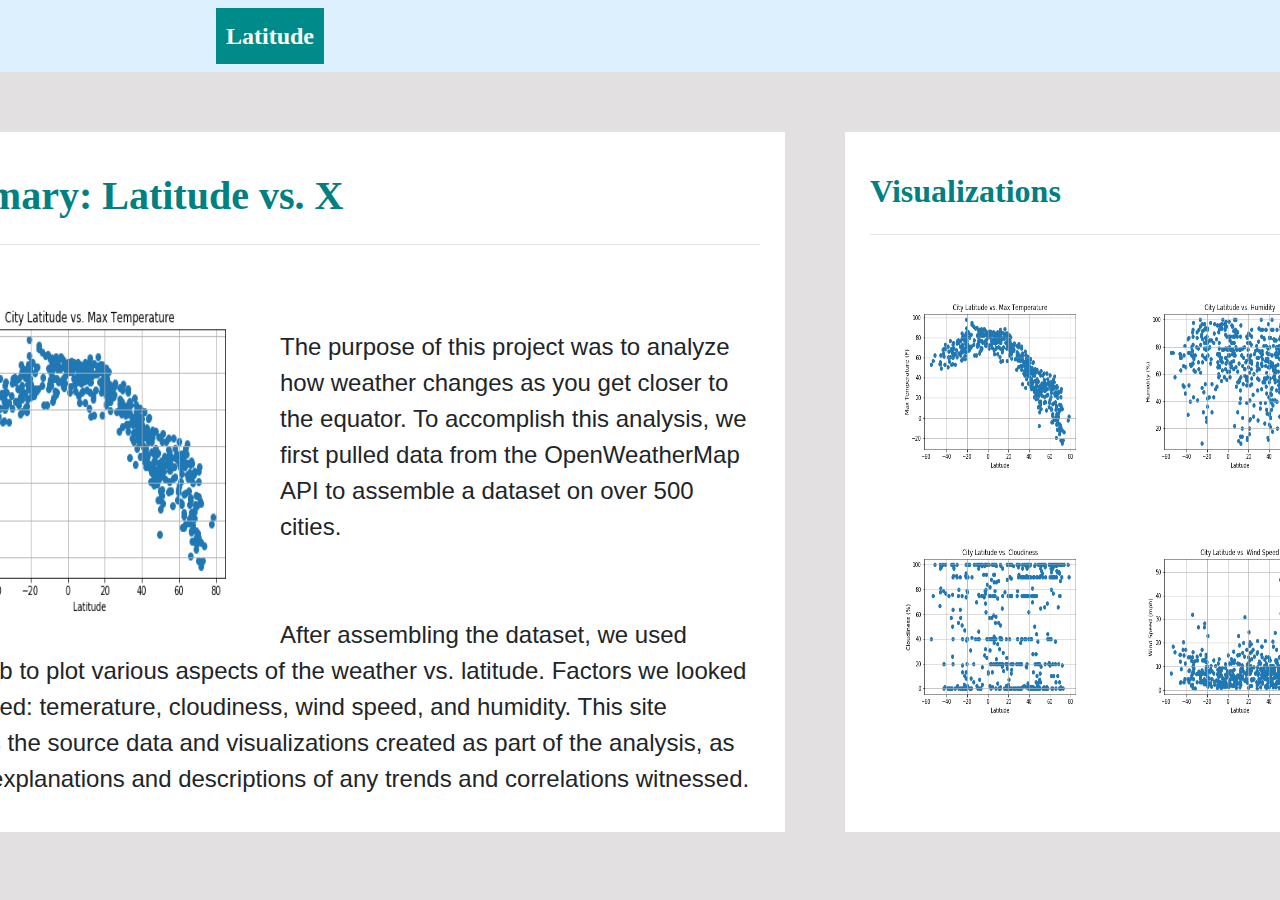
<file: index.html>
<!DOCTYPE html>
<html lang="en">

<head>
    <meta charset="UTF-8">
    <title>Latitude Web Visualizations</title>

    <!-- Bring in our bootstrap stylesheet -->
    <link rel="stylesheet" href="https://stackpath.bootstrapcdn.com/bootstrap/4.3.1/css/bootstrap.min.css" integrity="sha384-ggOyR0iXCbMQv3Xipma34MD+dH/1fQ784/j6cY/iJTQUOhcWr7x9JvoRxT2MZw1T" crossorigin="anonymous">
    <link rel="stylesheet" href="style.css">
    <link rel="stylesheet" href="box-positioning.css">
</head>

<body>
    <!-- Bootstrap Navigation Bar -->
    <nav class="navbar navbar-expand-lg navbar-light" style="background-color: #dcf0fd;">
        <a class="font" id="latitude" href="index.html">Latitude</a>
        <button class="navbar-toggler" type="button" data-toggle="collapse" data-target="#navbarSupportedContent" aria-controls="navbarSupportedContent" aria-expanded="false" aria-label="Toggle navigation">
          <span class="navbar-toggler-icon"></span>
        </button>
      
        <div class="collapse navbar-collapse" id="navbarSupportedContent">
          <ul class="navbar-nav mr-auto">
            <li class="nav-item active">
              <a class="nav-link nav-right" href="comparisons.html">Comparison <span class="sr-only">(current)</span></a>
            </li>
            <li class="nav-item">
              <a class="nav-link" href="data.html">Data</a>
            </li>
            <li class="nav-item dropdown">
              <a class="nav-link dropdown-toggle" href="#" id="navbarDropdown" role="button" data-toggle="dropdown" aria-haspopup="true" aria-expanded="false">
                Plots
              </a>
              <div class="dropdown-menu" aria-labelledby="navbarDropdown">
                <a class="dropdown-item" href="plotMaxTemp.html">Max Temperature</a>
                <a class="dropdown-item" href="plotHumidity.html">Humidity</a>
                <a class="dropdown-item" href="plotCloudiness.html">Cloudiness</a>
                <a class="dropdown-item" href="plotWindSpeed.html">Wind Speed</a>
              </div>
            </li>
          </ul>
        </div>
      </nav>
    
      <!--Landing page components-->
      <div class="container">
        <div class="row">
        
          <!--Summary-->
          <div class="col-md-8" class="box">
            <div>
                <div class="summary">
                <header>
                    <h1 class="font">Summary: Latitude vs. X</h1>
                    <hr class="my-4">
                </header>
                <img id="lp-image"src="./Resources/assets/images/Fig1.png" alt="Fig1">
                <P id="lp-paragraph">The purpose of this project was to analyze how weather changes as you get closer to the equator. 
                    To accomplish this analysis, we first pulled data from the OpenWeatherMap API to assemble a dataset on over 500 cities. 
                    <br><br><br>
                    After assembling the dataset, we used Matplotlib to plot various aspects of the weather vs. latitude.
                    Factors we looked at included: temerature, cloudiness, wind speed, and humidity.
                    This site provides the source data and visualizations created as part of the analysis, as well as explanations and descriptions of any trends and correlations witnessed.
                </P>
                </div>
            </div>
        </div>

          <!--Visualizations-->
          <div class="col-md-4">
            <div>
              
                <div class="box-set">
                    <h2 class="font">Visualizations</h2>
                    <hr class="my-4">
                    <figure class="box box-1">
                        <a href="plotMaxTemp.html"><img class="lp-viz" src="./Resources/assets/images/Fig1.png" alt="Fig1"></a>
                    </figure>
                    <figure class="box box-2">
                        <a href="plotHumidity.html"><img class="lp-viz" src="./Resources/assets/images/Fig2.png" alt="Fig2"></a>
                    </figure> 
                    <figure class="box box-3">
                        <a href="plotCloudiness.html"><img class="lp-viz"src="./Resources/assets/images/Fig3.png" alt="Fig2"></a>
                    </figure> 
                    <figure class="box box-4">
                        <a href="plotWindSpeed.html"><img class="lp-viz" src="./Resources/assets/images/Fig4.png" alt="Fig4"></a>
                    </figure> 
                </div>

            </div>
         </div>
         </div>
        </div>


    <!-- Bootstrap scripts -->
    <script src="https://code.jquery.com/jquery-3.3.1.slim.min.js" integrity="sha384-q8i/X+965DzO0rT7abK41JStQIAqVgRVzpbzo5smXKp4YfRvH+8abtTE1Pi6jizo" crossorigin="anonymous"></script>
    <script src="https://cdnjs.cloudflare.com/ajax/libs/popper.js/1.14.7/umd/popper.min.js" integrity="sha384-UO2eT0CpHqdSJQ6hJty5KVphtPhzWj9WO1clHTMGa3JDZwrnQq4sF86dIHNDz0W1" crossorigin="anonymous"></script>
    <script src="https://stackpath.bootstrapcdn.com/bootstrap/4.3.1/js/bootstrap.min.js" integrity="sha384-JjSmVgyd0p3pXB1rRibZUAYoIIy6OrQ6VrjIEaFf/nJGzIxFDsf4x0xIM+B07jRM" crossorigin="anonymous"></script>
      
</body>
</html>
</file>
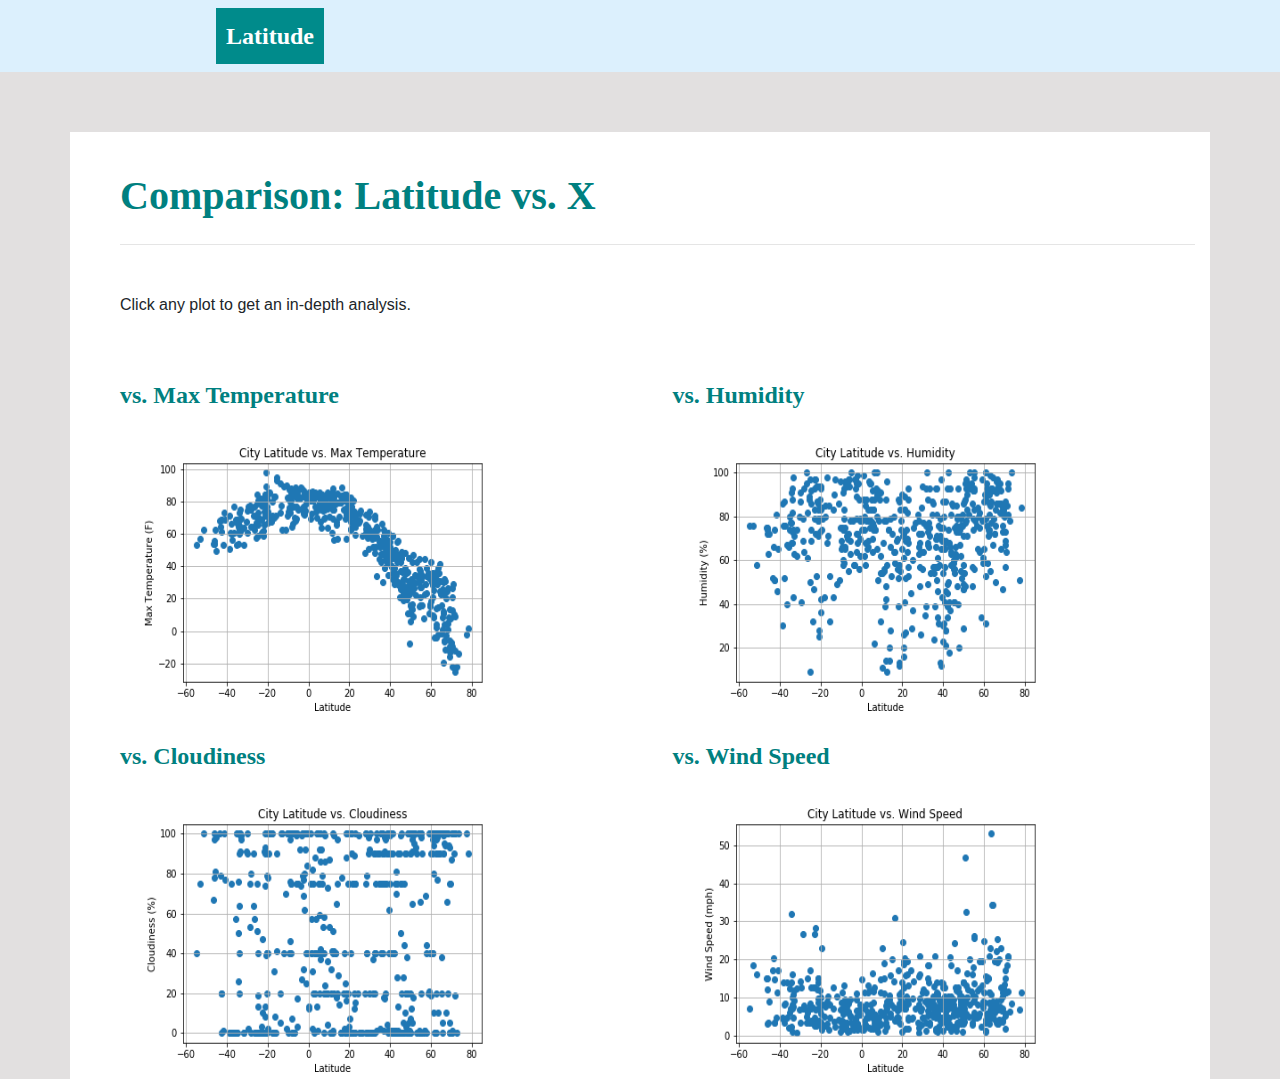
<file: comparisons.html>
<!DOCTYPE html>
<html lang="en">

<head>
    <meta charset="UTF-8">
    <title>Latitude Comparisons</title>

    <!-- Bring in our bootstrap stylesheet -->
    <link rel="stylesheet" href="https://stackpath.bootstrapcdn.com/bootstrap/4.3.1/css/bootstrap.min.css" integrity="sha384-ggOyR0iXCbMQv3Xipma34MD+dH/1fQ784/j6cY/iJTQUOhcWr7x9JvoRxT2MZw1T" crossorigin="anonymous">
    <link rel="stylesheet" href="style.css">
    <link rel="stylesheet" href="box-positioning.css">
</head>

<body>
    <!-- Bootstrap Navigation Bar -->
    <nav class="navbar navbar-expand-lg navbar-light" style="background-color: #dcf0fd;">
        <a class="font" id="latitude" href="index.html">Latitude</a>
        <button class="navbar-toggler" type="button" data-toggle="collapse" data-target="#navbarSupportedContent" aria-controls="navbarSupportedContent" aria-expanded="false" aria-label="Toggle navigation">
          <span class="navbar-toggler-icon"></span>
        </button>
      
        <div class="collapse navbar-collapse" id="navbarSupportedContent">
          <ul class="navbar-nav mr-auto">
            <li class="nav-item active">
              <a class="nav-link nav-right" href="comparisons.html">Comparison <span class="sr-only">(current)</span></a>
            </li>
            <li class="nav-item">
              <a class="nav-link" href="data.html">Data</a>
            </li>
            <li class="nav-item dropdown">
              <a class="nav-link dropdown-toggle" href="#" id="navbarDropdown" role="button" data-toggle="dropdown" aria-haspopup="true" aria-expanded="false">
                Plots
              </a>
              <div class="dropdown-menu" aria-labelledby="navbarDropdown">
                <a class="dropdown-item" href="plotMaxTemp.html">Max Temperature</a>
                <a class="dropdown-item" href="plotHumidity.html">Humidity</a>
                <a class="dropdown-item" href="plotCloudiness.html">Cloudiness</a>
                <a class="dropdown-item" href="plotWindSpeed.html">Wind Speed</a>
              </div>
            </li>
          </ul>
        </div>
      </nav>
    
      <!-- Comparison plots -->
        <div class="container comp-page"> 
        <header>
            <h1 class="font">Comparison: Latitude vs. X</h1>
            <hr class="my-4">
            <br>
            <P>Click any plot to get an in-depth analysis.</P>
            <br><br>
        </header> 
            <div class="row">
                <div class="col-sm">
                    <h4 class="font comp-margin">vs. Max Temperature</h4>
                    <a href="plotMaxTemp.html"><img class="comp-viz" src="./Resources/assets/images/Fig1.png" alt="Fig1"></a>
                </div>
                <div class="col-sm">
                    <h4 class="font">vs. Humidity</h4>
                    <a href="plotHumidity.html"><img class="comp-viz" src="./Resources/assets/images/Fig2.png" alt="Fig2"></a>
                </div>
            </div>
                <br>
            <div class="row">
                <div class="col-sm">
                    <h4 class="font">vs. Cloudiness</h4>
                    <a href="plotCloudiness.html"><img class="comp-viz" src="./Resources/assets/images/Fig3.png" alt="Fig2"></a>
                </div>
                <div class="col-sm">
                    <h4 class="font">vs. Wind Speed</h4>
                    <a href="plotWindSpeed.html"><img class="comp-viz" src="./Resources/assets/images/Fig4.png" alt="Fig4"></a>
                </div>
            </div>
        </div>









    <script src="https://code.jquery.com/jquery-3.3.1.slim.min.js" integrity="sha384-q8i/X+965DzO0rT7abK41JStQIAqVgRVzpbzo5smXKp4YfRvH+8abtTE1Pi6jizo" crossorigin="anonymous"></script>
    <script src="https://cdnjs.cloudflare.com/ajax/libs/popper.js/1.14.7/umd/popper.min.js" integrity="sha384-UO2eT0CpHqdSJQ6hJty5KVphtPhzWj9WO1clHTMGa3JDZwrnQq4sF86dIHNDz0W1" crossorigin="anonymous"></script>
    <script src="https://stackpath.bootstrapcdn.com/bootstrap/4.3.1/js/bootstrap.min.js" integrity="sha384-JjSmVgyd0p3pXB1rRibZUAYoIIy6OrQ6VrjIEaFf/nJGzIxFDsf4x0xIM+B07jRM" crossorigin="anonymous"></script>
</body>

</html>
</file>
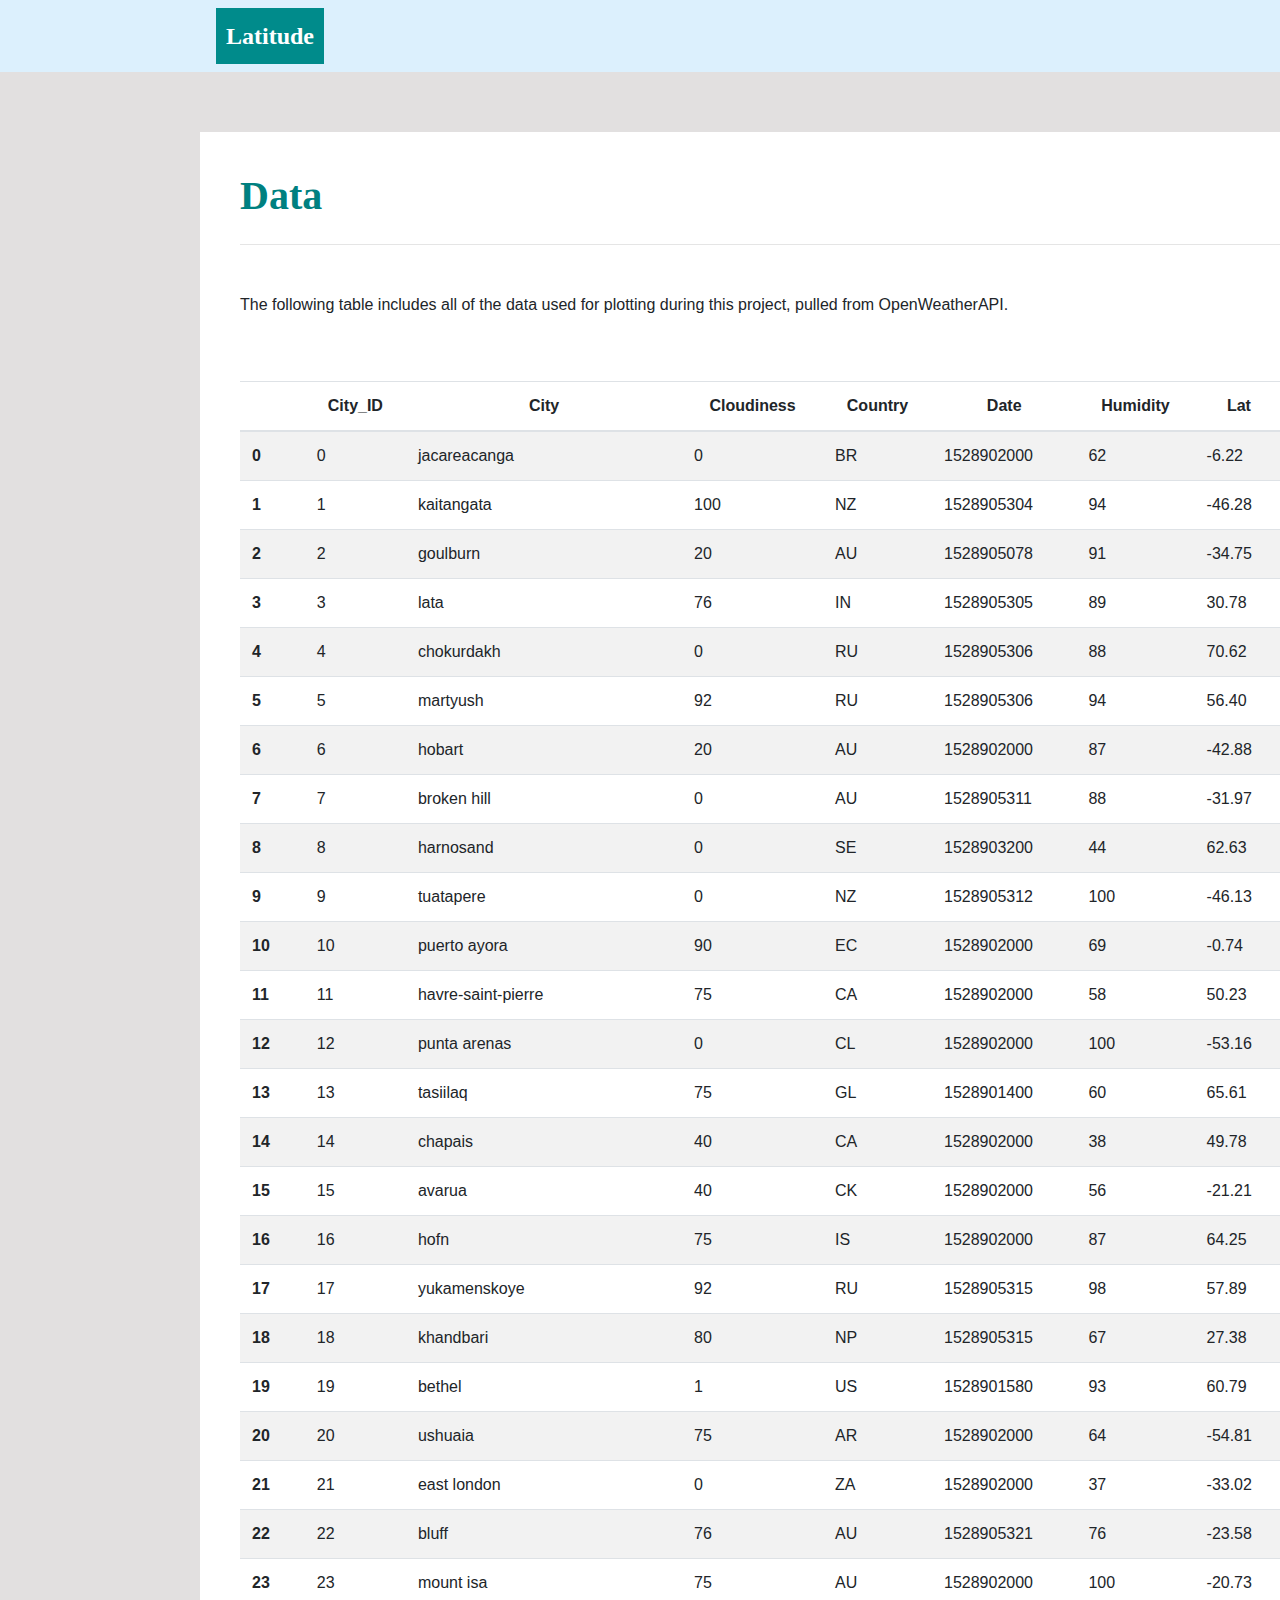
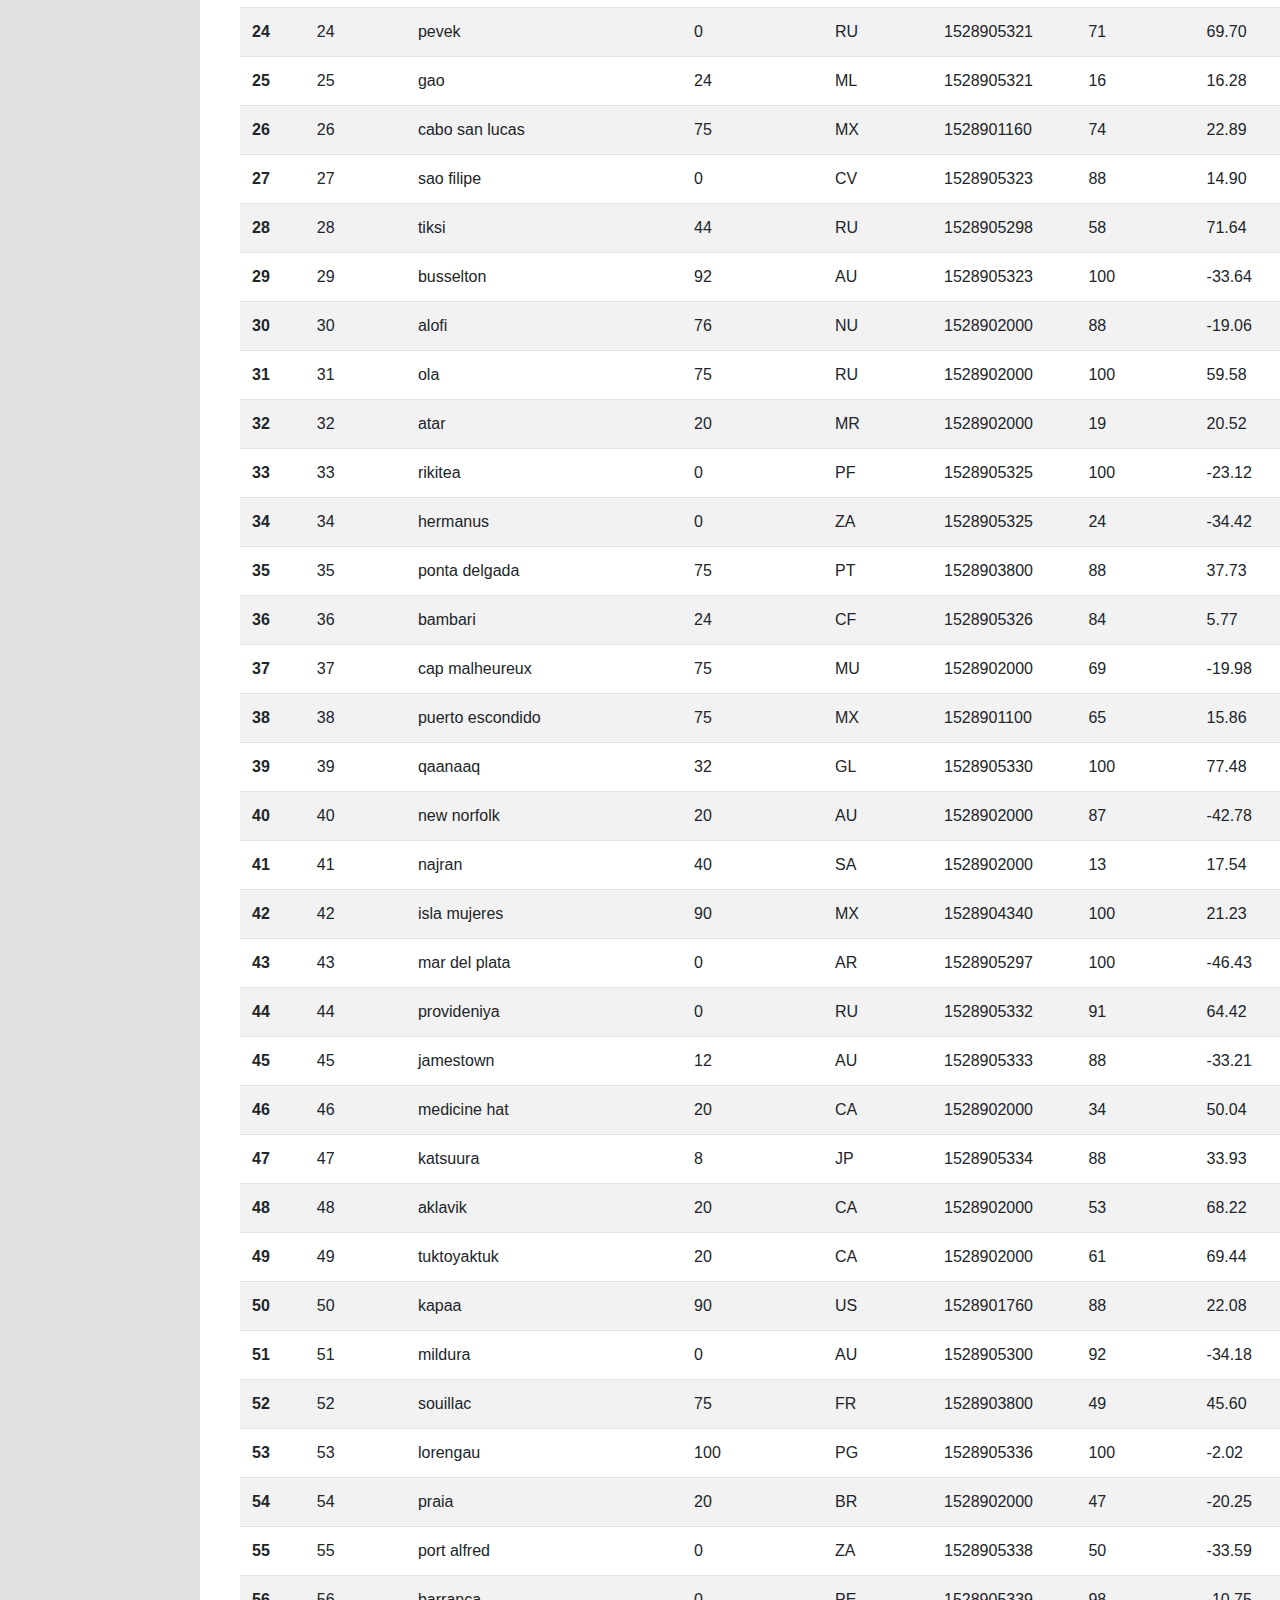
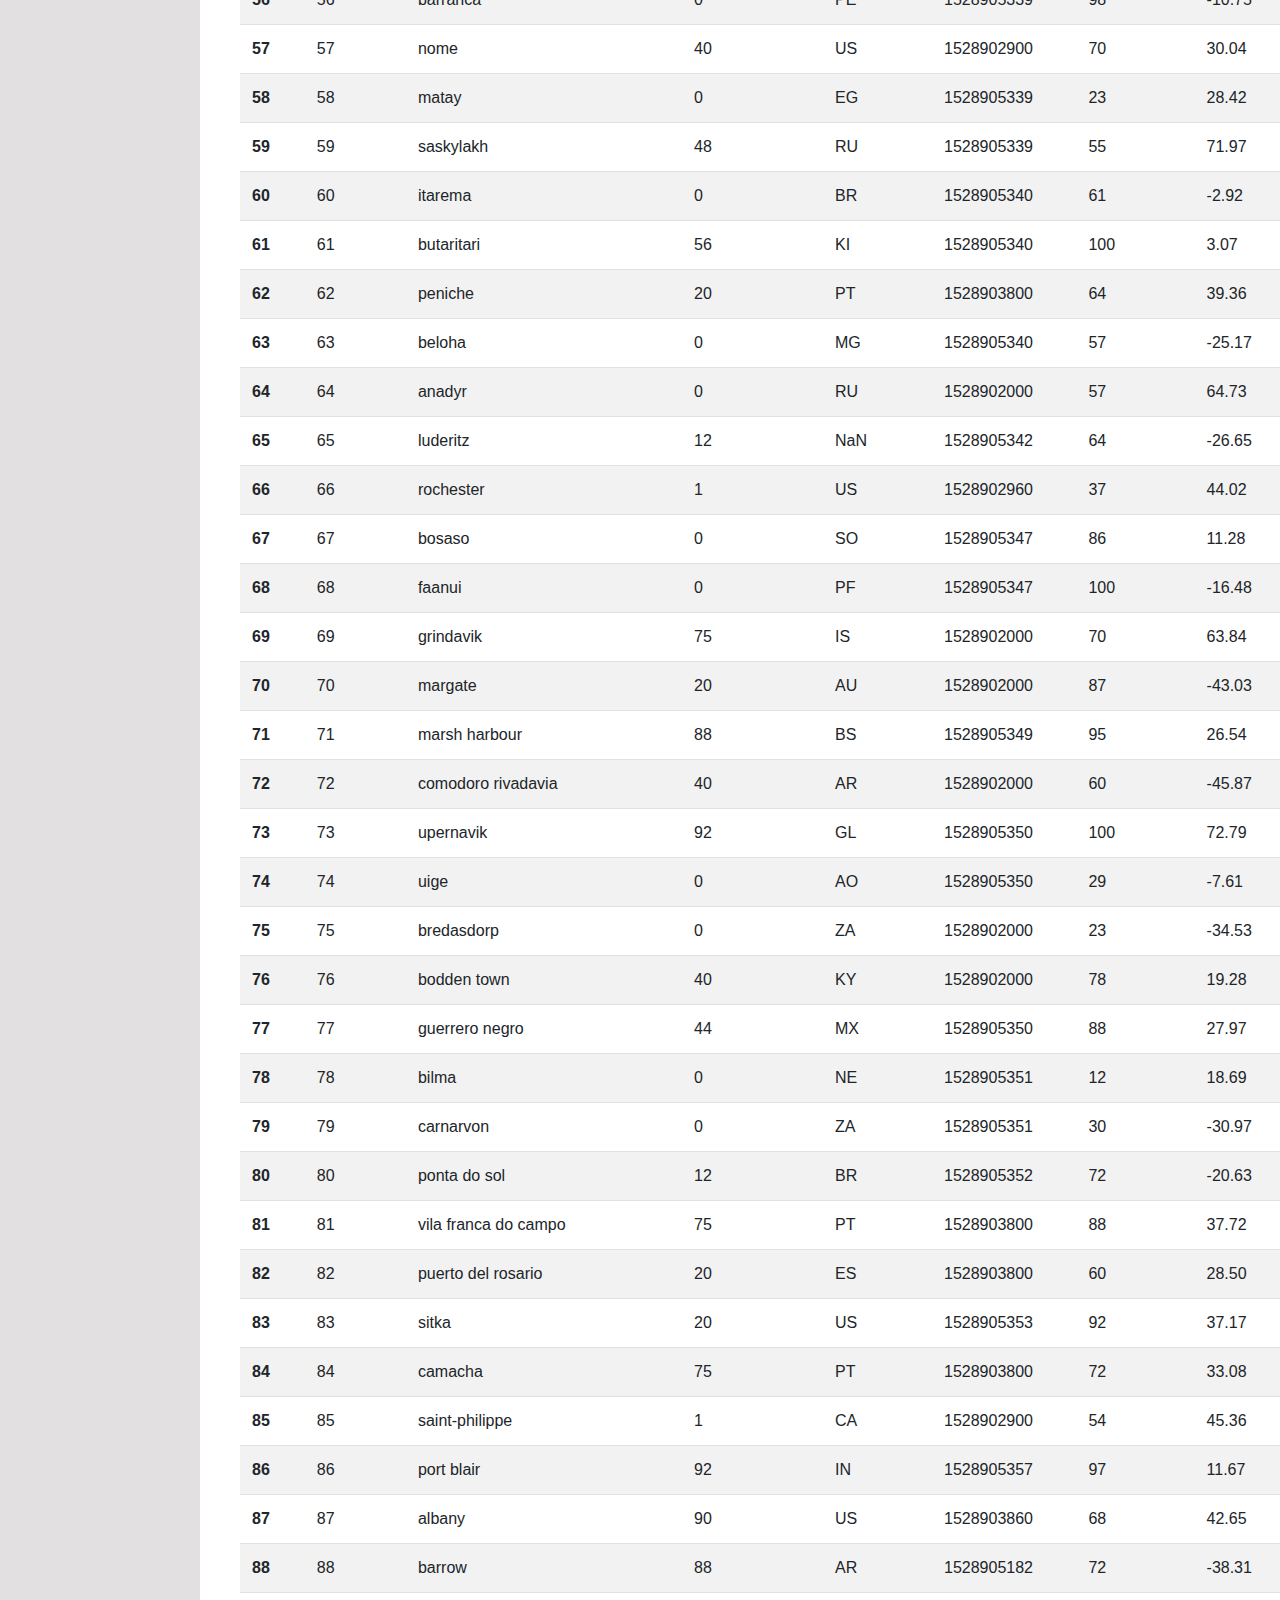
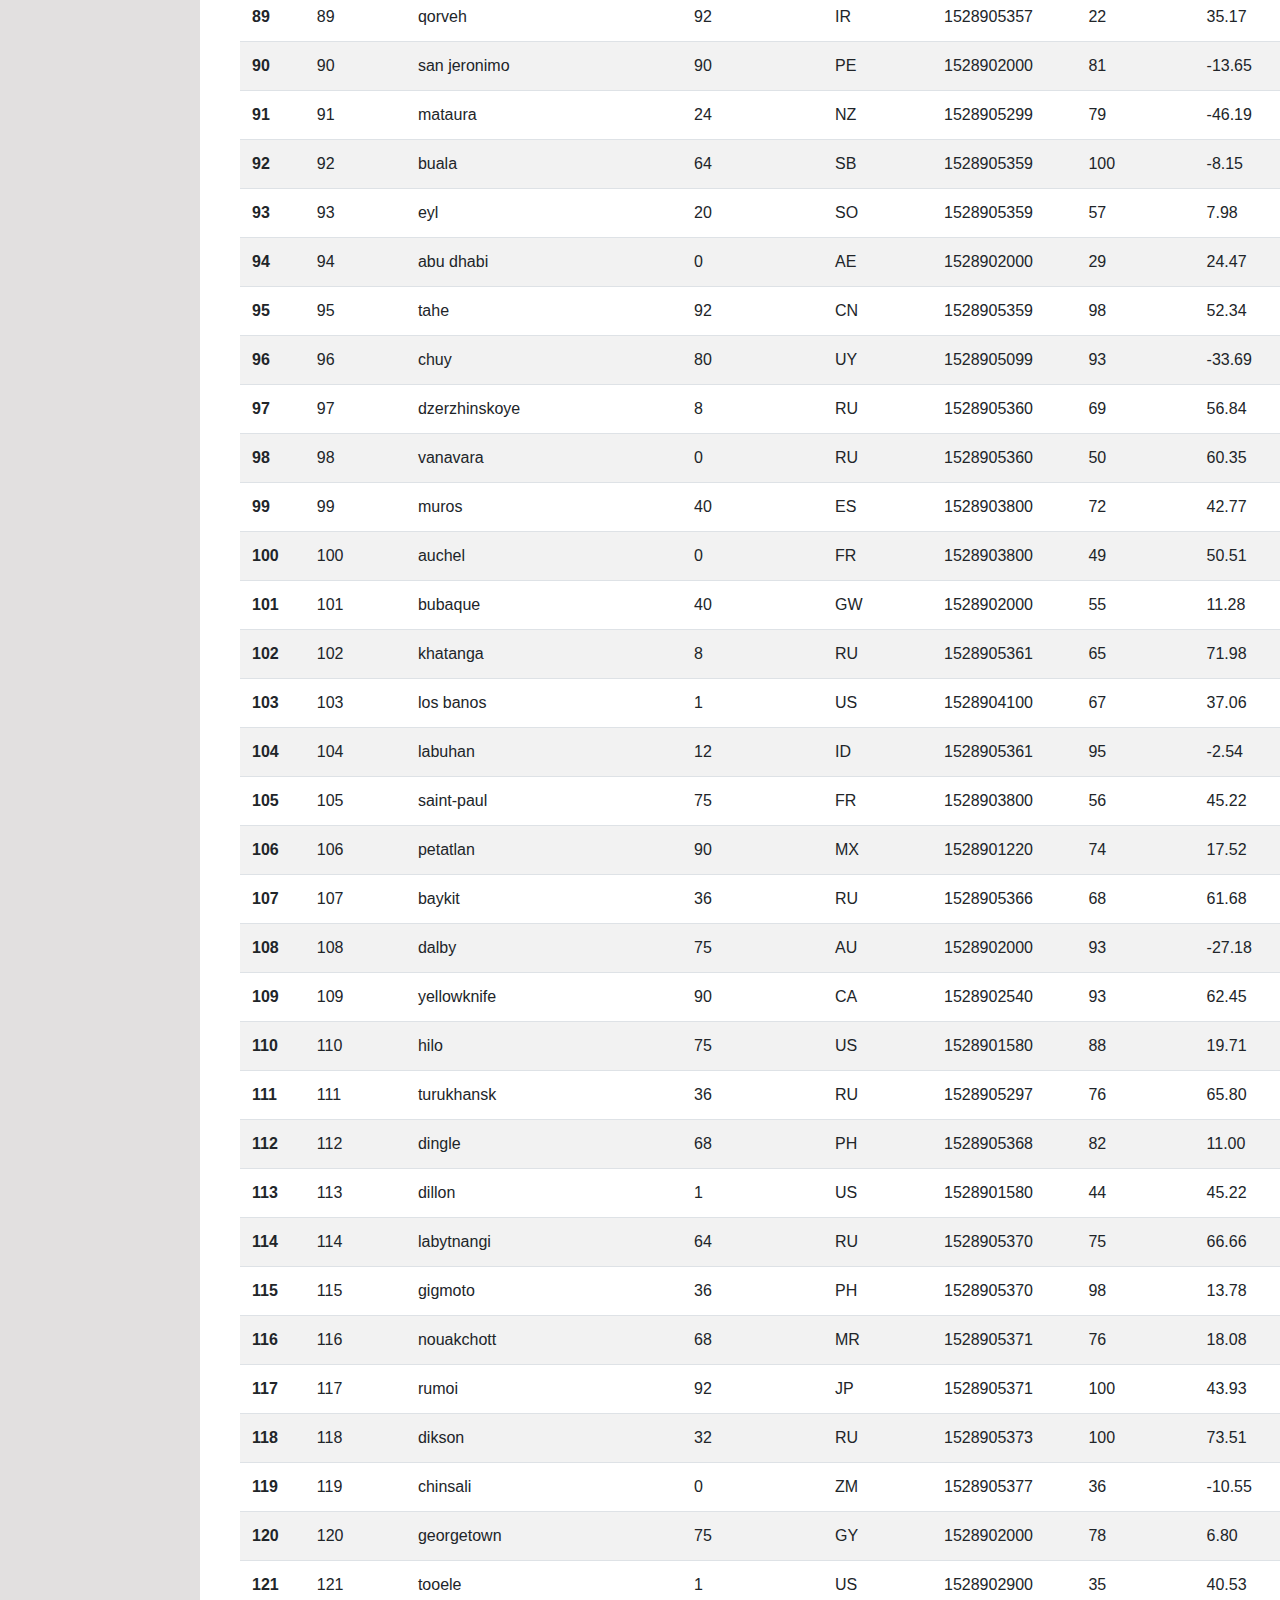
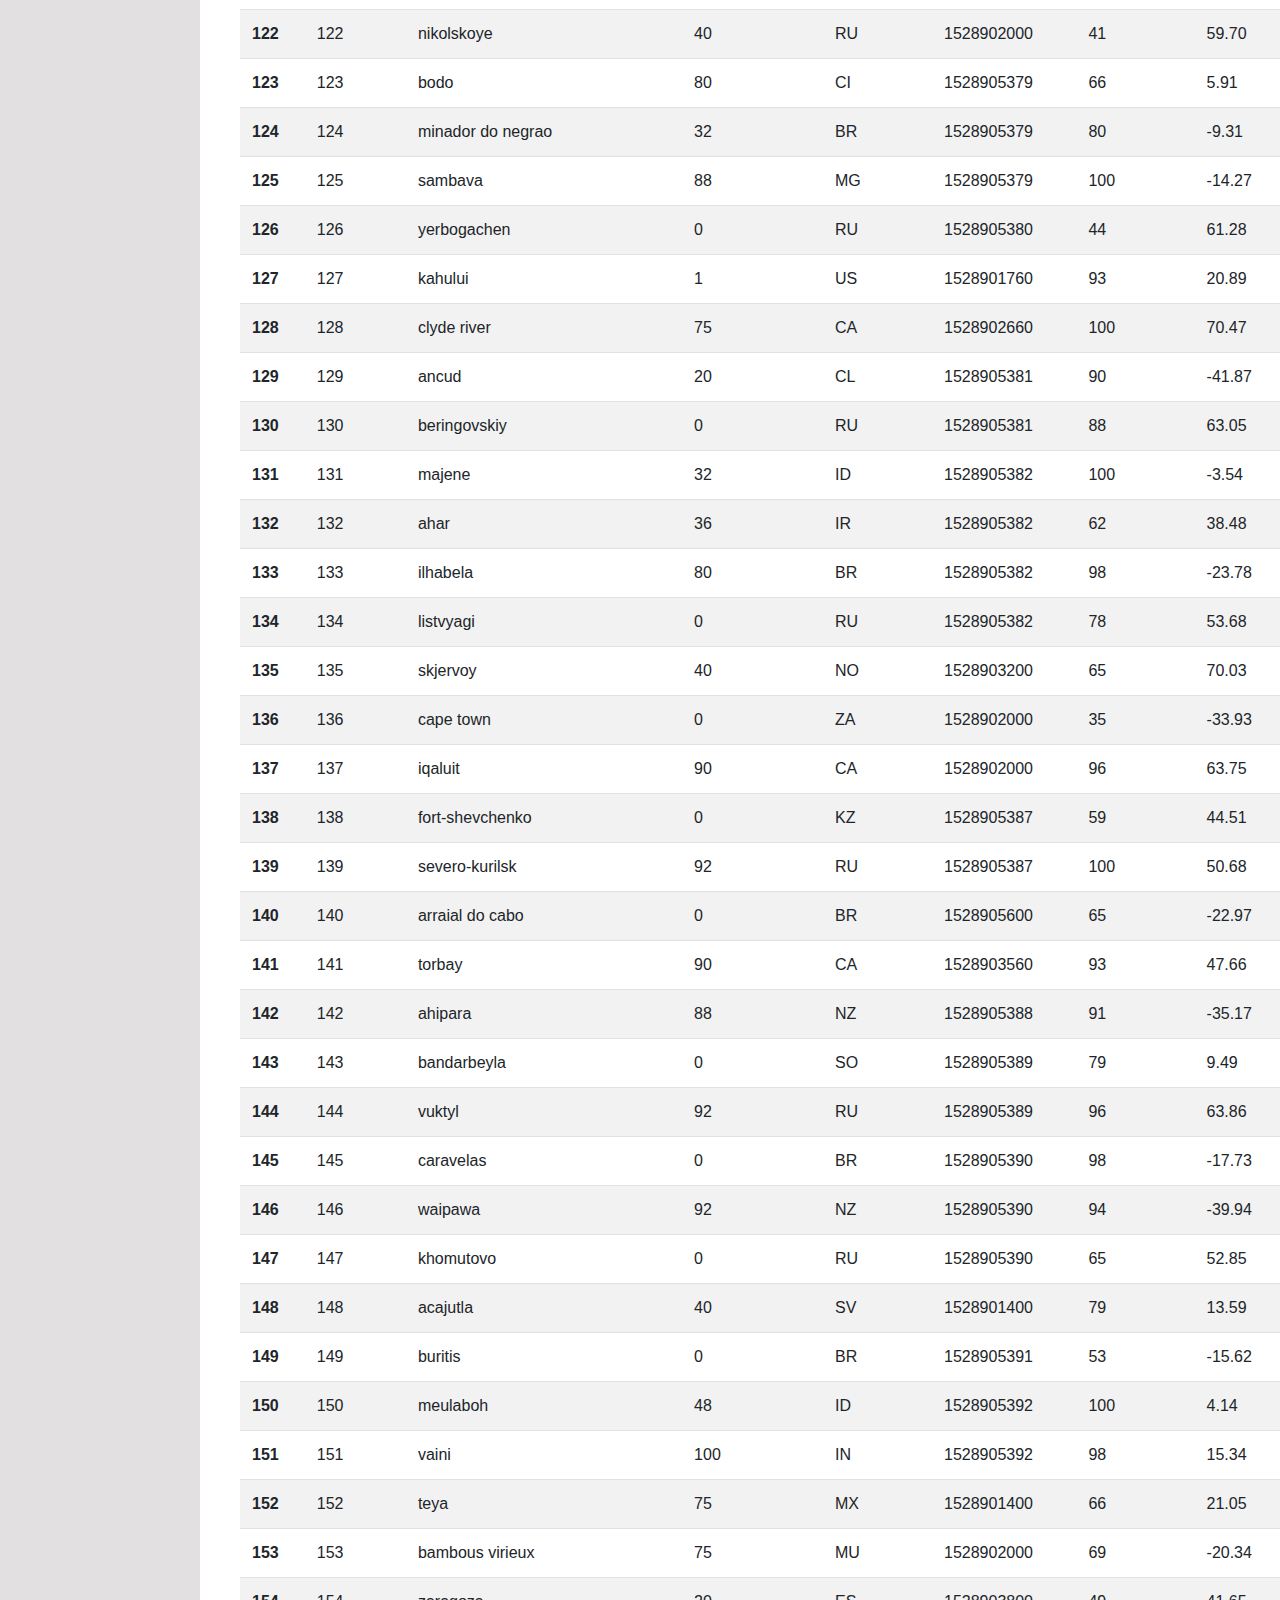
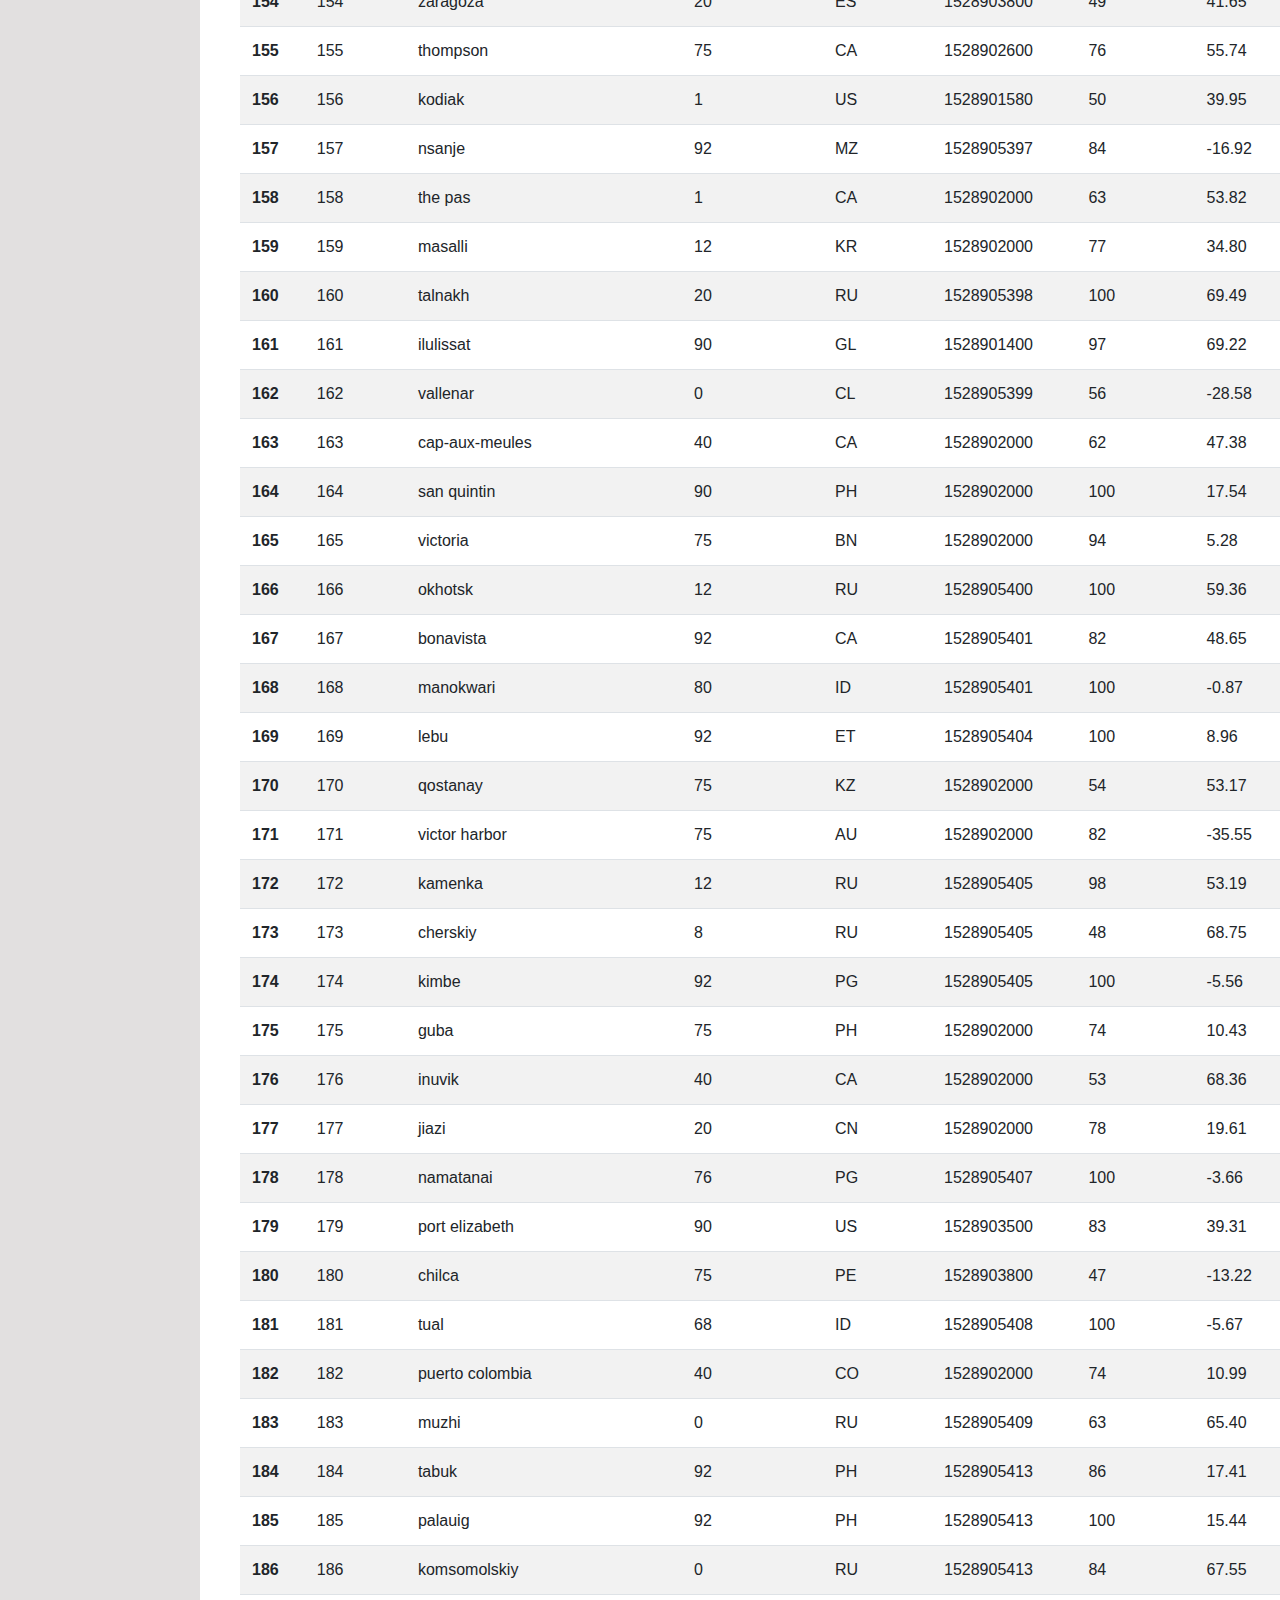
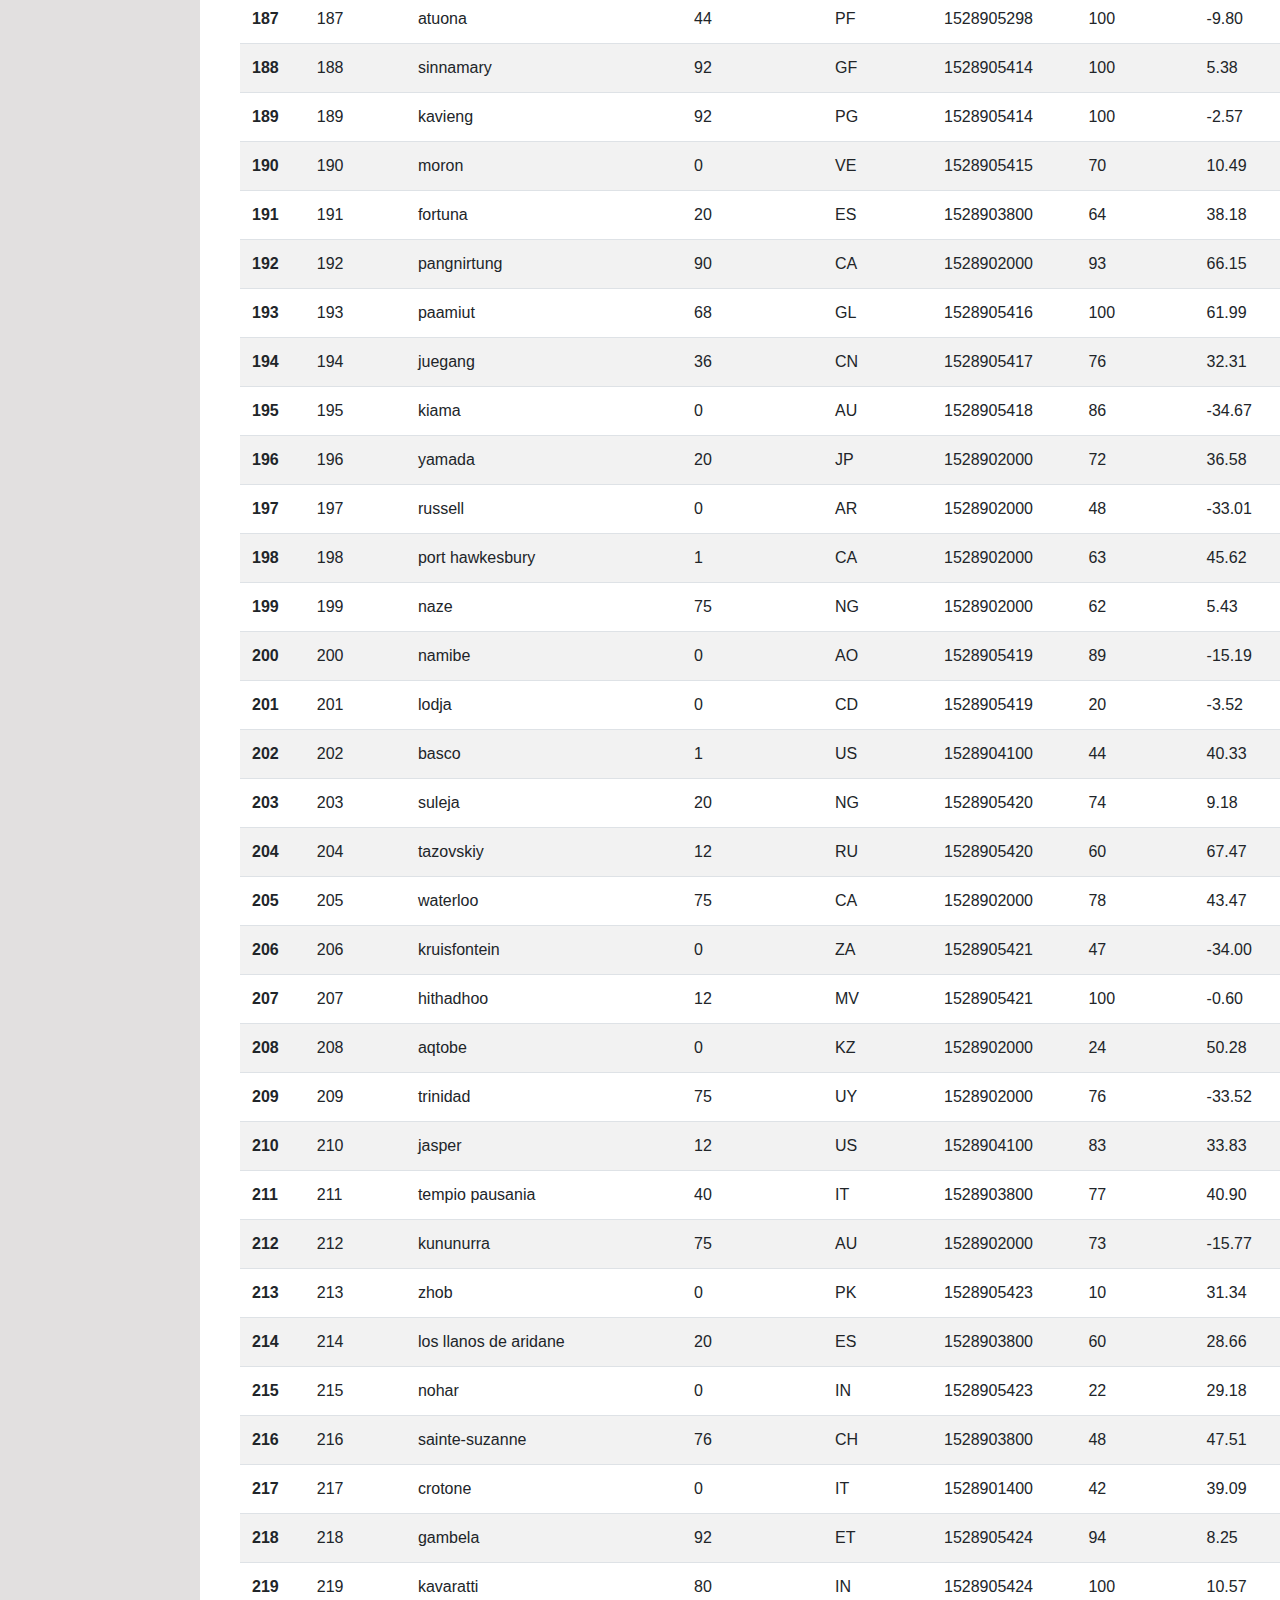
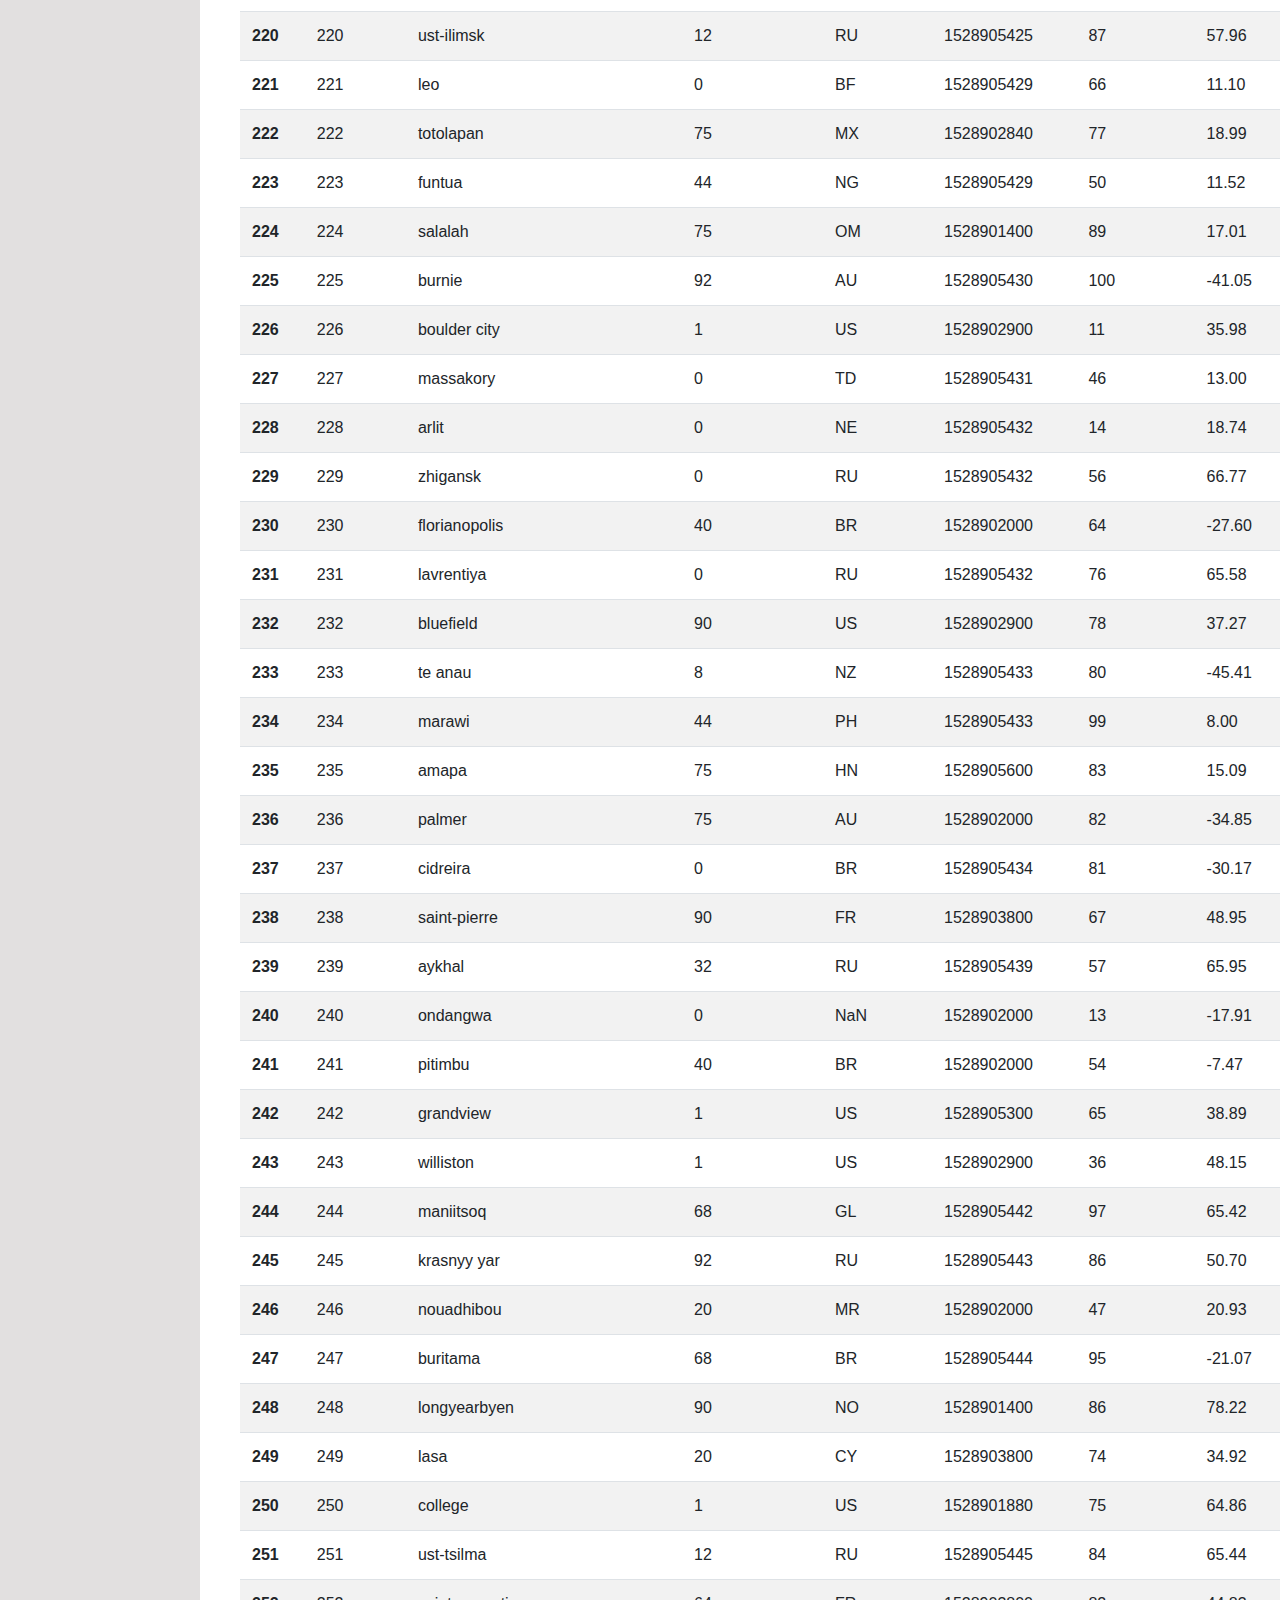
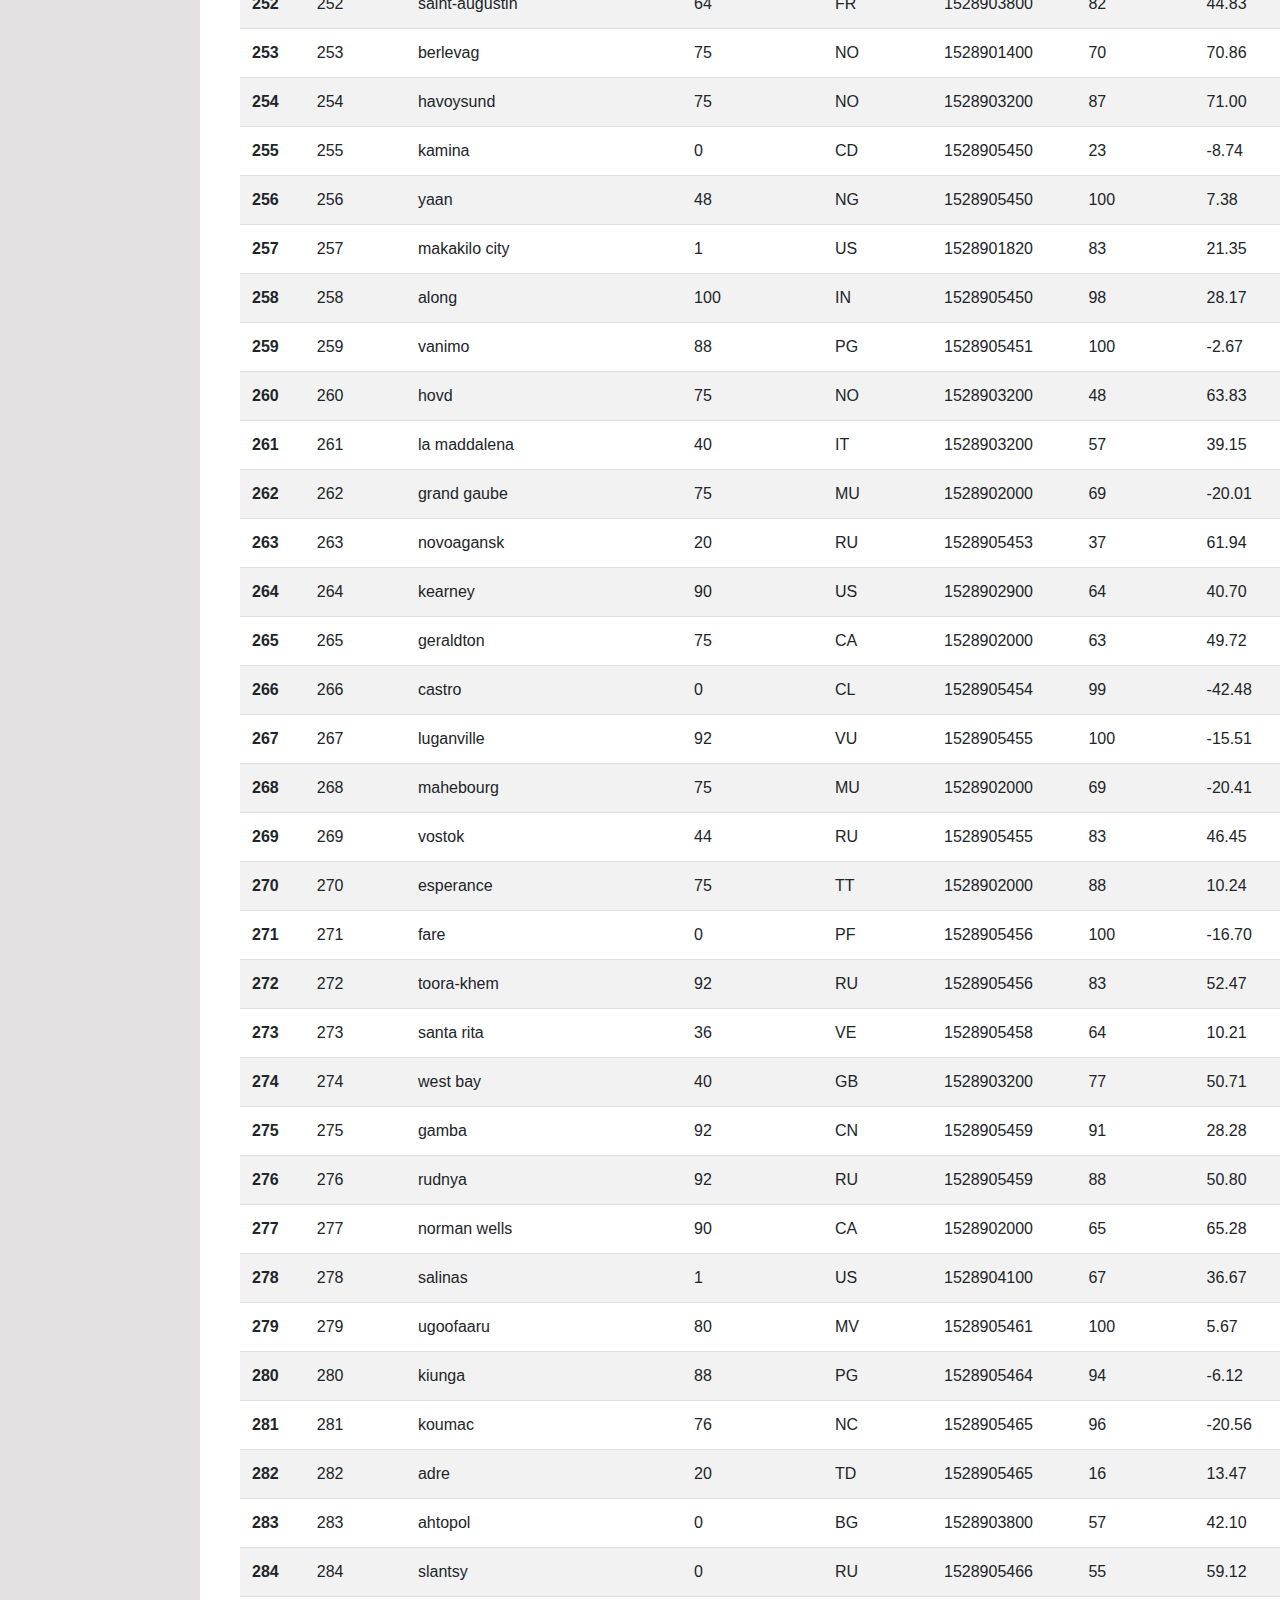
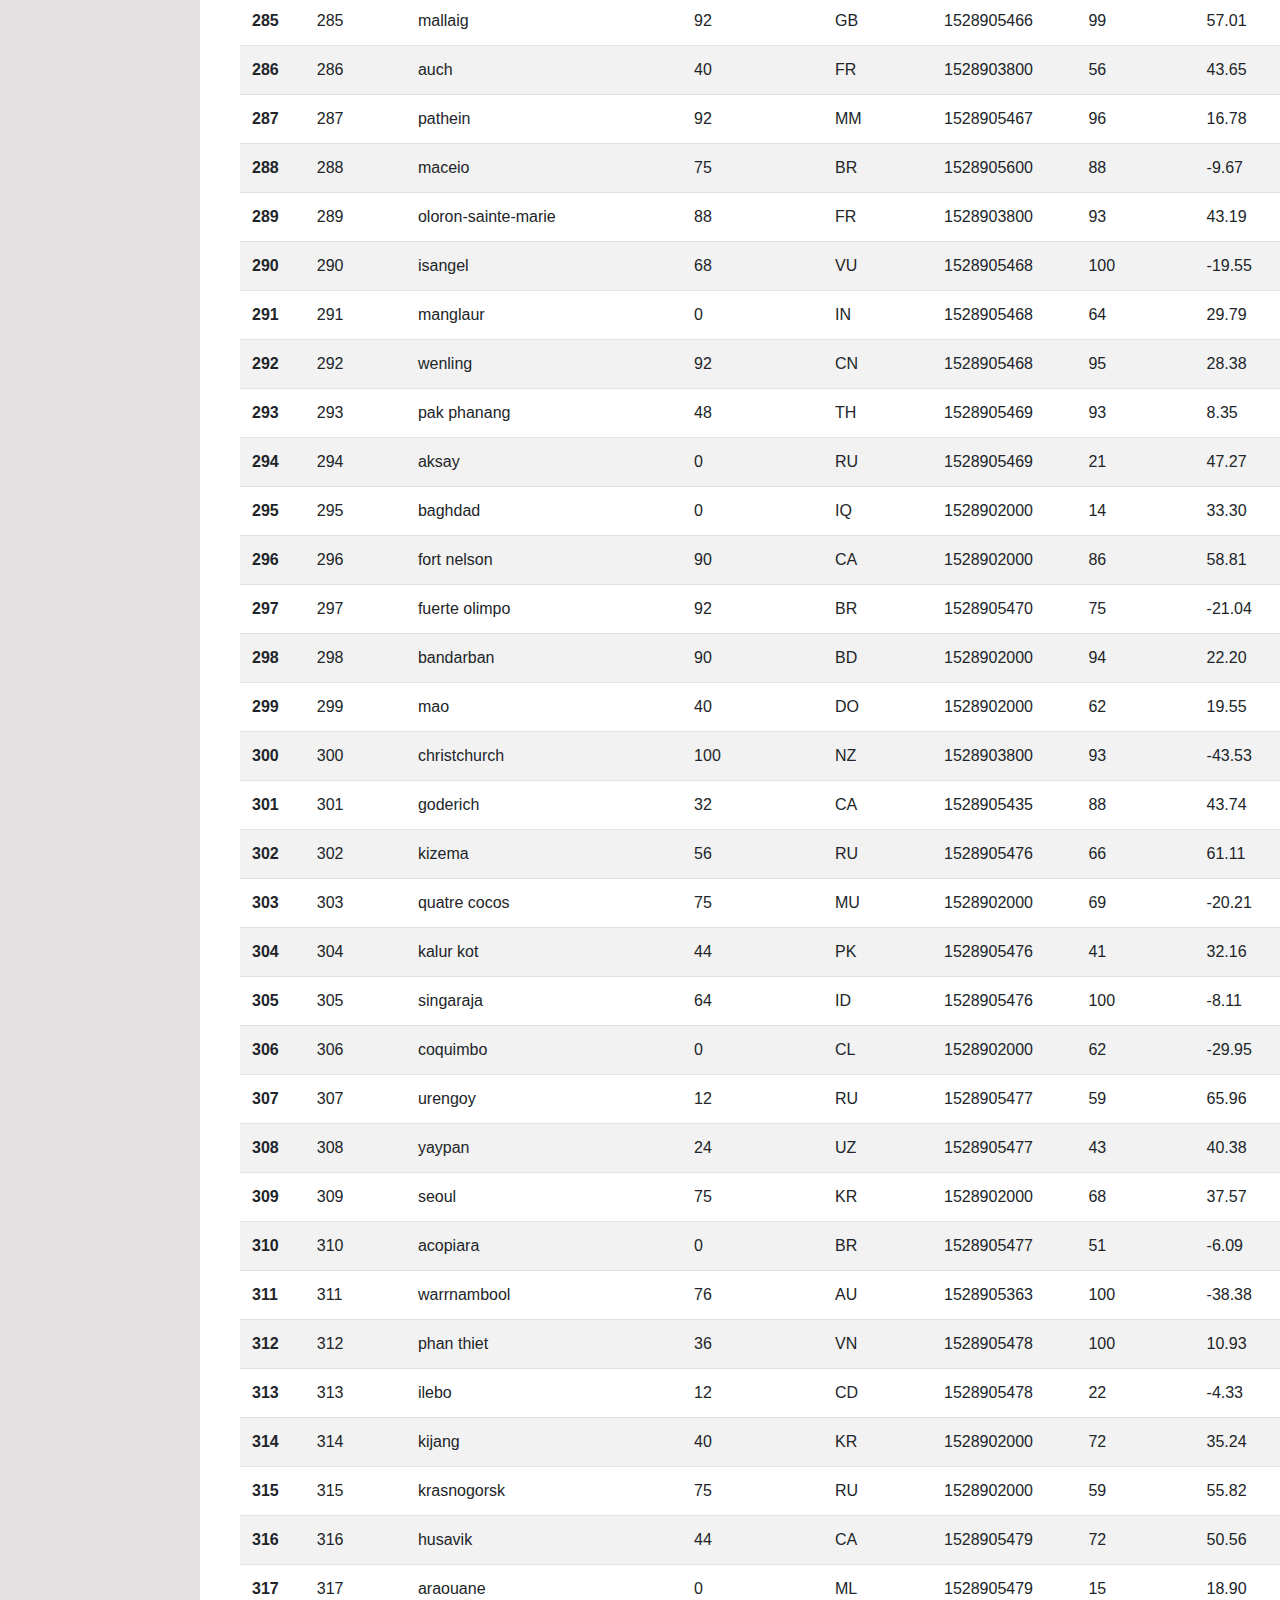
<file: data.html>
<!DOCTYPE html>
<html lang="en">

<head>
    <meta charset="UTF-8">
    <title>Latitude Data</title>

    <!-- Bring in our bootstrap stylesheet -->
    <link rel="stylesheet" href="https://stackpath.bootstrapcdn.com/bootstrap/4.3.1/css/bootstrap.min.css" integrity="sha384-ggOyR0iXCbMQv3Xipma34MD+dH/1fQ784/j6cY/iJTQUOhcWr7x9JvoRxT2MZw1T" crossorigin="anonymous">
    <link rel="stylesheet" href="style.css">
    <link rel="stylesheet" href="box-positioning.css">
</head>

<body>
    <!-- Bootstrap Navigation Bar -->
    <nav class="navbar navbar-expand-lg navbar-light" style="background-color: #dcf0fd;">
        <a class="font" id="latitude" href="index.html">Latitude</a>
        <button class="navbar-toggler" type="button" data-toggle="collapse" data-target="#navbarSupportedContent" aria-controls="navbarSupportedContent" aria-expanded="false" aria-label="Toggle navigation">
          <span class="navbar-toggler-icon"></span>
        </button>
      
        <div class="collapse navbar-collapse" id="navbarSupportedContent">
          <ul class="navbar-nav mr-auto">
            <li class="nav-item active">
              <a class="nav-link nav-right" href="comparisons.html">Comparison <span class="sr-only">(current)</span></a>
            </li>
            <li class="nav-item">
              <a class="nav-link" href="data.html">Data</a>
            </li>
            <li class="nav-item dropdown">
              <a class="nav-link dropdown-toggle" href="#" id="navbarDropdown" role="button" data-toggle="dropdown" aria-haspopup="true" aria-expanded="false">
                Plots
              </a>
              <div class="dropdown-menu" aria-labelledby="navbarDropdown">
                <a class="dropdown-item" href="plotMaxTemp.html">Max Temperature</a>
                <a class="dropdown-item" href="plotHumidity.html">Humidity</a>
                <a class="dropdown-item" href="plotCloudiness.html">Cloudiness</a>
                <a class="dropdown-item" href="plotWindSpeed.html">Wind Speed</a>
              </div>
            </li>
          </ul>
        </div>
      </nav>

      <section class="page">
      <header>
        <h1 class="font">Data</h1>
        <hr class="my-4">
        <br>
        <P>The following table includes all of the data used for plotting during this project, pulled from OpenWeatherAPI.</P>
        <br><br>
    </header>     
  
<!-- Table HTML code -->
<div class="table-responsive">
<table  class="table table-striped">
  <thead>
    <tr style="text-align: center;">
      <th></th>
      <th>City_ID</th>
      <th>City</th>
      <th>Cloudiness</th>
      <th>Country</th>
      <th>Date</th>
      <th>Humidity</th>
      <th>Lat</th>
      <th>Lng</th>
      <th>Max Temp</th>
      <th>Wind Speed</th>
    </tr>
  </thead>
  <tbody>
    <tr>
      <th>0</th>
      <td>0</td>
      <td>jacareacanga</td>
      <td>0</td>
      <td>BR</td>
      <td>1528902000</td>
      <td>62</td>
      <td>-6.22</td>
      <td>-57.76</td>
      <td>89.60</td>
      <td>6.93</td>
    </tr>
    <tr>
      <th>1</th>
      <td>1</td>
      <td>kaitangata</td>
      <td>100</td>
      <td>NZ</td>
      <td>1528905304</td>
      <td>94</td>
      <td>-46.28</td>
      <td>169.85</td>
      <td>42.61</td>
      <td>5.64</td>
    </tr>
    <tr>
      <th>2</th>
      <td>2</td>
      <td>goulburn</td>
      <td>20</td>
      <td>AU</td>
      <td>1528905078</td>
      <td>91</td>
      <td>-34.75</td>
      <td>149.72</td>
      <td>44.32</td>
      <td>10.11</td>
    </tr>
    <tr>
      <th>3</th>
      <td>3</td>
      <td>lata</td>
      <td>76</td>
      <td>IN</td>
      <td>1528905305</td>
      <td>89</td>
      <td>30.78</td>
      <td>78.62</td>
      <td>59.89</td>
      <td>0.94</td>
    </tr>
    <tr>
      <th>4</th>
      <td>4</td>
      <td>chokurdakh</td>
      <td>0</td>
      <td>RU</td>
      <td>1528905306</td>
      <td>88</td>
      <td>70.62</td>
      <td>147.90</td>
      <td>32.17</td>
      <td>2.95</td>
    </tr>
    <tr>
      <th>5</th>
      <td>5</td>
      <td>martyush</td>
      <td>92</td>
      <td>RU</td>
      <td>1528905306</td>
      <td>94</td>
      <td>56.40</td>
      <td>61.89</td>
      <td>55.03</td>
      <td>9.33</td>
    </tr>
    <tr>
      <th>6</th>
      <td>6</td>
      <td>hobart</td>
      <td>20</td>
      <td>AU</td>
      <td>1528902000</td>
      <td>87</td>
      <td>-42.88</td>
      <td>147.33</td>
      <td>44.60</td>
      <td>8.05</td>
    </tr>
    <tr>
      <th>7</th>
      <td>7</td>
      <td>broken hill</td>
      <td>0</td>
      <td>AU</td>
      <td>1528905311</td>
      <td>88</td>
      <td>-31.97</td>
      <td>141.45</td>
      <td>44.50</td>
      <td>7.31</td>
    </tr>
    <tr>
      <th>8</th>
      <td>8</td>
      <td>harnosand</td>
      <td>0</td>
      <td>SE</td>
      <td>1528903200</td>
      <td>44</td>
      <td>62.63</td>
      <td>17.94</td>
      <td>60.80</td>
      <td>13.87</td>
    </tr>
    <tr>
      <th>9</th>
      <td>9</td>
      <td>tuatapere</td>
      <td>0</td>
      <td>NZ</td>
      <td>1528905312</td>
      <td>100</td>
      <td>-46.13</td>
      <td>167.69</td>
      <td>38.92</td>
      <td>3.40</td>
    </tr>
    <tr>
      <th>10</th>
      <td>10</td>
      <td>puerto ayora</td>
      <td>90</td>
      <td>EC</td>
      <td>1528902000</td>
      <td>69</td>
      <td>-0.74</td>
      <td>-90.35</td>
      <td>77.00</td>
      <td>13.87</td>
    </tr>
    <tr>
      <th>11</th>
      <td>11</td>
      <td>havre-saint-pierre</td>
      <td>75</td>
      <td>CA</td>
      <td>1528902000</td>
      <td>58</td>
      <td>50.23</td>
      <td>-63.60</td>
      <td>53.60</td>
      <td>19.46</td>
    </tr>
    <tr>
      <th>12</th>
      <td>12</td>
      <td>punta arenas</td>
      <td>0</td>
      <td>CL</td>
      <td>1528902000</td>
      <td>100</td>
      <td>-53.16</td>
      <td>-70.91</td>
      <td>35.60</td>
      <td>9.17</td>
    </tr>
    <tr>
      <th>13</th>
      <td>13</td>
      <td>tasiilaq</td>
      <td>75</td>
      <td>GL</td>
      <td>1528901400</td>
      <td>60</td>
      <td>65.61</td>
      <td>-37.64</td>
      <td>39.20</td>
      <td>2.24</td>
    </tr>
    <tr>
      <th>14</th>
      <td>14</td>
      <td>chapais</td>
      <td>40</td>
      <td>CA</td>
      <td>1528902000</td>
      <td>38</td>
      <td>49.78</td>
      <td>-74.86</td>
      <td>59.00</td>
      <td>10.29</td>
    </tr>
    <tr>
      <th>15</th>
      <td>15</td>
      <td>avarua</td>
      <td>40</td>
      <td>CK</td>
      <td>1528902000</td>
      <td>56</td>
      <td>-21.21</td>
      <td>-159.78</td>
      <td>73.40</td>
      <td>10.29</td>
    </tr>
    <tr>
      <th>16</th>
      <td>16</td>
      <td>hofn</td>
      <td>75</td>
      <td>IS</td>
      <td>1528902000</td>
      <td>87</td>
      <td>64.25</td>
      <td>-15.21</td>
      <td>51.80</td>
      <td>8.05</td>
    </tr>
    <tr>
      <th>17</th>
      <td>17</td>
      <td>yukamenskoye</td>
      <td>92</td>
      <td>RU</td>
      <td>1528905315</td>
      <td>98</td>
      <td>57.89</td>
      <td>52.24</td>
      <td>56.65</td>
      <td>10.22</td>
    </tr>
    <tr>
      <th>18</th>
      <td>18</td>
      <td>khandbari</td>
      <td>80</td>
      <td>NP</td>
      <td>1528905315</td>
      <td>67</td>
      <td>27.38</td>
      <td>87.21</td>
      <td>44.59</td>
      <td>1.39</td>
    </tr>
    <tr>
      <th>19</th>
      <td>19</td>
      <td>bethel</td>
      <td>1</td>
      <td>US</td>
      <td>1528901580</td>
      <td>93</td>
      <td>60.79</td>
      <td>-161.76</td>
      <td>44.60</td>
      <td>8.05</td>
    </tr>
    <tr>
      <th>20</th>
      <td>20</td>
      <td>ushuaia</td>
      <td>75</td>
      <td>AR</td>
      <td>1528902000</td>
      <td>64</td>
      <td>-54.81</td>
      <td>-68.31</td>
      <td>41.00</td>
      <td>3.36</td>
    </tr>
    <tr>
      <th>21</th>
      <td>21</td>
      <td>east london</td>
      <td>0</td>
      <td>ZA</td>
      <td>1528902000</td>
      <td>37</td>
      <td>-33.02</td>
      <td>27.91</td>
      <td>69.80</td>
      <td>5.82</td>
    </tr>
    <tr>
      <th>22</th>
      <td>22</td>
      <td>bluff</td>
      <td>76</td>
      <td>AU</td>
      <td>1528905321</td>
      <td>76</td>
      <td>-23.58</td>
      <td>149.07</td>
      <td>61.96</td>
      <td>4.74</td>
    </tr>
    <tr>
      <th>23</th>
      <td>23</td>
      <td>mount isa</td>
      <td>75</td>
      <td>AU</td>
      <td>1528902000</td>
      <td>100</td>
      <td>-20.73</td>
      <td>139.49</td>
      <td>64.40</td>
      <td>3.29</td>
    </tr>
    <tr>
      <th>24</th>
      <td>24</td>
      <td>pevek</td>
      <td>0</td>
      <td>RU</td>
      <td>1528905321</td>
      <td>71</td>
      <td>69.70</td>
      <td>170.27</td>
      <td>36.94</td>
      <td>6.98</td>
    </tr>
    <tr>
      <th>25</th>
      <td>25</td>
      <td>gao</td>
      <td>24</td>
      <td>ML</td>
      <td>1528905321</td>
      <td>16</td>
      <td>16.28</td>
      <td>-0.04</td>
      <td>110.02</td>
      <td>4.97</td>
    </tr>
    <tr>
      <th>26</th>
      <td>26</td>
      <td>cabo san lucas</td>
      <td>75</td>
      <td>MX</td>
      <td>1528901160</td>
      <td>74</td>
      <td>22.89</td>
      <td>-109.91</td>
      <td>84.20</td>
      <td>10.29</td>
    </tr>
    <tr>
      <th>27</th>
      <td>27</td>
      <td>sao filipe</td>
      <td>0</td>
      <td>CV</td>
      <td>1528905323</td>
      <td>88</td>
      <td>14.90</td>
      <td>-24.50</td>
      <td>75.73</td>
      <td>13.02</td>
    </tr>
    <tr>
      <th>28</th>
      <td>28</td>
      <td>tiksi</td>
      <td>44</td>
      <td>RU</td>
      <td>1528905298</td>
      <td>58</td>
      <td>71.64</td>
      <td>128.87</td>
      <td>57.73</td>
      <td>10.11</td>
    </tr>
    <tr>
      <th>29</th>
      <td>29</td>
      <td>busselton</td>
      <td>92</td>
      <td>AU</td>
      <td>1528905323</td>
      <td>100</td>
      <td>-33.64</td>
      <td>115.35</td>
      <td>60.43</td>
      <td>10.56</td>
    </tr>
    <tr>
      <th>30</th>
      <td>30</td>
      <td>alofi</td>
      <td>76</td>
      <td>NU</td>
      <td>1528902000</td>
      <td>88</td>
      <td>-19.06</td>
      <td>-169.92</td>
      <td>71.60</td>
      <td>3.36</td>
    </tr>
    <tr>
      <th>31</th>
      <td>31</td>
      <td>ola</td>
      <td>75</td>
      <td>RU</td>
      <td>1528902000</td>
      <td>100</td>
      <td>59.58</td>
      <td>151.30</td>
      <td>42.80</td>
      <td>7.76</td>
    </tr>
    <tr>
      <th>32</th>
      <td>32</td>
      <td>atar</td>
      <td>20</td>
      <td>MR</td>
      <td>1528902000</td>
      <td>19</td>
      <td>20.52</td>
      <td>-13.05</td>
      <td>91.40</td>
      <td>9.17</td>
    </tr>
    <tr>
      <th>33</th>
      <td>33</td>
      <td>rikitea</td>
      <td>0</td>
      <td>PF</td>
      <td>1528905325</td>
      <td>100</td>
      <td>-23.12</td>
      <td>-134.97</td>
      <td>73.57</td>
      <td>8.66</td>
    </tr>
    <tr>
      <th>34</th>
      <td>34</td>
      <td>hermanus</td>
      <td>0</td>
      <td>ZA</td>
      <td>1528905325</td>
      <td>24</td>
      <td>-34.42</td>
      <td>19.24</td>
      <td>77.17</td>
      <td>8.66</td>
    </tr>
    <tr>
      <th>35</th>
      <td>35</td>
      <td>ponta delgada</td>
      <td>75</td>
      <td>PT</td>
      <td>1528903800</td>
      <td>88</td>
      <td>37.73</td>
      <td>-25.67</td>
      <td>71.60</td>
      <td>12.75</td>
    </tr>
    <tr>
      <th>36</th>
      <td>36</td>
      <td>bambari</td>
      <td>24</td>
      <td>CF</td>
      <td>1528905326</td>
      <td>84</td>
      <td>5.77</td>
      <td>20.68</td>
      <td>81.85</td>
      <td>7.65</td>
    </tr>
    <tr>
      <th>37</th>
      <td>37</td>
      <td>cap malheureux</td>
      <td>75</td>
      <td>MU</td>
      <td>1528902000</td>
      <td>69</td>
      <td>-19.98</td>
      <td>57.61</td>
      <td>75.20</td>
      <td>14.99</td>
    </tr>
    <tr>
      <th>38</th>
      <td>38</td>
      <td>puerto escondido</td>
      <td>75</td>
      <td>MX</td>
      <td>1528901100</td>
      <td>65</td>
      <td>15.86</td>
      <td>-97.07</td>
      <td>80.60</td>
      <td>3.36</td>
    </tr>
    <tr>
      <th>39</th>
      <td>39</td>
      <td>qaanaaq</td>
      <td>32</td>
      <td>GL</td>
      <td>1528905330</td>
      <td>100</td>
      <td>77.48</td>
      <td>-69.36</td>
      <td>31.45</td>
      <td>6.31</td>
    </tr>
    <tr>
      <th>40</th>
      <td>40</td>
      <td>new norfolk</td>
      <td>20</td>
      <td>AU</td>
      <td>1528902000</td>
      <td>87</td>
      <td>-42.78</td>
      <td>147.06</td>
      <td>44.60</td>
      <td>8.05</td>
    </tr>
    <tr>
      <th>41</th>
      <td>41</td>
      <td>najran</td>
      <td>40</td>
      <td>SA</td>
      <td>1528902000</td>
      <td>13</td>
      <td>17.54</td>
      <td>44.22</td>
      <td>98.60</td>
      <td>11.41</td>
    </tr>
    <tr>
      <th>42</th>
      <td>42</td>
      <td>isla mujeres</td>
      <td>90</td>
      <td>MX</td>
      <td>1528904340</td>
      <td>100</td>
      <td>21.23</td>
      <td>-86.73</td>
      <td>75.20</td>
      <td>16.11</td>
    </tr>
    <tr>
      <th>43</th>
      <td>43</td>
      <td>mar del plata</td>
      <td>0</td>
      <td>AR</td>
      <td>1528905297</td>
      <td>100</td>
      <td>-46.43</td>
      <td>-67.52</td>
      <td>32.53</td>
      <td>7.31</td>
    </tr>
    <tr>
      <th>44</th>
      <td>44</td>
      <td>provideniya</td>
      <td>0</td>
      <td>RU</td>
      <td>1528905332</td>
      <td>91</td>
      <td>64.42</td>
      <td>-173.23</td>
      <td>40.63</td>
      <td>10.78</td>
    </tr>
    <tr>
      <th>45</th>
      <td>45</td>
      <td>jamestown</td>
      <td>12</td>
      <td>AU</td>
      <td>1528905333</td>
      <td>88</td>
      <td>-33.21</td>
      <td>138.60</td>
      <td>43.15</td>
      <td>10.89</td>
    </tr>
    <tr>
      <th>46</th>
      <td>46</td>
      <td>medicine hat</td>
      <td>20</td>
      <td>CA</td>
      <td>1528902000</td>
      <td>34</td>
      <td>50.04</td>
      <td>-110.68</td>
      <td>66.20</td>
      <td>14.99</td>
    </tr>
    <tr>
      <th>47</th>
      <td>47</td>
      <td>katsuura</td>
      <td>8</td>
      <td>JP</td>
      <td>1528905334</td>
      <td>88</td>
      <td>33.93</td>
      <td>134.50</td>
      <td>62.05</td>
      <td>7.54</td>
    </tr>
    <tr>
      <th>48</th>
      <td>48</td>
      <td>aklavik</td>
      <td>20</td>
      <td>CA</td>
      <td>1528902000</td>
      <td>53</td>
      <td>68.22</td>
      <td>-135.01</td>
      <td>51.80</td>
      <td>11.41</td>
    </tr>
    <tr>
      <th>49</th>
      <td>49</td>
      <td>tuktoyaktuk</td>
      <td>20</td>
      <td>CA</td>
      <td>1528902000</td>
      <td>61</td>
      <td>69.44</td>
      <td>-133.03</td>
      <td>46.40</td>
      <td>6.93</td>
    </tr>
    <tr>
      <th>50</th>
      <td>50</td>
      <td>kapaa</td>
      <td>90</td>
      <td>US</td>
      <td>1528901760</td>
      <td>88</td>
      <td>22.08</td>
      <td>-159.32</td>
      <td>75.20</td>
      <td>14.99</td>
    </tr>
    <tr>
      <th>51</th>
      <td>51</td>
      <td>mildura</td>
      <td>0</td>
      <td>AU</td>
      <td>1528905300</td>
      <td>92</td>
      <td>-34.18</td>
      <td>142.16</td>
      <td>45.67</td>
      <td>9.66</td>
    </tr>
    <tr>
      <th>52</th>
      <td>52</td>
      <td>souillac</td>
      <td>75</td>
      <td>FR</td>
      <td>1528903800</td>
      <td>49</td>
      <td>45.60</td>
      <td>-0.60</td>
      <td>73.40</td>
      <td>10.29</td>
    </tr>
    <tr>
      <th>53</th>
      <td>53</td>
      <td>lorengau</td>
      <td>100</td>
      <td>PG</td>
      <td>1528905336</td>
      <td>100</td>
      <td>-2.02</td>
      <td>147.27</td>
      <td>80.59</td>
      <td>3.85</td>
    </tr>
    <tr>
      <th>54</th>
      <td>54</td>
      <td>praia</td>
      <td>20</td>
      <td>BR</td>
      <td>1528902000</td>
      <td>47</td>
      <td>-20.25</td>
      <td>-43.81</td>
      <td>82.40</td>
      <td>3.36</td>
    </tr>
    <tr>
      <th>55</th>
      <td>55</td>
      <td>port alfred</td>
      <td>0</td>
      <td>ZA</td>
      <td>1528905338</td>
      <td>50</td>
      <td>-33.59</td>
      <td>26.89</td>
      <td>76.54</td>
      <td>7.20</td>
    </tr>
    <tr>
      <th>56</th>
      <td>56</td>
      <td>barranca</td>
      <td>0</td>
      <td>PE</td>
      <td>1528905339</td>
      <td>98</td>
      <td>-10.75</td>
      <td>-77.76</td>
      <td>61.87</td>
      <td>9.89</td>
    </tr>
    <tr>
      <th>57</th>
      <td>57</td>
      <td>nome</td>
      <td>40</td>
      <td>US</td>
      <td>1528902900</td>
      <td>70</td>
      <td>30.04</td>
      <td>-94.42</td>
      <td>87.80</td>
      <td>3.36</td>
    </tr>
    <tr>
      <th>58</th>
      <td>58</td>
      <td>matay</td>
      <td>0</td>
      <td>EG</td>
      <td>1528905339</td>
      <td>23</td>
      <td>28.42</td>
      <td>30.79</td>
      <td>97.69</td>
      <td>6.98</td>
    </tr>
    <tr>
      <th>59</th>
      <td>59</td>
      <td>saskylakh</td>
      <td>48</td>
      <td>RU</td>
      <td>1528905339</td>
      <td>55</td>
      <td>71.97</td>
      <td>114.09</td>
      <td>59.53</td>
      <td>5.86</td>
    </tr>
    <tr>
      <th>60</th>
      <td>60</td>
      <td>itarema</td>
      <td>0</td>
      <td>BR</td>
      <td>1528905340</td>
      <td>61</td>
      <td>-2.92</td>
      <td>-39.92</td>
      <td>88.33</td>
      <td>12.57</td>
    </tr>
    <tr>
      <th>61</th>
      <td>61</td>
      <td>butaritari</td>
      <td>56</td>
      <td>KI</td>
      <td>1528905340</td>
      <td>100</td>
      <td>3.07</td>
      <td>172.79</td>
      <td>81.13</td>
      <td>7.31</td>
    </tr>
    <tr>
      <th>62</th>
      <td>62</td>
      <td>peniche</td>
      <td>20</td>
      <td>PT</td>
      <td>1528903800</td>
      <td>64</td>
      <td>39.36</td>
      <td>-9.38</td>
      <td>75.20</td>
      <td>12.75</td>
    </tr>
    <tr>
      <th>63</th>
      <td>63</td>
      <td>beloha</td>
      <td>0</td>
      <td>MG</td>
      <td>1528905340</td>
      <td>57</td>
      <td>-25.17</td>
      <td>45.06</td>
      <td>71.95</td>
      <td>16.37</td>
    </tr>
    <tr>
      <th>64</th>
      <td>64</td>
      <td>anadyr</td>
      <td>0</td>
      <td>RU</td>
      <td>1528902000</td>
      <td>57</td>
      <td>64.73</td>
      <td>177.51</td>
      <td>48.20</td>
      <td>4.47</td>
    </tr>
    <tr>
      <th>65</th>
      <td>65</td>
      <td>luderitz</td>
      <td>12</td>
      <td>NaN</td>
      <td>1528905342</td>
      <td>64</td>
      <td>-26.65</td>
      <td>15.16</td>
      <td>64.03</td>
      <td>17.38</td>
    </tr>
    <tr>
      <th>66</th>
      <td>66</td>
      <td>rochester</td>
      <td>1</td>
      <td>US</td>
      <td>1528902960</td>
      <td>37</td>
      <td>44.02</td>
      <td>-92.46</td>
      <td>73.40</td>
      <td>6.93</td>
    </tr>
    <tr>
      <th>67</th>
      <td>67</td>
      <td>bosaso</td>
      <td>0</td>
      <td>SO</td>
      <td>1528905347</td>
      <td>86</td>
      <td>11.28</td>
      <td>49.18</td>
      <td>89.77</td>
      <td>3.96</td>
    </tr>
    <tr>
      <th>68</th>
      <td>68</td>
      <td>faanui</td>
      <td>0</td>
      <td>PF</td>
      <td>1528905347</td>
      <td>100</td>
      <td>-16.48</td>
      <td>-151.75</td>
      <td>79.96</td>
      <td>11.79</td>
    </tr>
    <tr>
      <th>69</th>
      <td>69</td>
      <td>grindavik</td>
      <td>75</td>
      <td>IS</td>
      <td>1528902000</td>
      <td>70</td>
      <td>63.84</td>
      <td>-22.43</td>
      <td>48.20</td>
      <td>5.82</td>
    </tr>
    <tr>
      <th>70</th>
      <td>70</td>
      <td>margate</td>
      <td>20</td>
      <td>AU</td>
      <td>1528902000</td>
      <td>87</td>
      <td>-43.03</td>
      <td>147.26</td>
      <td>44.60</td>
      <td>8.05</td>
    </tr>
    <tr>
      <th>71</th>
      <td>71</td>
      <td>marsh harbour</td>
      <td>88</td>
      <td>BS</td>
      <td>1528905349</td>
      <td>95</td>
      <td>26.54</td>
      <td>-77.06</td>
      <td>82.39</td>
      <td>10.00</td>
    </tr>
    <tr>
      <th>72</th>
      <td>72</td>
      <td>comodoro rivadavia</td>
      <td>40</td>
      <td>AR</td>
      <td>1528902000</td>
      <td>60</td>
      <td>-45.87</td>
      <td>-67.48</td>
      <td>42.80</td>
      <td>9.17</td>
    </tr>
    <tr>
      <th>73</th>
      <td>73</td>
      <td>upernavik</td>
      <td>92</td>
      <td>GL</td>
      <td>1528905350</td>
      <td>100</td>
      <td>72.79</td>
      <td>-56.15</td>
      <td>29.29</td>
      <td>3.74</td>
    </tr>
    <tr>
      <th>74</th>
      <td>74</td>
      <td>uige</td>
      <td>0</td>
      <td>AO</td>
      <td>1528905350</td>
      <td>29</td>
      <td>-7.61</td>
      <td>15.06</td>
      <td>86.80</td>
      <td>3.18</td>
    </tr>
    <tr>
      <th>75</th>
      <td>75</td>
      <td>bredasdorp</td>
      <td>0</td>
      <td>ZA</td>
      <td>1528902000</td>
      <td>23</td>
      <td>-34.53</td>
      <td>20.04</td>
      <td>82.40</td>
      <td>5.82</td>
    </tr>
    <tr>
      <th>76</th>
      <td>76</td>
      <td>bodden town</td>
      <td>40</td>
      <td>KY</td>
      <td>1528902000</td>
      <td>78</td>
      <td>19.28</td>
      <td>-81.25</td>
      <td>80.60</td>
      <td>16.11</td>
    </tr>
    <tr>
      <th>77</th>
      <td>77</td>
      <td>guerrero negro</td>
      <td>44</td>
      <td>MX</td>
      <td>1528905350</td>
      <td>88</td>
      <td>27.97</td>
      <td>-114.04</td>
      <td>63.85</td>
      <td>3.74</td>
    </tr>
    <tr>
      <th>78</th>
      <td>78</td>
      <td>bilma</td>
      <td>0</td>
      <td>NE</td>
      <td>1528905351</td>
      <td>12</td>
      <td>18.69</td>
      <td>12.92</td>
      <td>110.47</td>
      <td>4.63</td>
    </tr>
    <tr>
      <th>79</th>
      <td>79</td>
      <td>carnarvon</td>
      <td>0</td>
      <td>ZA</td>
      <td>1528905351</td>
      <td>30</td>
      <td>-30.97</td>
      <td>22.13</td>
      <td>60.43</td>
      <td>14.25</td>
    </tr>
    <tr>
      <th>80</th>
      <td>80</td>
      <td>ponta do sol</td>
      <td>12</td>
      <td>BR</td>
      <td>1528905352</td>
      <td>72</td>
      <td>-20.63</td>
      <td>-46.00</td>
      <td>78.25</td>
      <td>3.96</td>
    </tr>
    <tr>
      <th>81</th>
      <td>81</td>
      <td>vila franca do campo</td>
      <td>75</td>
      <td>PT</td>
      <td>1528903800</td>
      <td>88</td>
      <td>37.72</td>
      <td>-25.43</td>
      <td>71.60</td>
      <td>12.75</td>
    </tr>
    <tr>
      <th>82</th>
      <td>82</td>
      <td>puerto del rosario</td>
      <td>20</td>
      <td>ES</td>
      <td>1528903800</td>
      <td>60</td>
      <td>28.50</td>
      <td>-13.86</td>
      <td>73.40</td>
      <td>17.22</td>
    </tr>
    <tr>
      <th>83</th>
      <td>83</td>
      <td>sitka</td>
      <td>20</td>
      <td>US</td>
      <td>1528905353</td>
      <td>92</td>
      <td>37.17</td>
      <td>-99.65</td>
      <td>74.02</td>
      <td>5.97</td>
    </tr>
    <tr>
      <th>84</th>
      <td>84</td>
      <td>camacha</td>
      <td>75</td>
      <td>PT</td>
      <td>1528903800</td>
      <td>72</td>
      <td>33.08</td>
      <td>-16.33</td>
      <td>68.00</td>
      <td>16.11</td>
    </tr>
    <tr>
      <th>85</th>
      <td>85</td>
      <td>saint-philippe</td>
      <td>1</td>
      <td>CA</td>
      <td>1528902900</td>
      <td>54</td>
      <td>45.36</td>
      <td>-73.48</td>
      <td>78.80</td>
      <td>11.41</td>
    </tr>
    <tr>
      <th>86</th>
      <td>86</td>
      <td>port blair</td>
      <td>92</td>
      <td>IN</td>
      <td>1528905357</td>
      <td>97</td>
      <td>11.67</td>
      <td>92.75</td>
      <td>84.37</td>
      <td>25.10</td>
    </tr>
    <tr>
      <th>87</th>
      <td>87</td>
      <td>albany</td>
      <td>90</td>
      <td>US</td>
      <td>1528903860</td>
      <td>68</td>
      <td>42.65</td>
      <td>-73.75</td>
      <td>69.80</td>
      <td>3.36</td>
    </tr>
    <tr>
      <th>88</th>
      <td>88</td>
      <td>barrow</td>
      <td>88</td>
      <td>AR</td>
      <td>1528905182</td>
      <td>72</td>
      <td>-38.31</td>
      <td>-60.23</td>
      <td>50.26</td>
      <td>8.21</td>
    </tr>
    <tr>
      <th>89</th>
      <td>89</td>
      <td>qorveh</td>
      <td>92</td>
      <td>IR</td>
      <td>1528905357</td>
      <td>22</td>
      <td>35.17</td>
      <td>47.80</td>
      <td>76.72</td>
      <td>3.18</td>
    </tr>
    <tr>
      <th>90</th>
      <td>90</td>
      <td>san jeronimo</td>
      <td>90</td>
      <td>PE</td>
      <td>1528902000</td>
      <td>81</td>
      <td>-13.65</td>
      <td>-73.37</td>
      <td>46.40</td>
      <td>2.39</td>
    </tr>
    <tr>
      <th>91</th>
      <td>91</td>
      <td>mataura</td>
      <td>24</td>
      <td>NZ</td>
      <td>1528905299</td>
      <td>79</td>
      <td>-46.19</td>
      <td>168.86</td>
      <td>25.69</td>
      <td>3.18</td>
    </tr>
    <tr>
      <th>92</th>
      <td>92</td>
      <td>buala</td>
      <td>64</td>
      <td>SB</td>
      <td>1528905359</td>
      <td>100</td>
      <td>-8.15</td>
      <td>159.59</td>
      <td>78.70</td>
      <td>4.18</td>
    </tr>
    <tr>
      <th>93</th>
      <td>93</td>
      <td>eyl</td>
      <td>20</td>
      <td>SO</td>
      <td>1528905359</td>
      <td>57</td>
      <td>7.98</td>
      <td>49.82</td>
      <td>86.62</td>
      <td>22.41</td>
    </tr>
    <tr>
      <th>94</th>
      <td>94</td>
      <td>abu dhabi</td>
      <td>0</td>
      <td>AE</td>
      <td>1528902000</td>
      <td>29</td>
      <td>24.47</td>
      <td>54.37</td>
      <td>98.60</td>
      <td>16.11</td>
    </tr>
    <tr>
      <th>95</th>
      <td>95</td>
      <td>tahe</td>
      <td>92</td>
      <td>CN</td>
      <td>1528905359</td>
      <td>98</td>
      <td>52.34</td>
      <td>124.71</td>
      <td>51.43</td>
      <td>2.17</td>
    </tr>
    <tr>
      <th>96</th>
      <td>96</td>
      <td>chuy</td>
      <td>80</td>
      <td>UY</td>
      <td>1528905099</td>
      <td>93</td>
      <td>-33.69</td>
      <td>-53.46</td>
      <td>52.87</td>
      <td>28.90</td>
    </tr>
    <tr>
      <th>97</th>
      <td>97</td>
      <td>dzerzhinskoye</td>
      <td>8</td>
      <td>RU</td>
      <td>1528905360</td>
      <td>69</td>
      <td>56.84</td>
      <td>95.22</td>
      <td>65.11</td>
      <td>3.85</td>
    </tr>
    <tr>
      <th>98</th>
      <td>98</td>
      <td>vanavara</td>
      <td>0</td>
      <td>RU</td>
      <td>1528905360</td>
      <td>50</td>
      <td>60.35</td>
      <td>102.28</td>
      <td>64.21</td>
      <td>5.64</td>
    </tr>
    <tr>
      <th>99</th>
      <td>99</td>
      <td>muros</td>
      <td>40</td>
      <td>ES</td>
      <td>1528903800</td>
      <td>72</td>
      <td>42.77</td>
      <td>-9.06</td>
      <td>66.20</td>
      <td>10.29</td>
    </tr>
    <tr>
      <th>100</th>
      <td>100</td>
      <td>auchel</td>
      <td>0</td>
      <td>FR</td>
      <td>1528903800</td>
      <td>49</td>
      <td>50.51</td>
      <td>2.47</td>
      <td>68.00</td>
      <td>3.36</td>
    </tr>
    <tr>
      <th>101</th>
      <td>101</td>
      <td>bubaque</td>
      <td>40</td>
      <td>GW</td>
      <td>1528902000</td>
      <td>55</td>
      <td>11.28</td>
      <td>-15.83</td>
      <td>91.40</td>
      <td>11.41</td>
    </tr>
    <tr>
      <th>102</th>
      <td>102</td>
      <td>khatanga</td>
      <td>8</td>
      <td>RU</td>
      <td>1528905361</td>
      <td>65</td>
      <td>71.98</td>
      <td>102.47</td>
      <td>60.97</td>
      <td>4.63</td>
    </tr>
    <tr>
      <th>103</th>
      <td>103</td>
      <td>los banos</td>
      <td>1</td>
      <td>US</td>
      <td>1528904100</td>
      <td>67</td>
      <td>37.06</td>
      <td>-120.85</td>
      <td>75.20</td>
      <td>4.74</td>
    </tr>
    <tr>
      <th>104</th>
      <td>104</td>
      <td>labuhan</td>
      <td>12</td>
      <td>ID</td>
      <td>1528905361</td>
      <td>95</td>
      <td>-2.54</td>
      <td>115.51</td>
      <td>72.94</td>
      <td>1.83</td>
    </tr>
    <tr>
      <th>105</th>
      <td>105</td>
      <td>saint-paul</td>
      <td>75</td>
      <td>FR</td>
      <td>1528903800</td>
      <td>56</td>
      <td>45.22</td>
      <td>1.90</td>
      <td>68.00</td>
      <td>14.99</td>
    </tr>
    <tr>
      <th>106</th>
      <td>106</td>
      <td>petatlan</td>
      <td>90</td>
      <td>MX</td>
      <td>1528901220</td>
      <td>74</td>
      <td>17.52</td>
      <td>-101.27</td>
      <td>84.20</td>
      <td>1.83</td>
    </tr>
    <tr>
      <th>107</th>
      <td>107</td>
      <td>baykit</td>
      <td>36</td>
      <td>RU</td>
      <td>1528905366</td>
      <td>68</td>
      <td>61.68</td>
      <td>96.39</td>
      <td>63.94</td>
      <td>4.29</td>
    </tr>
    <tr>
      <th>108</th>
      <td>108</td>
      <td>dalby</td>
      <td>75</td>
      <td>AU</td>
      <td>1528902000</td>
      <td>93</td>
      <td>-27.18</td>
      <td>151.26</td>
      <td>53.60</td>
      <td>2.24</td>
    </tr>
    <tr>
      <th>109</th>
      <td>109</td>
      <td>yellowknife</td>
      <td>90</td>
      <td>CA</td>
      <td>1528902540</td>
      <td>93</td>
      <td>62.45</td>
      <td>-114.38</td>
      <td>46.40</td>
      <td>8.05</td>
    </tr>
    <tr>
      <th>110</th>
      <td>110</td>
      <td>hilo</td>
      <td>75</td>
      <td>US</td>
      <td>1528901580</td>
      <td>88</td>
      <td>19.71</td>
      <td>-155.08</td>
      <td>66.20</td>
      <td>5.82</td>
    </tr>
    <tr>
      <th>111</th>
      <td>111</td>
      <td>turukhansk</td>
      <td>36</td>
      <td>RU</td>
      <td>1528905297</td>
      <td>76</td>
      <td>65.80</td>
      <td>87.96</td>
      <td>66.37</td>
      <td>6.42</td>
    </tr>
    <tr>
      <th>112</th>
      <td>112</td>
      <td>dingle</td>
      <td>68</td>
      <td>PH</td>
      <td>1528905368</td>
      <td>82</td>
      <td>11.00</td>
      <td>122.67</td>
      <td>79.96</td>
      <td>8.21</td>
    </tr>
    <tr>
      <th>113</th>
      <td>113</td>
      <td>dillon</td>
      <td>1</td>
      <td>US</td>
      <td>1528901580</td>
      <td>44</td>
      <td>45.22</td>
      <td>-112.64</td>
      <td>57.20</td>
      <td>5.82</td>
    </tr>
    <tr>
      <th>114</th>
      <td>114</td>
      <td>labytnangi</td>
      <td>64</td>
      <td>RU</td>
      <td>1528905370</td>
      <td>75</td>
      <td>66.66</td>
      <td>66.39</td>
      <td>47.11</td>
      <td>17.49</td>
    </tr>
    <tr>
      <th>115</th>
      <td>115</td>
      <td>gigmoto</td>
      <td>36</td>
      <td>PH</td>
      <td>1528905370</td>
      <td>98</td>
      <td>13.78</td>
      <td>124.39</td>
      <td>83.56</td>
      <td>17.60</td>
    </tr>
    <tr>
      <th>116</th>
      <td>116</td>
      <td>nouakchott</td>
      <td>68</td>
      <td>MR</td>
      <td>1528905371</td>
      <td>76</td>
      <td>18.08</td>
      <td>-15.98</td>
      <td>76.72</td>
      <td>1.39</td>
    </tr>
    <tr>
      <th>117</th>
      <td>117</td>
      <td>rumoi</td>
      <td>92</td>
      <td>JP</td>
      <td>1528905371</td>
      <td>100</td>
      <td>43.93</td>
      <td>141.67</td>
      <td>44.41</td>
      <td>8.10</td>
    </tr>
    <tr>
      <th>118</th>
      <td>118</td>
      <td>dikson</td>
      <td>32</td>
      <td>RU</td>
      <td>1528905373</td>
      <td>100</td>
      <td>73.51</td>
      <td>80.55</td>
      <td>31.09</td>
      <td>13.13</td>
    </tr>
    <tr>
      <th>119</th>
      <td>119</td>
      <td>chinsali</td>
      <td>0</td>
      <td>ZM</td>
      <td>1528905377</td>
      <td>36</td>
      <td>-10.55</td>
      <td>32.07</td>
      <td>73.39</td>
      <td>9.22</td>
    </tr>
    <tr>
      <th>120</th>
      <td>120</td>
      <td>georgetown</td>
      <td>75</td>
      <td>GY</td>
      <td>1528902000</td>
      <td>78</td>
      <td>6.80</td>
      <td>-58.16</td>
      <td>82.40</td>
      <td>9.17</td>
    </tr>
    <tr>
      <th>121</th>
      <td>121</td>
      <td>tooele</td>
      <td>1</td>
      <td>US</td>
      <td>1528902900</td>
      <td>35</td>
      <td>40.53</td>
      <td>-112.30</td>
      <td>73.40</td>
      <td>9.17</td>
    </tr>
    <tr>
      <th>122</th>
      <td>122</td>
      <td>nikolskoye</td>
      <td>40</td>
      <td>RU</td>
      <td>1528902000</td>
      <td>41</td>
      <td>59.70</td>
      <td>30.79</td>
      <td>60.80</td>
      <td>4.47</td>
    </tr>
    <tr>
      <th>123</th>
      <td>123</td>
      <td>bodo</td>
      <td>80</td>
      <td>CI</td>
      <td>1528905379</td>
      <td>66</td>
      <td>5.91</td>
      <td>-4.68</td>
      <td>87.70</td>
      <td>8.21</td>
    </tr>
    <tr>
      <th>124</th>
      <td>124</td>
      <td>minador do negrao</td>
      <td>32</td>
      <td>BR</td>
      <td>1528905379</td>
      <td>80</td>
      <td>-9.31</td>
      <td>-36.86</td>
      <td>76.81</td>
      <td>13.24</td>
    </tr>
    <tr>
      <th>125</th>
      <td>125</td>
      <td>sambava</td>
      <td>88</td>
      <td>MG</td>
      <td>1528905379</td>
      <td>100</td>
      <td>-14.27</td>
      <td>50.17</td>
      <td>77.35</td>
      <td>19.73</td>
    </tr>
    <tr>
      <th>126</th>
      <td>126</td>
      <td>yerbogachen</td>
      <td>0</td>
      <td>RU</td>
      <td>1528905380</td>
      <td>44</td>
      <td>61.28</td>
      <td>108.01</td>
      <td>64.93</td>
      <td>7.43</td>
    </tr>
    <tr>
      <th>127</th>
      <td>127</td>
      <td>kahului</td>
      <td>1</td>
      <td>US</td>
      <td>1528901760</td>
      <td>93</td>
      <td>20.89</td>
      <td>-156.47</td>
      <td>66.20</td>
      <td>3.36</td>
    </tr>
    <tr>
      <th>128</th>
      <td>128</td>
      <td>clyde river</td>
      <td>75</td>
      <td>CA</td>
      <td>1528902660</td>
      <td>100</td>
      <td>70.47</td>
      <td>-68.59</td>
      <td>35.60</td>
      <td>21.92</td>
    </tr>
    <tr>
      <th>129</th>
      <td>129</td>
      <td>ancud</td>
      <td>20</td>
      <td>CL</td>
      <td>1528905381</td>
      <td>90</td>
      <td>-41.87</td>
      <td>-73.83</td>
      <td>39.10</td>
      <td>2.73</td>
    </tr>
    <tr>
      <th>130</th>
      <td>130</td>
      <td>beringovskiy</td>
      <td>0</td>
      <td>RU</td>
      <td>1528905381</td>
      <td>88</td>
      <td>63.05</td>
      <td>179.32</td>
      <td>39.37</td>
      <td>3.40</td>
    </tr>
    <tr>
      <th>131</th>
      <td>131</td>
      <td>majene</td>
      <td>32</td>
      <td>ID</td>
      <td>1528905382</td>
      <td>100</td>
      <td>-3.54</td>
      <td>118.97</td>
      <td>81.85</td>
      <td>11.01</td>
    </tr>
    <tr>
      <th>132</th>
      <td>132</td>
      <td>ahar</td>
      <td>36</td>
      <td>IR</td>
      <td>1528905382</td>
      <td>62</td>
      <td>38.48</td>
      <td>47.07</td>
      <td>62.77</td>
      <td>3.74</td>
    </tr>
    <tr>
      <th>133</th>
      <td>133</td>
      <td>ilhabela</td>
      <td>80</td>
      <td>BR</td>
      <td>1528905382</td>
      <td>98</td>
      <td>-23.78</td>
      <td>-45.36</td>
      <td>72.85</td>
      <td>2.28</td>
    </tr>
    <tr>
      <th>134</th>
      <td>134</td>
      <td>listvyagi</td>
      <td>0</td>
      <td>RU</td>
      <td>1528905382</td>
      <td>78</td>
      <td>53.68</td>
      <td>86.95</td>
      <td>65.11</td>
      <td>2.06</td>
    </tr>
    <tr>
      <th>135</th>
      <td>135</td>
      <td>skjervoy</td>
      <td>40</td>
      <td>NO</td>
      <td>1528903200</td>
      <td>65</td>
      <td>70.03</td>
      <td>20.97</td>
      <td>44.60</td>
      <td>10.29</td>
    </tr>
    <tr>
      <th>136</th>
      <td>136</td>
      <td>cape town</td>
      <td>0</td>
      <td>ZA</td>
      <td>1528902000</td>
      <td>35</td>
      <td>-33.93</td>
      <td>18.42</td>
      <td>73.40</td>
      <td>9.17</td>
    </tr>
    <tr>
      <th>137</th>
      <td>137</td>
      <td>iqaluit</td>
      <td>90</td>
      <td>CA</td>
      <td>1528902000</td>
      <td>96</td>
      <td>63.75</td>
      <td>-68.52</td>
      <td>35.60</td>
      <td>20.80</td>
    </tr>
    <tr>
      <th>138</th>
      <td>138</td>
      <td>fort-shevchenko</td>
      <td>0</td>
      <td>KZ</td>
      <td>1528905387</td>
      <td>59</td>
      <td>44.51</td>
      <td>50.26</td>
      <td>74.20</td>
      <td>3.62</td>
    </tr>
    <tr>
      <th>139</th>
      <td>139</td>
      <td>severo-kurilsk</td>
      <td>92</td>
      <td>RU</td>
      <td>1528905387</td>
      <td>100</td>
      <td>50.68</td>
      <td>156.12</td>
      <td>38.02</td>
      <td>16.26</td>
    </tr>
    <tr>
      <th>140</th>
      <td>140</td>
      <td>arraial do cabo</td>
      <td>0</td>
      <td>BR</td>
      <td>1528905600</td>
      <td>65</td>
      <td>-22.97</td>
      <td>-42.02</td>
      <td>80.60</td>
      <td>4.70</td>
    </tr>
    <tr>
      <th>141</th>
      <td>141</td>
      <td>torbay</td>
      <td>90</td>
      <td>CA</td>
      <td>1528903560</td>
      <td>93</td>
      <td>47.66</td>
      <td>-52.73</td>
      <td>50.00</td>
      <td>19.46</td>
    </tr>
    <tr>
      <th>142</th>
      <td>142</td>
      <td>ahipara</td>
      <td>88</td>
      <td>NZ</td>
      <td>1528905388</td>
      <td>91</td>
      <td>-35.17</td>
      <td>173.16</td>
      <td>56.65</td>
      <td>9.66</td>
    </tr>
    <tr>
      <th>143</th>
      <td>143</td>
      <td>bandarbeyla</td>
      <td>0</td>
      <td>SO</td>
      <td>1528905389</td>
      <td>79</td>
      <td>9.49</td>
      <td>50.81</td>
      <td>79.15</td>
      <td>32.93</td>
    </tr>
    <tr>
      <th>144</th>
      <td>144</td>
      <td>vuktyl</td>
      <td>92</td>
      <td>RU</td>
      <td>1528905389</td>
      <td>96</td>
      <td>63.86</td>
      <td>57.31</td>
      <td>52.60</td>
      <td>7.43</td>
    </tr>
    <tr>
      <th>145</th>
      <td>145</td>
      <td>caravelas</td>
      <td>0</td>
      <td>BR</td>
      <td>1528905390</td>
      <td>98</td>
      <td>-17.73</td>
      <td>-39.27</td>
      <td>77.62</td>
      <td>10.45</td>
    </tr>
    <tr>
      <th>146</th>
      <td>146</td>
      <td>waipawa</td>
      <td>92</td>
      <td>NZ</td>
      <td>1528905390</td>
      <td>94</td>
      <td>-39.94</td>
      <td>176.59</td>
      <td>50.89</td>
      <td>9.44</td>
    </tr>
    <tr>
      <th>147</th>
      <td>147</td>
      <td>khomutovo</td>
      <td>0</td>
      <td>RU</td>
      <td>1528905390</td>
      <td>65</td>
      <td>52.85</td>
      <td>37.45</td>
      <td>72.31</td>
      <td>5.97</td>
    </tr>
    <tr>
      <th>148</th>
      <td>148</td>
      <td>acajutla</td>
      <td>40</td>
      <td>SV</td>
      <td>1528901400</td>
      <td>79</td>
      <td>13.59</td>
      <td>-89.83</td>
      <td>84.20</td>
      <td>1.12</td>
    </tr>
    <tr>
      <th>149</th>
      <td>149</td>
      <td>buritis</td>
      <td>0</td>
      <td>BR</td>
      <td>1528905391</td>
      <td>53</td>
      <td>-15.62</td>
      <td>-46.42</td>
      <td>83.74</td>
      <td>6.87</td>
    </tr>
    <tr>
      <th>150</th>
      <td>150</td>
      <td>meulaboh</td>
      <td>48</td>
      <td>ID</td>
      <td>1528905392</td>
      <td>100</td>
      <td>4.14</td>
      <td>96.13</td>
      <td>82.03</td>
      <td>3.40</td>
    </tr>
    <tr>
      <th>151</th>
      <td>151</td>
      <td>vaini</td>
      <td>100</td>
      <td>IN</td>
      <td>1528905392</td>
      <td>98</td>
      <td>15.34</td>
      <td>74.49</td>
      <td>70.42</td>
      <td>4.29</td>
    </tr>
    <tr>
      <th>152</th>
      <td>152</td>
      <td>teya</td>
      <td>75</td>
      <td>MX</td>
      <td>1528901400</td>
      <td>66</td>
      <td>21.05</td>
      <td>-89.07</td>
      <td>86.00</td>
      <td>13.87</td>
    </tr>
    <tr>
      <th>153</th>
      <td>153</td>
      <td>bambous virieux</td>
      <td>75</td>
      <td>MU</td>
      <td>1528902000</td>
      <td>69</td>
      <td>-20.34</td>
      <td>57.76</td>
      <td>75.20</td>
      <td>14.99</td>
    </tr>
    <tr>
      <th>154</th>
      <td>154</td>
      <td>zaragoza</td>
      <td>20</td>
      <td>ES</td>
      <td>1528903800</td>
      <td>49</td>
      <td>41.65</td>
      <td>-0.88</td>
      <td>77.00</td>
      <td>28.86</td>
    </tr>
    <tr>
      <th>155</th>
      <td>155</td>
      <td>thompson</td>
      <td>75</td>
      <td>CA</td>
      <td>1528902600</td>
      <td>76</td>
      <td>55.74</td>
      <td>-97.86</td>
      <td>57.20</td>
      <td>3.36</td>
    </tr>
    <tr>
      <th>156</th>
      <td>156</td>
      <td>kodiak</td>
      <td>1</td>
      <td>US</td>
      <td>1528901580</td>
      <td>50</td>
      <td>39.95</td>
      <td>-94.76</td>
      <td>75.20</td>
      <td>13.87</td>
    </tr>
    <tr>
      <th>157</th>
      <td>157</td>
      <td>nsanje</td>
      <td>92</td>
      <td>MZ</td>
      <td>1528905397</td>
      <td>84</td>
      <td>-16.92</td>
      <td>35.26</td>
      <td>70.33</td>
      <td>4.18</td>
    </tr>
    <tr>
      <th>158</th>
      <td>158</td>
      <td>the pas</td>
      <td>1</td>
      <td>CA</td>
      <td>1528902000</td>
      <td>63</td>
      <td>53.82</td>
      <td>-101.24</td>
      <td>60.80</td>
      <td>10.29</td>
    </tr>
    <tr>
      <th>159</th>
      <td>159</td>
      <td>masalli</td>
      <td>12</td>
      <td>KR</td>
      <td>1528902000</td>
      <td>77</td>
      <td>34.80</td>
      <td>126.66</td>
      <td>68.00</td>
      <td>9.17</td>
    </tr>
    <tr>
      <th>160</th>
      <td>160</td>
      <td>talnakh</td>
      <td>20</td>
      <td>RU</td>
      <td>1528905398</td>
      <td>100</td>
      <td>69.49</td>
      <td>88.39</td>
      <td>42.79</td>
      <td>3.18</td>
    </tr>
    <tr>
      <th>161</th>
      <td>161</td>
      <td>ilulissat</td>
      <td>90</td>
      <td>GL</td>
      <td>1528901400</td>
      <td>97</td>
      <td>69.22</td>
      <td>-51.10</td>
      <td>32.00</td>
      <td>4.70</td>
    </tr>
    <tr>
      <th>162</th>
      <td>162</td>
      <td>vallenar</td>
      <td>0</td>
      <td>CL</td>
      <td>1528905399</td>
      <td>56</td>
      <td>-28.58</td>
      <td>-70.76</td>
      <td>54.40</td>
      <td>1.28</td>
    </tr>
    <tr>
      <th>163</th>
      <td>163</td>
      <td>cap-aux-meules</td>
      <td>40</td>
      <td>CA</td>
      <td>1528902000</td>
      <td>62</td>
      <td>47.38</td>
      <td>-61.86</td>
      <td>51.80</td>
      <td>20.80</td>
    </tr>
    <tr>
      <th>164</th>
      <td>164</td>
      <td>san quintin</td>
      <td>90</td>
      <td>PH</td>
      <td>1528902000</td>
      <td>100</td>
      <td>17.54</td>
      <td>120.52</td>
      <td>77.00</td>
      <td>13.87</td>
    </tr>
    <tr>
      <th>165</th>
      <td>165</td>
      <td>victoria</td>
      <td>75</td>
      <td>BN</td>
      <td>1528902000</td>
      <td>94</td>
      <td>5.28</td>
      <td>115.24</td>
      <td>80.60</td>
      <td>1.12</td>
    </tr>
    <tr>
      <th>166</th>
      <td>166</td>
      <td>okhotsk</td>
      <td>12</td>
      <td>RU</td>
      <td>1528905400</td>
      <td>100</td>
      <td>59.36</td>
      <td>143.24</td>
      <td>38.02</td>
      <td>2.17</td>
    </tr>
    <tr>
      <th>167</th>
      <td>167</td>
      <td>bonavista</td>
      <td>92</td>
      <td>CA</td>
      <td>1528905401</td>
      <td>82</td>
      <td>48.65</td>
      <td>-53.11</td>
      <td>46.57</td>
      <td>22.97</td>
    </tr>
    <tr>
      <th>168</th>
      <td>168</td>
      <td>manokwari</td>
      <td>80</td>
      <td>ID</td>
      <td>1528905401</td>
      <td>100</td>
      <td>-0.87</td>
      <td>134.08</td>
      <td>78.07</td>
      <td>8.10</td>
    </tr>
    <tr>
      <th>169</th>
      <td>169</td>
      <td>lebu</td>
      <td>92</td>
      <td>ET</td>
      <td>1528905404</td>
      <td>100</td>
      <td>8.96</td>
      <td>38.73</td>
      <td>55.30</td>
      <td>0.72</td>
    </tr>
    <tr>
      <th>170</th>
      <td>170</td>
      <td>qostanay</td>
      <td>75</td>
      <td>KZ</td>
      <td>1528902000</td>
      <td>54</td>
      <td>53.17</td>
      <td>63.58</td>
      <td>59.00</td>
      <td>6.71</td>
    </tr>
    <tr>
      <th>171</th>
      <td>171</td>
      <td>victor harbor</td>
      <td>75</td>
      <td>AU</td>
      <td>1528902000</td>
      <td>82</td>
      <td>-35.55</td>
      <td>138.62</td>
      <td>55.40</td>
      <td>17.22</td>
    </tr>
    <tr>
      <th>172</th>
      <td>172</td>
      <td>kamenka</td>
      <td>12</td>
      <td>RU</td>
      <td>1528905405</td>
      <td>98</td>
      <td>53.19</td>
      <td>44.05</td>
      <td>61.60</td>
      <td>9.44</td>
    </tr>
    <tr>
      <th>173</th>
      <td>173</td>
      <td>cherskiy</td>
      <td>8</td>
      <td>RU</td>
      <td>1528905405</td>
      <td>48</td>
      <td>68.75</td>
      <td>161.30</td>
      <td>55.21</td>
      <td>3.18</td>
    </tr>
    <tr>
      <th>174</th>
      <td>174</td>
      <td>kimbe</td>
      <td>92</td>
      <td>PG</td>
      <td>1528905405</td>
      <td>100</td>
      <td>-5.56</td>
      <td>150.15</td>
      <td>78.43</td>
      <td>6.64</td>
    </tr>
    <tr>
      <th>175</th>
      <td>175</td>
      <td>guba</td>
      <td>75</td>
      <td>PH</td>
      <td>1528902000</td>
      <td>74</td>
      <td>10.43</td>
      <td>123.89</td>
      <td>84.20</td>
      <td>8.05</td>
    </tr>
    <tr>
      <th>176</th>
      <td>176</td>
      <td>inuvik</td>
      <td>40</td>
      <td>CA</td>
      <td>1528902000</td>
      <td>53</td>
      <td>68.36</td>
      <td>-133.71</td>
      <td>51.80</td>
      <td>3.36</td>
    </tr>
    <tr>
      <th>177</th>
      <td>177</td>
      <td>jiazi</td>
      <td>20</td>
      <td>CN</td>
      <td>1528902000</td>
      <td>78</td>
      <td>19.61</td>
      <td>110.49</td>
      <td>82.40</td>
      <td>4.47</td>
    </tr>
    <tr>
      <th>178</th>
      <td>178</td>
      <td>namatanai</td>
      <td>76</td>
      <td>PG</td>
      <td>1528905407</td>
      <td>100</td>
      <td>-3.66</td>
      <td>152.44</td>
      <td>78.07</td>
      <td>11.68</td>
    </tr>
    <tr>
      <th>179</th>
      <td>179</td>
      <td>port elizabeth</td>
      <td>90</td>
      <td>US</td>
      <td>1528903500</td>
      <td>83</td>
      <td>39.31</td>
      <td>-74.98</td>
      <td>75.20</td>
      <td>9.17</td>
    </tr>
    <tr>
      <th>180</th>
      <td>180</td>
      <td>chilca</td>
      <td>75</td>
      <td>PE</td>
      <td>1528903800</td>
      <td>47</td>
      <td>-13.22</td>
      <td>-72.34</td>
      <td>55.40</td>
      <td>3.36</td>
    </tr>
    <tr>
      <th>181</th>
      <td>181</td>
      <td>tual</td>
      <td>68</td>
      <td>ID</td>
      <td>1528905408</td>
      <td>100</td>
      <td>-5.67</td>
      <td>132.75</td>
      <td>79.78</td>
      <td>12.12</td>
    </tr>
    <tr>
      <th>182</th>
      <td>182</td>
      <td>puerto colombia</td>
      <td>40</td>
      <td>CO</td>
      <td>1528902000</td>
      <td>74</td>
      <td>10.99</td>
      <td>-74.96</td>
      <td>87.80</td>
      <td>6.93</td>
    </tr>
    <tr>
      <th>183</th>
      <td>183</td>
      <td>muzhi</td>
      <td>0</td>
      <td>RU</td>
      <td>1528905409</td>
      <td>63</td>
      <td>65.40</td>
      <td>64.70</td>
      <td>55.57</td>
      <td>10.67</td>
    </tr>
    <tr>
      <th>184</th>
      <td>184</td>
      <td>tabuk</td>
      <td>92</td>
      <td>PH</td>
      <td>1528905413</td>
      <td>86</td>
      <td>17.41</td>
      <td>121.44</td>
      <td>72.40</td>
      <td>1.83</td>
    </tr>
    <tr>
      <th>185</th>
      <td>185</td>
      <td>palauig</td>
      <td>92</td>
      <td>PH</td>
      <td>1528905413</td>
      <td>100</td>
      <td>15.44</td>
      <td>119.90</td>
      <td>74.11</td>
      <td>10.67</td>
    </tr>
    <tr>
      <th>186</th>
      <td>186</td>
      <td>komsomolskiy</td>
      <td>0</td>
      <td>RU</td>
      <td>1528905413</td>
      <td>84</td>
      <td>67.55</td>
      <td>63.78</td>
      <td>37.39</td>
      <td>9.22</td>
    </tr>
    <tr>
      <th>187</th>
      <td>187</td>
      <td>atuona</td>
      <td>44</td>
      <td>PF</td>
      <td>1528905298</td>
      <td>100</td>
      <td>-9.80</td>
      <td>-139.03</td>
      <td>79.60</td>
      <td>12.91</td>
    </tr>
    <tr>
      <th>188</th>
      <td>188</td>
      <td>sinnamary</td>
      <td>92</td>
      <td>GF</td>
      <td>1528905414</td>
      <td>100</td>
      <td>5.38</td>
      <td>-52.96</td>
      <td>75.19</td>
      <td>3.40</td>
    </tr>
    <tr>
      <th>189</th>
      <td>189</td>
      <td>kavieng</td>
      <td>92</td>
      <td>PG</td>
      <td>1528905414</td>
      <td>100</td>
      <td>-2.57</td>
      <td>150.80</td>
      <td>78.97</td>
      <td>5.41</td>
    </tr>
    <tr>
      <th>190</th>
      <td>190</td>
      <td>moron</td>
      <td>0</td>
      <td>VE</td>
      <td>1528905415</td>
      <td>70</td>
      <td>10.49</td>
      <td>-68.20</td>
      <td>81.67</td>
      <td>3.06</td>
    </tr>
    <tr>
      <th>191</th>
      <td>191</td>
      <td>fortuna</td>
      <td>20</td>
      <td>ES</td>
      <td>1528903800</td>
      <td>64</td>
      <td>38.18</td>
      <td>-1.13</td>
      <td>86.00</td>
      <td>12.75</td>
    </tr>
    <tr>
      <th>192</th>
      <td>192</td>
      <td>pangnirtung</td>
      <td>90</td>
      <td>CA</td>
      <td>1528902000</td>
      <td>93</td>
      <td>66.15</td>
      <td>-65.72</td>
      <td>35.60</td>
      <td>4.70</td>
    </tr>
    <tr>
      <th>193</th>
      <td>193</td>
      <td>paamiut</td>
      <td>68</td>
      <td>GL</td>
      <td>1528905416</td>
      <td>100</td>
      <td>61.99</td>
      <td>-49.67</td>
      <td>35.32</td>
      <td>12.46</td>
    </tr>
    <tr>
      <th>194</th>
      <td>194</td>
      <td>juegang</td>
      <td>36</td>
      <td>CN</td>
      <td>1528905417</td>
      <td>76</td>
      <td>32.31</td>
      <td>121.18</td>
      <td>75.28</td>
      <td>16.60</td>
    </tr>
    <tr>
      <th>195</th>
      <td>195</td>
      <td>kiama</td>
      <td>0</td>
      <td>AU</td>
      <td>1528905418</td>
      <td>86</td>
      <td>-34.67</td>
      <td>150.86</td>
      <td>50.44</td>
      <td>6.87</td>
    </tr>
    <tr>
      <th>196</th>
      <td>196</td>
      <td>yamada</td>
      <td>20</td>
      <td>JP</td>
      <td>1528902000</td>
      <td>72</td>
      <td>36.58</td>
      <td>137.08</td>
      <td>60.80</td>
      <td>14.99</td>
    </tr>
    <tr>
      <th>197</th>
      <td>197</td>
      <td>russell</td>
      <td>0</td>
      <td>AR</td>
      <td>1528902000</td>
      <td>48</td>
      <td>-33.01</td>
      <td>-68.80</td>
      <td>42.80</td>
      <td>3.36</td>
    </tr>
    <tr>
      <th>198</th>
      <td>198</td>
      <td>port hawkesbury</td>
      <td>1</td>
      <td>CA</td>
      <td>1528902000</td>
      <td>63</td>
      <td>45.62</td>
      <td>-61.36</td>
      <td>64.40</td>
      <td>16.11</td>
    </tr>
    <tr>
      <th>199</th>
      <td>199</td>
      <td>naze</td>
      <td>75</td>
      <td>NG</td>
      <td>1528902000</td>
      <td>62</td>
      <td>5.43</td>
      <td>7.07</td>
      <td>89.60</td>
      <td>9.17</td>
    </tr>
    <tr>
      <th>200</th>
      <td>200</td>
      <td>namibe</td>
      <td>0</td>
      <td>AO</td>
      <td>1528905419</td>
      <td>89</td>
      <td>-15.19</td>
      <td>12.15</td>
      <td>74.02</td>
      <td>17.49</td>
    </tr>
    <tr>
      <th>201</th>
      <td>201</td>
      <td>lodja</td>
      <td>0</td>
      <td>CD</td>
      <td>1528905419</td>
      <td>20</td>
      <td>-3.52</td>
      <td>23.60</td>
      <td>94.36</td>
      <td>4.97</td>
    </tr>
    <tr>
      <th>202</th>
      <td>202</td>
      <td>basco</td>
      <td>1</td>
      <td>US</td>
      <td>1528904100</td>
      <td>44</td>
      <td>40.33</td>
      <td>-91.20</td>
      <td>77.00</td>
      <td>13.87</td>
    </tr>
    <tr>
      <th>203</th>
      <td>203</td>
      <td>suleja</td>
      <td>20</td>
      <td>NG</td>
      <td>1528905420</td>
      <td>74</td>
      <td>9.18</td>
      <td>7.18</td>
      <td>87.34</td>
      <td>2.95</td>
    </tr>
    <tr>
      <th>204</th>
      <td>204</td>
      <td>tazovskiy</td>
      <td>12</td>
      <td>RU</td>
      <td>1528905420</td>
      <td>60</td>
      <td>67.47</td>
      <td>78.70</td>
      <td>67.72</td>
      <td>14.81</td>
    </tr>
    <tr>
      <th>205</th>
      <td>205</td>
      <td>waterloo</td>
      <td>75</td>
      <td>CA</td>
      <td>1528902000</td>
      <td>78</td>
      <td>43.47</td>
      <td>-80.52</td>
      <td>75.20</td>
      <td>12.75</td>
    </tr>
    <tr>
      <th>206</th>
      <td>206</td>
      <td>kruisfontein</td>
      <td>0</td>
      <td>ZA</td>
      <td>1528905421</td>
      <td>47</td>
      <td>-34.00</td>
      <td>24.73</td>
      <td>75.82</td>
      <td>8.43</td>
    </tr>
    <tr>
      <th>207</th>
      <td>207</td>
      <td>hithadhoo</td>
      <td>12</td>
      <td>MV</td>
      <td>1528905421</td>
      <td>100</td>
      <td>-0.60</td>
      <td>73.08</td>
      <td>83.65</td>
      <td>6.42</td>
    </tr>
    <tr>
      <th>208</th>
      <td>208</td>
      <td>aqtobe</td>
      <td>0</td>
      <td>KZ</td>
      <td>1528902000</td>
      <td>24</td>
      <td>50.28</td>
      <td>57.21</td>
      <td>71.60</td>
      <td>6.71</td>
    </tr>
    <tr>
      <th>209</th>
      <td>209</td>
      <td>trinidad</td>
      <td>75</td>
      <td>UY</td>
      <td>1528902000</td>
      <td>76</td>
      <td>-33.52</td>
      <td>-56.90</td>
      <td>50.00</td>
      <td>17.22</td>
    </tr>
    <tr>
      <th>210</th>
      <td>210</td>
      <td>jasper</td>
      <td>12</td>
      <td>US</td>
      <td>1528904100</td>
      <td>83</td>
      <td>33.83</td>
      <td>-87.28</td>
      <td>78.80</td>
      <td>5.19</td>
    </tr>
    <tr>
      <th>211</th>
      <td>211</td>
      <td>tempio pausania</td>
      <td>40</td>
      <td>IT</td>
      <td>1528903800</td>
      <td>77</td>
      <td>40.90</td>
      <td>9.10</td>
      <td>69.80</td>
      <td>11.41</td>
    </tr>
    <tr>
      <th>212</th>
      <td>212</td>
      <td>kununurra</td>
      <td>75</td>
      <td>AU</td>
      <td>1528902000</td>
      <td>73</td>
      <td>-15.77</td>
      <td>128.74</td>
      <td>73.40</td>
      <td>5.82</td>
    </tr>
    <tr>
      <th>213</th>
      <td>213</td>
      <td>zhob</td>
      <td>0</td>
      <td>PK</td>
      <td>1528905423</td>
      <td>10</td>
      <td>31.34</td>
      <td>69.45</td>
      <td>80.95</td>
      <td>5.64</td>
    </tr>
    <tr>
      <th>214</th>
      <td>214</td>
      <td>los llanos de aridane</td>
      <td>20</td>
      <td>ES</td>
      <td>1528903800</td>
      <td>60</td>
      <td>28.66</td>
      <td>-17.92</td>
      <td>73.40</td>
      <td>12.75</td>
    </tr>
    <tr>
      <th>215</th>
      <td>215</td>
      <td>nohar</td>
      <td>0</td>
      <td>IN</td>
      <td>1528905423</td>
      <td>22</td>
      <td>29.18</td>
      <td>74.77</td>
      <td>98.50</td>
      <td>9.55</td>
    </tr>
    <tr>
      <th>216</th>
      <td>216</td>
      <td>sainte-suzanne</td>
      <td>76</td>
      <td>CH</td>
      <td>1528903800</td>
      <td>48</td>
      <td>47.51</td>
      <td>6.77</td>
      <td>66.20</td>
      <td>10.29</td>
    </tr>
    <tr>
      <th>217</th>
      <td>217</td>
      <td>crotone</td>
      <td>0</td>
      <td>IT</td>
      <td>1528901400</td>
      <td>42</td>
      <td>39.09</td>
      <td>17.12</td>
      <td>82.40</td>
      <td>23.04</td>
    </tr>
    <tr>
      <th>218</th>
      <td>218</td>
      <td>gambela</td>
      <td>92</td>
      <td>ET</td>
      <td>1528905424</td>
      <td>94</td>
      <td>8.25</td>
      <td>34.59</td>
      <td>68.62</td>
      <td>2.95</td>
    </tr>
    <tr>
      <th>219</th>
      <td>219</td>
      <td>kavaratti</td>
      <td>80</td>
      <td>IN</td>
      <td>1528905424</td>
      <td>100</td>
      <td>10.57</td>
      <td>72.64</td>
      <td>81.67</td>
      <td>22.64</td>
    </tr>
    <tr>
      <th>220</th>
      <td>220</td>
      <td>ust-ilimsk</td>
      <td>12</td>
      <td>RU</td>
      <td>1528905425</td>
      <td>87</td>
      <td>57.96</td>
      <td>102.73</td>
      <td>60.61</td>
      <td>1.95</td>
    </tr>
    <tr>
      <th>221</th>
      <td>221</td>
      <td>leo</td>
      <td>0</td>
      <td>BF</td>
      <td>1528905429</td>
      <td>66</td>
      <td>11.10</td>
      <td>-2.10</td>
      <td>94.72</td>
      <td>4.63</td>
    </tr>
    <tr>
      <th>222</th>
      <td>222</td>
      <td>totolapan</td>
      <td>75</td>
      <td>MX</td>
      <td>1528902840</td>
      <td>77</td>
      <td>18.99</td>
      <td>-98.92</td>
      <td>59.00</td>
      <td>5.82</td>
    </tr>
    <tr>
      <th>223</th>
      <td>223</td>
      <td>funtua</td>
      <td>44</td>
      <td>NG</td>
      <td>1528905429</td>
      <td>50</td>
      <td>11.52</td>
      <td>7.31</td>
      <td>90.67</td>
      <td>2.17</td>
    </tr>
    <tr>
      <th>224</th>
      <td>224</td>
      <td>salalah</td>
      <td>75</td>
      <td>OM</td>
      <td>1528901400</td>
      <td>89</td>
      <td>17.01</td>
      <td>54.10</td>
      <td>84.20</td>
      <td>10.29</td>
    </tr>
    <tr>
      <th>225</th>
      <td>225</td>
      <td>burnie</td>
      <td>92</td>
      <td>AU</td>
      <td>1528905430</td>
      <td>100</td>
      <td>-41.05</td>
      <td>145.91</td>
      <td>51.88</td>
      <td>21.07</td>
    </tr>
    <tr>
      <th>226</th>
      <td>226</td>
      <td>boulder city</td>
      <td>1</td>
      <td>US</td>
      <td>1528902900</td>
      <td>11</td>
      <td>35.98</td>
      <td>-114.83</td>
      <td>89.60</td>
      <td>3.51</td>
    </tr>
    <tr>
      <th>227</th>
      <td>227</td>
      <td>massakory</td>
      <td>0</td>
      <td>TD</td>
      <td>1528905431</td>
      <td>46</td>
      <td>13.00</td>
      <td>15.73</td>
      <td>100.21</td>
      <td>6.98</td>
    </tr>
    <tr>
      <th>228</th>
      <td>228</td>
      <td>arlit</td>
      <td>0</td>
      <td>NE</td>
      <td>1528905432</td>
      <td>14</td>
      <td>18.74</td>
      <td>7.39</td>
      <td>110.92</td>
      <td>4.74</td>
    </tr>
    <tr>
      <th>229</th>
      <td>229</td>
      <td>zhigansk</td>
      <td>0</td>
      <td>RU</td>
      <td>1528905432</td>
      <td>56</td>
      <td>66.77</td>
      <td>123.37</td>
      <td>56.83</td>
      <td>4.97</td>
    </tr>
    <tr>
      <th>230</th>
      <td>230</td>
      <td>florianopolis</td>
      <td>40</td>
      <td>BR</td>
      <td>1528902000</td>
      <td>64</td>
      <td>-27.60</td>
      <td>-48.55</td>
      <td>69.80</td>
      <td>3.36</td>
    </tr>
    <tr>
      <th>231</th>
      <td>231</td>
      <td>lavrentiya</td>
      <td>0</td>
      <td>RU</td>
      <td>1528905432</td>
      <td>76</td>
      <td>65.58</td>
      <td>-170.99</td>
      <td>35.95</td>
      <td>8.43</td>
    </tr>
    <tr>
      <th>232</th>
      <td>232</td>
      <td>bluefield</td>
      <td>90</td>
      <td>US</td>
      <td>1528902900</td>
      <td>78</td>
      <td>37.27</td>
      <td>-81.22</td>
      <td>78.80</td>
      <td>11.41</td>
    </tr>
    <tr>
      <th>233</th>
      <td>233</td>
      <td>te anau</td>
      <td>8</td>
      <td>NZ</td>
      <td>1528905433</td>
      <td>80</td>
      <td>-45.41</td>
      <td>167.72</td>
      <td>27.22</td>
      <td>2.84</td>
    </tr>
    <tr>
      <th>234</th>
      <td>234</td>
      <td>marawi</td>
      <td>44</td>
      <td>PH</td>
      <td>1528905433</td>
      <td>99</td>
      <td>8.00</td>
      <td>124.29</td>
      <td>66.73</td>
      <td>2.28</td>
    </tr>
    <tr>
      <th>235</th>
      <td>235</td>
      <td>amapa</td>
      <td>75</td>
      <td>HN</td>
      <td>1528905600</td>
      <td>83</td>
      <td>15.09</td>
      <td>-87.97</td>
      <td>84.20</td>
      <td>4.70</td>
    </tr>
    <tr>
      <th>236</th>
      <td>236</td>
      <td>palmer</td>
      <td>75</td>
      <td>AU</td>
      <td>1528902000</td>
      <td>82</td>
      <td>-34.85</td>
      <td>139.16</td>
      <td>55.40</td>
      <td>17.22</td>
    </tr>
    <tr>
      <th>237</th>
      <td>237</td>
      <td>cidreira</td>
      <td>0</td>
      <td>BR</td>
      <td>1528905434</td>
      <td>81</td>
      <td>-30.17</td>
      <td>-50.22</td>
      <td>51.97</td>
      <td>26.33</td>
    </tr>
    <tr>
      <th>238</th>
      <td>238</td>
      <td>saint-pierre</td>
      <td>90</td>
      <td>FR</td>
      <td>1528903800</td>
      <td>67</td>
      <td>48.95</td>
      <td>4.24</td>
      <td>66.20</td>
      <td>12.75</td>
    </tr>
    <tr>
      <th>239</th>
      <td>239</td>
      <td>aykhal</td>
      <td>32</td>
      <td>RU</td>
      <td>1528905439</td>
      <td>57</td>
      <td>65.95</td>
      <td>111.51</td>
      <td>62.23</td>
      <td>4.74</td>
    </tr>
    <tr>
      <th>240</th>
      <td>240</td>
      <td>ondangwa</td>
      <td>0</td>
      <td>NaN</td>
      <td>1528902000</td>
      <td>13</td>
      <td>-17.91</td>
      <td>15.98</td>
      <td>84.20</td>
      <td>2.24</td>
    </tr>
    <tr>
      <th>241</th>
      <td>241</td>
      <td>pitimbu</td>
      <td>40</td>
      <td>BR</td>
      <td>1528902000</td>
      <td>54</td>
      <td>-7.47</td>
      <td>-34.81</td>
      <td>84.20</td>
      <td>17.22</td>
    </tr>
    <tr>
      <th>242</th>
      <td>242</td>
      <td>grandview</td>
      <td>1</td>
      <td>US</td>
      <td>1528905300</td>
      <td>65</td>
      <td>38.89</td>
      <td>-94.53</td>
      <td>80.60</td>
      <td>10.29</td>
    </tr>
    <tr>
      <th>243</th>
      <td>243</td>
      <td>williston</td>
      <td>1</td>
      <td>US</td>
      <td>1528902900</td>
      <td>36</td>
      <td>48.15</td>
      <td>-103.62</td>
      <td>71.60</td>
      <td>8.05</td>
    </tr>
    <tr>
      <th>244</th>
      <td>244</td>
      <td>maniitsoq</td>
      <td>68</td>
      <td>GL</td>
      <td>1528905442</td>
      <td>97</td>
      <td>65.42</td>
      <td>-52.90</td>
      <td>36.31</td>
      <td>5.53</td>
    </tr>
    <tr>
      <th>245</th>
      <td>245</td>
      <td>krasnyy yar</td>
      <td>92</td>
      <td>RU</td>
      <td>1528905443</td>
      <td>86</td>
      <td>50.70</td>
      <td>44.73</td>
      <td>64.03</td>
      <td>8.21</td>
    </tr>
    <tr>
      <th>246</th>
      <td>246</td>
      <td>nouadhibou</td>
      <td>20</td>
      <td>MR</td>
      <td>1528902000</td>
      <td>47</td>
      <td>20.93</td>
      <td>-17.03</td>
      <td>80.60</td>
      <td>14.99</td>
    </tr>
    <tr>
      <th>247</th>
      <td>247</td>
      <td>buritama</td>
      <td>68</td>
      <td>BR</td>
      <td>1528905444</td>
      <td>95</td>
      <td>-21.07</td>
      <td>-50.14</td>
      <td>75.10</td>
      <td>6.31</td>
    </tr>
    <tr>
      <th>248</th>
      <td>248</td>
      <td>longyearbyen</td>
      <td>90</td>
      <td>NO</td>
      <td>1528901400</td>
      <td>86</td>
      <td>78.22</td>
      <td>15.63</td>
      <td>33.80</td>
      <td>18.34</td>
    </tr>
    <tr>
      <th>249</th>
      <td>249</td>
      <td>lasa</td>
      <td>20</td>
      <td>CY</td>
      <td>1528903800</td>
      <td>74</td>
      <td>34.92</td>
      <td>32.53</td>
      <td>80.60</td>
      <td>6.93</td>
    </tr>
    <tr>
      <th>250</th>
      <td>250</td>
      <td>college</td>
      <td>1</td>
      <td>US</td>
      <td>1528901880</td>
      <td>75</td>
      <td>64.86</td>
      <td>-147.80</td>
      <td>42.80</td>
      <td>3.36</td>
    </tr>
    <tr>
      <th>251</th>
      <td>251</td>
      <td>ust-tsilma</td>
      <td>12</td>
      <td>RU</td>
      <td>1528905445</td>
      <td>84</td>
      <td>65.44</td>
      <td>52.15</td>
      <td>54.40</td>
      <td>3.62</td>
    </tr>
    <tr>
      <th>252</th>
      <td>252</td>
      <td>saint-augustin</td>
      <td>64</td>
      <td>FR</td>
      <td>1528903800</td>
      <td>82</td>
      <td>44.83</td>
      <td>-0.61</td>
      <td>69.80</td>
      <td>12.75</td>
    </tr>
    <tr>
      <th>253</th>
      <td>253</td>
      <td>berlevag</td>
      <td>75</td>
      <td>NO</td>
      <td>1528901400</td>
      <td>70</td>
      <td>70.86</td>
      <td>29.09</td>
      <td>42.80</td>
      <td>13.87</td>
    </tr>
    <tr>
      <th>254</th>
      <td>254</td>
      <td>havoysund</td>
      <td>75</td>
      <td>NO</td>
      <td>1528903200</td>
      <td>87</td>
      <td>71.00</td>
      <td>24.66</td>
      <td>42.80</td>
      <td>13.87</td>
    </tr>
    <tr>
      <th>255</th>
      <td>255</td>
      <td>kamina</td>
      <td>0</td>
      <td>CD</td>
      <td>1528905450</td>
      <td>23</td>
      <td>-8.74</td>
      <td>25.00</td>
      <td>85.00</td>
      <td>7.99</td>
    </tr>
    <tr>
      <th>256</th>
      <td>256</td>
      <td>yaan</td>
      <td>48</td>
      <td>NG</td>
      <td>1528905450</td>
      <td>100</td>
      <td>7.38</td>
      <td>8.57</td>
      <td>85.90</td>
      <td>7.09</td>
    </tr>
    <tr>
      <th>257</th>
      <td>257</td>
      <td>makakilo city</td>
      <td>1</td>
      <td>US</td>
      <td>1528901820</td>
      <td>83</td>
      <td>21.35</td>
      <td>-158.09</td>
      <td>77.00</td>
      <td>4.70</td>
    </tr>
    <tr>
      <th>258</th>
      <td>258</td>
      <td>along</td>
      <td>100</td>
      <td>IN</td>
      <td>1528905450</td>
      <td>98</td>
      <td>28.17</td>
      <td>94.80</td>
      <td>68.89</td>
      <td>1.50</td>
    </tr>
    <tr>
      <th>259</th>
      <td>259</td>
      <td>vanimo</td>
      <td>88</td>
      <td>PG</td>
      <td>1528905451</td>
      <td>100</td>
      <td>-2.67</td>
      <td>141.30</td>
      <td>83.65</td>
      <td>4.29</td>
    </tr>
    <tr>
      <th>260</th>
      <td>260</td>
      <td>hovd</td>
      <td>75</td>
      <td>NO</td>
      <td>1528903200</td>
      <td>48</td>
      <td>63.83</td>
      <td>10.70</td>
      <td>62.60</td>
      <td>4.70</td>
    </tr>
    <tr>
      <th>261</th>
      <td>261</td>
      <td>la maddalena</td>
      <td>40</td>
      <td>IT</td>
      <td>1528903200</td>
      <td>57</td>
      <td>39.15</td>
      <td>9.02</td>
      <td>75.20</td>
      <td>17.22</td>
    </tr>
    <tr>
      <th>262</th>
      <td>262</td>
      <td>grand gaube</td>
      <td>75</td>
      <td>MU</td>
      <td>1528902000</td>
      <td>69</td>
      <td>-20.01</td>
      <td>57.66</td>
      <td>75.20</td>
      <td>14.99</td>
    </tr>
    <tr>
      <th>263</th>
      <td>263</td>
      <td>novoagansk</td>
      <td>20</td>
      <td>RU</td>
      <td>1528905453</td>
      <td>37</td>
      <td>61.94</td>
      <td>76.66</td>
      <td>67.81</td>
      <td>8.43</td>
    </tr>
    <tr>
      <th>264</th>
      <td>264</td>
      <td>kearney</td>
      <td>90</td>
      <td>US</td>
      <td>1528902900</td>
      <td>64</td>
      <td>40.70</td>
      <td>-99.08</td>
      <td>71.60</td>
      <td>14.99</td>
    </tr>
    <tr>
      <th>265</th>
      <td>265</td>
      <td>geraldton</td>
      <td>75</td>
      <td>CA</td>
      <td>1528902000</td>
      <td>63</td>
      <td>49.72</td>
      <td>-86.95</td>
      <td>62.60</td>
      <td>8.05</td>
    </tr>
    <tr>
      <th>266</th>
      <td>266</td>
      <td>castro</td>
      <td>0</td>
      <td>CL</td>
      <td>1528905454</td>
      <td>99</td>
      <td>-42.48</td>
      <td>-73.76</td>
      <td>39.73</td>
      <td>2.73</td>
    </tr>
    <tr>
      <th>267</th>
      <td>267</td>
      <td>luganville</td>
      <td>92</td>
      <td>VU</td>
      <td>1528905455</td>
      <td>100</td>
      <td>-15.51</td>
      <td>167.18</td>
      <td>75.19</td>
      <td>4.85</td>
    </tr>
    <tr>
      <th>268</th>
      <td>268</td>
      <td>mahebourg</td>
      <td>75</td>
      <td>MU</td>
      <td>1528902000</td>
      <td>69</td>
      <td>-20.41</td>
      <td>57.70</td>
      <td>75.20</td>
      <td>14.99</td>
    </tr>
    <tr>
      <th>269</th>
      <td>269</td>
      <td>vostok</td>
      <td>44</td>
      <td>RU</td>
      <td>1528905455</td>
      <td>83</td>
      <td>46.45</td>
      <td>135.83</td>
      <td>45.04</td>
      <td>1.95</td>
    </tr>
    <tr>
      <th>270</th>
      <td>270</td>
      <td>esperance</td>
      <td>75</td>
      <td>TT</td>
      <td>1528902000</td>
      <td>88</td>
      <td>10.24</td>
      <td>-61.45</td>
      <td>80.60</td>
      <td>12.75</td>
    </tr>
    <tr>
      <th>271</th>
      <td>271</td>
      <td>fare</td>
      <td>0</td>
      <td>PF</td>
      <td>1528905456</td>
      <td>100</td>
      <td>-16.70</td>
      <td>-151.02</td>
      <td>79.42</td>
      <td>13.91</td>
    </tr>
    <tr>
      <th>272</th>
      <td>272</td>
      <td>toora-khem</td>
      <td>92</td>
      <td>RU</td>
      <td>1528905456</td>
      <td>83</td>
      <td>52.47</td>
      <td>96.11</td>
      <td>57.82</td>
      <td>2.84</td>
    </tr>
    <tr>
      <th>273</th>
      <td>273</td>
      <td>santa rita</td>
      <td>36</td>
      <td>VE</td>
      <td>1528905458</td>
      <td>64</td>
      <td>10.21</td>
      <td>-67.56</td>
      <td>83.65</td>
      <td>2.73</td>
    </tr>
    <tr>
      <th>274</th>
      <td>274</td>
      <td>west bay</td>
      <td>40</td>
      <td>GB</td>
      <td>1528903200</td>
      <td>77</td>
      <td>50.71</td>
      <td>-2.76</td>
      <td>68.00</td>
      <td>12.75</td>
    </tr>
    <tr>
      <th>275</th>
      <td>275</td>
      <td>gamba</td>
      <td>92</td>
      <td>CN</td>
      <td>1528905459</td>
      <td>91</td>
      <td>28.28</td>
      <td>88.52</td>
      <td>32.35</td>
      <td>2.28</td>
    </tr>
    <tr>
      <th>276</th>
      <td>276</td>
      <td>rudnya</td>
      <td>92</td>
      <td>RU</td>
      <td>1528905459</td>
      <td>88</td>
      <td>50.80</td>
      <td>44.56</td>
      <td>63.31</td>
      <td>7.65</td>
    </tr>
    <tr>
      <th>277</th>
      <td>277</td>
      <td>norman wells</td>
      <td>90</td>
      <td>CA</td>
      <td>1528902000</td>
      <td>65</td>
      <td>65.28</td>
      <td>-126.83</td>
      <td>44.60</td>
      <td>5.82</td>
    </tr>
    <tr>
      <th>278</th>
      <td>278</td>
      <td>salinas</td>
      <td>1</td>
      <td>US</td>
      <td>1528904100</td>
      <td>67</td>
      <td>36.67</td>
      <td>-121.66</td>
      <td>60.80</td>
      <td>3.62</td>
    </tr>
    <tr>
      <th>279</th>
      <td>279</td>
      <td>ugoofaaru</td>
      <td>80</td>
      <td>MV</td>
      <td>1528905461</td>
      <td>100</td>
      <td>5.67</td>
      <td>73.00</td>
      <td>82.93</td>
      <td>8.77</td>
    </tr>
    <tr>
      <th>280</th>
      <td>280</td>
      <td>kiunga</td>
      <td>88</td>
      <td>PG</td>
      <td>1528905464</td>
      <td>94</td>
      <td>-6.12</td>
      <td>141.30</td>
      <td>74.29</td>
      <td>2.06</td>
    </tr>
    <tr>
      <th>281</th>
      <td>281</td>
      <td>koumac</td>
      <td>76</td>
      <td>NC</td>
      <td>1528905465</td>
      <td>96</td>
      <td>-20.56</td>
      <td>164.28</td>
      <td>67.90</td>
      <td>4.07</td>
    </tr>
    <tr>
      <th>282</th>
      <td>282</td>
      <td>adre</td>
      <td>20</td>
      <td>TD</td>
      <td>1528905465</td>
      <td>16</td>
      <td>13.47</td>
      <td>22.20</td>
      <td>103.27</td>
      <td>8.66</td>
    </tr>
    <tr>
      <th>283</th>
      <td>283</td>
      <td>ahtopol</td>
      <td>0</td>
      <td>BG</td>
      <td>1528903800</td>
      <td>57</td>
      <td>42.10</td>
      <td>27.94</td>
      <td>77.00</td>
      <td>13.87</td>
    </tr>
    <tr>
      <th>284</th>
      <td>284</td>
      <td>slantsy</td>
      <td>0</td>
      <td>RU</td>
      <td>1528905466</td>
      <td>55</td>
      <td>59.12</td>
      <td>28.09</td>
      <td>62.50</td>
      <td>4.18</td>
    </tr>
    <tr>
      <th>285</th>
      <td>285</td>
      <td>mallaig</td>
      <td>92</td>
      <td>GB</td>
      <td>1528905466</td>
      <td>99</td>
      <td>57.01</td>
      <td>-5.83</td>
      <td>53.95</td>
      <td>24.09</td>
    </tr>
    <tr>
      <th>286</th>
      <td>286</td>
      <td>auch</td>
      <td>40</td>
      <td>FR</td>
      <td>1528903800</td>
      <td>56</td>
      <td>43.65</td>
      <td>0.59</td>
      <td>73.40</td>
      <td>10.29</td>
    </tr>
    <tr>
      <th>287</th>
      <td>287</td>
      <td>pathein</td>
      <td>92</td>
      <td>MM</td>
      <td>1528905467</td>
      <td>96</td>
      <td>16.78</td>
      <td>94.73</td>
      <td>76.90</td>
      <td>14.81</td>
    </tr>
    <tr>
      <th>288</th>
      <td>288</td>
      <td>maceio</td>
      <td>75</td>
      <td>BR</td>
      <td>1528905600</td>
      <td>88</td>
      <td>-9.67</td>
      <td>-35.74</td>
      <td>75.20</td>
      <td>6.93</td>
    </tr>
    <tr>
      <th>289</th>
      <td>289</td>
      <td>oloron-sainte-marie</td>
      <td>88</td>
      <td>FR</td>
      <td>1528903800</td>
      <td>93</td>
      <td>43.19</td>
      <td>-0.61</td>
      <td>68.00</td>
      <td>11.41</td>
    </tr>
    <tr>
      <th>290</th>
      <td>290</td>
      <td>isangel</td>
      <td>68</td>
      <td>VU</td>
      <td>1528905468</td>
      <td>100</td>
      <td>-19.55</td>
      <td>169.27</td>
      <td>74.20</td>
      <td>14.36</td>
    </tr>
    <tr>
      <th>291</th>
      <td>291</td>
      <td>manglaur</td>
      <td>0</td>
      <td>IN</td>
      <td>1528905468</td>
      <td>64</td>
      <td>29.79</td>
      <td>77.88</td>
      <td>82.57</td>
      <td>2.39</td>
    </tr>
    <tr>
      <th>292</th>
      <td>292</td>
      <td>wenling</td>
      <td>92</td>
      <td>CN</td>
      <td>1528905468</td>
      <td>95</td>
      <td>28.38</td>
      <td>121.38</td>
      <td>74.56</td>
      <td>3.96</td>
    </tr>
    <tr>
      <th>293</th>
      <td>293</td>
      <td>pak phanang</td>
      <td>48</td>
      <td>TH</td>
      <td>1528905469</td>
      <td>93</td>
      <td>8.35</td>
      <td>100.20</td>
      <td>85.99</td>
      <td>10.22</td>
    </tr>
    <tr>
      <th>294</th>
      <td>294</td>
      <td>aksay</td>
      <td>0</td>
      <td>RU</td>
      <td>1528905469</td>
      <td>21</td>
      <td>47.27</td>
      <td>39.86</td>
      <td>87.43</td>
      <td>3.74</td>
    </tr>
    <tr>
      <th>295</th>
      <td>295</td>
      <td>baghdad</td>
      <td>0</td>
      <td>IQ</td>
      <td>1528902000</td>
      <td>14</td>
      <td>33.30</td>
      <td>44.38</td>
      <td>104.00</td>
      <td>4.70</td>
    </tr>
    <tr>
      <th>296</th>
      <td>296</td>
      <td>fort nelson</td>
      <td>90</td>
      <td>CA</td>
      <td>1528902000</td>
      <td>86</td>
      <td>58.81</td>
      <td>-122.69</td>
      <td>41.00</td>
      <td>9.17</td>
    </tr>
    <tr>
      <th>297</th>
      <td>297</td>
      <td>fuerte olimpo</td>
      <td>92</td>
      <td>BR</td>
      <td>1528905470</td>
      <td>75</td>
      <td>-21.04</td>
      <td>-57.87</td>
      <td>60.97</td>
      <td>12.80</td>
    </tr>
    <tr>
      <th>298</th>
      <td>298</td>
      <td>bandarban</td>
      <td>90</td>
      <td>BD</td>
      <td>1528902000</td>
      <td>94</td>
      <td>22.20</td>
      <td>92.22</td>
      <td>80.60</td>
      <td>13.87</td>
    </tr>
    <tr>
      <th>299</th>
      <td>299</td>
      <td>mao</td>
      <td>40</td>
      <td>DO</td>
      <td>1528902000</td>
      <td>62</td>
      <td>19.55</td>
      <td>-71.08</td>
      <td>89.60</td>
      <td>12.75</td>
    </tr>
    <tr>
      <th>300</th>
      <td>300</td>
      <td>christchurch</td>
      <td>100</td>
      <td>NZ</td>
      <td>1528903800</td>
      <td>93</td>
      <td>-43.53</td>
      <td>172.64</td>
      <td>48.20</td>
      <td>8.05</td>
    </tr>
    <tr>
      <th>301</th>
      <td>301</td>
      <td>goderich</td>
      <td>32</td>
      <td>CA</td>
      <td>1528905435</td>
      <td>88</td>
      <td>43.74</td>
      <td>-81.71</td>
      <td>68.17</td>
      <td>11.45</td>
    </tr>
    <tr>
      <th>302</th>
      <td>302</td>
      <td>kizema</td>
      <td>56</td>
      <td>RU</td>
      <td>1528905476</td>
      <td>66</td>
      <td>61.11</td>
      <td>44.83</td>
      <td>53.86</td>
      <td>18.39</td>
    </tr>
    <tr>
      <th>303</th>
      <td>303</td>
      <td>quatre cocos</td>
      <td>75</td>
      <td>MU</td>
      <td>1528902000</td>
      <td>69</td>
      <td>-20.21</td>
      <td>57.76</td>
      <td>75.20</td>
      <td>14.99</td>
    </tr>
    <tr>
      <th>304</th>
      <td>304</td>
      <td>kalur kot</td>
      <td>44</td>
      <td>PK</td>
      <td>1528905476</td>
      <td>41</td>
      <td>32.16</td>
      <td>71.27</td>
      <td>91.03</td>
      <td>1.95</td>
    </tr>
    <tr>
      <th>305</th>
      <td>305</td>
      <td>singaraja</td>
      <td>64</td>
      <td>ID</td>
      <td>1528905476</td>
      <td>100</td>
      <td>-8.11</td>
      <td>115.08</td>
      <td>66.73</td>
      <td>1.95</td>
    </tr>
    <tr>
      <th>306</th>
      <td>306</td>
      <td>coquimbo</td>
      <td>0</td>
      <td>CL</td>
      <td>1528902000</td>
      <td>62</td>
      <td>-29.95</td>
      <td>-71.34</td>
      <td>53.60</td>
      <td>8.05</td>
    </tr>
    <tr>
      <th>307</th>
      <td>307</td>
      <td>urengoy</td>
      <td>12</td>
      <td>RU</td>
      <td>1528905477</td>
      <td>59</td>
      <td>65.96</td>
      <td>78.37</td>
      <td>69.25</td>
      <td>12.24</td>
    </tr>
    <tr>
      <th>308</th>
      <td>308</td>
      <td>yaypan</td>
      <td>24</td>
      <td>UZ</td>
      <td>1528905477</td>
      <td>43</td>
      <td>40.38</td>
      <td>70.82</td>
      <td>76.54</td>
      <td>3.62</td>
    </tr>
    <tr>
      <th>309</th>
      <td>309</td>
      <td>seoul</td>
      <td>75</td>
      <td>KR</td>
      <td>1528902000</td>
      <td>68</td>
      <td>37.57</td>
      <td>126.98</td>
      <td>71.60</td>
      <td>3.36</td>
    </tr>
    <tr>
      <th>310</th>
      <td>310</td>
      <td>acopiara</td>
      <td>0</td>
      <td>BR</td>
      <td>1528905477</td>
      <td>51</td>
      <td>-6.09</td>
      <td>-39.45</td>
      <td>83.20</td>
      <td>11.23</td>
    </tr>
    <tr>
      <th>311</th>
      <td>311</td>
      <td>warrnambool</td>
      <td>76</td>
      <td>AU</td>
      <td>1528905363</td>
      <td>100</td>
      <td>-38.38</td>
      <td>142.48</td>
      <td>51.43</td>
      <td>17.72</td>
    </tr>
    <tr>
      <th>312</th>
      <td>312</td>
      <td>phan thiet</td>
      <td>36</td>
      <td>VN</td>
      <td>1528905478</td>
      <td>100</td>
      <td>10.93</td>
      <td>108.10</td>
      <td>78.61</td>
      <td>10.00</td>
    </tr>
    <tr>
      <th>313</th>
      <td>313</td>
      <td>ilebo</td>
      <td>12</td>
      <td>CD</td>
      <td>1528905478</td>
      <td>22</td>
      <td>-4.33</td>
      <td>20.59</td>
      <td>94.72</td>
      <td>5.19</td>
    </tr>
    <tr>
      <th>314</th>
      <td>314</td>
      <td>kijang</td>
      <td>40</td>
      <td>KR</td>
      <td>1528902000</td>
      <td>72</td>
      <td>35.24</td>
      <td>129.21</td>
      <td>68.00</td>
      <td>13.87</td>
    </tr>
    <tr>
      <th>315</th>
      <td>315</td>
      <td>krasnogorsk</td>
      <td>75</td>
      <td>RU</td>
      <td>1528902000</td>
      <td>59</td>
      <td>55.82</td>
      <td>37.34</td>
      <td>69.80</td>
      <td>13.42</td>
    </tr>
    <tr>
      <th>316</th>
      <td>316</td>
      <td>husavik</td>
      <td>44</td>
      <td>CA</td>
      <td>1528905479</td>
      <td>72</td>
      <td>50.56</td>
      <td>-96.99</td>
      <td>67.27</td>
      <td>7.31</td>
    </tr>
    <tr>
      <th>317</th>
      <td>317</td>
      <td>araouane</td>
      <td>0</td>
      <td>ML</td>
      <td>1528905479</td>
      <td>15</td>
      <td>18.90</td>
      <td>-3.53</td>
      <td>111.46</td>
      <td>5.75</td>
    </tr>
    <tr>
      <th>318</th>
      <td>318</td>
      <td>tilichiki</td>
      <td>0</td>
      <td>RU</td>
      <td>1528905480</td>
      <td>88</td>
      <td>60.47</td>
      <td>166.10</td>
      <td>37.93</td>
      <td>2.62</td>
    </tr>
    <tr>
      <th>319</th>
      <td>319</td>
      <td>bosobolo</td>
      <td>20</td>
      <td>CD</td>
      <td>1528905481</td>
      <td>70</td>
      <td>4.19</td>
      <td>19.88</td>
      <td>84.19</td>
      <td>6.42</td>
    </tr>
    <tr>
      <th>320</th>
      <td>320</td>
      <td>villarrobledo</td>
      <td>0</td>
      <td>ES</td>
      <td>1528905482</td>
      <td>28</td>
      <td>39.27</td>
      <td>-2.60</td>
      <td>76.99</td>
      <td>12.01</td>
    </tr>
    <tr>
      <th>321</th>
      <td>321</td>
      <td>ribeira grande</td>
      <td>40</td>
      <td>PT</td>
      <td>1528903800</td>
      <td>83</td>
      <td>38.52</td>
      <td>-28.70</td>
      <td>75.20</td>
      <td>11.41</td>
    </tr>
    <tr>
      <th>322</th>
      <td>322</td>
      <td>shakawe</td>
      <td>0</td>
      <td>BW</td>
      <td>1528905485</td>
      <td>23</td>
      <td>-18.36</td>
      <td>21.84</td>
      <td>73.93</td>
      <td>5.19</td>
    </tr>
    <tr>
      <th>323</th>
      <td>323</td>
      <td>nemuro</td>
      <td>80</td>
      <td>JP</td>
      <td>1528905486</td>
      <td>100</td>
      <td>43.32</td>
      <td>145.57</td>
      <td>48.64</td>
      <td>17.83</td>
    </tr>
    <tr>
      <th>324</th>
      <td>324</td>
      <td>miramar</td>
      <td>0</td>
      <td>CR</td>
      <td>1528902000</td>
      <td>61</td>
      <td>10.09</td>
      <td>-84.73</td>
      <td>80.60</td>
      <td>3.36</td>
    </tr>
    <tr>
      <th>325</th>
      <td>325</td>
      <td>kerman</td>
      <td>20</td>
      <td>IR</td>
      <td>1528902000</td>
      <td>5</td>
      <td>30.29</td>
      <td>57.06</td>
      <td>91.40</td>
      <td>13.87</td>
    </tr>
    <tr>
      <th>326</th>
      <td>326</td>
      <td>davidson</td>
      <td>40</td>
      <td>US</td>
      <td>1528905600</td>
      <td>65</td>
      <td>35.50</td>
      <td>-80.85</td>
      <td>78.80</td>
      <td>4.70</td>
    </tr>
    <tr>
      <th>327</th>
      <td>327</td>
      <td>oksfjord</td>
      <td>40</td>
      <td>NO</td>
      <td>1528903200</td>
      <td>65</td>
      <td>70.24</td>
      <td>22.35</td>
      <td>46.40</td>
      <td>10.29</td>
    </tr>
    <tr>
      <th>328</th>
      <td>328</td>
      <td>wattegama</td>
      <td>92</td>
      <td>LK</td>
      <td>1528905487</td>
      <td>97</td>
      <td>7.35</td>
      <td>80.68</td>
      <td>71.41</td>
      <td>5.75</td>
    </tr>
    <tr>
      <th>329</th>
      <td>329</td>
      <td>inyonga</td>
      <td>0</td>
      <td>TZ</td>
      <td>1528905487</td>
      <td>32</td>
      <td>-6.72</td>
      <td>32.06</td>
      <td>79.42</td>
      <td>3.18</td>
    </tr>
    <tr>
      <th>330</th>
      <td>330</td>
      <td>saint george</td>
      <td>40</td>
      <td>GR</td>
      <td>1528903200</td>
      <td>54</td>
      <td>39.45</td>
      <td>22.34</td>
      <td>80.60</td>
      <td>8.05</td>
    </tr>
    <tr>
      <th>331</th>
      <td>331</td>
      <td>jabinyanah</td>
      <td>0</td>
      <td>TN</td>
      <td>1528902000</td>
      <td>47</td>
      <td>35.03</td>
      <td>10.91</td>
      <td>80.60</td>
      <td>13.87</td>
    </tr>
    <tr>
      <th>332</th>
      <td>332</td>
      <td>siddipet</td>
      <td>56</td>
      <td>IN</td>
      <td>1528905488</td>
      <td>58</td>
      <td>18.10</td>
      <td>78.85</td>
      <td>84.10</td>
      <td>11.68</td>
    </tr>
    <tr>
      <th>333</th>
      <td>333</td>
      <td>praia da vitoria</td>
      <td>40</td>
      <td>PT</td>
      <td>1528902000</td>
      <td>78</td>
      <td>38.73</td>
      <td>-27.07</td>
      <td>75.20</td>
      <td>10.22</td>
    </tr>
    <tr>
      <th>334</th>
      <td>334</td>
      <td>duluth</td>
      <td>1</td>
      <td>US</td>
      <td>1528904100</td>
      <td>46</td>
      <td>46.77</td>
      <td>-92.13</td>
      <td>73.40</td>
      <td>8.05</td>
    </tr>
    <tr>
      <th>335</th>
      <td>335</td>
      <td>oistins</td>
      <td>20</td>
      <td>BB</td>
      <td>1528902000</td>
      <td>66</td>
      <td>13.07</td>
      <td>-59.53</td>
      <td>86.00</td>
      <td>25.28</td>
    </tr>
    <tr>
      <th>336</th>
      <td>336</td>
      <td>san onofre</td>
      <td>0</td>
      <td>CO</td>
      <td>1528905495</td>
      <td>93</td>
      <td>9.74</td>
      <td>-75.52</td>
      <td>86.44</td>
      <td>5.30</td>
    </tr>
    <tr>
      <th>337</th>
      <td>337</td>
      <td>avera</td>
      <td>90</td>
      <td>US</td>
      <td>1528904100</td>
      <td>83</td>
      <td>33.19</td>
      <td>-82.53</td>
      <td>78.80</td>
      <td>3.74</td>
    </tr>
    <tr>
      <th>338</th>
      <td>338</td>
      <td>alizai</td>
      <td>0</td>
      <td>PK</td>
      <td>1528905496</td>
      <td>30</td>
      <td>33.94</td>
      <td>71.55</td>
      <td>89.77</td>
      <td>3.29</td>
    </tr>
    <tr>
      <th>339</th>
      <td>339</td>
      <td>bela</td>
      <td>36</td>
      <td>PK</td>
      <td>1528905496</td>
      <td>29</td>
      <td>26.23</td>
      <td>66.31</td>
      <td>93.37</td>
      <td>10.33</td>
    </tr>
    <tr>
      <th>340</th>
      <td>340</td>
      <td>kalas</td>
      <td>0</td>
      <td>PK</td>
      <td>1528903800</td>
      <td>25</td>
      <td>33.49</td>
      <td>72.96</td>
      <td>98.60</td>
      <td>4.97</td>
    </tr>
    <tr>
      <th>341</th>
      <td>341</td>
      <td>gisborne</td>
      <td>12</td>
      <td>NZ</td>
      <td>1528905498</td>
      <td>86</td>
      <td>-38.66</td>
      <td>178.02</td>
      <td>52.60</td>
      <td>10.67</td>
    </tr>
    <tr>
      <th>342</th>
      <td>342</td>
      <td>yuryevets</td>
      <td>24</td>
      <td>RU</td>
      <td>1528905498</td>
      <td>69</td>
      <td>57.32</td>
      <td>43.11</td>
      <td>60.70</td>
      <td>15.03</td>
    </tr>
    <tr>
      <th>343</th>
      <td>343</td>
      <td>bundaberg</td>
      <td>88</td>
      <td>AU</td>
      <td>1528905498</td>
      <td>100</td>
      <td>-24.87</td>
      <td>152.35</td>
      <td>64.66</td>
      <td>12.01</td>
    </tr>
    <tr>
      <th>344</th>
      <td>344</td>
      <td>griffith</td>
      <td>80</td>
      <td>AU</td>
      <td>1528905499</td>
      <td>90</td>
      <td>-34.29</td>
      <td>146.06</td>
      <td>50.62</td>
      <td>8.88</td>
    </tr>
    <tr>
      <th>345</th>
      <td>345</td>
      <td>raudeberg</td>
      <td>75</td>
      <td>NO</td>
      <td>1528903200</td>
      <td>71</td>
      <td>61.99</td>
      <td>5.14</td>
      <td>60.80</td>
      <td>11.41</td>
    </tr>
    <tr>
      <th>346</th>
      <td>346</td>
      <td>rio gallegos</td>
      <td>20</td>
      <td>AR</td>
      <td>1528902000</td>
      <td>86</td>
      <td>-51.62</td>
      <td>-69.22</td>
      <td>33.80</td>
      <td>5.82</td>
    </tr>
    <tr>
      <th>347</th>
      <td>347</td>
      <td>antalaha</td>
      <td>88</td>
      <td>MG</td>
      <td>1528905500</td>
      <td>85</td>
      <td>-14.90</td>
      <td>50.28</td>
      <td>75.01</td>
      <td>14.14</td>
    </tr>
    <tr>
      <th>348</th>
      <td>348</td>
      <td>houma</td>
      <td>0</td>
      <td>CN</td>
      <td>1528905500</td>
      <td>58</td>
      <td>35.63</td>
      <td>111.36</td>
      <td>62.32</td>
      <td>2.51</td>
    </tr>
    <tr>
      <th>349</th>
      <td>349</td>
      <td>verkhoyansk</td>
      <td>0</td>
      <td>RU</td>
      <td>1528905500</td>
      <td>63</td>
      <td>67.55</td>
      <td>133.39</td>
      <td>56.29</td>
      <td>2.62</td>
    </tr>
    <tr>
      <th>350</th>
      <td>350</td>
      <td>donskoye</td>
      <td>0</td>
      <td>RU</td>
      <td>1528902000</td>
      <td>30</td>
      <td>45.45</td>
      <td>41.98</td>
      <td>80.60</td>
      <td>6.71</td>
    </tr>
    <tr>
      <th>351</th>
      <td>351</td>
      <td>mogadishu</td>
      <td>64</td>
      <td>SO</td>
      <td>1528905402</td>
      <td>100</td>
      <td>2.04</td>
      <td>45.34</td>
      <td>78.25</td>
      <td>22.08</td>
    </tr>
    <tr>
      <th>352</th>
      <td>352</td>
      <td>lewistown</td>
      <td>1</td>
      <td>US</td>
      <td>1528904100</td>
      <td>53</td>
      <td>40.39</td>
      <td>-90.15</td>
      <td>78.80</td>
      <td>12.75</td>
    </tr>
    <tr>
      <th>353</th>
      <td>353</td>
      <td>leningradskiy</td>
      <td>0</td>
      <td>RU</td>
      <td>1528905501</td>
      <td>88</td>
      <td>69.38</td>
      <td>178.42</td>
      <td>33.79</td>
      <td>21.74</td>
    </tr>
    <tr>
      <th>354</th>
      <td>354</td>
      <td>airai</td>
      <td>76</td>
      <td>TL</td>
      <td>1528905503</td>
      <td>93</td>
      <td>-8.93</td>
      <td>125.41</td>
      <td>68.98</td>
      <td>1.72</td>
    </tr>
    <tr>
      <th>355</th>
      <td>355</td>
      <td>nantucket</td>
      <td>90</td>
      <td>US</td>
      <td>1528904100</td>
      <td>77</td>
      <td>41.28</td>
      <td>-70.10</td>
      <td>69.80</td>
      <td>17.22</td>
    </tr>
    <tr>
      <th>356</th>
      <td>356</td>
      <td>mount gambier</td>
      <td>92</td>
      <td>AU</td>
      <td>1528905506</td>
      <td>81</td>
      <td>-37.83</td>
      <td>140.78</td>
      <td>49.72</td>
      <td>6.87</td>
    </tr>
    <tr>
      <th>357</th>
      <td>357</td>
      <td>katobu</td>
      <td>24</td>
      <td>ID</td>
      <td>1528905506</td>
      <td>100</td>
      <td>-4.94</td>
      <td>122.53</td>
      <td>77.98</td>
      <td>2.62</td>
    </tr>
    <tr>
      <th>358</th>
      <td>358</td>
      <td>baiyin</td>
      <td>0</td>
      <td>CN</td>
      <td>1528902000</td>
      <td>31</td>
      <td>36.55</td>
      <td>104.13</td>
      <td>60.80</td>
      <td>4.47</td>
    </tr>
    <tr>
      <th>359</th>
      <td>359</td>
      <td>jumla</td>
      <td>88</td>
      <td>NP</td>
      <td>1528905507</td>
      <td>95</td>
      <td>29.28</td>
      <td>82.18</td>
      <td>37.75</td>
      <td>2.51</td>
    </tr>
    <tr>
      <th>360</th>
      <td>360</td>
      <td>voh</td>
      <td>8</td>
      <td>NC</td>
      <td>1528905507</td>
      <td>100</td>
      <td>-20.95</td>
      <td>164.69</td>
      <td>71.59</td>
      <td>14.81</td>
    </tr>
    <tr>
      <th>361</th>
      <td>361</td>
      <td>kamaishi</td>
      <td>0</td>
      <td>JP</td>
      <td>1528905507</td>
      <td>78</td>
      <td>39.28</td>
      <td>141.86</td>
      <td>53.95</td>
      <td>12.80</td>
    </tr>
    <tr>
      <th>362</th>
      <td>362</td>
      <td>jurm</td>
      <td>56</td>
      <td>AF</td>
      <td>1528905508</td>
      <td>100</td>
      <td>36.86</td>
      <td>70.83</td>
      <td>40.09</td>
      <td>1.61</td>
    </tr>
    <tr>
      <th>363</th>
      <td>363</td>
      <td>la ronge</td>
      <td>75</td>
      <td>CA</td>
      <td>1528902000</td>
      <td>76</td>
      <td>55.10</td>
      <td>-105.30</td>
      <td>53.60</td>
      <td>8.05</td>
    </tr>
    <tr>
      <th>364</th>
      <td>364</td>
      <td>paragominas</td>
      <td>20</td>
      <td>BR</td>
      <td>1528905508</td>
      <td>56</td>
      <td>-3.00</td>
      <td>-47.35</td>
      <td>91.93</td>
      <td>5.41</td>
    </tr>
    <tr>
      <th>365</th>
      <td>365</td>
      <td>fairbanks</td>
      <td>1</td>
      <td>US</td>
      <td>1528901880</td>
      <td>75</td>
      <td>64.84</td>
      <td>-147.72</td>
      <td>42.80</td>
      <td>3.36</td>
    </tr>
    <tr>
      <th>366</th>
      <td>366</td>
      <td>poum</td>
      <td>40</td>
      <td>MK</td>
      <td>1528903800</td>
      <td>47</td>
      <td>41.28</td>
      <td>20.71</td>
      <td>78.80</td>
      <td>8.05</td>
    </tr>
    <tr>
      <th>367</th>
      <td>367</td>
      <td>boyle</td>
      <td>75</td>
      <td>IE</td>
      <td>1528902000</td>
      <td>100</td>
      <td>53.97</td>
      <td>-8.30</td>
      <td>55.40</td>
      <td>18.34</td>
    </tr>
    <tr>
      <th>368</th>
      <td>368</td>
      <td>klaksvik</td>
      <td>92</td>
      <td>FO</td>
      <td>1528903200</td>
      <td>93</td>
      <td>62.23</td>
      <td>-6.59</td>
      <td>48.20</td>
      <td>19.46</td>
    </tr>
    <tr>
      <th>369</th>
      <td>369</td>
      <td>aleksandro-nevskiy</td>
      <td>0</td>
      <td>RU</td>
      <td>1528905510</td>
      <td>49</td>
      <td>53.48</td>
      <td>40.21</td>
      <td>74.20</td>
      <td>9.78</td>
    </tr>
    <tr>
      <th>370</th>
      <td>370</td>
      <td>graham</td>
      <td>75</td>
      <td>US</td>
      <td>1528905240</td>
      <td>78</td>
      <td>36.07</td>
      <td>-79.40</td>
      <td>75.20</td>
      <td>9.17</td>
    </tr>
    <tr>
      <th>371</th>
      <td>371</td>
      <td>paraiso</td>
      <td>75</td>
      <td>MX</td>
      <td>1528901040</td>
      <td>68</td>
      <td>24.01</td>
      <td>-104.61</td>
      <td>66.20</td>
      <td>3.36</td>
    </tr>
    <tr>
      <th>372</th>
      <td>372</td>
      <td>nishihara</td>
      <td>75</td>
      <td>JP</td>
      <td>1528902000</td>
      <td>68</td>
      <td>35.74</td>
      <td>139.53</td>
      <td>69.80</td>
      <td>3.36</td>
    </tr>
    <tr>
      <th>373</th>
      <td>373</td>
      <td>charyshskoye</td>
      <td>8</td>
      <td>RU</td>
      <td>1528905511</td>
      <td>37</td>
      <td>51.40</td>
      <td>83.56</td>
      <td>69.70</td>
      <td>3.40</td>
    </tr>
    <tr>
      <th>374</th>
      <td>374</td>
      <td>struer</td>
      <td>8</td>
      <td>DK</td>
      <td>1528903200</td>
      <td>63</td>
      <td>56.48</td>
      <td>8.60</td>
      <td>60.80</td>
      <td>17.22</td>
    </tr>
    <tr>
      <th>375</th>
      <td>375</td>
      <td>hualmay</td>
      <td>12</td>
      <td>PE</td>
      <td>1528905511</td>
      <td>77</td>
      <td>-11.10</td>
      <td>-77.61</td>
      <td>65.02</td>
      <td>3.62</td>
    </tr>
    <tr>
      <th>376</th>
      <td>376</td>
      <td>ystad</td>
      <td>75</td>
      <td>SE</td>
      <td>1528903200</td>
      <td>60</td>
      <td>55.43</td>
      <td>13.82</td>
      <td>68.00</td>
      <td>13.87</td>
    </tr>
    <tr>
      <th>377</th>
      <td>377</td>
      <td>buin</td>
      <td>0</td>
      <td>CL</td>
      <td>1528905600</td>
      <td>65</td>
      <td>-33.73</td>
      <td>-70.74</td>
      <td>46.40</td>
      <td>3.36</td>
    </tr>
    <tr>
      <th>378</th>
      <td>378</td>
      <td>gamboma</td>
      <td>0</td>
      <td>CG</td>
      <td>1528905516</td>
      <td>64</td>
      <td>-1.87</td>
      <td>15.88</td>
      <td>87.34</td>
      <td>6.53</td>
    </tr>
    <tr>
      <th>379</th>
      <td>379</td>
      <td>bristol</td>
      <td>75</td>
      <td>GB</td>
      <td>1528903200</td>
      <td>77</td>
      <td>51.45</td>
      <td>-2.60</td>
      <td>68.00</td>
      <td>10.29</td>
    </tr>
    <tr>
      <th>380</th>
      <td>380</td>
      <td>imbituba</td>
      <td>40</td>
      <td>BR</td>
      <td>1528902000</td>
      <td>64</td>
      <td>-28.24</td>
      <td>-48.67</td>
      <td>69.80</td>
      <td>3.36</td>
    </tr>
    <tr>
      <th>381</th>
      <td>381</td>
      <td>comrie</td>
      <td>40</td>
      <td>GB</td>
      <td>1528903200</td>
      <td>72</td>
      <td>56.09</td>
      <td>-3.58</td>
      <td>60.80</td>
      <td>14.99</td>
    </tr>
    <tr>
      <th>382</th>
      <td>382</td>
      <td>esil</td>
      <td>0</td>
      <td>KZ</td>
      <td>1528905517</td>
      <td>50</td>
      <td>51.96</td>
      <td>66.41</td>
      <td>60.25</td>
      <td>7.65</td>
    </tr>
    <tr>
      <th>383</th>
      <td>383</td>
      <td>lompoc</td>
      <td>1</td>
      <td>US</td>
      <td>1528904100</td>
      <td>63</td>
      <td>34.64</td>
      <td>-120.46</td>
      <td>62.60</td>
      <td>2.51</td>
    </tr>
    <tr>
      <th>384</th>
      <td>384</td>
      <td>coihaique</td>
      <td>80</td>
      <td>CL</td>
      <td>1528902000</td>
      <td>85</td>
      <td>-45.58</td>
      <td>-72.07</td>
      <td>33.80</td>
      <td>2.24</td>
    </tr>
    <tr>
      <th>385</th>
      <td>385</td>
      <td>hamilton</td>
      <td>40</td>
      <td>BM</td>
      <td>1528901700</td>
      <td>73</td>
      <td>32.30</td>
      <td>-64.78</td>
      <td>77.00</td>
      <td>10.29</td>
    </tr>
    <tr>
      <th>386</th>
      <td>386</td>
      <td>hasaki</td>
      <td>75</td>
      <td>JP</td>
      <td>1528902000</td>
      <td>93</td>
      <td>35.73</td>
      <td>140.83</td>
      <td>64.40</td>
      <td>3.36</td>
    </tr>
    <tr>
      <th>387</th>
      <td>387</td>
      <td>kajaani</td>
      <td>0</td>
      <td>FI</td>
      <td>1528903200</td>
      <td>52</td>
      <td>64.22</td>
      <td>27.73</td>
      <td>53.60</td>
      <td>4.70</td>
    </tr>
    <tr>
      <th>388</th>
      <td>388</td>
      <td>tupik</td>
      <td>0</td>
      <td>RU</td>
      <td>1528905520</td>
      <td>63</td>
      <td>54.43</td>
      <td>119.94</td>
      <td>51.25</td>
      <td>4.63</td>
    </tr>
    <tr>
      <th>389</th>
      <td>389</td>
      <td>kloulklubed</td>
      <td>90</td>
      <td>PW</td>
      <td>1528901700</td>
      <td>83</td>
      <td>7.04</td>
      <td>134.26</td>
      <td>82.40</td>
      <td>9.17</td>
    </tr>
    <tr>
      <th>390</th>
      <td>390</td>
      <td>kieta</td>
      <td>32</td>
      <td>PG</td>
      <td>1528905520</td>
      <td>100</td>
      <td>-6.22</td>
      <td>155.63</td>
      <td>76.81</td>
      <td>2.73</td>
    </tr>
    <tr>
      <th>391</th>
      <td>391</td>
      <td>maldonado</td>
      <td>75</td>
      <td>UY</td>
      <td>1528902000</td>
      <td>76</td>
      <td>-34.91</td>
      <td>-54.96</td>
      <td>51.80</td>
      <td>19.46</td>
    </tr>
    <tr>
      <th>392</th>
      <td>392</td>
      <td>smithers</td>
      <td>75</td>
      <td>CA</td>
      <td>1528902000</td>
      <td>81</td>
      <td>54.78</td>
      <td>-127.17</td>
      <td>48.20</td>
      <td>2.62</td>
    </tr>
    <tr>
      <th>393</th>
      <td>393</td>
      <td>mareeba</td>
      <td>0</td>
      <td>AU</td>
      <td>1528902000</td>
      <td>93</td>
      <td>-16.99</td>
      <td>145.42</td>
      <td>60.80</td>
      <td>3.40</td>
    </tr>
    <tr>
      <th>394</th>
      <td>394</td>
      <td>kaputa</td>
      <td>0</td>
      <td>ZM</td>
      <td>1528905521</td>
      <td>29</td>
      <td>-8.47</td>
      <td>29.66</td>
      <td>78.88</td>
      <td>3.62</td>
    </tr>
    <tr>
      <th>395</th>
      <td>395</td>
      <td>lira</td>
      <td>68</td>
      <td>UG</td>
      <td>1528905521</td>
      <td>45</td>
      <td>2.25</td>
      <td>32.90</td>
      <td>82.39</td>
      <td>8.21</td>
    </tr>
    <tr>
      <th>396</th>
      <td>396</td>
      <td>constitucion</td>
      <td>75</td>
      <td>MX</td>
      <td>1528901040</td>
      <td>68</td>
      <td>23.99</td>
      <td>-104.67</td>
      <td>66.20</td>
      <td>3.36</td>
    </tr>
    <tr>
      <th>397</th>
      <td>397</td>
      <td>ternate</td>
      <td>90</td>
      <td>PH</td>
      <td>1528902000</td>
      <td>100</td>
      <td>14.29</td>
      <td>120.72</td>
      <td>77.00</td>
      <td>10.29</td>
    </tr>
    <tr>
      <th>398</th>
      <td>398</td>
      <td>haines junction</td>
      <td>68</td>
      <td>CA</td>
      <td>1528905526</td>
      <td>52</td>
      <td>60.75</td>
      <td>-137.51</td>
      <td>42.79</td>
      <td>2.62</td>
    </tr>
    <tr>
      <th>399</th>
      <td>399</td>
      <td>zagora</td>
      <td>75</td>
      <td>HR</td>
      <td>1528903800</td>
      <td>73</td>
      <td>46.19</td>
      <td>15.87</td>
      <td>71.60</td>
      <td>2.24</td>
    </tr>
    <tr>
      <th>400</th>
      <td>400</td>
      <td>zhongxing</td>
      <td>8</td>
      <td>CN</td>
      <td>1528905527</td>
      <td>69</td>
      <td>32.02</td>
      <td>116.14</td>
      <td>74.29</td>
      <td>7.99</td>
    </tr>
    <tr>
      <th>401</th>
      <td>401</td>
      <td>snezhnogorsk</td>
      <td>75</td>
      <td>RU</td>
      <td>1528903800</td>
      <td>70</td>
      <td>69.19</td>
      <td>33.23</td>
      <td>42.80</td>
      <td>2.24</td>
    </tr>
    <tr>
      <th>402</th>
      <td>402</td>
      <td>sola</td>
      <td>75</td>
      <td>FI</td>
      <td>1528903200</td>
      <td>76</td>
      <td>62.78</td>
      <td>29.36</td>
      <td>50.00</td>
      <td>10.29</td>
    </tr>
    <tr>
      <th>403</th>
      <td>403</td>
      <td>sioux lookout</td>
      <td>20</td>
      <td>CA</td>
      <td>1528902000</td>
      <td>59</td>
      <td>50.10</td>
      <td>-91.92</td>
      <td>66.20</td>
      <td>4.70</td>
    </tr>
    <tr>
      <th>404</th>
      <td>404</td>
      <td>sur</td>
      <td>0</td>
      <td>OM</td>
      <td>1528905530</td>
      <td>82</td>
      <td>22.57</td>
      <td>59.53</td>
      <td>89.32</td>
      <td>4.85</td>
    </tr>
    <tr>
      <th>405</th>
      <td>405</td>
      <td>utete</td>
      <td>12</td>
      <td>TZ</td>
      <td>1528905531</td>
      <td>51</td>
      <td>-7.99</td>
      <td>38.76</td>
      <td>81.76</td>
      <td>6.08</td>
    </tr>
    <tr>
      <th>406</th>
      <td>406</td>
      <td>saint-joseph</td>
      <td>75</td>
      <td>FR</td>
      <td>1528903800</td>
      <td>60</td>
      <td>43.56</td>
      <td>6.97</td>
      <td>71.60</td>
      <td>4.70</td>
    </tr>
    <tr>
      <th>407</th>
      <td>407</td>
      <td>sadao</td>
      <td>75</td>
      <td>TH</td>
      <td>1528902000</td>
      <td>83</td>
      <td>6.63</td>
      <td>100.42</td>
      <td>82.40</td>
      <td>2.24</td>
    </tr>
    <tr>
      <th>408</th>
      <td>408</td>
      <td>petropavlovsk-kamchatskiy</td>
      <td>90</td>
      <td>RU</td>
      <td>1528902000</td>
      <td>86</td>
      <td>53.05</td>
      <td>158.65</td>
      <td>41.00</td>
      <td>2.24</td>
    </tr>
    <tr>
      <th>409</th>
      <td>409</td>
      <td>vestmanna</td>
      <td>92</td>
      <td>FO</td>
      <td>1528903200</td>
      <td>93</td>
      <td>62.16</td>
      <td>-7.17</td>
      <td>48.20</td>
      <td>19.46</td>
    </tr>
    <tr>
      <th>410</th>
      <td>410</td>
      <td>chifeng</td>
      <td>8</td>
      <td>CN</td>
      <td>1528905536</td>
      <td>90</td>
      <td>42.27</td>
      <td>118.96</td>
      <td>52.42</td>
      <td>0.72</td>
    </tr>
    <tr>
      <th>411</th>
      <td>411</td>
      <td>grants pass</td>
      <td>90</td>
      <td>US</td>
      <td>1528901760</td>
      <td>50</td>
      <td>42.44</td>
      <td>-123.33</td>
      <td>59.00</td>
      <td>2.62</td>
    </tr>
    <tr>
      <th>412</th>
      <td>412</td>
      <td>lampazos de naranjo</td>
      <td>0</td>
      <td>MX</td>
      <td>1528905536</td>
      <td>57</td>
      <td>27.02</td>
      <td>-100.51</td>
      <td>82.93</td>
      <td>6.76</td>
    </tr>
    <tr>
      <th>413</th>
      <td>413</td>
      <td>salym</td>
      <td>48</td>
      <td>RU</td>
      <td>1528905536</td>
      <td>51</td>
      <td>60.06</td>
      <td>71.48</td>
      <td>60.61</td>
      <td>5.08</td>
    </tr>
    <tr>
      <th>414</th>
      <td>414</td>
      <td>verkh-chebula</td>
      <td>0</td>
      <td>RU</td>
      <td>1528905536</td>
      <td>75</td>
      <td>56.03</td>
      <td>87.61</td>
      <td>67.36</td>
      <td>2.73</td>
    </tr>
    <tr>
      <th>415</th>
      <td>415</td>
      <td>tsiroanomandidy</td>
      <td>64</td>
      <td>MG</td>
      <td>1528905537</td>
      <td>36</td>
      <td>-18.77</td>
      <td>46.05</td>
      <td>71.86</td>
      <td>4.97</td>
    </tr>
    <tr>
      <th>416</th>
      <td>416</td>
      <td>lagoa</td>
      <td>20</td>
      <td>PT</td>
      <td>1528903800</td>
      <td>56</td>
      <td>37.14</td>
      <td>-8.45</td>
      <td>71.60</td>
      <td>10.29</td>
    </tr>
    <tr>
      <th>417</th>
      <td>417</td>
      <td>les cayes</td>
      <td>88</td>
      <td>HT</td>
      <td>1528905538</td>
      <td>92</td>
      <td>18.19</td>
      <td>-73.75</td>
      <td>82.93</td>
      <td>22.41</td>
    </tr>
    <tr>
      <th>418</th>
      <td>418</td>
      <td>mackay</td>
      <td>75</td>
      <td>CA</td>
      <td>1528902000</td>
      <td>81</td>
      <td>53.65</td>
      <td>-115.58</td>
      <td>50.00</td>
      <td>3.36</td>
    </tr>
    <tr>
      <th>419</th>
      <td>419</td>
      <td>treuchtlingen</td>
      <td>75</td>
      <td>DE</td>
      <td>1528903200</td>
      <td>67</td>
      <td>48.96</td>
      <td>10.91</td>
      <td>60.80</td>
      <td>8.05</td>
    </tr>
    <tr>
      <th>420</th>
      <td>420</td>
      <td>witney</td>
      <td>40</td>
      <td>GB</td>
      <td>1528903200</td>
      <td>56</td>
      <td>51.78</td>
      <td>-1.49</td>
      <td>69.80</td>
      <td>16.11</td>
    </tr>
    <tr>
      <th>421</th>
      <td>421</td>
      <td>tabou</td>
      <td>0</td>
      <td>CI</td>
      <td>1528905538</td>
      <td>100</td>
      <td>4.42</td>
      <td>-7.36</td>
      <td>80.86</td>
      <td>9.78</td>
    </tr>
    <tr>
      <th>422</th>
      <td>422</td>
      <td>koson</td>
      <td>0</td>
      <td>UZ</td>
      <td>1528902000</td>
      <td>19</td>
      <td>39.04</td>
      <td>65.59</td>
      <td>89.60</td>
      <td>9.17</td>
    </tr>
    <tr>
      <th>423</th>
      <td>423</td>
      <td>burewala</td>
      <td>0</td>
      <td>PK</td>
      <td>1528905539</td>
      <td>34</td>
      <td>30.16</td>
      <td>72.68</td>
      <td>95.62</td>
      <td>7.20</td>
    </tr>
    <tr>
      <th>424</th>
      <td>424</td>
      <td>aksum</td>
      <td>80</td>
      <td>ET</td>
      <td>1528905539</td>
      <td>94</td>
      <td>14.12</td>
      <td>38.72</td>
      <td>61.15</td>
      <td>3.40</td>
    </tr>
    <tr>
      <th>425</th>
      <td>425</td>
      <td>iquitos</td>
      <td>20</td>
      <td>PE</td>
      <td>1528902000</td>
      <td>74</td>
      <td>-3.75</td>
      <td>-73.25</td>
      <td>84.20</td>
      <td>4.70</td>
    </tr>
    <tr>
      <th>426</th>
      <td>426</td>
      <td>bealanana</td>
      <td>20</td>
      <td>MG</td>
      <td>1528905541</td>
      <td>53</td>
      <td>-14.54</td>
      <td>48.75</td>
      <td>69.07</td>
      <td>6.98</td>
    </tr>
    <tr>
      <th>427</th>
      <td>427</td>
      <td>linqiong</td>
      <td>92</td>
      <td>CN</td>
      <td>1528902000</td>
      <td>83</td>
      <td>30.42</td>
      <td>103.46</td>
      <td>75.20</td>
      <td>6.71</td>
    </tr>
    <tr>
      <th>428</th>
      <td>428</td>
      <td>bonaventure</td>
      <td>75</td>
      <td>CA</td>
      <td>1528902000</td>
      <td>32</td>
      <td>48.04</td>
      <td>-65.49</td>
      <td>66.20</td>
      <td>8.05</td>
    </tr>
    <tr>
      <th>429</th>
      <td>429</td>
      <td>ostrovnoy</td>
      <td>92</td>
      <td>RU</td>
      <td>1528905546</td>
      <td>82</td>
      <td>68.05</td>
      <td>39.51</td>
      <td>36.58</td>
      <td>18.28</td>
    </tr>
    <tr>
      <th>430</th>
      <td>430</td>
      <td>narsaq</td>
      <td>40</td>
      <td>GL</td>
      <td>1528905000</td>
      <td>43</td>
      <td>60.91</td>
      <td>-46.05</td>
      <td>55.40</td>
      <td>9.17</td>
    </tr>
    <tr>
      <th>431</th>
      <td>431</td>
      <td>richards bay</td>
      <td>0</td>
      <td>ZA</td>
      <td>1528905547</td>
      <td>75</td>
      <td>-28.77</td>
      <td>32.06</td>
      <td>68.53</td>
      <td>1.72</td>
    </tr>
    <tr>
      <th>432</th>
      <td>432</td>
      <td>antofagasta</td>
      <td>40</td>
      <td>CL</td>
      <td>1528902000</td>
      <td>67</td>
      <td>-23.65</td>
      <td>-70.40</td>
      <td>57.20</td>
      <td>8.05</td>
    </tr>
    <tr>
      <th>433</th>
      <td>433</td>
      <td>yeniseysk</td>
      <td>8</td>
      <td>RU</td>
      <td>1528905547</td>
      <td>71</td>
      <td>58.45</td>
      <td>92.17</td>
      <td>63.49</td>
      <td>2.84</td>
    </tr>
    <tr>
      <th>434</th>
      <td>434</td>
      <td>taguatinga</td>
      <td>20</td>
      <td>BR</td>
      <td>1528902000</td>
      <td>36</td>
      <td>-15.83</td>
      <td>-48.06</td>
      <td>78.80</td>
      <td>5.82</td>
    </tr>
    <tr>
      <th>435</th>
      <td>435</td>
      <td>port-gentil</td>
      <td>20</td>
      <td>GA</td>
      <td>1528902000</td>
      <td>78</td>
      <td>-0.72</td>
      <td>8.78</td>
      <td>82.40</td>
      <td>16.11</td>
    </tr>
    <tr>
      <th>436</th>
      <td>436</td>
      <td>yulara</td>
      <td>0</td>
      <td>AU</td>
      <td>1528902000</td>
      <td>56</td>
      <td>-25.24</td>
      <td>130.99</td>
      <td>41.00</td>
      <td>4.70</td>
    </tr>
    <tr>
      <th>437</th>
      <td>437</td>
      <td>adrar</td>
      <td>0</td>
      <td>DZ</td>
      <td>1528902000</td>
      <td>12</td>
      <td>27.87</td>
      <td>-0.29</td>
      <td>109.40</td>
      <td>11.41</td>
    </tr>
    <tr>
      <th>438</th>
      <td>438</td>
      <td>samur</td>
      <td>0</td>
      <td>RU</td>
      <td>1528905549</td>
      <td>84</td>
      <td>41.83</td>
      <td>48.49</td>
      <td>71.23</td>
      <td>13.13</td>
    </tr>
    <tr>
      <th>439</th>
      <td>439</td>
      <td>chicla</td>
      <td>20</td>
      <td>PE</td>
      <td>1528905550</td>
      <td>74</td>
      <td>-11.71</td>
      <td>-76.27</td>
      <td>43.69</td>
      <td>2.39</td>
    </tr>
    <tr>
      <th>440</th>
      <td>440</td>
      <td>tombouctou</td>
      <td>24</td>
      <td>ML</td>
      <td>1528905550</td>
      <td>18</td>
      <td>16.77</td>
      <td>-3.01</td>
      <td>110.65</td>
      <td>4.74</td>
    </tr>
    <tr>
      <th>441</th>
      <td>441</td>
      <td>pyaozerskiy</td>
      <td>48</td>
      <td>RU</td>
      <td>1528905550</td>
      <td>57</td>
      <td>65.83</td>
      <td>31.17</td>
      <td>49.00</td>
      <td>3.96</td>
    </tr>
    <tr>
      <th>442</th>
      <td>442</td>
      <td>vagur</td>
      <td>92</td>
      <td>FO</td>
      <td>1528905550</td>
      <td>97</td>
      <td>61.47</td>
      <td>-6.81</td>
      <td>49.63</td>
      <td>27.89</td>
    </tr>
    <tr>
      <th>443</th>
      <td>443</td>
      <td>yar-sale</td>
      <td>76</td>
      <td>RU</td>
      <td>1528905551</td>
      <td>89</td>
      <td>66.83</td>
      <td>70.83</td>
      <td>36.22</td>
      <td>14.81</td>
    </tr>
    <tr>
      <th>444</th>
      <td>444</td>
      <td>ust-nera</td>
      <td>48</td>
      <td>RU</td>
      <td>1528905551</td>
      <td>65</td>
      <td>64.57</td>
      <td>143.24</td>
      <td>46.93</td>
      <td>1.72</td>
    </tr>
    <tr>
      <th>445</th>
      <td>445</td>
      <td>solnechnyy</td>
      <td>0</td>
      <td>RU</td>
      <td>1528905551</td>
      <td>78</td>
      <td>50.72</td>
      <td>136.64</td>
      <td>51.52</td>
      <td>4.18</td>
    </tr>
    <tr>
      <th>446</th>
      <td>446</td>
      <td>san patricio</td>
      <td>0</td>
      <td>PY</td>
      <td>1528905551</td>
      <td>74</td>
      <td>-26.98</td>
      <td>-56.83</td>
      <td>51.79</td>
      <td>4.63</td>
    </tr>
    <tr>
      <th>447</th>
      <td>447</td>
      <td>angoram</td>
      <td>88</td>
      <td>PG</td>
      <td>1528905555</td>
      <td>100</td>
      <td>-4.06</td>
      <td>144.07</td>
      <td>74.47</td>
      <td>1.95</td>
    </tr>
    <tr>
      <th>448</th>
      <td>448</td>
      <td>champerico</td>
      <td>90</td>
      <td>MX</td>
      <td>1528900860</td>
      <td>94</td>
      <td>16.38</td>
      <td>-93.60</td>
      <td>71.60</td>
      <td>2.62</td>
    </tr>
    <tr>
      <th>449</th>
      <td>449</td>
      <td>san policarpo</td>
      <td>80</td>
      <td>PH</td>
      <td>1528905556</td>
      <td>100</td>
      <td>12.18</td>
      <td>125.51</td>
      <td>78.43</td>
      <td>7.76</td>
    </tr>
    <tr>
      <th>450</th>
      <td>450</td>
      <td>port-cartier</td>
      <td>40</td>
      <td>CA</td>
      <td>1528902000</td>
      <td>47</td>
      <td>50.03</td>
      <td>-66.88</td>
      <td>55.40</td>
      <td>16.11</td>
    </tr>
    <tr>
      <th>451</th>
      <td>451</td>
      <td>tateyama</td>
      <td>12</td>
      <td>JP</td>
      <td>1528905556</td>
      <td>100</td>
      <td>36.66</td>
      <td>137.31</td>
      <td>49.45</td>
      <td>1.95</td>
    </tr>
    <tr>
      <th>452</th>
      <td>452</td>
      <td>mandalgovi</td>
      <td>8</td>
      <td>MN</td>
      <td>1528905556</td>
      <td>35</td>
      <td>45.76</td>
      <td>106.27</td>
      <td>62.59</td>
      <td>6.64</td>
    </tr>
    <tr>
      <th>453</th>
      <td>453</td>
      <td>bartica</td>
      <td>75</td>
      <td>GY</td>
      <td>1528902000</td>
      <td>78</td>
      <td>6.41</td>
      <td>-58.62</td>
      <td>82.40</td>
      <td>9.17</td>
    </tr>
    <tr>
      <th>454</th>
      <td>454</td>
      <td>bathsheba</td>
      <td>20</td>
      <td>BB</td>
      <td>1528902000</td>
      <td>66</td>
      <td>13.22</td>
      <td>-59.52</td>
      <td>86.00</td>
      <td>25.28</td>
    </tr>
    <tr>
      <th>455</th>
      <td>455</td>
      <td>bueu</td>
      <td>0</td>
      <td>ES</td>
      <td>1528903800</td>
      <td>53</td>
      <td>42.33</td>
      <td>-8.79</td>
      <td>71.60</td>
      <td>16.11</td>
    </tr>
    <tr>
      <th>456</th>
      <td>456</td>
      <td>chaltyr</td>
      <td>0</td>
      <td>RU</td>
      <td>1528905557</td>
      <td>21</td>
      <td>47.28</td>
      <td>39.48</td>
      <td>87.43</td>
      <td>3.74</td>
    </tr>
    <tr>
      <th>457</th>
      <td>457</td>
      <td>prince rupert</td>
      <td>90</td>
      <td>CA</td>
      <td>1528902000</td>
      <td>93</td>
      <td>54.32</td>
      <td>-130.32</td>
      <td>53.60</td>
      <td>6.93</td>
    </tr>
    <tr>
      <th>458</th>
      <td>458</td>
      <td>plouzane</td>
      <td>90</td>
      <td>FR</td>
      <td>1528903800</td>
      <td>63</td>
      <td>48.38</td>
      <td>-4.62</td>
      <td>66.20</td>
      <td>8.05</td>
    </tr>
    <tr>
      <th>459</th>
      <td>459</td>
      <td>belaya gora</td>
      <td>36</td>
      <td>RU</td>
      <td>1528905558</td>
      <td>35</td>
      <td>68.54</td>
      <td>146.19</td>
      <td>62.77</td>
      <td>4.07</td>
    </tr>
    <tr>
      <th>460</th>
      <td>460</td>
      <td>tongren</td>
      <td>12</td>
      <td>CN</td>
      <td>1528905558</td>
      <td>85</td>
      <td>27.72</td>
      <td>109.18</td>
      <td>67.90</td>
      <td>1.95</td>
    </tr>
    <tr>
      <th>461</th>
      <td>461</td>
      <td>narsimhapur</td>
      <td>88</td>
      <td>IN</td>
      <td>1528905558</td>
      <td>78</td>
      <td>17.14</td>
      <td>74.26</td>
      <td>76.00</td>
      <td>9.22</td>
    </tr>
    <tr>
      <th>462</th>
      <td>462</td>
      <td>sao joao da barra</td>
      <td>0</td>
      <td>BR</td>
      <td>1528902000</td>
      <td>43</td>
      <td>-21.64</td>
      <td>-41.05</td>
      <td>87.80</td>
      <td>5.82</td>
    </tr>
    <tr>
      <th>463</th>
      <td>463</td>
      <td>mamakan</td>
      <td>32</td>
      <td>RU</td>
      <td>1528905559</td>
      <td>83</td>
      <td>57.82</td>
      <td>114.02</td>
      <td>51.70</td>
      <td>2.06</td>
    </tr>
    <tr>
      <th>464</th>
      <td>464</td>
      <td>inirida</td>
      <td>80</td>
      <td>CO</td>
      <td>1528905559</td>
      <td>84</td>
      <td>3.87</td>
      <td>-67.92</td>
      <td>80.32</td>
      <td>2.95</td>
    </tr>
    <tr>
      <th>465</th>
      <td>465</td>
      <td>payo</td>
      <td>56</td>
      <td>ID</td>
      <td>1528905559</td>
      <td>84</td>
      <td>-3.75</td>
      <td>103.64</td>
      <td>77.98</td>
      <td>4.74</td>
    </tr>
    <tr>
      <th>466</th>
      <td>466</td>
      <td>san carlos de bariloche</td>
      <td>75</td>
      <td>AR</td>
      <td>1528902000</td>
      <td>86</td>
      <td>-41.13</td>
      <td>-71.31</td>
      <td>26.60</td>
      <td>10.29</td>
    </tr>
    <tr>
      <th>467</th>
      <td>467</td>
      <td>piacabucu</td>
      <td>44</td>
      <td>BR</td>
      <td>1528905560</td>
      <td>57</td>
      <td>-10.41</td>
      <td>-36.43</td>
      <td>84.37</td>
      <td>15.48</td>
    </tr>
    <tr>
      <th>468</th>
      <td>468</td>
      <td>auki</td>
      <td>44</td>
      <td>NG</td>
      <td>1528905560</td>
      <td>55</td>
      <td>12.18</td>
      <td>6.51</td>
      <td>94.81</td>
      <td>1.61</td>
    </tr>
    <tr>
      <th>469</th>
      <td>469</td>
      <td>ambon</td>
      <td>90</td>
      <td>FR</td>
      <td>1528903800</td>
      <td>64</td>
      <td>47.55</td>
      <td>-2.56</td>
      <td>69.80</td>
      <td>8.05</td>
    </tr>
    <tr>
      <th>470</th>
      <td>470</td>
      <td>bilibino</td>
      <td>0</td>
      <td>RU</td>
      <td>1528905560</td>
      <td>60</td>
      <td>68.06</td>
      <td>166.44</td>
      <td>52.33</td>
      <td>1.95</td>
    </tr>
    <tr>
      <th>471</th>
      <td>471</td>
      <td>jiangyou</td>
      <td>92</td>
      <td>CN</td>
      <td>1528905561</td>
      <td>64</td>
      <td>31.78</td>
      <td>104.73</td>
      <td>73.30</td>
      <td>4.18</td>
    </tr>
    <tr>
      <th>472</th>
      <td>472</td>
      <td>ambilobe</td>
      <td>8</td>
      <td>MG</td>
      <td>1528905561</td>
      <td>44</td>
      <td>-13.19</td>
      <td>49.05</td>
      <td>80.95</td>
      <td>13.80</td>
    </tr>
    <tr>
      <th>473</th>
      <td>473</td>
      <td>shebunino</td>
      <td>0</td>
      <td>RU</td>
      <td>1528905561</td>
      <td>69</td>
      <td>57.66</td>
      <td>40.04</td>
      <td>59.98</td>
      <td>14.14</td>
    </tr>
    <tr>
      <th>474</th>
      <td>474</td>
      <td>broome</td>
      <td>20</td>
      <td>GB</td>
      <td>1528903200</td>
      <td>52</td>
      <td>52.47</td>
      <td>1.45</td>
      <td>71.60</td>
      <td>11.41</td>
    </tr>
    <tr>
      <th>475</th>
      <td>475</td>
      <td>biedenkopf</td>
      <td>75</td>
      <td>DE</td>
      <td>1528903200</td>
      <td>71</td>
      <td>50.92</td>
      <td>8.53</td>
      <td>59.00</td>
      <td>6.93</td>
    </tr>
    <tr>
      <th>476</th>
      <td>476</td>
      <td>aquiraz</td>
      <td>20</td>
      <td>BR</td>
      <td>1528905600</td>
      <td>52</td>
      <td>-3.90</td>
      <td>-38.39</td>
      <td>87.80</td>
      <td>19.46</td>
    </tr>
    <tr>
      <th>477</th>
      <td>477</td>
      <td>karangasem</td>
      <td>20</td>
      <td>ID</td>
      <td>1528905563</td>
      <td>100</td>
      <td>-6.70</td>
      <td>108.49</td>
      <td>81.40</td>
      <td>15.70</td>
    </tr>
    <tr>
      <th>478</th>
      <td>478</td>
      <td>boca do acre</td>
      <td>76</td>
      <td>BR</td>
      <td>1528905563</td>
      <td>77</td>
      <td>-8.76</td>
      <td>-67.39</td>
      <td>83.56</td>
      <td>2.84</td>
    </tr>
    <tr>
      <th>479</th>
      <td>479</td>
      <td>la antigua</td>
      <td>48</td>
      <td>CO</td>
      <td>1528905564</td>
      <td>94</td>
      <td>6.72</td>
      <td>-76.08</td>
      <td>68.35</td>
      <td>1.50</td>
    </tr>
    <tr>
      <th>480</th>
      <td>480</td>
      <td>sibolga</td>
      <td>76</td>
      <td>ID</td>
      <td>1528905564</td>
      <td>94</td>
      <td>1.74</td>
      <td>98.78</td>
      <td>74.56</td>
      <td>1.95</td>
    </tr>
    <tr>
      <th>481</th>
      <td>481</td>
      <td>glebychevo</td>
      <td>68</td>
      <td>RU</td>
      <td>1528905564</td>
      <td>46</td>
      <td>60.44</td>
      <td>28.72</td>
      <td>60.79</td>
      <td>4.63</td>
    </tr>
    <tr>
      <th>482</th>
      <td>482</td>
      <td>campos altos</td>
      <td>0</td>
      <td>BR</td>
      <td>1528905564</td>
      <td>62</td>
      <td>-19.70</td>
      <td>-46.17</td>
      <td>79.69</td>
      <td>6.42</td>
    </tr>
    <tr>
      <th>483</th>
      <td>483</td>
      <td>santiago del estero</td>
      <td>0</td>
      <td>AR</td>
      <td>1528905565</td>
      <td>49</td>
      <td>-27.80</td>
      <td>-64.26</td>
      <td>52.33</td>
      <td>6.20</td>
    </tr>
    <tr>
      <th>484</th>
      <td>484</td>
      <td>banff</td>
      <td>24</td>
      <td>CA</td>
      <td>1528905565</td>
      <td>36</td>
      <td>51.18</td>
      <td>-115.57</td>
      <td>48.01</td>
      <td>2.17</td>
    </tr>
    <tr>
      <th>485</th>
      <td>485</td>
      <td>santa helena</td>
      <td>36</td>
      <td>BR</td>
      <td>1528905565</td>
      <td>71</td>
      <td>-2.23</td>
      <td>-45.30</td>
      <td>88.51</td>
      <td>6.53</td>
    </tr>
    <tr>
      <th>486</th>
      <td>486</td>
      <td>lewiston</td>
      <td>1</td>
      <td>US</td>
      <td>1528901760</td>
      <td>55</td>
      <td>46.42</td>
      <td>-117.02</td>
      <td>64.40</td>
      <td>4.70</td>
    </tr>
    <tr>
      <th>487</th>
      <td>487</td>
      <td>bouna</td>
      <td>0</td>
      <td>CI</td>
      <td>1528905567</td>
      <td>78</td>
      <td>9.27</td>
      <td>-3.00</td>
      <td>89.86</td>
      <td>4.18</td>
    </tr>
    <tr>
      <th>488</th>
      <td>488</td>
      <td>upington</td>
      <td>0</td>
      <td>ZA</td>
      <td>1528902000</td>
      <td>19</td>
      <td>-28.46</td>
      <td>21.24</td>
      <td>69.80</td>
      <td>5.82</td>
    </tr>
    <tr>
      <th>489</th>
      <td>489</td>
      <td>acaponeta</td>
      <td>68</td>
      <td>MX</td>
      <td>1528905567</td>
      <td>100</td>
      <td>22.49</td>
      <td>-105.36</td>
      <td>77.35</td>
      <td>4.29</td>
    </tr>
    <tr>
      <th>490</th>
      <td>490</td>
      <td>orito</td>
      <td>88</td>
      <td>CO</td>
      <td>1528905567</td>
      <td>97</td>
      <td>0.67</td>
      <td>-76.88</td>
      <td>70.42</td>
      <td>2.73</td>
    </tr>
    <tr>
      <th>491</th>
      <td>491</td>
      <td>vao</td>
      <td>0</td>
      <td>EE</td>
      <td>1528905567</td>
      <td>45</td>
      <td>59.10</td>
      <td>26.19</td>
      <td>62.95</td>
      <td>5.41</td>
    </tr>
    <tr>
      <th>492</th>
      <td>492</td>
      <td>nkhotakota</td>
      <td>0</td>
      <td>MW</td>
      <td>1528905568</td>
      <td>74</td>
      <td>-12.93</td>
      <td>34.30</td>
      <td>70.69</td>
      <td>6.08</td>
    </tr>
    <tr>
      <th>493</th>
      <td>493</td>
      <td>boyuibe</td>
      <td>90</td>
      <td>BO</td>
      <td>1528902000</td>
      <td>47</td>
      <td>-20.43</td>
      <td>-63.28</td>
      <td>55.40</td>
      <td>5.82</td>
    </tr>
    <tr>
      <th>494</th>
      <td>494</td>
      <td>necochea</td>
      <td>80</td>
      <td>AR</td>
      <td>1528905573</td>
      <td>81</td>
      <td>-38.55</td>
      <td>-58.74</td>
      <td>50.26</td>
      <td>14.03</td>
    </tr>
    <tr>
      <th>495</th>
      <td>495</td>
      <td>paitan</td>
      <td>0</td>
      <td>CN</td>
      <td>1528902000</td>
      <td>78</td>
      <td>23.49</td>
      <td>113.78</td>
      <td>77.00</td>
      <td>11.18</td>
    </tr>
    <tr>
      <th>496</th>
      <td>496</td>
      <td>claresholm</td>
      <td>1</td>
      <td>CA</td>
      <td>1528902000</td>
      <td>31</td>
      <td>50.02</td>
      <td>-113.58</td>
      <td>60.80</td>
      <td>23.04</td>
    </tr>
    <tr>
      <th>497</th>
      <td>497</td>
      <td>sabha</td>
      <td>24</td>
      <td>LY</td>
      <td>1528905575</td>
      <td>10</td>
      <td>27.03</td>
      <td>14.43</td>
      <td>112.45</td>
      <td>9.66</td>
    </tr>
    <tr>
      <th>498</th>
      <td>498</td>
      <td>northam</td>
      <td>40</td>
      <td>GB</td>
      <td>1528903200</td>
      <td>77</td>
      <td>51.04</td>
      <td>-4.21</td>
      <td>66.20</td>
      <td>12.75</td>
    </tr>
    <tr>
      <th>499</th>
      <td>499</td>
      <td>sarakhs</td>
      <td>80</td>
      <td>TM</td>
      <td>1528902000</td>
      <td>37</td>
      <td>36.54</td>
      <td>61.16</td>
      <td>82.40</td>
      <td>6.93</td>
    </tr>
    <tr>
      <th>500</th>
      <td>500</td>
      <td>moroni</td>
      <td>0</td>
      <td>US</td>
      <td>1528905577</td>
      <td>19</td>
      <td>39.52</td>
      <td>-111.59</td>
      <td>70.69</td>
      <td>3.06</td>
    </tr>
    <tr>
      <th>501</th>
      <td>501</td>
      <td>nisia floresta</td>
      <td>75</td>
      <td>BR</td>
      <td>1528905600</td>
      <td>51</td>
      <td>-6.09</td>
      <td>-35.21</td>
      <td>86.00</td>
      <td>24.16</td>
    </tr>
    <tr>
      <th>502</th>
      <td>502</td>
      <td>yantarnyy</td>
      <td>20</td>
      <td>RU</td>
      <td>1528903800</td>
      <td>72</td>
      <td>54.87</td>
      <td>19.94</td>
      <td>64.40</td>
      <td>6.71</td>
    </tr>
    <tr>
      <th>503</th>
      <td>503</td>
      <td>banjar</td>
      <td>12</td>
      <td>ID</td>
      <td>1528905582</td>
      <td>88</td>
      <td>-7.37</td>
      <td>108.54</td>
      <td>71.50</td>
      <td>3.62</td>
    </tr>
    <tr>
      <th>504</th>
      <td>504</td>
      <td>khandyga</td>
      <td>48</td>
      <td>RU</td>
      <td>1528905583</td>
      <td>47</td>
      <td>62.65</td>
      <td>135.58</td>
      <td>54.85</td>
      <td>6.20</td>
    </tr>
    <tr>
      <th>505</th>
      <td>505</td>
      <td>heinola</td>
      <td>0</td>
      <td>FI</td>
      <td>1528903200</td>
      <td>33</td>
      <td>61.20</td>
      <td>26.03</td>
      <td>62.60</td>
      <td>3.36</td>
    </tr>
    <tr>
      <th>506</th>
      <td>506</td>
      <td>sept-iles</td>
      <td>40</td>
      <td>CA</td>
      <td>1528902000</td>
      <td>47</td>
      <td>50.20</td>
      <td>-66.38</td>
      <td>55.40</td>
      <td>16.11</td>
    </tr>
    <tr>
      <th>507</th>
      <td>507</td>
      <td>yenagoa</td>
      <td>92</td>
      <td>NG</td>
      <td>1528905584</td>
      <td>80</td>
      <td>4.92</td>
      <td>6.26</td>
      <td>81.94</td>
      <td>11.01</td>
    </tr>
    <tr>
      <th>508</th>
      <td>508</td>
      <td>pontianak</td>
      <td>44</td>
      <td>ID</td>
      <td>1528905585</td>
      <td>99</td>
      <td>-0.02</td>
      <td>109.34</td>
      <td>77.89</td>
      <td>3.40</td>
    </tr>
    <tr>
      <th>509</th>
      <td>509</td>
      <td>okha</td>
      <td>80</td>
      <td>RU</td>
      <td>1528905585</td>
      <td>90</td>
      <td>53.59</td>
      <td>142.95</td>
      <td>40.09</td>
      <td>10.78</td>
    </tr>
    <tr>
      <th>510</th>
      <td>510</td>
      <td>bismarck</td>
      <td>1</td>
      <td>US</td>
      <td>1528905300</td>
      <td>30</td>
      <td>46.81</td>
      <td>-100.78</td>
      <td>71.60</td>
      <td>12.75</td>
    </tr>
    <tr>
      <th>511</th>
      <td>511</td>
      <td>dunedin</td>
      <td>92</td>
      <td>NZ</td>
      <td>1528905434</td>
      <td>100</td>
      <td>-45.87</td>
      <td>170.50</td>
      <td>43.33</td>
      <td>2.95</td>
    </tr>
    <tr>
      <th>512</th>
      <td>512</td>
      <td>dabakala</td>
      <td>24</td>
      <td>CI</td>
      <td>1528905587</td>
      <td>74</td>
      <td>8.36</td>
      <td>-4.43</td>
      <td>88.78</td>
      <td>4.52</td>
    </tr>
    <tr>
      <th>513</th>
      <td>513</td>
      <td>pitelino</td>
      <td>64</td>
      <td>RU</td>
      <td>1528905589</td>
      <td>66</td>
      <td>54.58</td>
      <td>41.81</td>
      <td>69.70</td>
      <td>11.23</td>
    </tr>
    <tr>
      <th>514</th>
      <td>514</td>
      <td>egvekinot</td>
      <td>0</td>
      <td>RU</td>
      <td>1528905592</td>
      <td>71</td>
      <td>66.32</td>
      <td>-179.17</td>
      <td>37.30</td>
      <td>2.51</td>
    </tr>
    <tr>
      <th>515</th>
      <td>515</td>
      <td>melo</td>
      <td>56</td>
      <td>UY</td>
      <td>1528905592</td>
      <td>78</td>
      <td>-32.37</td>
      <td>-54.17</td>
      <td>50.08</td>
      <td>22.08</td>
    </tr>
    <tr>
      <th>516</th>
      <td>516</td>
      <td>mbeya</td>
      <td>0</td>
      <td>TZ</td>
      <td>1528905593</td>
      <td>40</td>
      <td>-8.91</td>
      <td>33.47</td>
      <td>71.05</td>
      <td>3.85</td>
    </tr>
    <tr>
      <th>517</th>
      <td>517</td>
      <td>kochi</td>
      <td>90</td>
      <td>IN</td>
      <td>1528903800</td>
      <td>94</td>
      <td>9.96</td>
      <td>76.25</td>
      <td>77.00</td>
      <td>2.24</td>
    </tr>
    <tr>
      <th>518</th>
      <td>518</td>
      <td>notse</td>
      <td>56</td>
      <td>TG</td>
      <td>1528905594</td>
      <td>76</td>
      <td>6.95</td>
      <td>1.17</td>
      <td>86.62</td>
      <td>8.77</td>
    </tr>
    <tr>
      <th>519</th>
      <td>519</td>
      <td>amuntai</td>
      <td>36</td>
      <td>ID</td>
      <td>1528905596</td>
      <td>88</td>
      <td>-2.42</td>
      <td>115.25</td>
      <td>77.17</td>
      <td>2.17</td>
    </tr>
    <tr>
      <th>520</th>
      <td>520</td>
      <td>san juan</td>
      <td>90</td>
      <td>PH</td>
      <td>1528902000</td>
      <td>100</td>
      <td>14.60</td>
      <td>121.03</td>
      <td>77.00</td>
      <td>10.29</td>
    </tr>
    <tr>
      <th>521</th>
      <td>521</td>
      <td>rocha</td>
      <td>56</td>
      <td>UY</td>
      <td>1528905597</td>
      <td>93</td>
      <td>-34.48</td>
      <td>-54.34</td>
      <td>49.99</td>
      <td>21.18</td>
    </tr>
    <tr>
      <th>522</th>
      <td>522</td>
      <td>elizabeth city</td>
      <td>90</td>
      <td>US</td>
      <td>1528904640</td>
      <td>83</td>
      <td>36.30</td>
      <td>-76.22</td>
      <td>78.80</td>
      <td>12.75</td>
    </tr>
    <tr>
      <th>523</th>
      <td>523</td>
      <td>narathiwat</td>
      <td>75</td>
      <td>TH</td>
      <td>1528902000</td>
      <td>83</td>
      <td>6.43</td>
      <td>101.80</td>
      <td>82.40</td>
      <td>4.70</td>
    </tr>
    <tr>
      <th>524</th>
      <td>524</td>
      <td>acari</td>
      <td>0</td>
      <td>BR</td>
      <td>1528905599</td>
      <td>48</td>
      <td>-6.44</td>
      <td>-36.64</td>
      <td>84.10</td>
      <td>15.26</td>
    </tr>
    <tr>
      <th>525</th>
      <td>525</td>
      <td>puerto carreno</td>
      <td>40</td>
      <td>CO</td>
      <td>1528902000</td>
      <td>74</td>
      <td>6.19</td>
      <td>-67.49</td>
      <td>84.20</td>
      <td>3.36</td>
    </tr>
    <tr>
      <th>526</th>
      <td>526</td>
      <td>troitskiy</td>
      <td>0</td>
      <td>RU</td>
      <td>1528903800</td>
      <td>48</td>
      <td>45.15</td>
      <td>38.14</td>
      <td>82.40</td>
      <td>6.71</td>
    </tr>
    <tr>
      <th>527</th>
      <td>527</td>
      <td>dhidhdhoo</td>
      <td>88</td>
      <td>MV</td>
      <td>1528905605</td>
      <td>100</td>
      <td>6.88</td>
      <td>73.10</td>
      <td>82.39</td>
      <td>12.24</td>
    </tr>
    <tr>
      <th>528</th>
      <td>528</td>
      <td>santa fe</td>
      <td>12</td>
      <td>AR</td>
      <td>1528905642</td>
      <td>84</td>
      <td>-31.62</td>
      <td>-60.70</td>
      <td>47.47</td>
      <td>10.45</td>
    </tr>
    <tr>
      <th>529</th>
      <td>529</td>
      <td>kuytun</td>
      <td>20</td>
      <td>RU</td>
      <td>1528905610</td>
      <td>73</td>
      <td>54.34</td>
      <td>101.51</td>
      <td>64.30</td>
      <td>2.62</td>
    </tr>
    <tr>
      <th>530</th>
      <td>530</td>
      <td>evans</td>
      <td>1</td>
      <td>US</td>
      <td>1528904100</td>
      <td>41</td>
      <td>40.38</td>
      <td>-104.69</td>
      <td>78.80</td>
      <td>3.36</td>
    </tr>
    <tr>
      <th>531</th>
      <td>531</td>
      <td>sokoni</td>
      <td>0</td>
      <td>CD</td>
      <td>1528905646</td>
      <td>37</td>
      <td>-12.89</td>
      <td>28.78</td>
      <td>74.56</td>
      <td>4.07</td>
    </tr>
    <tr>
      <th>532</th>
      <td>532</td>
      <td>sovetskiy</td>
      <td>76</td>
      <td>RU</td>
      <td>1528905619</td>
      <td>85</td>
      <td>56.76</td>
      <td>48.47</td>
      <td>61.33</td>
      <td>14.03</td>
    </tr>
    <tr>
      <th>533</th>
      <td>533</td>
      <td>pagudpud</td>
      <td>90</td>
      <td>PH</td>
      <td>1528902000</td>
      <td>100</td>
      <td>18.56</td>
      <td>120.79</td>
      <td>77.00</td>
      <td>13.87</td>
    </tr>
    <tr>
      <th>534</th>
      <td>534</td>
      <td>southbridge</td>
      <td>90</td>
      <td>US</td>
      <td>1528903440</td>
      <td>82</td>
      <td>42.08</td>
      <td>-72.03</td>
      <td>69.80</td>
      <td>19.46</td>
    </tr>
    <tr>
      <th>535</th>
      <td>535</td>
      <td>brazzaville</td>
      <td>8</td>
      <td>CD</td>
      <td>1528902000</td>
      <td>55</td>
      <td>-4.27</td>
      <td>15.27</td>
      <td>86.00</td>
      <td>5.82</td>
    </tr>
    <tr>
      <th>536</th>
      <td>536</td>
      <td>tutoia</td>
      <td>40</td>
      <td>BR</td>
      <td>1528902000</td>
      <td>52</td>
      <td>-2.76</td>
      <td>-42.27</td>
      <td>91.40</td>
      <td>8.05</td>
    </tr>
    <tr>
      <th>537</th>
      <td>537</td>
      <td>harlingen</td>
      <td>75</td>
      <td>US</td>
      <td>1528902900</td>
      <td>62</td>
      <td>26.19</td>
      <td>-97.70</td>
      <td>89.60</td>
      <td>10.29</td>
    </tr>
    <tr>
      <th>538</th>
      <td>538</td>
      <td>calamar</td>
      <td>92</td>
      <td>CO</td>
      <td>1528905629</td>
      <td>100</td>
      <td>1.96</td>
      <td>-72.65</td>
      <td>70.87</td>
      <td>2.95</td>
    </tr>
    <tr>
      <th>539</th>
      <td>539</td>
      <td>road town</td>
      <td>40</td>
      <td>VG</td>
      <td>1528905600</td>
      <td>66</td>
      <td>18.42</td>
      <td>-64.62</td>
      <td>87.80</td>
      <td>12.75</td>
    </tr>
    <tr>
      <th>540</th>
      <td>540</td>
      <td>tabas</td>
      <td>36</td>
      <td>IR</td>
      <td>1528905630</td>
      <td>11</td>
      <td>33.60</td>
      <td>56.92</td>
      <td>94.27</td>
      <td>6.98</td>
    </tr>
    <tr>
      <th>541</th>
      <td>541</td>
      <td>shieli</td>
      <td>88</td>
      <td>KZ</td>
      <td>1528905630</td>
      <td>41</td>
      <td>44.18</td>
      <td>66.74</td>
      <td>67.27</td>
      <td>14.81</td>
    </tr>
    <tr>
      <th>542</th>
      <td>542</td>
      <td>scalea</td>
      <td>36</td>
      <td>IT</td>
      <td>1528905631</td>
      <td>100</td>
      <td>39.82</td>
      <td>15.79</td>
      <td>70.06</td>
      <td>5.30</td>
    </tr>
    <tr>
      <th>543</th>
      <td>543</td>
      <td>san andres</td>
      <td>68</td>
      <td>PH</td>
      <td>1528905632</td>
      <td>100</td>
      <td>13.32</td>
      <td>122.68</td>
      <td>83.47</td>
      <td>22.64</td>
    </tr>
    <tr>
      <th>544</th>
      <td>544</td>
      <td>muisne</td>
      <td>92</td>
      <td>EC</td>
      <td>1528905633</td>
      <td>84</td>
      <td>0.61</td>
      <td>-80.02</td>
      <td>76.90</td>
      <td>4.63</td>
    </tr>
    <tr>
      <th>545</th>
      <td>545</td>
      <td>ati</td>
      <td>20</td>
      <td>TD</td>
      <td>1528905633</td>
      <td>25</td>
      <td>13.21</td>
      <td>18.34</td>
      <td>104.53</td>
      <td>4.97</td>
    </tr>
    <tr>
      <th>546</th>
      <td>546</td>
      <td>san luis</td>
      <td>0</td>
      <td>AR</td>
      <td>1528905472</td>
      <td>53</td>
      <td>-33.30</td>
      <td>-66.34</td>
      <td>42.43</td>
      <td>2.62</td>
    </tr>
  </tbody>
</table>
</div>
</section>

<script src="https://code.jquery.com/jquery-3.3.1.slim.min.js" integrity="sha384-q8i/X+965DzO0rT7abK41JStQIAqVgRVzpbzo5smXKp4YfRvH+8abtTE1Pi6jizo" crossorigin="anonymous"></script>
<script src="https://cdnjs.cloudflare.com/ajax/libs/popper.js/1.14.7/umd/popper.min.js" integrity="sha384-UO2eT0CpHqdSJQ6hJty5KVphtPhzWj9WO1clHTMGa3JDZwrnQq4sF86dIHNDz0W1" crossorigin="anonymous"></script>
<script src="https://stackpath.bootstrapcdn.com/bootstrap/4.3.1/js/bootstrap.min.js" integrity="sha384-JjSmVgyd0p3pXB1rRibZUAYoIIy6OrQ6VrjIEaFf/nJGzIxFDsf4x0xIM+B07jRM" crossorigin="anonymous"></script>
</body>

</html>
</file>
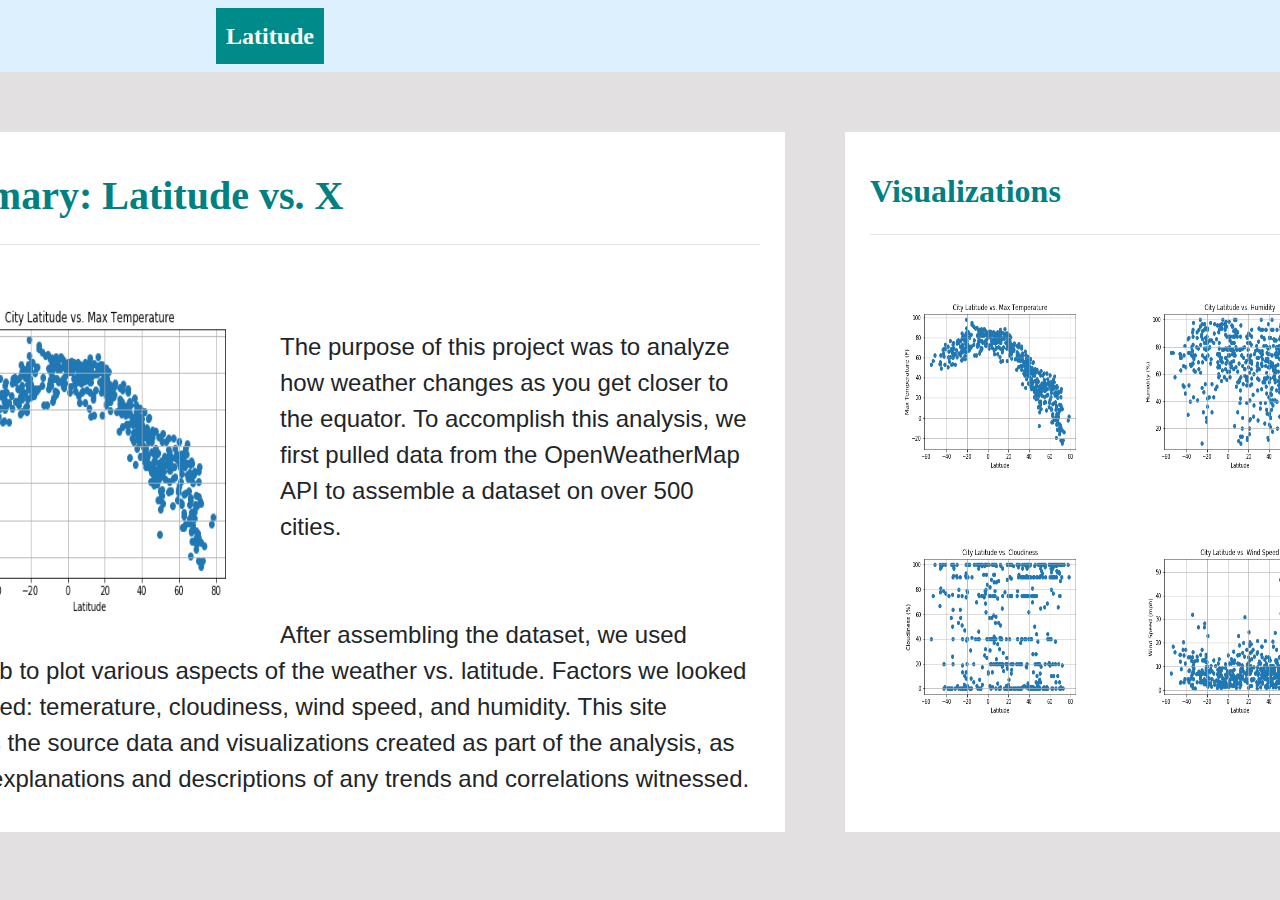
<file: landingPage.html>
<!DOCTYPE html>
<html lang="en">

<head>
    <meta charset="UTF-8">
    <title>Latitude Web Visualizations</title>

    <!-- Bring in our bootstrap stylesheet -->
    <link rel="stylesheet" href="https://stackpath.bootstrapcdn.com/bootstrap/4.3.1/css/bootstrap.min.css" integrity="sha384-ggOyR0iXCbMQv3Xipma34MD+dH/1fQ784/j6cY/iJTQUOhcWr7x9JvoRxT2MZw1T" crossorigin="anonymous">
    <link rel="stylesheet" href="style.css">
    <link rel="stylesheet" href="box-positioning.css">
</head>

<body>
    <!-- Bootstrap Navigation Bar -->
    <nav class="navbar navbar-expand-lg navbar-light" style="background-color: #dcf0fd;">
        <a class="font" id="latitude" href="landingPage.html">Latitude</a>
        <button class="navbar-toggler" type="button" data-toggle="collapse" data-target="#navbarSupportedContent" aria-controls="navbarSupportedContent" aria-expanded="false" aria-label="Toggle navigation">
          <span class="navbar-toggler-icon"></span>
        </button>
      
        <div class="collapse navbar-collapse" id="navbarSupportedContent">
          <ul class="navbar-nav mr-auto">
            <li class="nav-item active">
              <a class="nav-link nav-right" href="comparisons.html">Comparison <span class="sr-only">(current)</span></a>
            </li>
            <li class="nav-item">
              <a class="nav-link" href="data.html">Data</a>
            </li>
            <li class="nav-item dropdown">
              <a class="nav-link dropdown-toggle" href="#" id="navbarDropdown" role="button" data-toggle="dropdown" aria-haspopup="true" aria-expanded="false">
                Plots
              </a>
              <div class="dropdown-menu" aria-labelledby="navbarDropdown">
                <a class="dropdown-item" href="plotMaxTemp.html">Max Temperature</a>
                <a class="dropdown-item" href="plotHumidity.html">Humidity</a>
                <a class="dropdown-item" href="plotCloudiness.html">Cloudiness</a>
                <a class="dropdown-item" href="plotWindSpeed.html">Wind Speed</a>
              </div>
            </li>
          </ul>
        </div>
      </nav>
    
      <!--Landing page components-->
      <div class="container">
        <div class="row">
        
          <!--Summary-->
          <div class="col-md-8" class="box">
            <div>
                <div class="summary">
                <header>
                    <h1 class="font">Summary: Latitude vs. X</h1>
                    <hr class="my-4">
                </header>
                <img id="lp-image"src="./Resources/assets/images/Fig1.png" alt="Fig1">
                <P id="lp-paragraph">The purpose of this project was to analyze how weather changes as you get closer to the equator. 
                    To accomplish this analysis, we first pulled data from the OpenWeatherMap API to assemble a dataset on over 500 cities. 
                    <br><br><br>
                    After assembling the dataset, we used Matplotlib to plot various aspects of the weather vs. latitude.
                    Factors we looked at included: temerature, cloudiness, wind speed, and humidity.
                    This site provides the source data and visualizations created as part of the analysis, as well as explanations and descriptions of any trends and correlations witnessed.
                </P>
                </div>
            </div>
        </div>

          <!--Visualizations-->
          <div class="col-md-4">
            <div>
              
                <div class="box-set">
                    <h2 class="font">Visualizations</h2>
                    <hr class="my-4">
                    <figure class="box box-1">
                        <a href="plotMaxTemp.html"><img class="lp-viz" src="./Resources/assets/images/Fig1.png" alt="Fig1"></a>
                    </figure>
                    <figure class="box box-2">
                        <a href="plotHumidity.html"><img class="lp-viz" src="./Resources/assets/images/Fig2.png" alt="Fig2"></a>
                    </figure> 
                    <figure class="box box-3">
                        <a href="plotCloudiness.html"><img class="lp-viz"src="./Resources/assets/images/Fig3.png" alt="Fig2"></a>
                    </figure> 
                    <figure class="box box-4">
                        <a href="plotWindSpeed.html"><img class="lp-viz" src="./Resources/assets/images/Fig4.png" alt="Fig4"></a>
                    </figure> 
                </div>

            </div>
         </div>
         </div>
        </div>


    <!-- Bootstrap scripts -->
    <script src="https://code.jquery.com/jquery-3.3.1.slim.min.js" integrity="sha384-q8i/X+965DzO0rT7abK41JStQIAqVgRVzpbzo5smXKp4YfRvH+8abtTE1Pi6jizo" crossorigin="anonymous"></script>
    <script src="https://cdnjs.cloudflare.com/ajax/libs/popper.js/1.14.7/umd/popper.min.js" integrity="sha384-UO2eT0CpHqdSJQ6hJty5KVphtPhzWj9WO1clHTMGa3JDZwrnQq4sF86dIHNDz0W1" crossorigin="anonymous"></script>
    <script src="https://stackpath.bootstrapcdn.com/bootstrap/4.3.1/js/bootstrap.min.js" integrity="sha384-JjSmVgyd0p3pXB1rRibZUAYoIIy6OrQ6VrjIEaFf/nJGzIxFDsf4x0xIM+B07jRM" crossorigin="anonymous"></script>
      
</body>
</html>
</file>
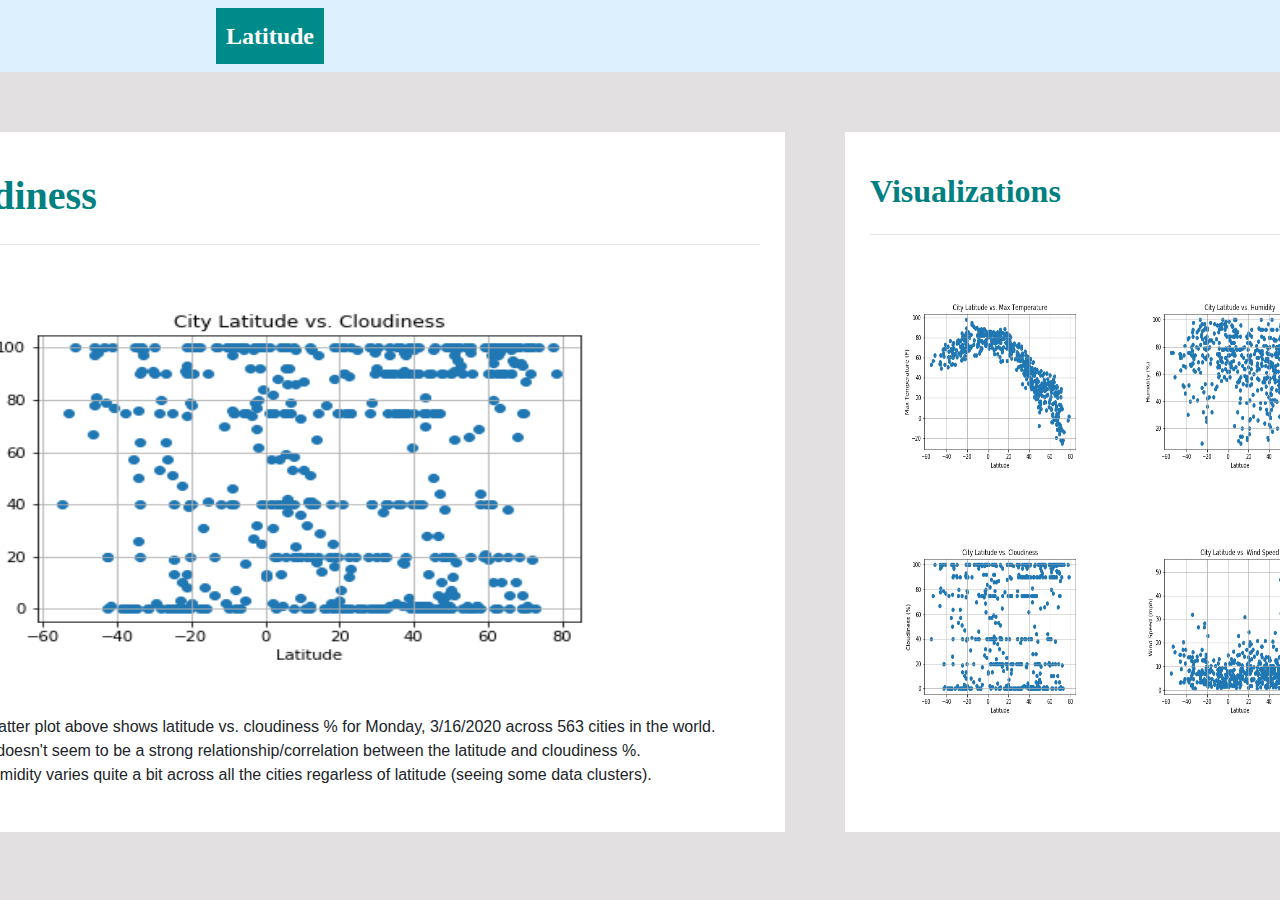
<file: plotCloudiness.html>
<!DOCTYPE html>
<html lang="en">

<head>
    <meta charset="UTF-8">
    <title>Latitude vs. Cloudiness</title>

    <!-- Bring in our bootstrap stylesheet -->
    <link rel="stylesheet" href="https://stackpath.bootstrapcdn.com/bootstrap/4.3.1/css/bootstrap.min.css" integrity="sha384-ggOyR0iXCbMQv3Xipma34MD+dH/1fQ784/j6cY/iJTQUOhcWr7x9JvoRxT2MZw1T" crossorigin="anonymous">
    <link rel="stylesheet" href="style.css">
    <link rel="stylesheet" href="box-positioning.css">
</head>

<body>
    <!-- Bootstrap Navigation Bar -->
    <nav class="navbar navbar-expand-lg navbar-light" style="background-color: #dcf0fd;">
        <a class="font" id="latitude" href="index.html">Latitude</a>
        <button class="navbar-toggler" type="button" data-toggle="collapse" data-target="#navbarSupportedContent" aria-controls="navbarSupportedContent" aria-expanded="false" aria-label="Toggle navigation">
          <span class="navbar-toggler-icon"></span>
        </button>
      
        <div class="collapse navbar-collapse" id="navbarSupportedContent">
          <ul class="navbar-nav mr-auto">
            <li class="nav-item active">
              <a class="nav-link nav-right" href="comparisons.html">Comparison <span class="sr-only">(current)</span></a>
            </li>
            <li class="nav-item">
              <a class="nav-link" href="data.html">Data</a>
            </li>
            <li class="nav-item dropdown">
              <a class="nav-link dropdown-toggle" href="#" id="navbarDropdown" role="button" data-toggle="dropdown" aria-haspopup="true" aria-expanded="false">
                Plots
              </a>
              <div class="dropdown-menu" aria-labelledby="navbarDropdown">
                <a class="dropdown-item" href="plotMaxTemp.html">Max Temperature</a>
                <a class="dropdown-item" href="plotHumidity.html">Humidity</a>
                <a class="dropdown-item" href="plotCloudiness.html">Cloudiness</a>
                <a class="dropdown-item" href="plotWindSpeed.html">Wind Speed</a>
              </div>
            </li>
          </ul>
        </div>
      </nav>
    
      <!--Page components-->
      <div class="container">
        <div class="row">
        
          <!--Cloudiness Summary-->
          <div class="col-md-8" class="box">
            <div>
                <div class="summary">
                <header>
                    <h1 class="font">Cloudiness</h1>
                    <hr class="my-4">
                </header>
                <img id="v-image"src="./Resources/assets/images/Fig3.png" alt="cloudiness">
                <P id="v-paragraph">
                    <ul>
                        <li>The scatter plot above shows latitude vs. cloudiness % for Monday, 3/16/2020 across 563 cities in the world.</li>
                        <li>There doesn't seem to be a strong relationship/correlation between the latitude and cloudiness %.</li>
                        <li>The humidity varies quite a bit across all the cities regarless of latitude (seeing some data clusters).</li>
                    </ul>
                </P>
                </div>
            </div>
        </div>

          <!--Visualizations-->
          <div class="col-md-4">
            <div>
              
                <div class="box-set">
                    <h2 class="font">Visualizations</h2>
                    <hr class="my-4">
                    <figure class="box box-1">
                        <a href="plotMaxTemp.html"><img class="lp-viz" src="./Resources/assets/images/Fig1.png" alt="Fig1"></a>
                    </figure>
                    <figure class="box box-2">
                        <a href="plotHumidity.html"><img class="lp-viz" src="./Resources/assets/images/Fig2.png" alt="Fig2"></a>
                    </figure> 
                    <figure class="box box-3">
                        <a href="plotCloudiness.html"><img class="lp-viz"src="./Resources/assets/images/Fig3.png" alt="Fig2"></a>
                    </figure> 
                    <figure class="box box-4">
                        <a href="plotWindSpeed.html"><img class="lp-viz" src="./Resources/assets/images/Fig4.png" alt="Fig4"></a>
                    </figure> 
                </div>

            </div>
         </div>
         </div>
        </div>


    <!-- Bootstrap scripts -->
    <script src="https://code.jquery.com/jquery-3.3.1.slim.min.js" integrity="sha384-q8i/X+965DzO0rT7abK41JStQIAqVgRVzpbzo5smXKp4YfRvH+8abtTE1Pi6jizo" crossorigin="anonymous"></script>
    <script src="https://cdnjs.cloudflare.com/ajax/libs/popper.js/1.14.7/umd/popper.min.js" integrity="sha384-UO2eT0CpHqdSJQ6hJty5KVphtPhzWj9WO1clHTMGa3JDZwrnQq4sF86dIHNDz0W1" crossorigin="anonymous"></script>
    <script src="https://stackpath.bootstrapcdn.com/bootstrap/4.3.1/js/bootstrap.min.js" integrity="sha384-JjSmVgyd0p3pXB1rRibZUAYoIIy6OrQ6VrjIEaFf/nJGzIxFDsf4x0xIM+B07jRM" crossorigin="anonymous"></script>
      
</body>
</html>
</file>
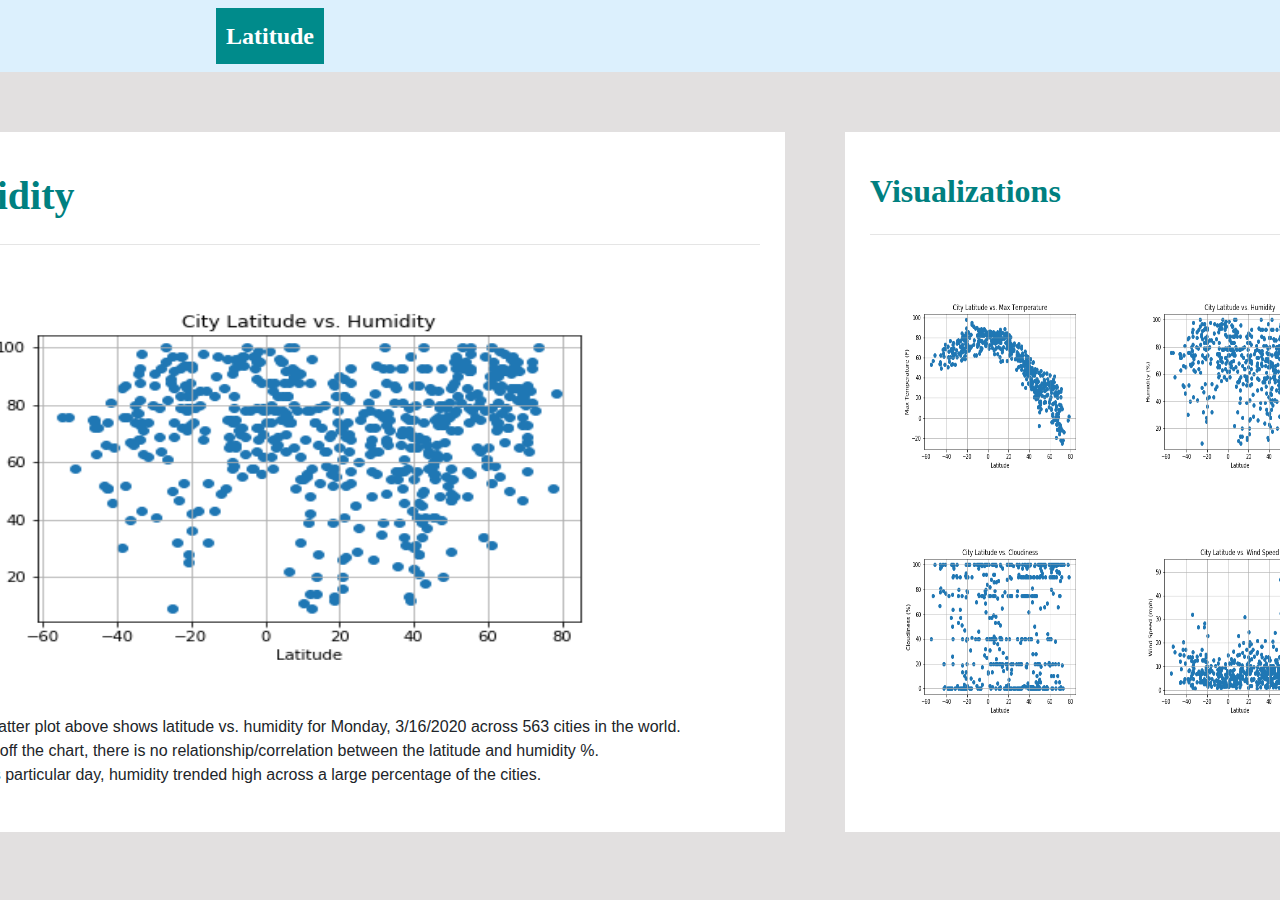
<file: plotHumidity.html>
<!DOCTYPE html>
<html lang="en">

<head>
    <meta charset="UTF-8">
    <title>Latitude vs. Humidity</title>

    <!-- Bring in our bootstrap stylesheet -->
    <link rel="stylesheet" href="https://stackpath.bootstrapcdn.com/bootstrap/4.3.1/css/bootstrap.min.css" integrity="sha384-ggOyR0iXCbMQv3Xipma34MD+dH/1fQ784/j6cY/iJTQUOhcWr7x9JvoRxT2MZw1T" crossorigin="anonymous">
    <link rel="stylesheet" href="style.css">
    <link rel="stylesheet" href="box-positioning.css">
</head>

<body>
    <!-- Bootstrap Navigation Bar -->
    <nav class="navbar navbar-expand-lg navbar-light" style="background-color: #dcf0fd;">
        <a class="font" id="latitude" href="index.html">Latitude</a>
        <button class="navbar-toggler" type="button" data-toggle="collapse" data-target="#navbarSupportedContent" aria-controls="navbarSupportedContent" aria-expanded="false" aria-label="Toggle navigation">
          <span class="navbar-toggler-icon"></span>
        </button>
      
        <div class="collapse navbar-collapse" id="navbarSupportedContent">
          <ul class="navbar-nav mr-auto">
            <li class="nav-item active">
              <a class="nav-link nav-right" href="comparisons.html">Comparison <span class="sr-only">(current)</span></a>
            </li>
            <li class="nav-item">
              <a class="nav-link" href="data.html">Data</a>
            </li>
            <li class="nav-item dropdown">
              <a class="nav-link dropdown-toggle" href="#" id="navbarDropdown" role="button" data-toggle="dropdown" aria-haspopup="true" aria-expanded="false">
                Plots
              </a>
              <div class="dropdown-menu" aria-labelledby="navbarDropdown">
                <a class="dropdown-item" href="plotMaxTemp.html">Max Temperature</a>
                <a class="dropdown-item" href="plotHumidity.html">Humidity</a>
                <a class="dropdown-item" href="plotCloudiness.html">Cloudiness</a>
                <a class="dropdown-item" href="plotWindSpeed.html">Wind Speed</a>
              </div>
            </li>
          </ul>
        </div>
      </nav>
    
      <!--Page components-->
      <div class="container">
        <div class="row">
        
          <!--Humidity summary and plot-->
          <div class="col-md-8" class="box">
            <div>
                <div class="summary">
                <header>
                    <h1 class="font">Humidity</h1>
                    <hr class="my-4">
                </header>
                <img id="v-image"src="./Resources/assets/images/Fig2.png" alt="humidity">
                <P id="v-paragraph">
                    <ul>
                        <li>The scatter plot above shows latitude vs. humidity for Monday, 3/16/2020 across 563 cities in the world.</li>
                        <li>Based off the chart, there is no relationship/correlation between the latitude and humidity %.</li>
                        <li>On this particular day, humidity trended high across a large percentage of the cities.</li>
                    </ul>
                </P>
                </div>
            </div>
        </div>

          <!--Visualizations-->
          <div class="col-md-4">
            <div>
              
                <div class="box-set">
                    <h2 class="font">Visualizations</h2>
                    <hr class="my-4">
                    <figure class="box box-1">
                        <a href="plotMaxTemp.html"><img class="lp-viz" src="./Resources/assets/images/Fig1.png" alt="Fig1"></a>
                    </figure>
                    <figure class="box box-2">
                        <a href="plotHumidity.html"><img class="lp-viz" src="./Resources/assets/images/Fig2.png" alt="Fig2"></a>
                    </figure> 
                    <figure class="box box-3">
                        <a href="plotCloudiness.html"><img class="lp-viz"src="./Resources/assets/images/Fig3.png" alt="Fig2"></a>
                    </figure> 
                    <figure class="box box-4">
                        <a href="plotWindSpeed.html"><img class="lp-viz" src="./Resources/assets/images/Fig4.png" alt="Fig4"></a>
                    </figure> 
                </div>

            </div>
         </div>
         </div>
        </div>


    <!-- Bootstrap scripts -->
    <script src="https://code.jquery.com/jquery-3.3.1.slim.min.js" integrity="sha384-q8i/X+965DzO0rT7abK41JStQIAqVgRVzpbzo5smXKp4YfRvH+8abtTE1Pi6jizo" crossorigin="anonymous"></script>
    <script src="https://cdnjs.cloudflare.com/ajax/libs/popper.js/1.14.7/umd/popper.min.js" integrity="sha384-UO2eT0CpHqdSJQ6hJty5KVphtPhzWj9WO1clHTMGa3JDZwrnQq4sF86dIHNDz0W1" crossorigin="anonymous"></script>
    <script src="https://stackpath.bootstrapcdn.com/bootstrap/4.3.1/js/bootstrap.min.js" integrity="sha384-JjSmVgyd0p3pXB1rRibZUAYoIIy6OrQ6VrjIEaFf/nJGzIxFDsf4x0xIM+B07jRM" crossorigin="anonymous"></script>
      
</body>
</html>
</file>
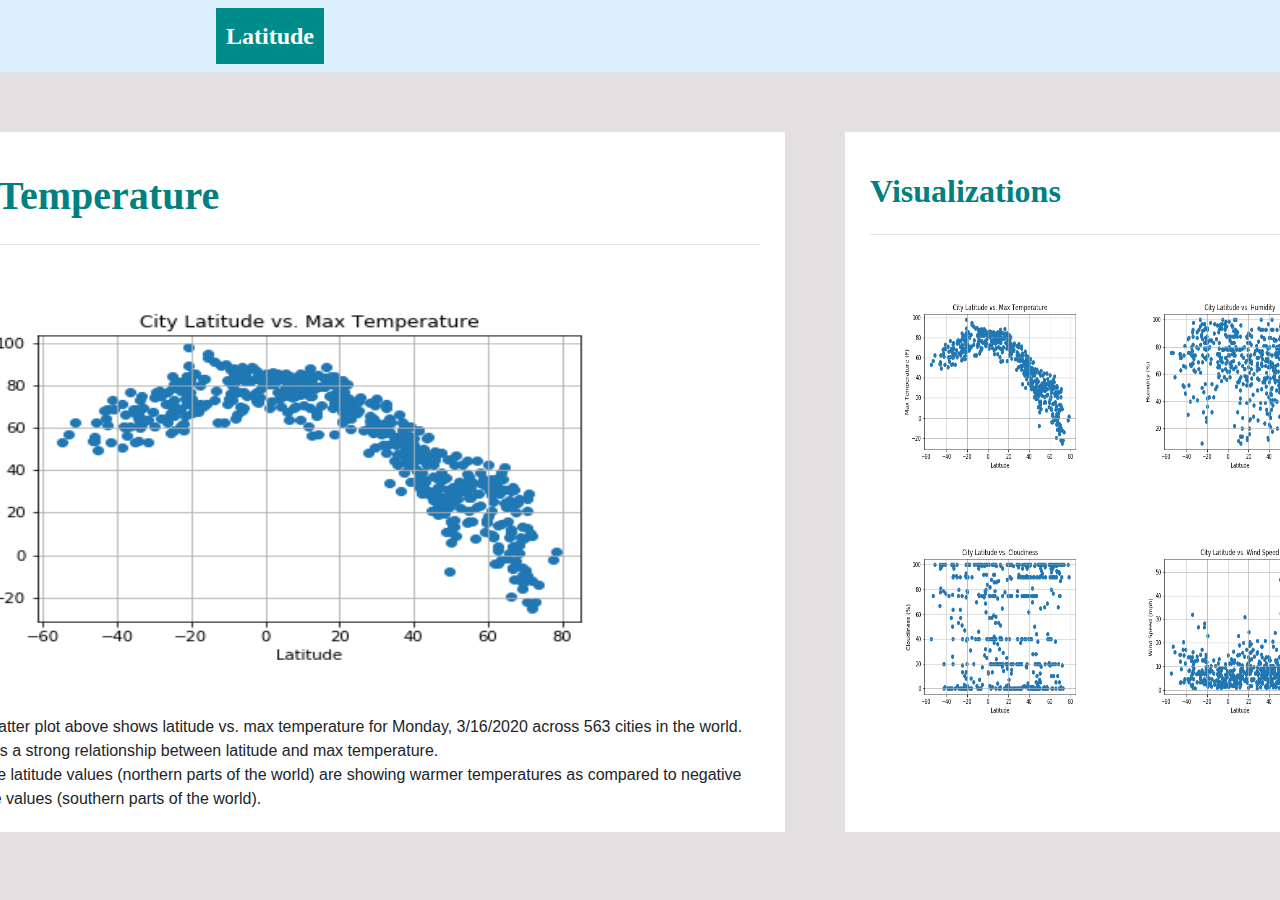
<file: plotMaxTemp.html>
<!DOCTYPE html>
<html lang="en">

<head>
    <meta charset="UTF-8">
    <title>Latitude vs. Max Temp</title>

    <!-- Bring in our bootstrap stylesheet -->
    <link rel="stylesheet" href="https://stackpath.bootstrapcdn.com/bootstrap/4.3.1/css/bootstrap.min.css" integrity="sha384-ggOyR0iXCbMQv3Xipma34MD+dH/1fQ784/j6cY/iJTQUOhcWr7x9JvoRxT2MZw1T" crossorigin="anonymous">
    <link rel="stylesheet" href="style.css">
    <link rel="stylesheet" href="box-positioning.css">
</head>

<body>
    <!-- Bootstrap Navigation Bar -->
    <nav class="navbar navbar-expand-lg navbar-light" style="background-color: #dcf0fd;">
        <a class="font" id="latitude" href="index.html">Latitude</a>
        <button class="navbar-toggler" type="button" data-toggle="collapse" data-target="#navbarSupportedContent" aria-controls="navbarSupportedContent" aria-expanded="false" aria-label="Toggle navigation">
          <span class="navbar-toggler-icon"></span>
        </button>
      
        <div class="collapse navbar-collapse" id="navbarSupportedContent">
          <ul class="navbar-nav mr-auto">
            <li class="nav-item active">
              <a class="nav-link nav-right" href="comparisons.html">Comparison <span class="sr-only">(current)</span></a>
            </li>
            <li class="nav-item">
              <a class="nav-link" href="data.html">Data</a>
            </li>
            <li class="nav-item dropdown">
              <a class="nav-link dropdown-toggle" href="#" id="navbarDropdown" role="button" data-toggle="dropdown" aria-haspopup="true" aria-expanded="false">
                Plots
              </a>
              <div class="dropdown-menu" aria-labelledby="navbarDropdown">
                <a class="dropdown-item" href="plotMaxTemp.html">Max Temperature</a>
                <a class="dropdown-item" href="plotHumidity.html">Humidity</a>
                <a class="dropdown-item" href="plotCloudiness.html">Cloudiness</a>
                <a class="dropdown-item" href="plotWindSpeed.html">Wind Speed</a>
              </div>
            </li>
          </ul>
        </div>
      </nav>
    
      <!--Page components-->
      <div class="container">
        <div class="row">
        
          <!--Max Temp summary and plot-->
          <div class="col-md-8" class="box">
            <div>
                <div class="summary">
                <header>
                    <h1 class="font">Max Temperature</h1>
                    <hr class="my-4">
                </header>
                <img id="v-image"src="./Resources/assets/images/Fig1.png" alt="MaxTemp">
                <P id="v-paragraph">
                    <ul>
                        <li>The scatter plot above shows latitude vs. max temperature for Monday, 3/16/2020 across 563 cities in the world.</li>
                        <li>There is a strong relationship between latitude and max temperature.</li>
                        <li>Positive latitude values (northern parts of the world) are showing warmer temperatures as compared to negative latitude values (southern parts of the world).</li>
                    </ul>
                </P>
                </div>
            </div>
        </div>

          <!--Visualizations-->
          <div class="col-md-4">
            <div>
              
                <div class="box-set">
                    <h2 class="font">Visualizations</h2>
                    <hr class="my-4">
                    <figure class="box box-1">
                        <a href="plotMaxTemp.html"><img class="lp-viz" src="./Resources/assets/images/Fig1.png" alt="Fig1"></a>
                    </figure>
                    <figure class="box box-2">
                        <a href="plotHumidity.html"><img class="lp-viz" src="./Resources/assets/images/Fig2.png" alt="Fig2"></a>
                    </figure> 
                    <figure class="box box-3">
                        <a href="plotCloudiness.html"><img class="lp-viz"src="./Resources/assets/images/Fig3.png" alt="Fig2"></a>
                    </figure> 
                    <figure class="box box-4">
                        <a href="plotWindSpeed.html"><img class="lp-viz" src="./Resources/assets/images/Fig4.png" alt="Fig4"></a>
                    </figure> 
                </div>

            </div>
         </div>
         </div>
        </div>


    <!-- Bootstrap scripts -->
    <script src="https://code.jquery.com/jquery-3.3.1.slim.min.js" integrity="sha384-q8i/X+965DzO0rT7abK41JStQIAqVgRVzpbzo5smXKp4YfRvH+8abtTE1Pi6jizo" crossorigin="anonymous"></script>
    <script src="https://cdnjs.cloudflare.com/ajax/libs/popper.js/1.14.7/umd/popper.min.js" integrity="sha384-UO2eT0CpHqdSJQ6hJty5KVphtPhzWj9WO1clHTMGa3JDZwrnQq4sF86dIHNDz0W1" crossorigin="anonymous"></script>
    <script src="https://stackpath.bootstrapcdn.com/bootstrap/4.3.1/js/bootstrap.min.js" integrity="sha384-JjSmVgyd0p3pXB1rRibZUAYoIIy6OrQ6VrjIEaFf/nJGzIxFDsf4x0xIM+B07jRM" crossorigin="anonymous"></script>
      
</body>
</html>
</file>
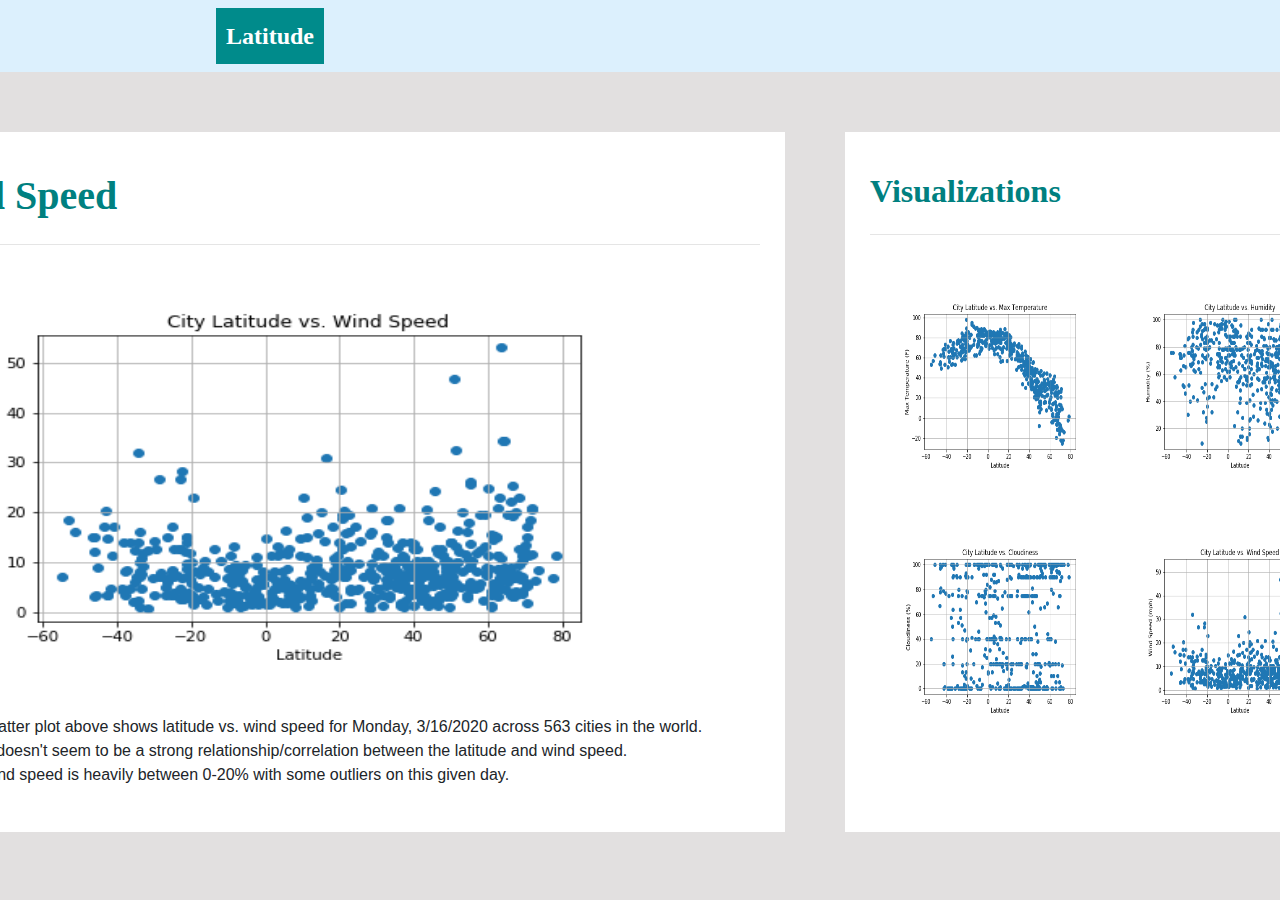
<file: plotWindSpeed.html>
<!DOCTYPE html>
<html lang="en">

<head>
    <meta charset="UTF-8">
    <title>Latitude vs. Wind Speed</title>

    <!-- Bring in our bootstrap stylesheet -->
    <link rel="stylesheet" href="https://stackpath.bootstrapcdn.com/bootstrap/4.3.1/css/bootstrap.min.css" integrity="sha384-ggOyR0iXCbMQv3Xipma34MD+dH/1fQ784/j6cY/iJTQUOhcWr7x9JvoRxT2MZw1T" crossorigin="anonymous">
    <link rel="stylesheet" href="style.css">
    <link rel="stylesheet" href="box-positioning.css">
</head>

<body>
    <!-- Bootstrap Navigation Bar -->
    <nav class="navbar navbar-expand-lg navbar-light" style="background-color: #dcf0fd;">
        <a class="font" id="latitude" href="index.html">Latitude</a>
        <button class="navbar-toggler" type="button" data-toggle="collapse" data-target="#navbarSupportedContent" aria-controls="navbarSupportedContent" aria-expanded="false" aria-label="Toggle navigation">
          <span class="navbar-toggler-icon"></span>
        </button>
      
        <div class="collapse navbar-collapse" id="navbarSupportedContent">
          <ul class="navbar-nav mr-auto">
            <li class="nav-item active">
              <a class="nav-link nav-right" href="comparisons.html">Comparison <span class="sr-only">(current)</span></a>
            </li>
            <li class="nav-item">
              <a class="nav-link" href="data.html">Data</a>
            </li>
            <li class="nav-item dropdown">
              <a class="nav-link dropdown-toggle" href="#" id="navbarDropdown" role="button" data-toggle="dropdown" aria-haspopup="true" aria-expanded="false">
                Plots
              </a>
              <div class="dropdown-menu" aria-labelledby="navbarDropdown">
                <a class="dropdown-item" href="plotMaxTemp.html">Max Temperature</a>
                <a class="dropdown-item" href="plotHumidity.html">Humidity</a>
                <a class="dropdown-item" href="plotCloudiness.html">Cloudiness</a>
                <a class="dropdown-item" href="plotWindSpeed.html">Wind Speed</a>
              </div>
            </li>
          </ul>
        </div>
      </nav>
    
      <!--Page components-->
      <div class="container">
        <div class="row">
        
          <!--Wind Speed summary and plot-->
          <div class="col-md-8" class="box">
            <div>
                <div class="summary">
                <header>
                    <h1 class="font">Wind Speed</h1>
                    <hr class="my-4">
                </header>
                <img id="v-image"src="./Resources/assets/images/Fig4.png" alt="Wind Speed">
                <P id="v-paragraph">
                    <ul>
                        <li>The scatter plot above shows latitude vs. wind speed for Monday, 3/16/2020 across 563 cities in the world.</li>
                        <li>There doesn't seem to be a strong relationship/correlation between the latitude and wind speed.</li>
                        <li>The wind speed is heavily between 0-20% with some outliers on this given day.</li>
                    </ul>
                </P>
                </div>
            </div>
        </div>

          <!--Visualizations-->
          <div class="col-md-4">
            <div>
              
                <div class="box-set">
                    <h2 class="font">Visualizations</h2>
                    <hr class="my-4">
                    <figure class="box box-1">
                        <a href="plotMaxTemp.html"><img class="lp-viz" src="./Resources/assets/images/Fig1.png" alt="Fig1"></a>
                    </figure>
                    <figure class="box box-2">
                        <a href="plotHumidity.html"><img class="lp-viz" src="./Resources/assets/images/Fig2.png" alt="Fig2"></a>
                    </figure> 
                    <figure class="box box-3">
                        <a href="plotCloudiness.html"><img class="lp-viz"src="./Resources/assets/images/Fig3.png" alt="Fig2"></a>
                    </figure> 
                    <figure class="box box-4">
                        <a href="plotWindSpeed.html"><img class="lp-viz" src="./Resources/assets/images/Fig4.png" alt="Fig4"></a>
                    </figure> 
                </div>

            </div>
         </div>
         </div>
        </div>


    <!-- Bootstrap scripts -->
    <script src="https://code.jquery.com/jquery-3.3.1.slim.min.js" integrity="sha384-q8i/X+965DzO0rT7abK41JStQIAqVgRVzpbzo5smXKp4YfRvH+8abtTE1Pi6jizo" crossorigin="anonymous"></script>
    <script src="https://cdnjs.cloudflare.com/ajax/libs/popper.js/1.14.7/umd/popper.min.js" integrity="sha384-UO2eT0CpHqdSJQ6hJty5KVphtPhzWj9WO1clHTMGa3JDZwrnQq4sF86dIHNDz0W1" crossorigin="anonymous"></script>
    <script src="https://stackpath.bootstrapcdn.com/bootstrap/4.3.1/js/bootstrap.min.js" integrity="sha384-JjSmVgyd0p3pXB1rRibZUAYoIIy6OrQ6VrjIEaFf/nJGzIxFDsf4x0xIM+B07jRM" crossorigin="anonymous"></script>
      
</body>
</html>
</file>
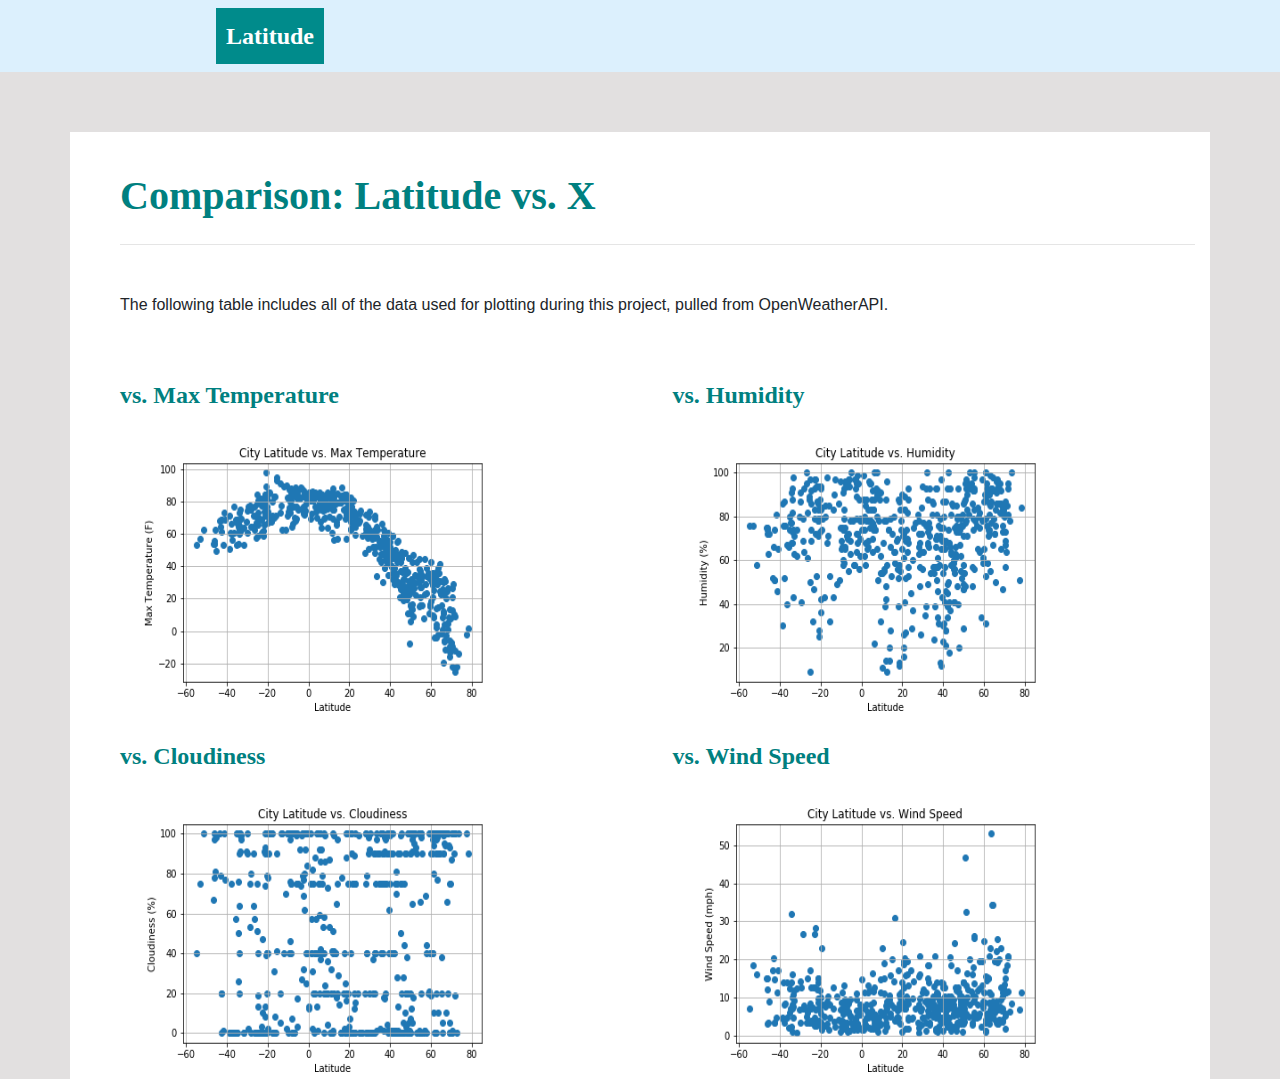
<file: WebVisualizations/comparisons.html>
<!DOCTYPE html>
<html lang="en">

<head>
    <meta charset="UTF-8">
    <title>Latitude Comparisons</title>

    <!-- Bring in our bootstrap stylesheet -->
    <link rel="stylesheet" href="https://stackpath.bootstrapcdn.com/bootstrap/4.3.1/css/bootstrap.min.css" integrity="sha384-ggOyR0iXCbMQv3Xipma34MD+dH/1fQ784/j6cY/iJTQUOhcWr7x9JvoRxT2MZw1T" crossorigin="anonymous">
    <link rel="stylesheet" href="style.css">
    <link rel="stylesheet" href="box-positioning.css">
</head>

<body>
    <!-- Bootstrap Navigation Bar -->
    <nav class="navbar navbar-expand-lg navbar-light" style="background-color: #dcf0fd;">
        <a class="font" id="latitude" href="landingPage.html">Latitude</a>
        <button class="navbar-toggler" type="button" data-toggle="collapse" data-target="#navbarSupportedContent" aria-controls="navbarSupportedContent" aria-expanded="false" aria-label="Toggle navigation">
          <span class="navbar-toggler-icon"></span>
        </button>
      
        <div class="collapse navbar-collapse" id="navbarSupportedContent">
          <ul class="navbar-nav mr-auto">
            <li class="nav-item active">
              <a class="nav-link nav-right" href="comparisons.html">Comparison <span class="sr-only">(current)</span></a>
            </li>
            <li class="nav-item">
              <a class="nav-link" href="data.html">Data</a>
            </li>
            <li class="nav-item dropdown">
              <a class="nav-link dropdown-toggle" href="#" id="navbarDropdown" role="button" data-toggle="dropdown" aria-haspopup="true" aria-expanded="false">
                Plots
              </a>
              <div class="dropdown-menu" aria-labelledby="navbarDropdown">
                <a class="dropdown-item" href="plotMaxTemp.html">Max Temperature</a>
                <a class="dropdown-item" href="plotHumidity.html">Humidity</a>
                <a class="dropdown-item" href="plotCloudiness.html">Cloudiness</a>
                <a class="dropdown-item" href="plotWindSpeed.html">Wind Speed</a>
              </div>
            </li>
          </ul>
        </div>
      </nav>
    
      <!-- Comparison plots -->
        <div class="container comp-page"> 
        <header>
            <h1 class="font">Comparison: Latitude vs. X</h1>
            <hr class="my-4">
            <br>
            <P>The following table includes all of the data used for plotting during this project, pulled from OpenWeatherAPI.</P>
            <br><br>
        </header> 
            <div class="row">
                <div class="col-sm">
                    <h4 class="font comp-margin">vs. Max Temperature</h4>
                    <a href="plotMaxTemp.html"><img class="comp-viz" src="../Resources/assets/images/Fig1.png" alt="Fig1"></a>
                </div>
                <div class="col-sm">
                    <h4 class="font">vs. Humidity</h4>
                    <a href="plotHumidity.html"><img class="comp-viz" src="../Resources/assets/images/Fig2.png" alt="Fig2"></a>
                </div>
            </div>
                <br>
            <div class="row">
                <div class="col-sm">
                    <h4 class="font">vs. Cloudiness</h4>
                    <a href="plotCloudiness.html"><img class="comp-viz" src="../Resources/assets/images/Fig3.png" alt="Fig2"></a>
                </div>
                <div class="col-sm">
                    <h4 class="font">vs. Wind Speed</h4>
                    <a href="plotWindSpeed.html"><img class="comp-viz" src="../Resources/assets/images/Fig4.png" alt="Fig4"></a>
                </div>
            </div>
        </div>









    <script src="https://code.jquery.com/jquery-3.3.1.slim.min.js" integrity="sha384-q8i/X+965DzO0rT7abK41JStQIAqVgRVzpbzo5smXKp4YfRvH+8abtTE1Pi6jizo" crossorigin="anonymous"></script>
    <script src="https://cdnjs.cloudflare.com/ajax/libs/popper.js/1.14.7/umd/popper.min.js" integrity="sha384-UO2eT0CpHqdSJQ6hJty5KVphtPhzWj9WO1clHTMGa3JDZwrnQq4sF86dIHNDz0W1" crossorigin="anonymous"></script>
    <script src="https://stackpath.bootstrapcdn.com/bootstrap/4.3.1/js/bootstrap.min.js" integrity="sha384-JjSmVgyd0p3pXB1rRibZUAYoIIy6OrQ6VrjIEaFf/nJGzIxFDsf4x0xIM+B07jRM" crossorigin="anonymous"></script>
</body>

</html>
</file>
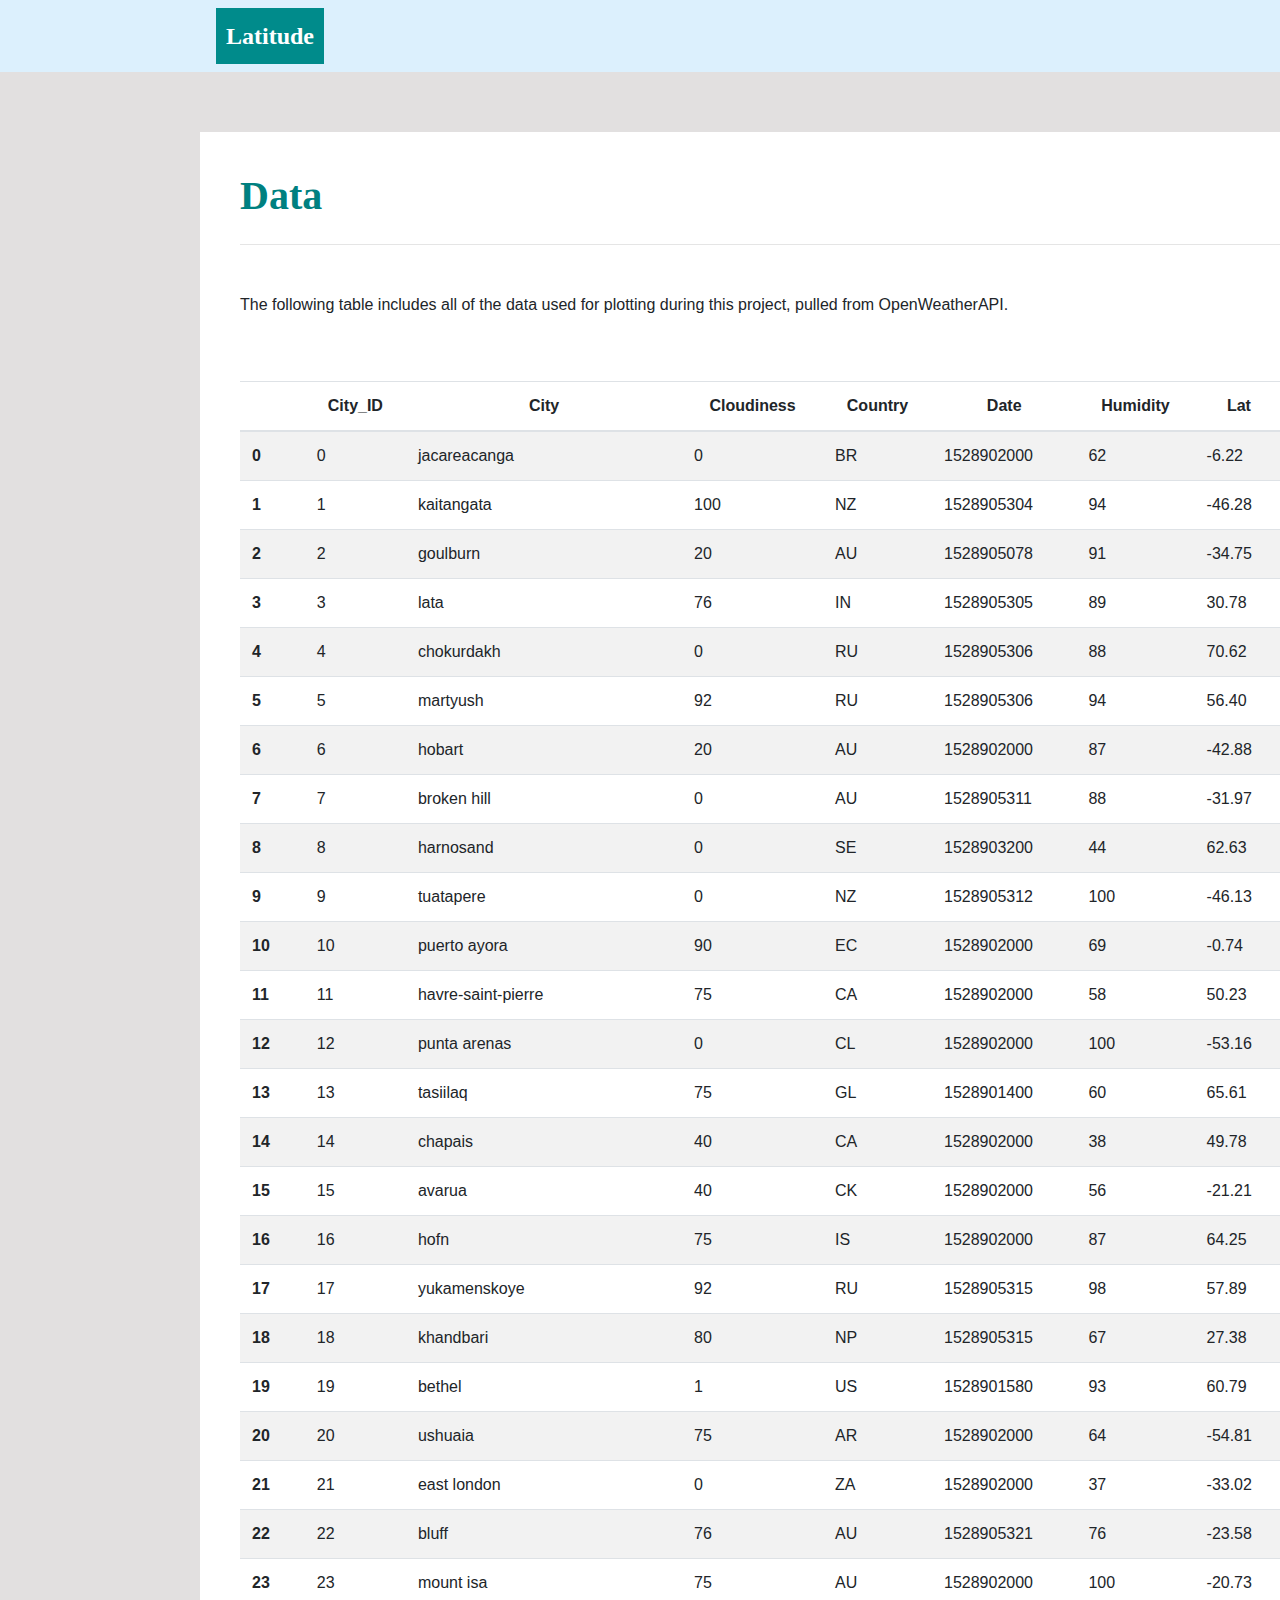
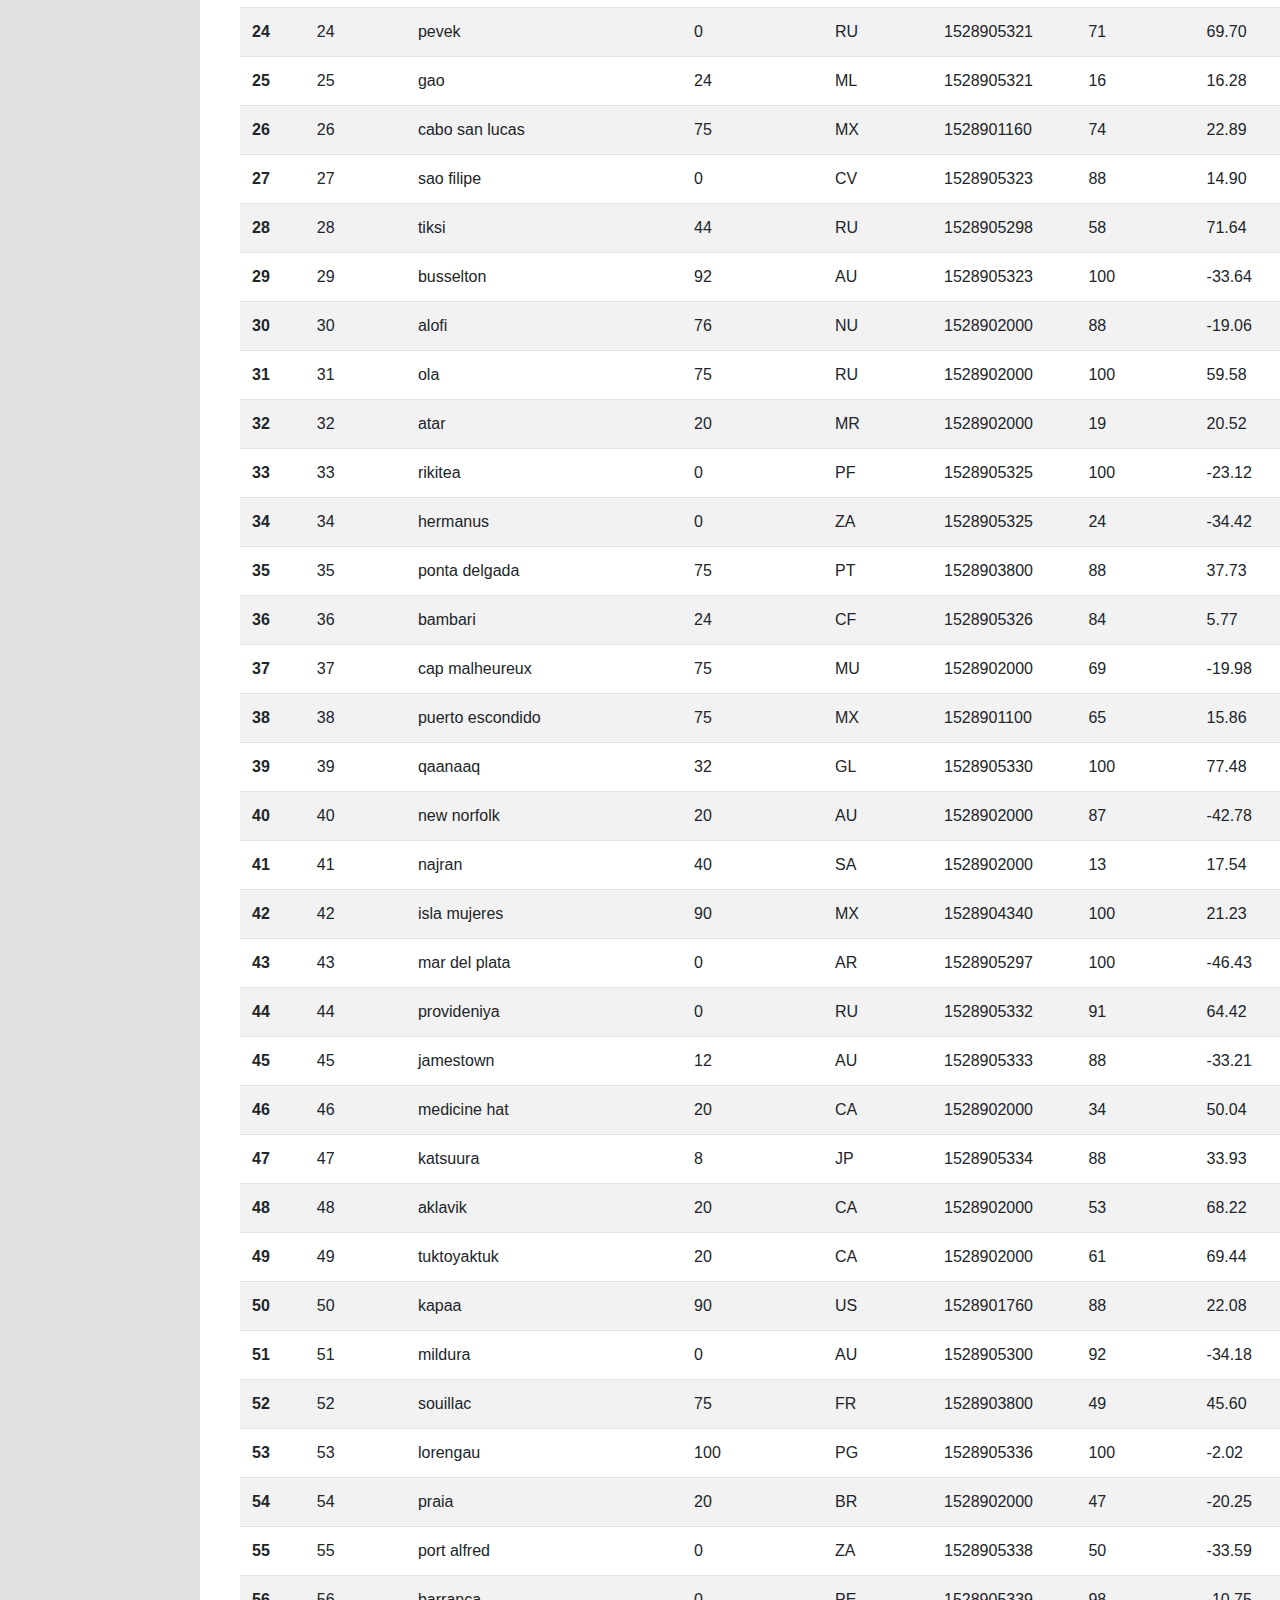
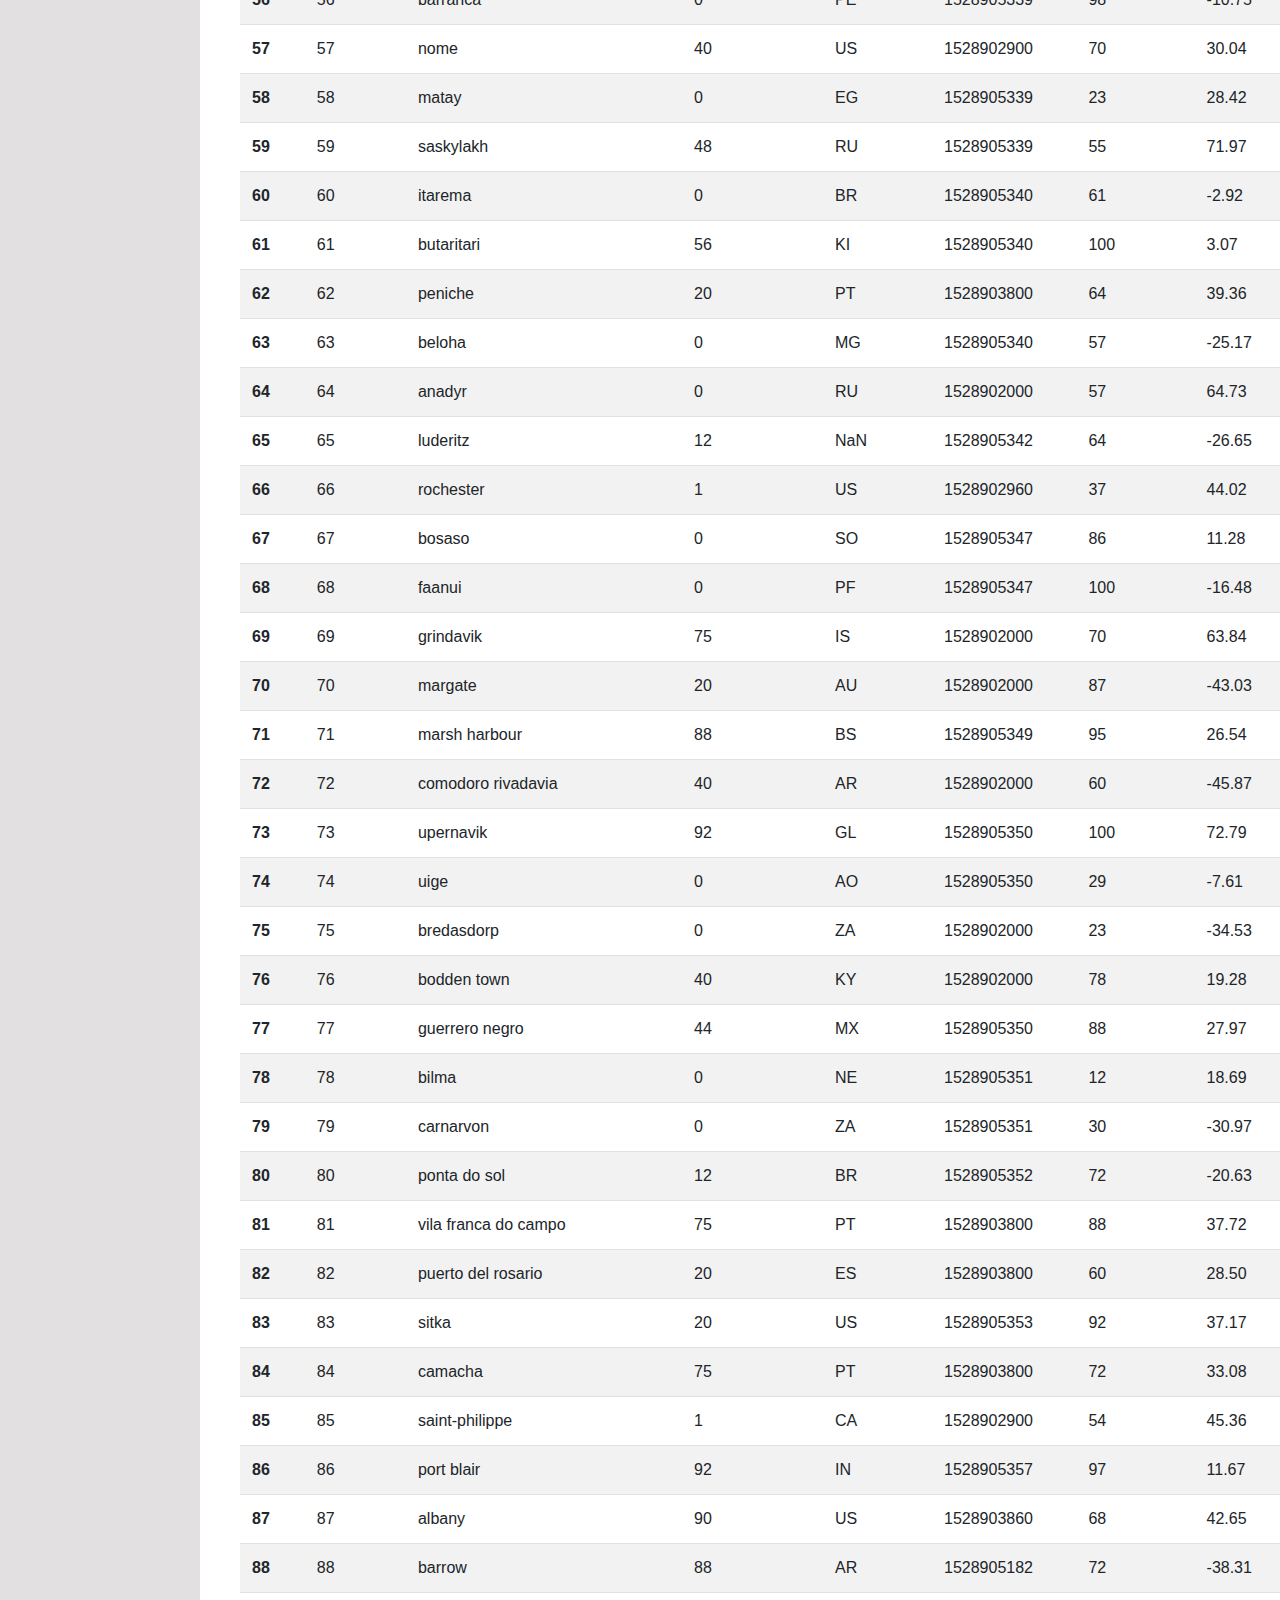
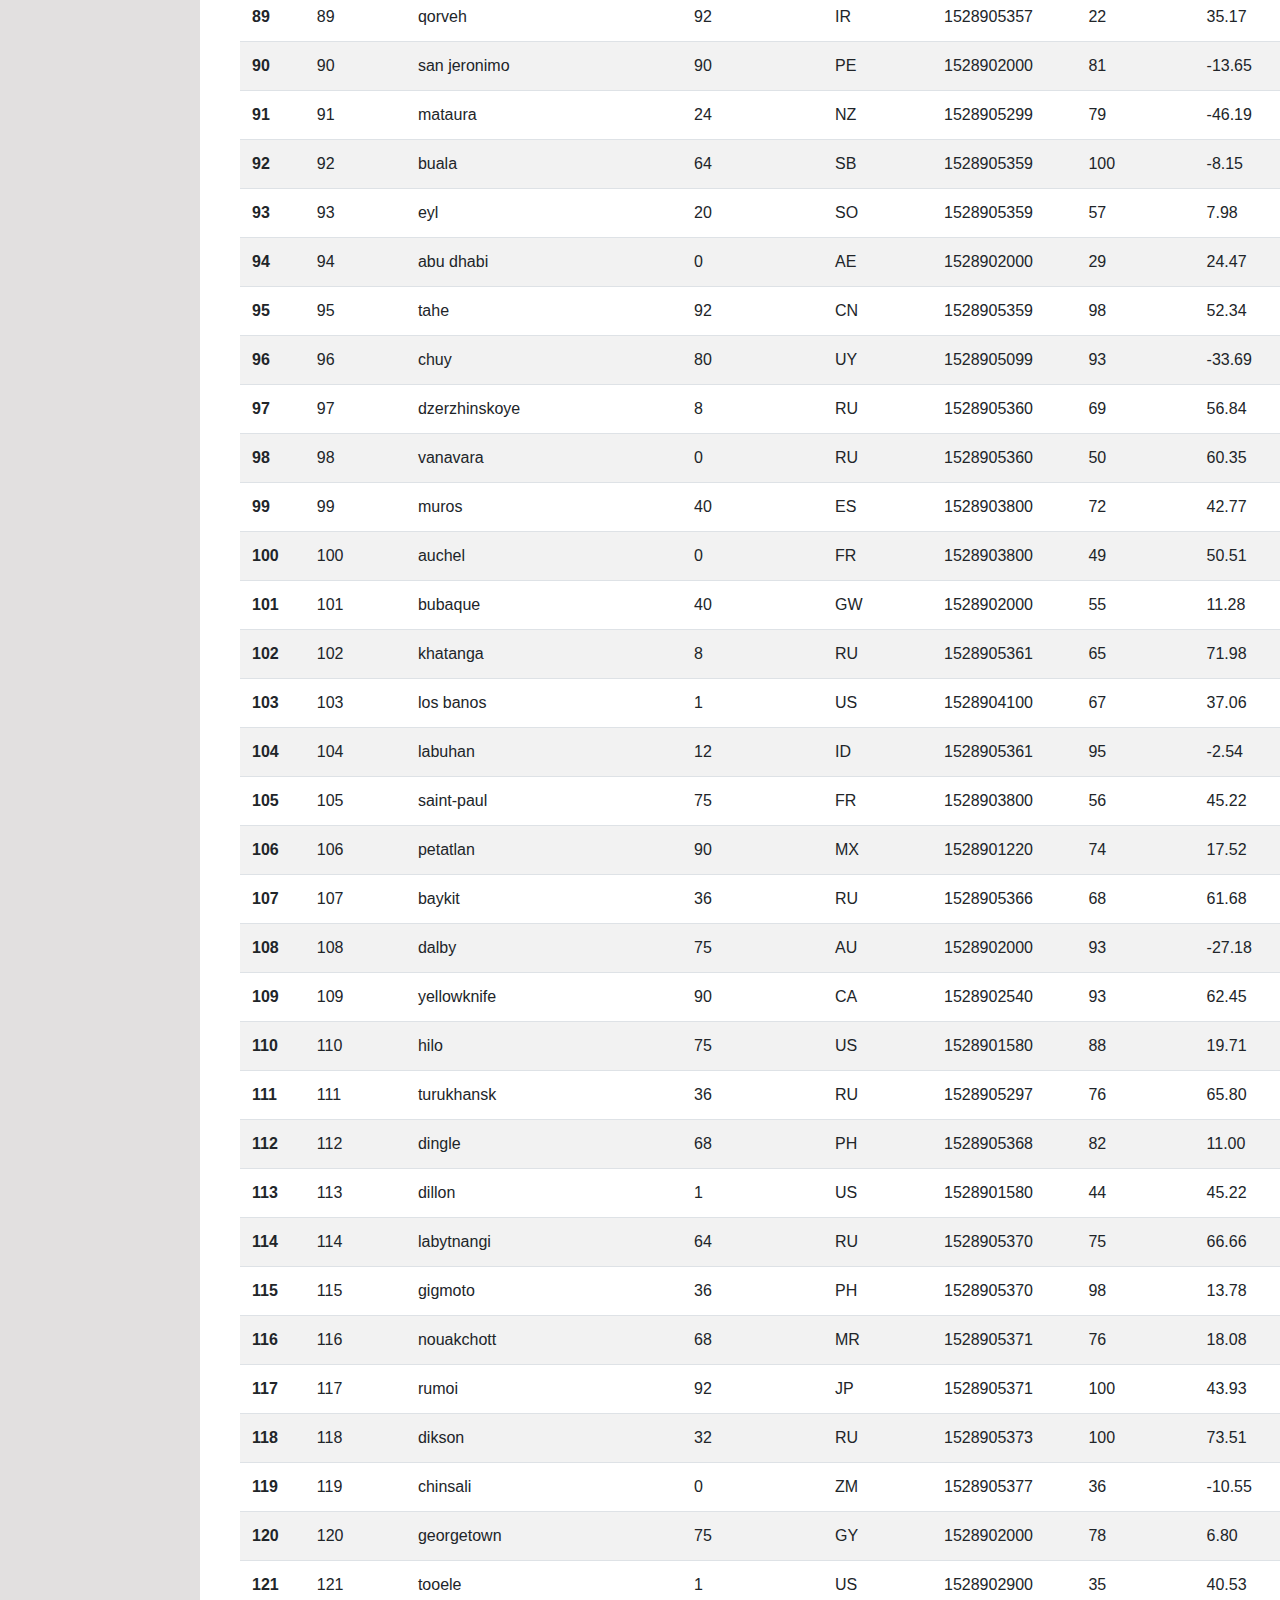
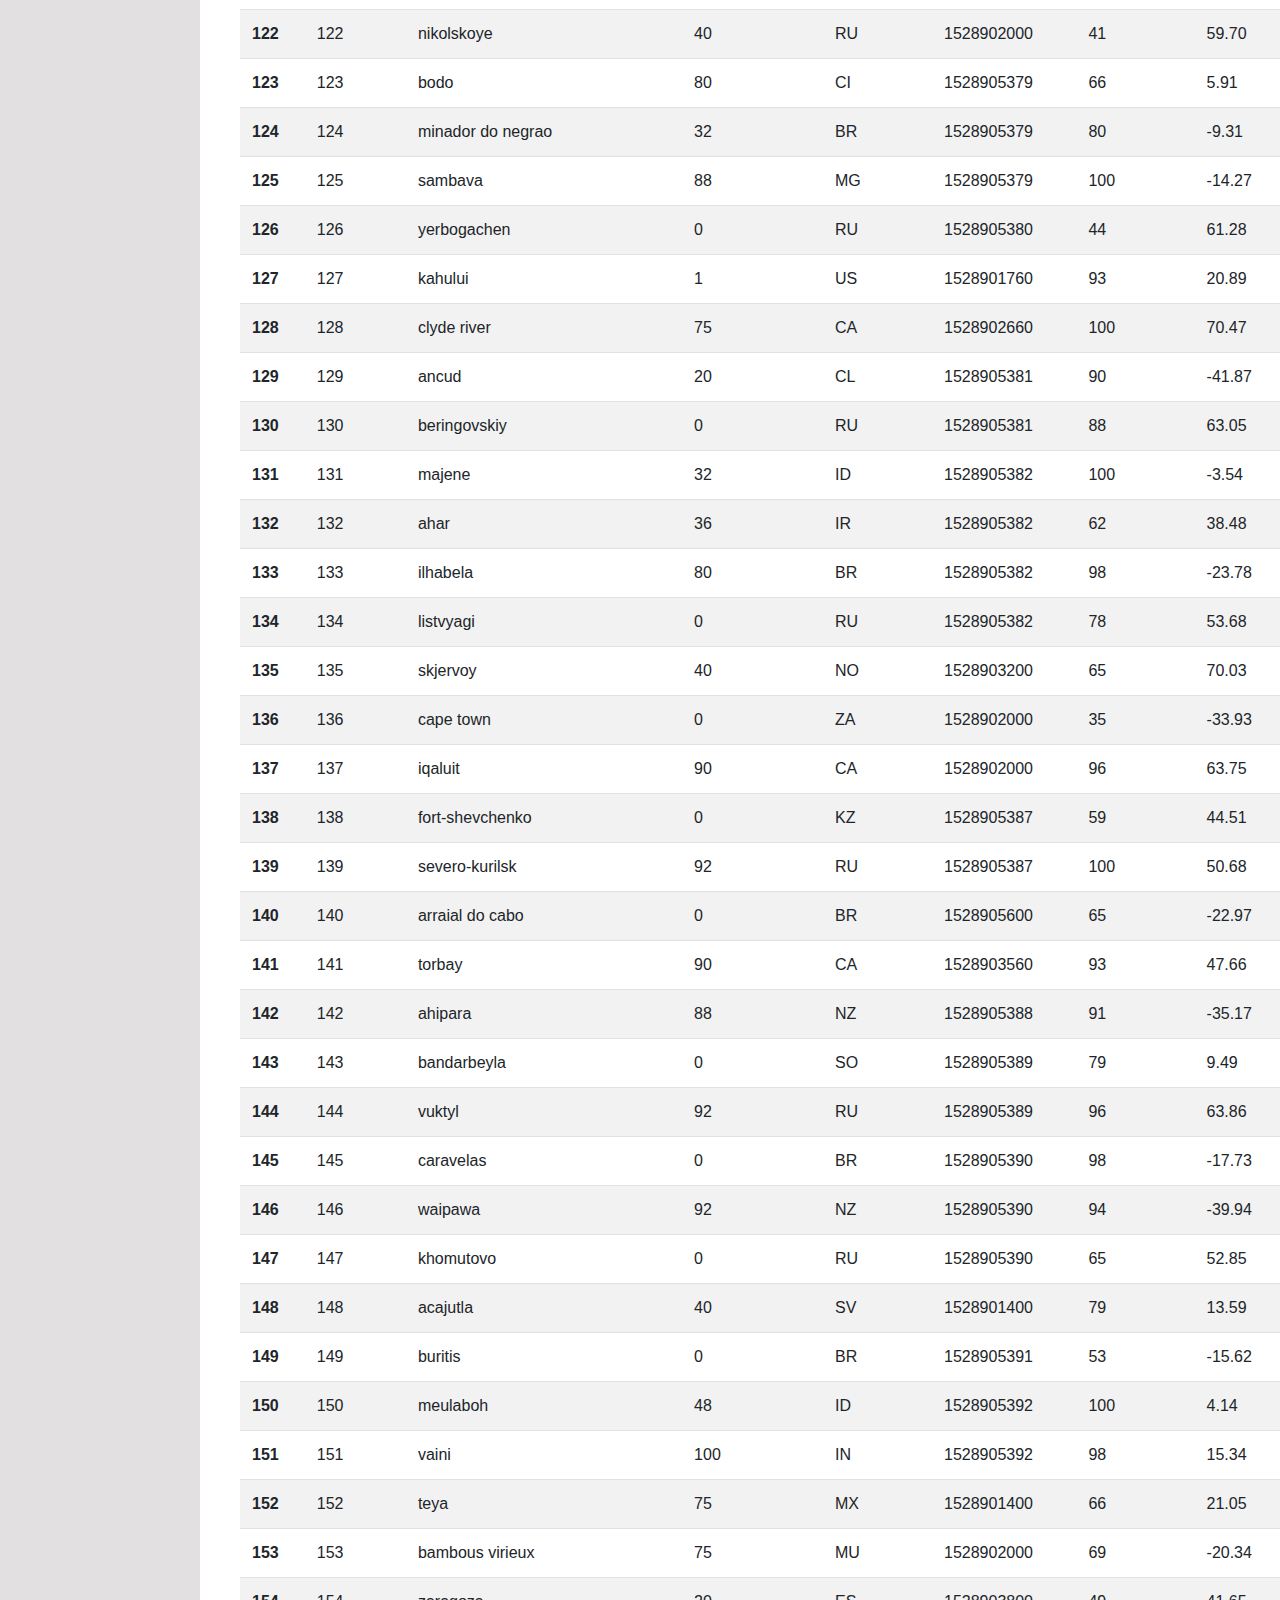
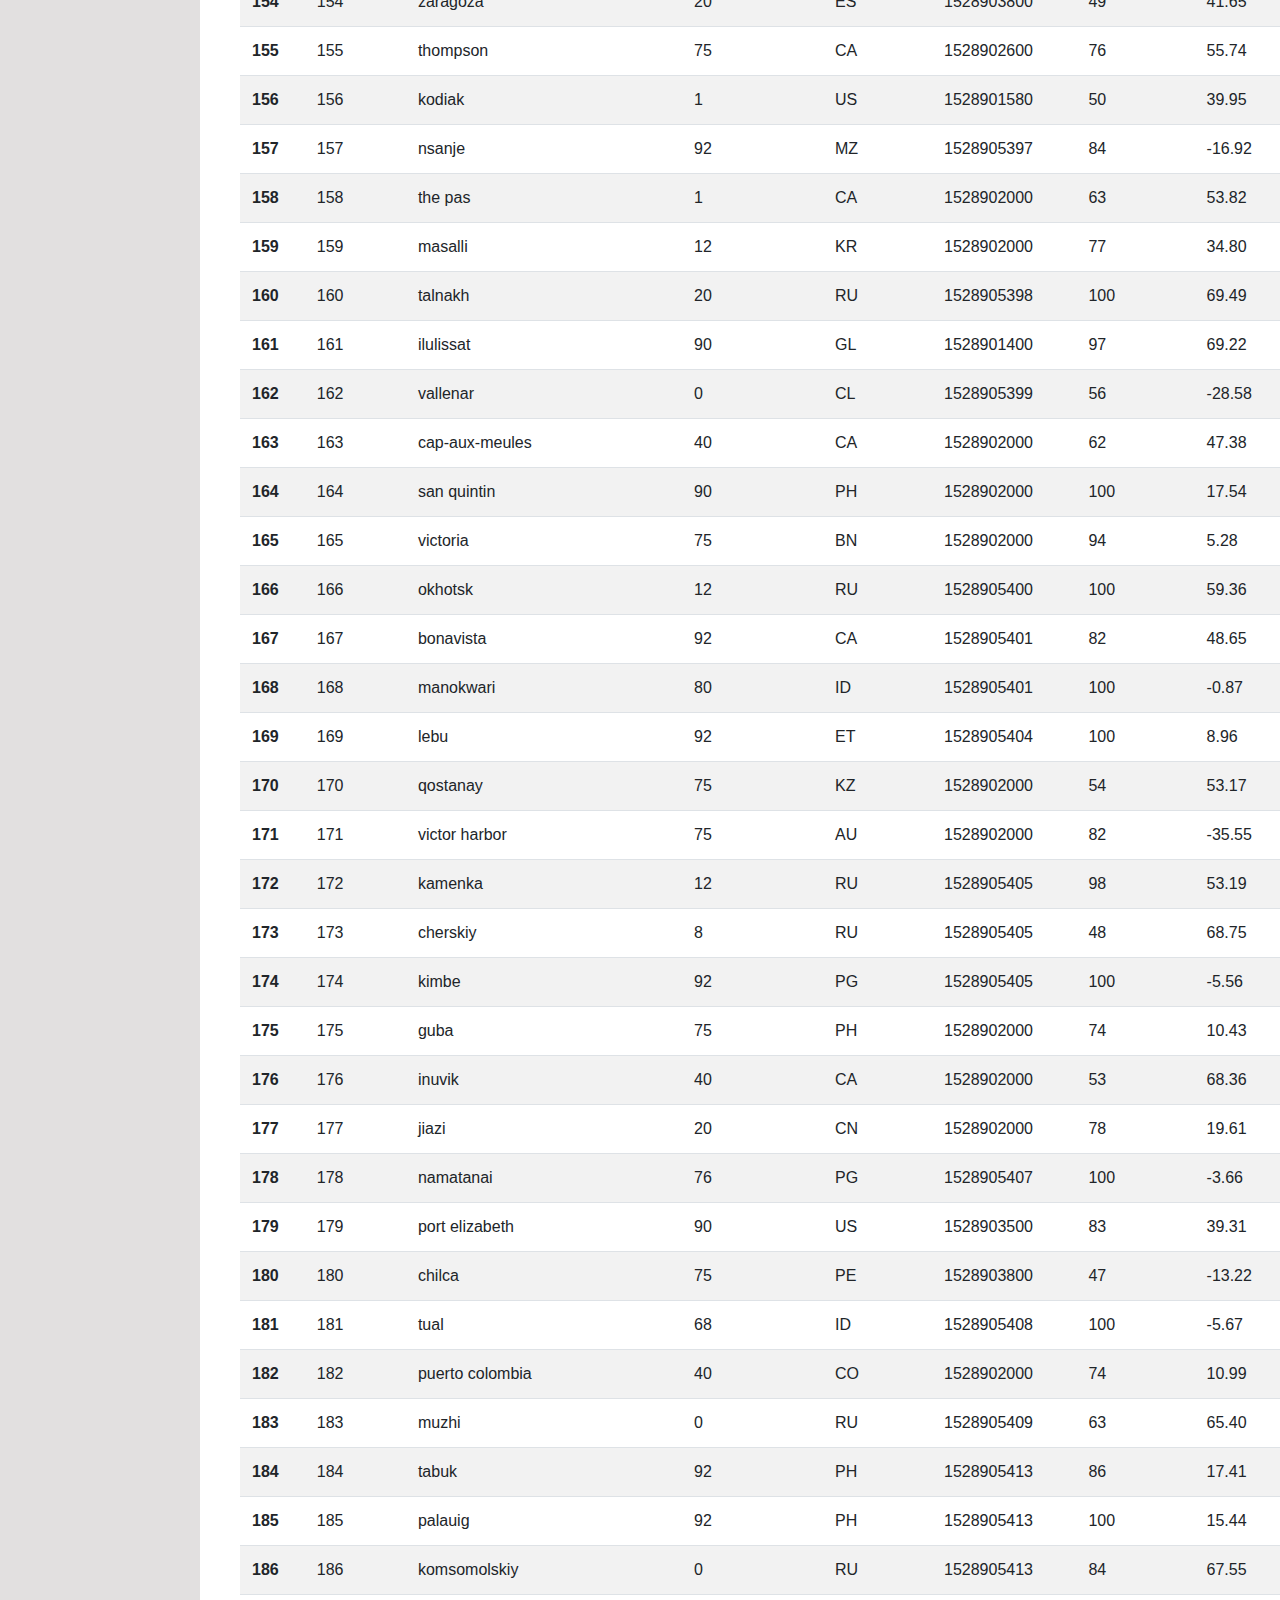
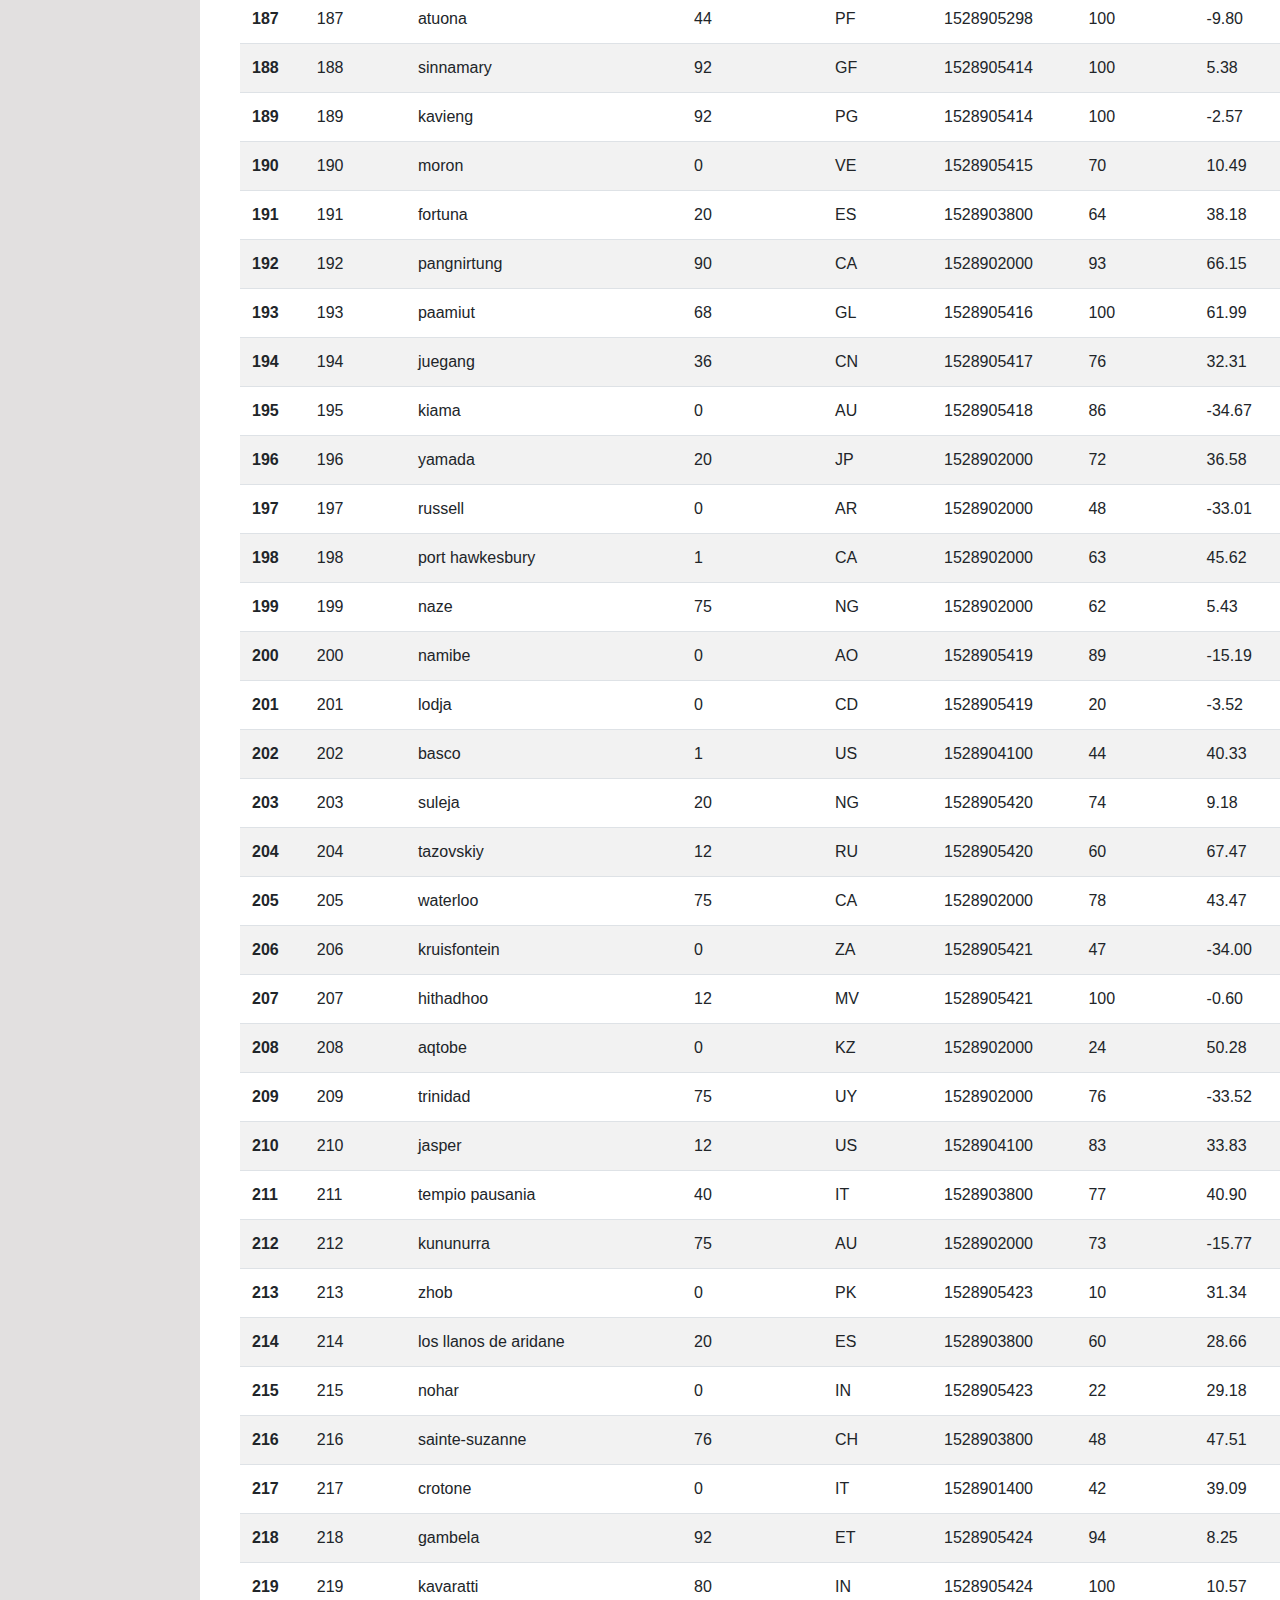
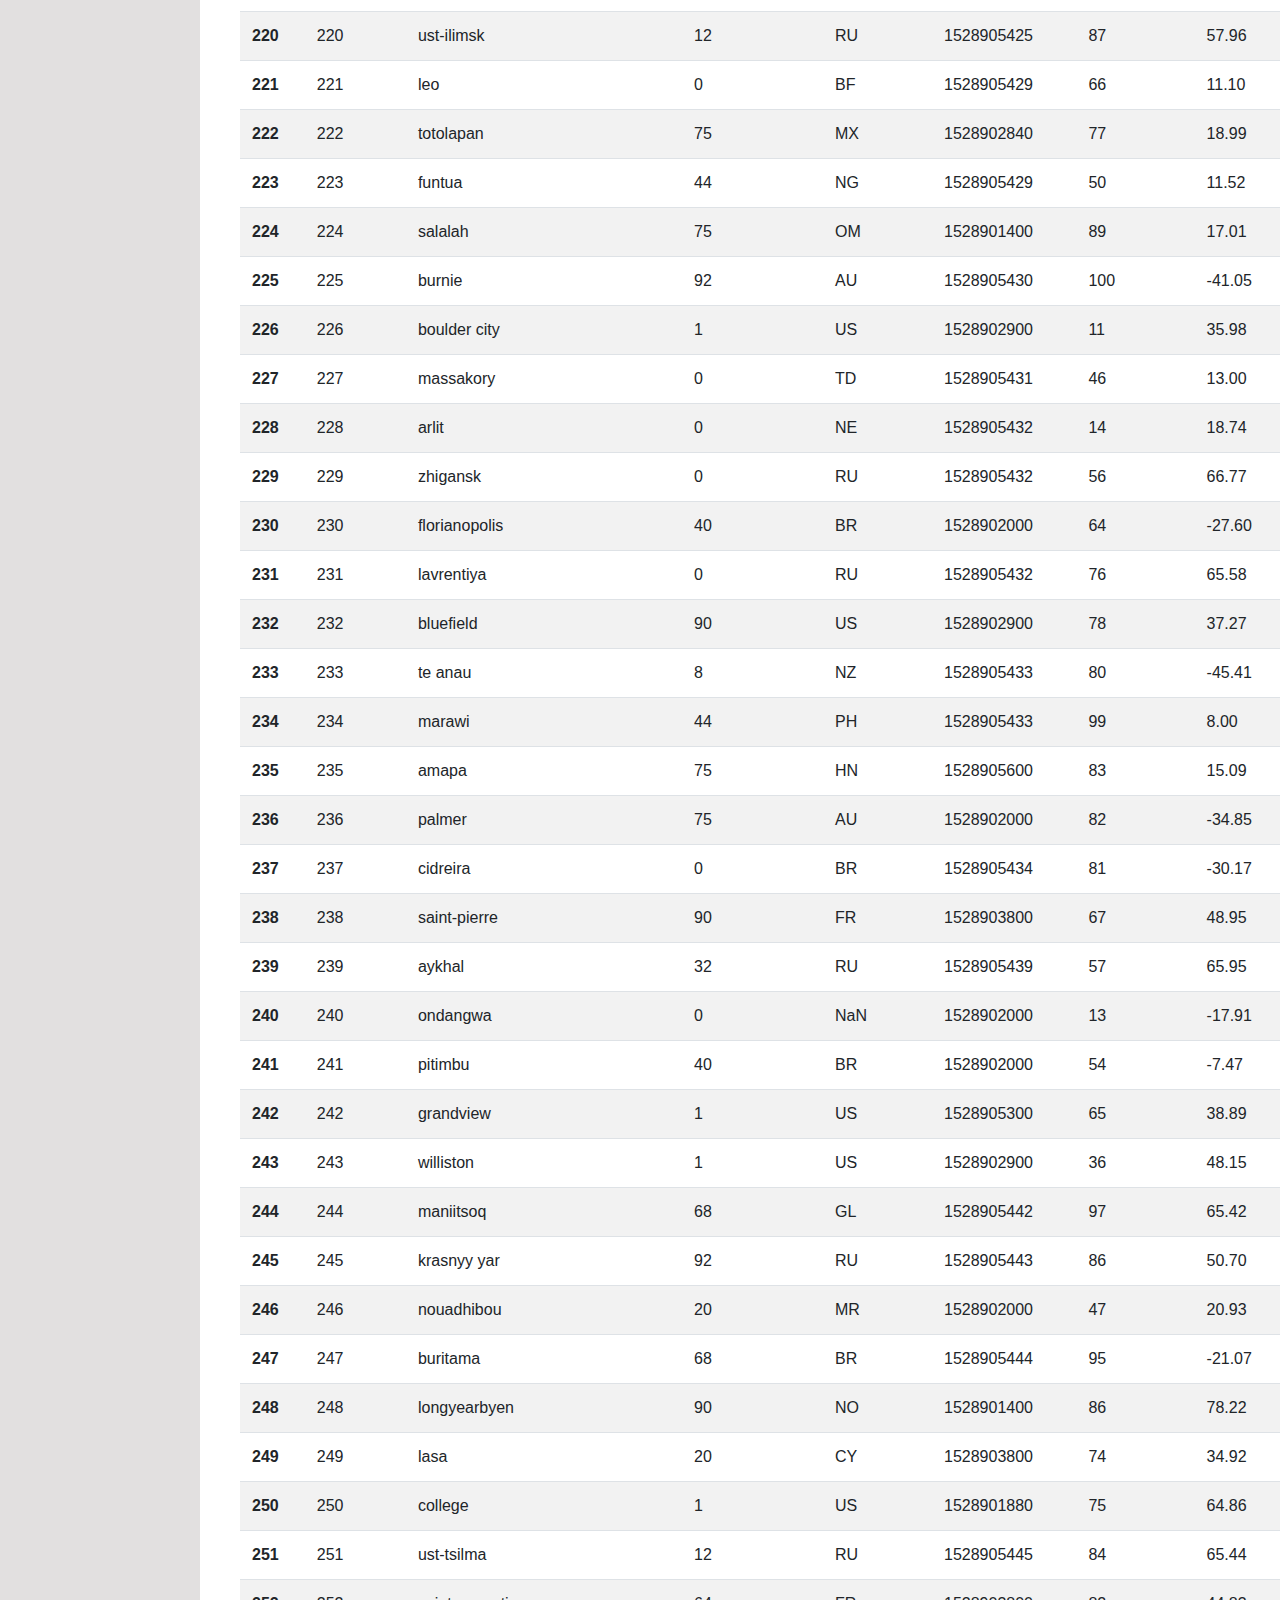
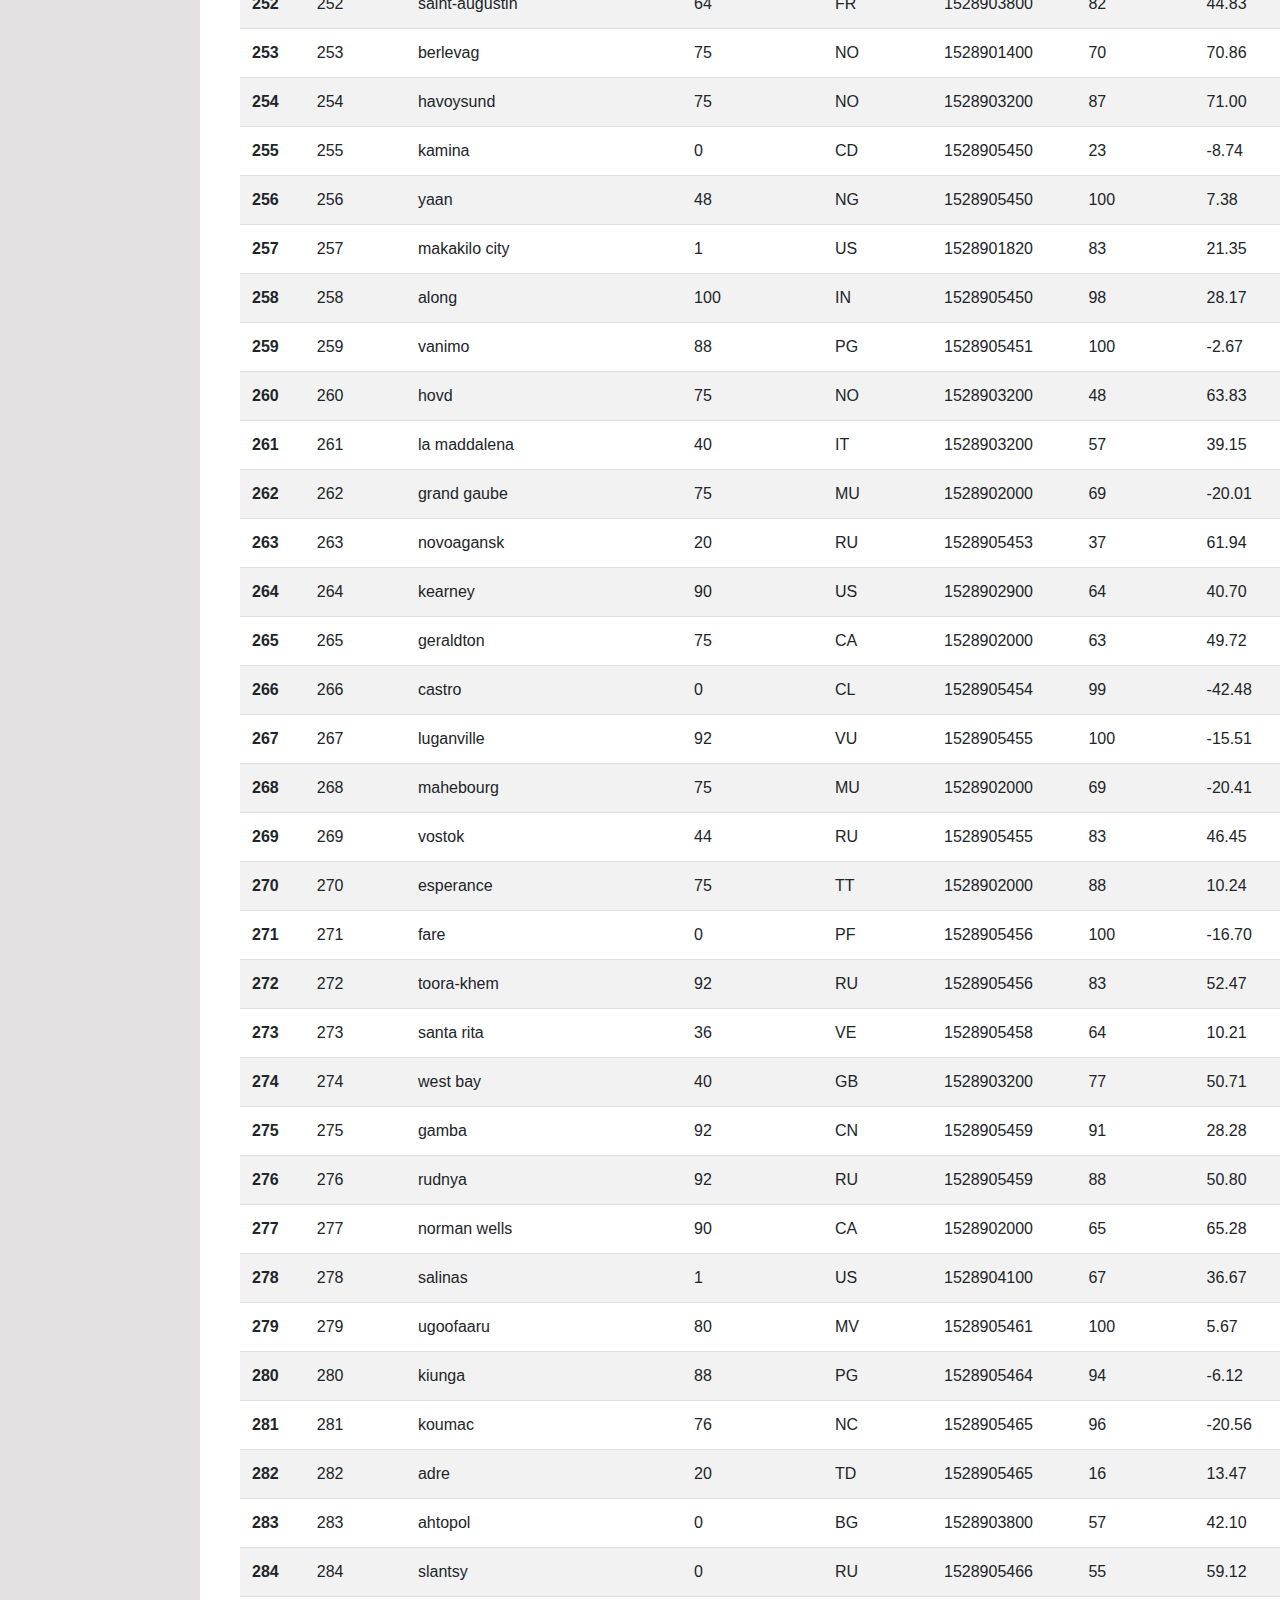
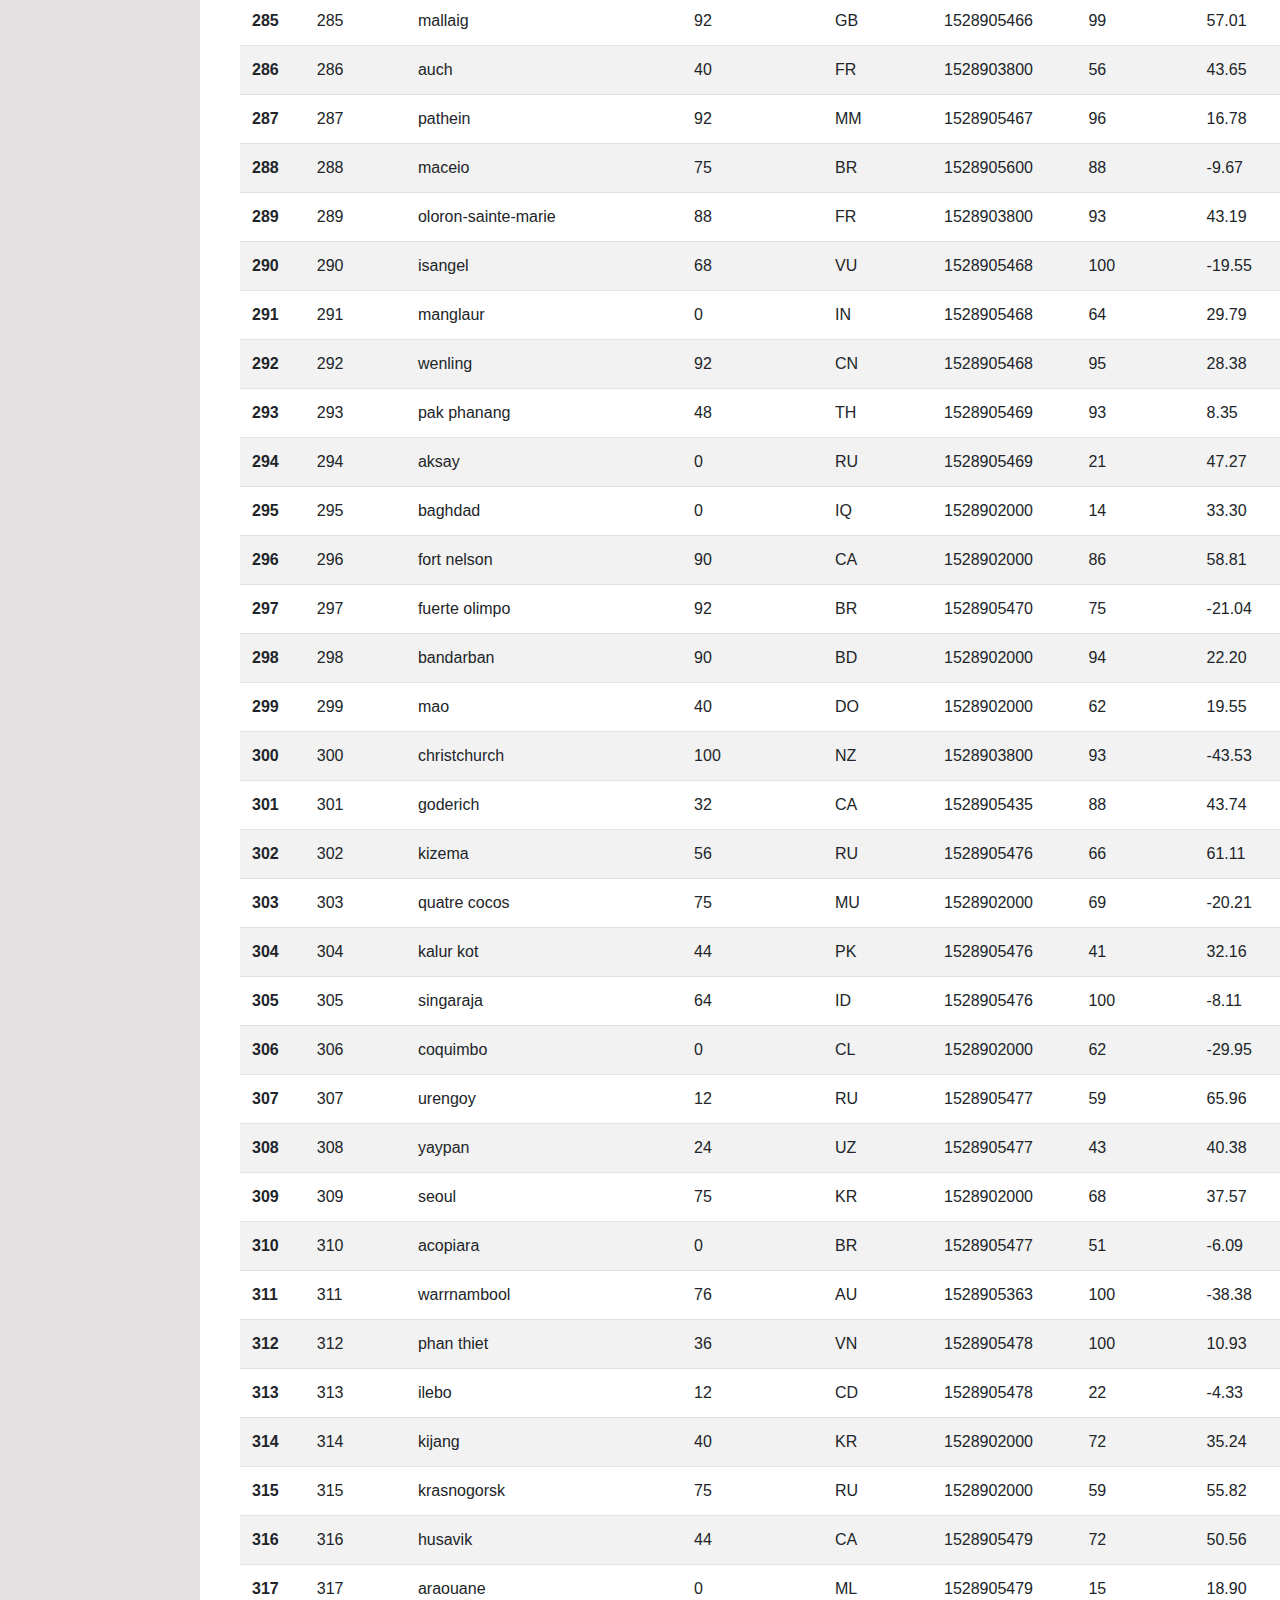
<file: WebVisualizations/data.html>
<!DOCTYPE html>
<html lang="en">

<head>
    <meta charset="UTF-8">
    <title>Latitude Data</title>

    <!-- Bring in our bootstrap stylesheet -->
    <link rel="stylesheet" href="https://stackpath.bootstrapcdn.com/bootstrap/4.3.1/css/bootstrap.min.css" integrity="sha384-ggOyR0iXCbMQv3Xipma34MD+dH/1fQ784/j6cY/iJTQUOhcWr7x9JvoRxT2MZw1T" crossorigin="anonymous">
    <link rel="stylesheet" href="style.css">
    <link rel="stylesheet" href="box-positioning.css">
</head>

<body>
    <!-- Bootstrap Navigation Bar -->
    <nav class="navbar navbar-expand-lg navbar-light" style="background-color: #dcf0fd;">
        <a class="font" id="latitude" href="landingPage.html">Latitude</a>
        <button class="navbar-toggler" type="button" data-toggle="collapse" data-target="#navbarSupportedContent" aria-controls="navbarSupportedContent" aria-expanded="false" aria-label="Toggle navigation">
          <span class="navbar-toggler-icon"></span>
        </button>
      
        <div class="collapse navbar-collapse" id="navbarSupportedContent">
          <ul class="navbar-nav mr-auto">
            <li class="nav-item active">
              <a class="nav-link nav-right" href="comparisons.html">Comparison <span class="sr-only">(current)</span></a>
            </li>
            <li class="nav-item">
              <a class="nav-link" href="data.html">Data</a>
            </li>
            <li class="nav-item dropdown">
              <a class="nav-link dropdown-toggle" href="#" id="navbarDropdown" role="button" data-toggle="dropdown" aria-haspopup="true" aria-expanded="false">
                Plots
              </a>
              <div class="dropdown-menu" aria-labelledby="navbarDropdown">
                <a class="dropdown-item" href="plotMaxTemp.html">Max Temperature</a>
                <a class="dropdown-item" href="plotHumidity.html">Humidity</a>
                <a class="dropdown-item" href="plotCloudiness.html">Cloudiness</a>
                <a class="dropdown-item" href="plotWindSpeed.html">Wind Speed</a>
              </div>
            </li>
          </ul>
        </div>
      </nav>

      <section class="page">
      <header>
        <h1 class="font">Data</h1>
        <hr class="my-4">
        <br>
        <P>The following table includes all of the data used for plotting during this project, pulled from OpenWeatherAPI.</P>
        <br><br>
    </header>     
  
<!-- Table HTML code -->
<div class="table-responsive">
<table  class="table table-striped">
  <thead>
    <tr style="text-align: center;">
      <th></th>
      <th>City_ID</th>
      <th>City</th>
      <th>Cloudiness</th>
      <th>Country</th>
      <th>Date</th>
      <th>Humidity</th>
      <th>Lat</th>
      <th>Lng</th>
      <th>Max Temp</th>
      <th>Wind Speed</th>
    </tr>
  </thead>
  <tbody>
    <tr>
      <th>0</th>
      <td>0</td>
      <td>jacareacanga</td>
      <td>0</td>
      <td>BR</td>
      <td>1528902000</td>
      <td>62</td>
      <td>-6.22</td>
      <td>-57.76</td>
      <td>89.60</td>
      <td>6.93</td>
    </tr>
    <tr>
      <th>1</th>
      <td>1</td>
      <td>kaitangata</td>
      <td>100</td>
      <td>NZ</td>
      <td>1528905304</td>
      <td>94</td>
      <td>-46.28</td>
      <td>169.85</td>
      <td>42.61</td>
      <td>5.64</td>
    </tr>
    <tr>
      <th>2</th>
      <td>2</td>
      <td>goulburn</td>
      <td>20</td>
      <td>AU</td>
      <td>1528905078</td>
      <td>91</td>
      <td>-34.75</td>
      <td>149.72</td>
      <td>44.32</td>
      <td>10.11</td>
    </tr>
    <tr>
      <th>3</th>
      <td>3</td>
      <td>lata</td>
      <td>76</td>
      <td>IN</td>
      <td>1528905305</td>
      <td>89</td>
      <td>30.78</td>
      <td>78.62</td>
      <td>59.89</td>
      <td>0.94</td>
    </tr>
    <tr>
      <th>4</th>
      <td>4</td>
      <td>chokurdakh</td>
      <td>0</td>
      <td>RU</td>
      <td>1528905306</td>
      <td>88</td>
      <td>70.62</td>
      <td>147.90</td>
      <td>32.17</td>
      <td>2.95</td>
    </tr>
    <tr>
      <th>5</th>
      <td>5</td>
      <td>martyush</td>
      <td>92</td>
      <td>RU</td>
      <td>1528905306</td>
      <td>94</td>
      <td>56.40</td>
      <td>61.89</td>
      <td>55.03</td>
      <td>9.33</td>
    </tr>
    <tr>
      <th>6</th>
      <td>6</td>
      <td>hobart</td>
      <td>20</td>
      <td>AU</td>
      <td>1528902000</td>
      <td>87</td>
      <td>-42.88</td>
      <td>147.33</td>
      <td>44.60</td>
      <td>8.05</td>
    </tr>
    <tr>
      <th>7</th>
      <td>7</td>
      <td>broken hill</td>
      <td>0</td>
      <td>AU</td>
      <td>1528905311</td>
      <td>88</td>
      <td>-31.97</td>
      <td>141.45</td>
      <td>44.50</td>
      <td>7.31</td>
    </tr>
    <tr>
      <th>8</th>
      <td>8</td>
      <td>harnosand</td>
      <td>0</td>
      <td>SE</td>
      <td>1528903200</td>
      <td>44</td>
      <td>62.63</td>
      <td>17.94</td>
      <td>60.80</td>
      <td>13.87</td>
    </tr>
    <tr>
      <th>9</th>
      <td>9</td>
      <td>tuatapere</td>
      <td>0</td>
      <td>NZ</td>
      <td>1528905312</td>
      <td>100</td>
      <td>-46.13</td>
      <td>167.69</td>
      <td>38.92</td>
      <td>3.40</td>
    </tr>
    <tr>
      <th>10</th>
      <td>10</td>
      <td>puerto ayora</td>
      <td>90</td>
      <td>EC</td>
      <td>1528902000</td>
      <td>69</td>
      <td>-0.74</td>
      <td>-90.35</td>
      <td>77.00</td>
      <td>13.87</td>
    </tr>
    <tr>
      <th>11</th>
      <td>11</td>
      <td>havre-saint-pierre</td>
      <td>75</td>
      <td>CA</td>
      <td>1528902000</td>
      <td>58</td>
      <td>50.23</td>
      <td>-63.60</td>
      <td>53.60</td>
      <td>19.46</td>
    </tr>
    <tr>
      <th>12</th>
      <td>12</td>
      <td>punta arenas</td>
      <td>0</td>
      <td>CL</td>
      <td>1528902000</td>
      <td>100</td>
      <td>-53.16</td>
      <td>-70.91</td>
      <td>35.60</td>
      <td>9.17</td>
    </tr>
    <tr>
      <th>13</th>
      <td>13</td>
      <td>tasiilaq</td>
      <td>75</td>
      <td>GL</td>
      <td>1528901400</td>
      <td>60</td>
      <td>65.61</td>
      <td>-37.64</td>
      <td>39.20</td>
      <td>2.24</td>
    </tr>
    <tr>
      <th>14</th>
      <td>14</td>
      <td>chapais</td>
      <td>40</td>
      <td>CA</td>
      <td>1528902000</td>
      <td>38</td>
      <td>49.78</td>
      <td>-74.86</td>
      <td>59.00</td>
      <td>10.29</td>
    </tr>
    <tr>
      <th>15</th>
      <td>15</td>
      <td>avarua</td>
      <td>40</td>
      <td>CK</td>
      <td>1528902000</td>
      <td>56</td>
      <td>-21.21</td>
      <td>-159.78</td>
      <td>73.40</td>
      <td>10.29</td>
    </tr>
    <tr>
      <th>16</th>
      <td>16</td>
      <td>hofn</td>
      <td>75</td>
      <td>IS</td>
      <td>1528902000</td>
      <td>87</td>
      <td>64.25</td>
      <td>-15.21</td>
      <td>51.80</td>
      <td>8.05</td>
    </tr>
    <tr>
      <th>17</th>
      <td>17</td>
      <td>yukamenskoye</td>
      <td>92</td>
      <td>RU</td>
      <td>1528905315</td>
      <td>98</td>
      <td>57.89</td>
      <td>52.24</td>
      <td>56.65</td>
      <td>10.22</td>
    </tr>
    <tr>
      <th>18</th>
      <td>18</td>
      <td>khandbari</td>
      <td>80</td>
      <td>NP</td>
      <td>1528905315</td>
      <td>67</td>
      <td>27.38</td>
      <td>87.21</td>
      <td>44.59</td>
      <td>1.39</td>
    </tr>
    <tr>
      <th>19</th>
      <td>19</td>
      <td>bethel</td>
      <td>1</td>
      <td>US</td>
      <td>1528901580</td>
      <td>93</td>
      <td>60.79</td>
      <td>-161.76</td>
      <td>44.60</td>
      <td>8.05</td>
    </tr>
    <tr>
      <th>20</th>
      <td>20</td>
      <td>ushuaia</td>
      <td>75</td>
      <td>AR</td>
      <td>1528902000</td>
      <td>64</td>
      <td>-54.81</td>
      <td>-68.31</td>
      <td>41.00</td>
      <td>3.36</td>
    </tr>
    <tr>
      <th>21</th>
      <td>21</td>
      <td>east london</td>
      <td>0</td>
      <td>ZA</td>
      <td>1528902000</td>
      <td>37</td>
      <td>-33.02</td>
      <td>27.91</td>
      <td>69.80</td>
      <td>5.82</td>
    </tr>
    <tr>
      <th>22</th>
      <td>22</td>
      <td>bluff</td>
      <td>76</td>
      <td>AU</td>
      <td>1528905321</td>
      <td>76</td>
      <td>-23.58</td>
      <td>149.07</td>
      <td>61.96</td>
      <td>4.74</td>
    </tr>
    <tr>
      <th>23</th>
      <td>23</td>
      <td>mount isa</td>
      <td>75</td>
      <td>AU</td>
      <td>1528902000</td>
      <td>100</td>
      <td>-20.73</td>
      <td>139.49</td>
      <td>64.40</td>
      <td>3.29</td>
    </tr>
    <tr>
      <th>24</th>
      <td>24</td>
      <td>pevek</td>
      <td>0</td>
      <td>RU</td>
      <td>1528905321</td>
      <td>71</td>
      <td>69.70</td>
      <td>170.27</td>
      <td>36.94</td>
      <td>6.98</td>
    </tr>
    <tr>
      <th>25</th>
      <td>25</td>
      <td>gao</td>
      <td>24</td>
      <td>ML</td>
      <td>1528905321</td>
      <td>16</td>
      <td>16.28</td>
      <td>-0.04</td>
      <td>110.02</td>
      <td>4.97</td>
    </tr>
    <tr>
      <th>26</th>
      <td>26</td>
      <td>cabo san lucas</td>
      <td>75</td>
      <td>MX</td>
      <td>1528901160</td>
      <td>74</td>
      <td>22.89</td>
      <td>-109.91</td>
      <td>84.20</td>
      <td>10.29</td>
    </tr>
    <tr>
      <th>27</th>
      <td>27</td>
      <td>sao filipe</td>
      <td>0</td>
      <td>CV</td>
      <td>1528905323</td>
      <td>88</td>
      <td>14.90</td>
      <td>-24.50</td>
      <td>75.73</td>
      <td>13.02</td>
    </tr>
    <tr>
      <th>28</th>
      <td>28</td>
      <td>tiksi</td>
      <td>44</td>
      <td>RU</td>
      <td>1528905298</td>
      <td>58</td>
      <td>71.64</td>
      <td>128.87</td>
      <td>57.73</td>
      <td>10.11</td>
    </tr>
    <tr>
      <th>29</th>
      <td>29</td>
      <td>busselton</td>
      <td>92</td>
      <td>AU</td>
      <td>1528905323</td>
      <td>100</td>
      <td>-33.64</td>
      <td>115.35</td>
      <td>60.43</td>
      <td>10.56</td>
    </tr>
    <tr>
      <th>30</th>
      <td>30</td>
      <td>alofi</td>
      <td>76</td>
      <td>NU</td>
      <td>1528902000</td>
      <td>88</td>
      <td>-19.06</td>
      <td>-169.92</td>
      <td>71.60</td>
      <td>3.36</td>
    </tr>
    <tr>
      <th>31</th>
      <td>31</td>
      <td>ola</td>
      <td>75</td>
      <td>RU</td>
      <td>1528902000</td>
      <td>100</td>
      <td>59.58</td>
      <td>151.30</td>
      <td>42.80</td>
      <td>7.76</td>
    </tr>
    <tr>
      <th>32</th>
      <td>32</td>
      <td>atar</td>
      <td>20</td>
      <td>MR</td>
      <td>1528902000</td>
      <td>19</td>
      <td>20.52</td>
      <td>-13.05</td>
      <td>91.40</td>
      <td>9.17</td>
    </tr>
    <tr>
      <th>33</th>
      <td>33</td>
      <td>rikitea</td>
      <td>0</td>
      <td>PF</td>
      <td>1528905325</td>
      <td>100</td>
      <td>-23.12</td>
      <td>-134.97</td>
      <td>73.57</td>
      <td>8.66</td>
    </tr>
    <tr>
      <th>34</th>
      <td>34</td>
      <td>hermanus</td>
      <td>0</td>
      <td>ZA</td>
      <td>1528905325</td>
      <td>24</td>
      <td>-34.42</td>
      <td>19.24</td>
      <td>77.17</td>
      <td>8.66</td>
    </tr>
    <tr>
      <th>35</th>
      <td>35</td>
      <td>ponta delgada</td>
      <td>75</td>
      <td>PT</td>
      <td>1528903800</td>
      <td>88</td>
      <td>37.73</td>
      <td>-25.67</td>
      <td>71.60</td>
      <td>12.75</td>
    </tr>
    <tr>
      <th>36</th>
      <td>36</td>
      <td>bambari</td>
      <td>24</td>
      <td>CF</td>
      <td>1528905326</td>
      <td>84</td>
      <td>5.77</td>
      <td>20.68</td>
      <td>81.85</td>
      <td>7.65</td>
    </tr>
    <tr>
      <th>37</th>
      <td>37</td>
      <td>cap malheureux</td>
      <td>75</td>
      <td>MU</td>
      <td>1528902000</td>
      <td>69</td>
      <td>-19.98</td>
      <td>57.61</td>
      <td>75.20</td>
      <td>14.99</td>
    </tr>
    <tr>
      <th>38</th>
      <td>38</td>
      <td>puerto escondido</td>
      <td>75</td>
      <td>MX</td>
      <td>1528901100</td>
      <td>65</td>
      <td>15.86</td>
      <td>-97.07</td>
      <td>80.60</td>
      <td>3.36</td>
    </tr>
    <tr>
      <th>39</th>
      <td>39</td>
      <td>qaanaaq</td>
      <td>32</td>
      <td>GL</td>
      <td>1528905330</td>
      <td>100</td>
      <td>77.48</td>
      <td>-69.36</td>
      <td>31.45</td>
      <td>6.31</td>
    </tr>
    <tr>
      <th>40</th>
      <td>40</td>
      <td>new norfolk</td>
      <td>20</td>
      <td>AU</td>
      <td>1528902000</td>
      <td>87</td>
      <td>-42.78</td>
      <td>147.06</td>
      <td>44.60</td>
      <td>8.05</td>
    </tr>
    <tr>
      <th>41</th>
      <td>41</td>
      <td>najran</td>
      <td>40</td>
      <td>SA</td>
      <td>1528902000</td>
      <td>13</td>
      <td>17.54</td>
      <td>44.22</td>
      <td>98.60</td>
      <td>11.41</td>
    </tr>
    <tr>
      <th>42</th>
      <td>42</td>
      <td>isla mujeres</td>
      <td>90</td>
      <td>MX</td>
      <td>1528904340</td>
      <td>100</td>
      <td>21.23</td>
      <td>-86.73</td>
      <td>75.20</td>
      <td>16.11</td>
    </tr>
    <tr>
      <th>43</th>
      <td>43</td>
      <td>mar del plata</td>
      <td>0</td>
      <td>AR</td>
      <td>1528905297</td>
      <td>100</td>
      <td>-46.43</td>
      <td>-67.52</td>
      <td>32.53</td>
      <td>7.31</td>
    </tr>
    <tr>
      <th>44</th>
      <td>44</td>
      <td>provideniya</td>
      <td>0</td>
      <td>RU</td>
      <td>1528905332</td>
      <td>91</td>
      <td>64.42</td>
      <td>-173.23</td>
      <td>40.63</td>
      <td>10.78</td>
    </tr>
    <tr>
      <th>45</th>
      <td>45</td>
      <td>jamestown</td>
      <td>12</td>
      <td>AU</td>
      <td>1528905333</td>
      <td>88</td>
      <td>-33.21</td>
      <td>138.60</td>
      <td>43.15</td>
      <td>10.89</td>
    </tr>
    <tr>
      <th>46</th>
      <td>46</td>
      <td>medicine hat</td>
      <td>20</td>
      <td>CA</td>
      <td>1528902000</td>
      <td>34</td>
      <td>50.04</td>
      <td>-110.68</td>
      <td>66.20</td>
      <td>14.99</td>
    </tr>
    <tr>
      <th>47</th>
      <td>47</td>
      <td>katsuura</td>
      <td>8</td>
      <td>JP</td>
      <td>1528905334</td>
      <td>88</td>
      <td>33.93</td>
      <td>134.50</td>
      <td>62.05</td>
      <td>7.54</td>
    </tr>
    <tr>
      <th>48</th>
      <td>48</td>
      <td>aklavik</td>
      <td>20</td>
      <td>CA</td>
      <td>1528902000</td>
      <td>53</td>
      <td>68.22</td>
      <td>-135.01</td>
      <td>51.80</td>
      <td>11.41</td>
    </tr>
    <tr>
      <th>49</th>
      <td>49</td>
      <td>tuktoyaktuk</td>
      <td>20</td>
      <td>CA</td>
      <td>1528902000</td>
      <td>61</td>
      <td>69.44</td>
      <td>-133.03</td>
      <td>46.40</td>
      <td>6.93</td>
    </tr>
    <tr>
      <th>50</th>
      <td>50</td>
      <td>kapaa</td>
      <td>90</td>
      <td>US</td>
      <td>1528901760</td>
      <td>88</td>
      <td>22.08</td>
      <td>-159.32</td>
      <td>75.20</td>
      <td>14.99</td>
    </tr>
    <tr>
      <th>51</th>
      <td>51</td>
      <td>mildura</td>
      <td>0</td>
      <td>AU</td>
      <td>1528905300</td>
      <td>92</td>
      <td>-34.18</td>
      <td>142.16</td>
      <td>45.67</td>
      <td>9.66</td>
    </tr>
    <tr>
      <th>52</th>
      <td>52</td>
      <td>souillac</td>
      <td>75</td>
      <td>FR</td>
      <td>1528903800</td>
      <td>49</td>
      <td>45.60</td>
      <td>-0.60</td>
      <td>73.40</td>
      <td>10.29</td>
    </tr>
    <tr>
      <th>53</th>
      <td>53</td>
      <td>lorengau</td>
      <td>100</td>
      <td>PG</td>
      <td>1528905336</td>
      <td>100</td>
      <td>-2.02</td>
      <td>147.27</td>
      <td>80.59</td>
      <td>3.85</td>
    </tr>
    <tr>
      <th>54</th>
      <td>54</td>
      <td>praia</td>
      <td>20</td>
      <td>BR</td>
      <td>1528902000</td>
      <td>47</td>
      <td>-20.25</td>
      <td>-43.81</td>
      <td>82.40</td>
      <td>3.36</td>
    </tr>
    <tr>
      <th>55</th>
      <td>55</td>
      <td>port alfred</td>
      <td>0</td>
      <td>ZA</td>
      <td>1528905338</td>
      <td>50</td>
      <td>-33.59</td>
      <td>26.89</td>
      <td>76.54</td>
      <td>7.20</td>
    </tr>
    <tr>
      <th>56</th>
      <td>56</td>
      <td>barranca</td>
      <td>0</td>
      <td>PE</td>
      <td>1528905339</td>
      <td>98</td>
      <td>-10.75</td>
      <td>-77.76</td>
      <td>61.87</td>
      <td>9.89</td>
    </tr>
    <tr>
      <th>57</th>
      <td>57</td>
      <td>nome</td>
      <td>40</td>
      <td>US</td>
      <td>1528902900</td>
      <td>70</td>
      <td>30.04</td>
      <td>-94.42</td>
      <td>87.80</td>
      <td>3.36</td>
    </tr>
    <tr>
      <th>58</th>
      <td>58</td>
      <td>matay</td>
      <td>0</td>
      <td>EG</td>
      <td>1528905339</td>
      <td>23</td>
      <td>28.42</td>
      <td>30.79</td>
      <td>97.69</td>
      <td>6.98</td>
    </tr>
    <tr>
      <th>59</th>
      <td>59</td>
      <td>saskylakh</td>
      <td>48</td>
      <td>RU</td>
      <td>1528905339</td>
      <td>55</td>
      <td>71.97</td>
      <td>114.09</td>
      <td>59.53</td>
      <td>5.86</td>
    </tr>
    <tr>
      <th>60</th>
      <td>60</td>
      <td>itarema</td>
      <td>0</td>
      <td>BR</td>
      <td>1528905340</td>
      <td>61</td>
      <td>-2.92</td>
      <td>-39.92</td>
      <td>88.33</td>
      <td>12.57</td>
    </tr>
    <tr>
      <th>61</th>
      <td>61</td>
      <td>butaritari</td>
      <td>56</td>
      <td>KI</td>
      <td>1528905340</td>
      <td>100</td>
      <td>3.07</td>
      <td>172.79</td>
      <td>81.13</td>
      <td>7.31</td>
    </tr>
    <tr>
      <th>62</th>
      <td>62</td>
      <td>peniche</td>
      <td>20</td>
      <td>PT</td>
      <td>1528903800</td>
      <td>64</td>
      <td>39.36</td>
      <td>-9.38</td>
      <td>75.20</td>
      <td>12.75</td>
    </tr>
    <tr>
      <th>63</th>
      <td>63</td>
      <td>beloha</td>
      <td>0</td>
      <td>MG</td>
      <td>1528905340</td>
      <td>57</td>
      <td>-25.17</td>
      <td>45.06</td>
      <td>71.95</td>
      <td>16.37</td>
    </tr>
    <tr>
      <th>64</th>
      <td>64</td>
      <td>anadyr</td>
      <td>0</td>
      <td>RU</td>
      <td>1528902000</td>
      <td>57</td>
      <td>64.73</td>
      <td>177.51</td>
      <td>48.20</td>
      <td>4.47</td>
    </tr>
    <tr>
      <th>65</th>
      <td>65</td>
      <td>luderitz</td>
      <td>12</td>
      <td>NaN</td>
      <td>1528905342</td>
      <td>64</td>
      <td>-26.65</td>
      <td>15.16</td>
      <td>64.03</td>
      <td>17.38</td>
    </tr>
    <tr>
      <th>66</th>
      <td>66</td>
      <td>rochester</td>
      <td>1</td>
      <td>US</td>
      <td>1528902960</td>
      <td>37</td>
      <td>44.02</td>
      <td>-92.46</td>
      <td>73.40</td>
      <td>6.93</td>
    </tr>
    <tr>
      <th>67</th>
      <td>67</td>
      <td>bosaso</td>
      <td>0</td>
      <td>SO</td>
      <td>1528905347</td>
      <td>86</td>
      <td>11.28</td>
      <td>49.18</td>
      <td>89.77</td>
      <td>3.96</td>
    </tr>
    <tr>
      <th>68</th>
      <td>68</td>
      <td>faanui</td>
      <td>0</td>
      <td>PF</td>
      <td>1528905347</td>
      <td>100</td>
      <td>-16.48</td>
      <td>-151.75</td>
      <td>79.96</td>
      <td>11.79</td>
    </tr>
    <tr>
      <th>69</th>
      <td>69</td>
      <td>grindavik</td>
      <td>75</td>
      <td>IS</td>
      <td>1528902000</td>
      <td>70</td>
      <td>63.84</td>
      <td>-22.43</td>
      <td>48.20</td>
      <td>5.82</td>
    </tr>
    <tr>
      <th>70</th>
      <td>70</td>
      <td>margate</td>
      <td>20</td>
      <td>AU</td>
      <td>1528902000</td>
      <td>87</td>
      <td>-43.03</td>
      <td>147.26</td>
      <td>44.60</td>
      <td>8.05</td>
    </tr>
    <tr>
      <th>71</th>
      <td>71</td>
      <td>marsh harbour</td>
      <td>88</td>
      <td>BS</td>
      <td>1528905349</td>
      <td>95</td>
      <td>26.54</td>
      <td>-77.06</td>
      <td>82.39</td>
      <td>10.00</td>
    </tr>
    <tr>
      <th>72</th>
      <td>72</td>
      <td>comodoro rivadavia</td>
      <td>40</td>
      <td>AR</td>
      <td>1528902000</td>
      <td>60</td>
      <td>-45.87</td>
      <td>-67.48</td>
      <td>42.80</td>
      <td>9.17</td>
    </tr>
    <tr>
      <th>73</th>
      <td>73</td>
      <td>upernavik</td>
      <td>92</td>
      <td>GL</td>
      <td>1528905350</td>
      <td>100</td>
      <td>72.79</td>
      <td>-56.15</td>
      <td>29.29</td>
      <td>3.74</td>
    </tr>
    <tr>
      <th>74</th>
      <td>74</td>
      <td>uige</td>
      <td>0</td>
      <td>AO</td>
      <td>1528905350</td>
      <td>29</td>
      <td>-7.61</td>
      <td>15.06</td>
      <td>86.80</td>
      <td>3.18</td>
    </tr>
    <tr>
      <th>75</th>
      <td>75</td>
      <td>bredasdorp</td>
      <td>0</td>
      <td>ZA</td>
      <td>1528902000</td>
      <td>23</td>
      <td>-34.53</td>
      <td>20.04</td>
      <td>82.40</td>
      <td>5.82</td>
    </tr>
    <tr>
      <th>76</th>
      <td>76</td>
      <td>bodden town</td>
      <td>40</td>
      <td>KY</td>
      <td>1528902000</td>
      <td>78</td>
      <td>19.28</td>
      <td>-81.25</td>
      <td>80.60</td>
      <td>16.11</td>
    </tr>
    <tr>
      <th>77</th>
      <td>77</td>
      <td>guerrero negro</td>
      <td>44</td>
      <td>MX</td>
      <td>1528905350</td>
      <td>88</td>
      <td>27.97</td>
      <td>-114.04</td>
      <td>63.85</td>
      <td>3.74</td>
    </tr>
    <tr>
      <th>78</th>
      <td>78</td>
      <td>bilma</td>
      <td>0</td>
      <td>NE</td>
      <td>1528905351</td>
      <td>12</td>
      <td>18.69</td>
      <td>12.92</td>
      <td>110.47</td>
      <td>4.63</td>
    </tr>
    <tr>
      <th>79</th>
      <td>79</td>
      <td>carnarvon</td>
      <td>0</td>
      <td>ZA</td>
      <td>1528905351</td>
      <td>30</td>
      <td>-30.97</td>
      <td>22.13</td>
      <td>60.43</td>
      <td>14.25</td>
    </tr>
    <tr>
      <th>80</th>
      <td>80</td>
      <td>ponta do sol</td>
      <td>12</td>
      <td>BR</td>
      <td>1528905352</td>
      <td>72</td>
      <td>-20.63</td>
      <td>-46.00</td>
      <td>78.25</td>
      <td>3.96</td>
    </tr>
    <tr>
      <th>81</th>
      <td>81</td>
      <td>vila franca do campo</td>
      <td>75</td>
      <td>PT</td>
      <td>1528903800</td>
      <td>88</td>
      <td>37.72</td>
      <td>-25.43</td>
      <td>71.60</td>
      <td>12.75</td>
    </tr>
    <tr>
      <th>82</th>
      <td>82</td>
      <td>puerto del rosario</td>
      <td>20</td>
      <td>ES</td>
      <td>1528903800</td>
      <td>60</td>
      <td>28.50</td>
      <td>-13.86</td>
      <td>73.40</td>
      <td>17.22</td>
    </tr>
    <tr>
      <th>83</th>
      <td>83</td>
      <td>sitka</td>
      <td>20</td>
      <td>US</td>
      <td>1528905353</td>
      <td>92</td>
      <td>37.17</td>
      <td>-99.65</td>
      <td>74.02</td>
      <td>5.97</td>
    </tr>
    <tr>
      <th>84</th>
      <td>84</td>
      <td>camacha</td>
      <td>75</td>
      <td>PT</td>
      <td>1528903800</td>
      <td>72</td>
      <td>33.08</td>
      <td>-16.33</td>
      <td>68.00</td>
      <td>16.11</td>
    </tr>
    <tr>
      <th>85</th>
      <td>85</td>
      <td>saint-philippe</td>
      <td>1</td>
      <td>CA</td>
      <td>1528902900</td>
      <td>54</td>
      <td>45.36</td>
      <td>-73.48</td>
      <td>78.80</td>
      <td>11.41</td>
    </tr>
    <tr>
      <th>86</th>
      <td>86</td>
      <td>port blair</td>
      <td>92</td>
      <td>IN</td>
      <td>1528905357</td>
      <td>97</td>
      <td>11.67</td>
      <td>92.75</td>
      <td>84.37</td>
      <td>25.10</td>
    </tr>
    <tr>
      <th>87</th>
      <td>87</td>
      <td>albany</td>
      <td>90</td>
      <td>US</td>
      <td>1528903860</td>
      <td>68</td>
      <td>42.65</td>
      <td>-73.75</td>
      <td>69.80</td>
      <td>3.36</td>
    </tr>
    <tr>
      <th>88</th>
      <td>88</td>
      <td>barrow</td>
      <td>88</td>
      <td>AR</td>
      <td>1528905182</td>
      <td>72</td>
      <td>-38.31</td>
      <td>-60.23</td>
      <td>50.26</td>
      <td>8.21</td>
    </tr>
    <tr>
      <th>89</th>
      <td>89</td>
      <td>qorveh</td>
      <td>92</td>
      <td>IR</td>
      <td>1528905357</td>
      <td>22</td>
      <td>35.17</td>
      <td>47.80</td>
      <td>76.72</td>
      <td>3.18</td>
    </tr>
    <tr>
      <th>90</th>
      <td>90</td>
      <td>san jeronimo</td>
      <td>90</td>
      <td>PE</td>
      <td>1528902000</td>
      <td>81</td>
      <td>-13.65</td>
      <td>-73.37</td>
      <td>46.40</td>
      <td>2.39</td>
    </tr>
    <tr>
      <th>91</th>
      <td>91</td>
      <td>mataura</td>
      <td>24</td>
      <td>NZ</td>
      <td>1528905299</td>
      <td>79</td>
      <td>-46.19</td>
      <td>168.86</td>
      <td>25.69</td>
      <td>3.18</td>
    </tr>
    <tr>
      <th>92</th>
      <td>92</td>
      <td>buala</td>
      <td>64</td>
      <td>SB</td>
      <td>1528905359</td>
      <td>100</td>
      <td>-8.15</td>
      <td>159.59</td>
      <td>78.70</td>
      <td>4.18</td>
    </tr>
    <tr>
      <th>93</th>
      <td>93</td>
      <td>eyl</td>
      <td>20</td>
      <td>SO</td>
      <td>1528905359</td>
      <td>57</td>
      <td>7.98</td>
      <td>49.82</td>
      <td>86.62</td>
      <td>22.41</td>
    </tr>
    <tr>
      <th>94</th>
      <td>94</td>
      <td>abu dhabi</td>
      <td>0</td>
      <td>AE</td>
      <td>1528902000</td>
      <td>29</td>
      <td>24.47</td>
      <td>54.37</td>
      <td>98.60</td>
      <td>16.11</td>
    </tr>
    <tr>
      <th>95</th>
      <td>95</td>
      <td>tahe</td>
      <td>92</td>
      <td>CN</td>
      <td>1528905359</td>
      <td>98</td>
      <td>52.34</td>
      <td>124.71</td>
      <td>51.43</td>
      <td>2.17</td>
    </tr>
    <tr>
      <th>96</th>
      <td>96</td>
      <td>chuy</td>
      <td>80</td>
      <td>UY</td>
      <td>1528905099</td>
      <td>93</td>
      <td>-33.69</td>
      <td>-53.46</td>
      <td>52.87</td>
      <td>28.90</td>
    </tr>
    <tr>
      <th>97</th>
      <td>97</td>
      <td>dzerzhinskoye</td>
      <td>8</td>
      <td>RU</td>
      <td>1528905360</td>
      <td>69</td>
      <td>56.84</td>
      <td>95.22</td>
      <td>65.11</td>
      <td>3.85</td>
    </tr>
    <tr>
      <th>98</th>
      <td>98</td>
      <td>vanavara</td>
      <td>0</td>
      <td>RU</td>
      <td>1528905360</td>
      <td>50</td>
      <td>60.35</td>
      <td>102.28</td>
      <td>64.21</td>
      <td>5.64</td>
    </tr>
    <tr>
      <th>99</th>
      <td>99</td>
      <td>muros</td>
      <td>40</td>
      <td>ES</td>
      <td>1528903800</td>
      <td>72</td>
      <td>42.77</td>
      <td>-9.06</td>
      <td>66.20</td>
      <td>10.29</td>
    </tr>
    <tr>
      <th>100</th>
      <td>100</td>
      <td>auchel</td>
      <td>0</td>
      <td>FR</td>
      <td>1528903800</td>
      <td>49</td>
      <td>50.51</td>
      <td>2.47</td>
      <td>68.00</td>
      <td>3.36</td>
    </tr>
    <tr>
      <th>101</th>
      <td>101</td>
      <td>bubaque</td>
      <td>40</td>
      <td>GW</td>
      <td>1528902000</td>
      <td>55</td>
      <td>11.28</td>
      <td>-15.83</td>
      <td>91.40</td>
      <td>11.41</td>
    </tr>
    <tr>
      <th>102</th>
      <td>102</td>
      <td>khatanga</td>
      <td>8</td>
      <td>RU</td>
      <td>1528905361</td>
      <td>65</td>
      <td>71.98</td>
      <td>102.47</td>
      <td>60.97</td>
      <td>4.63</td>
    </tr>
    <tr>
      <th>103</th>
      <td>103</td>
      <td>los banos</td>
      <td>1</td>
      <td>US</td>
      <td>1528904100</td>
      <td>67</td>
      <td>37.06</td>
      <td>-120.85</td>
      <td>75.20</td>
      <td>4.74</td>
    </tr>
    <tr>
      <th>104</th>
      <td>104</td>
      <td>labuhan</td>
      <td>12</td>
      <td>ID</td>
      <td>1528905361</td>
      <td>95</td>
      <td>-2.54</td>
      <td>115.51</td>
      <td>72.94</td>
      <td>1.83</td>
    </tr>
    <tr>
      <th>105</th>
      <td>105</td>
      <td>saint-paul</td>
      <td>75</td>
      <td>FR</td>
      <td>1528903800</td>
      <td>56</td>
      <td>45.22</td>
      <td>1.90</td>
      <td>68.00</td>
      <td>14.99</td>
    </tr>
    <tr>
      <th>106</th>
      <td>106</td>
      <td>petatlan</td>
      <td>90</td>
      <td>MX</td>
      <td>1528901220</td>
      <td>74</td>
      <td>17.52</td>
      <td>-101.27</td>
      <td>84.20</td>
      <td>1.83</td>
    </tr>
    <tr>
      <th>107</th>
      <td>107</td>
      <td>baykit</td>
      <td>36</td>
      <td>RU</td>
      <td>1528905366</td>
      <td>68</td>
      <td>61.68</td>
      <td>96.39</td>
      <td>63.94</td>
      <td>4.29</td>
    </tr>
    <tr>
      <th>108</th>
      <td>108</td>
      <td>dalby</td>
      <td>75</td>
      <td>AU</td>
      <td>1528902000</td>
      <td>93</td>
      <td>-27.18</td>
      <td>151.26</td>
      <td>53.60</td>
      <td>2.24</td>
    </tr>
    <tr>
      <th>109</th>
      <td>109</td>
      <td>yellowknife</td>
      <td>90</td>
      <td>CA</td>
      <td>1528902540</td>
      <td>93</td>
      <td>62.45</td>
      <td>-114.38</td>
      <td>46.40</td>
      <td>8.05</td>
    </tr>
    <tr>
      <th>110</th>
      <td>110</td>
      <td>hilo</td>
      <td>75</td>
      <td>US</td>
      <td>1528901580</td>
      <td>88</td>
      <td>19.71</td>
      <td>-155.08</td>
      <td>66.20</td>
      <td>5.82</td>
    </tr>
    <tr>
      <th>111</th>
      <td>111</td>
      <td>turukhansk</td>
      <td>36</td>
      <td>RU</td>
      <td>1528905297</td>
      <td>76</td>
      <td>65.80</td>
      <td>87.96</td>
      <td>66.37</td>
      <td>6.42</td>
    </tr>
    <tr>
      <th>112</th>
      <td>112</td>
      <td>dingle</td>
      <td>68</td>
      <td>PH</td>
      <td>1528905368</td>
      <td>82</td>
      <td>11.00</td>
      <td>122.67</td>
      <td>79.96</td>
      <td>8.21</td>
    </tr>
    <tr>
      <th>113</th>
      <td>113</td>
      <td>dillon</td>
      <td>1</td>
      <td>US</td>
      <td>1528901580</td>
      <td>44</td>
      <td>45.22</td>
      <td>-112.64</td>
      <td>57.20</td>
      <td>5.82</td>
    </tr>
    <tr>
      <th>114</th>
      <td>114</td>
      <td>labytnangi</td>
      <td>64</td>
      <td>RU</td>
      <td>1528905370</td>
      <td>75</td>
      <td>66.66</td>
      <td>66.39</td>
      <td>47.11</td>
      <td>17.49</td>
    </tr>
    <tr>
      <th>115</th>
      <td>115</td>
      <td>gigmoto</td>
      <td>36</td>
      <td>PH</td>
      <td>1528905370</td>
      <td>98</td>
      <td>13.78</td>
      <td>124.39</td>
      <td>83.56</td>
      <td>17.60</td>
    </tr>
    <tr>
      <th>116</th>
      <td>116</td>
      <td>nouakchott</td>
      <td>68</td>
      <td>MR</td>
      <td>1528905371</td>
      <td>76</td>
      <td>18.08</td>
      <td>-15.98</td>
      <td>76.72</td>
      <td>1.39</td>
    </tr>
    <tr>
      <th>117</th>
      <td>117</td>
      <td>rumoi</td>
      <td>92</td>
      <td>JP</td>
      <td>1528905371</td>
      <td>100</td>
      <td>43.93</td>
      <td>141.67</td>
      <td>44.41</td>
      <td>8.10</td>
    </tr>
    <tr>
      <th>118</th>
      <td>118</td>
      <td>dikson</td>
      <td>32</td>
      <td>RU</td>
      <td>1528905373</td>
      <td>100</td>
      <td>73.51</td>
      <td>80.55</td>
      <td>31.09</td>
      <td>13.13</td>
    </tr>
    <tr>
      <th>119</th>
      <td>119</td>
      <td>chinsali</td>
      <td>0</td>
      <td>ZM</td>
      <td>1528905377</td>
      <td>36</td>
      <td>-10.55</td>
      <td>32.07</td>
      <td>73.39</td>
      <td>9.22</td>
    </tr>
    <tr>
      <th>120</th>
      <td>120</td>
      <td>georgetown</td>
      <td>75</td>
      <td>GY</td>
      <td>1528902000</td>
      <td>78</td>
      <td>6.80</td>
      <td>-58.16</td>
      <td>82.40</td>
      <td>9.17</td>
    </tr>
    <tr>
      <th>121</th>
      <td>121</td>
      <td>tooele</td>
      <td>1</td>
      <td>US</td>
      <td>1528902900</td>
      <td>35</td>
      <td>40.53</td>
      <td>-112.30</td>
      <td>73.40</td>
      <td>9.17</td>
    </tr>
    <tr>
      <th>122</th>
      <td>122</td>
      <td>nikolskoye</td>
      <td>40</td>
      <td>RU</td>
      <td>1528902000</td>
      <td>41</td>
      <td>59.70</td>
      <td>30.79</td>
      <td>60.80</td>
      <td>4.47</td>
    </tr>
    <tr>
      <th>123</th>
      <td>123</td>
      <td>bodo</td>
      <td>80</td>
      <td>CI</td>
      <td>1528905379</td>
      <td>66</td>
      <td>5.91</td>
      <td>-4.68</td>
      <td>87.70</td>
      <td>8.21</td>
    </tr>
    <tr>
      <th>124</th>
      <td>124</td>
      <td>minador do negrao</td>
      <td>32</td>
      <td>BR</td>
      <td>1528905379</td>
      <td>80</td>
      <td>-9.31</td>
      <td>-36.86</td>
      <td>76.81</td>
      <td>13.24</td>
    </tr>
    <tr>
      <th>125</th>
      <td>125</td>
      <td>sambava</td>
      <td>88</td>
      <td>MG</td>
      <td>1528905379</td>
      <td>100</td>
      <td>-14.27</td>
      <td>50.17</td>
      <td>77.35</td>
      <td>19.73</td>
    </tr>
    <tr>
      <th>126</th>
      <td>126</td>
      <td>yerbogachen</td>
      <td>0</td>
      <td>RU</td>
      <td>1528905380</td>
      <td>44</td>
      <td>61.28</td>
      <td>108.01</td>
      <td>64.93</td>
      <td>7.43</td>
    </tr>
    <tr>
      <th>127</th>
      <td>127</td>
      <td>kahului</td>
      <td>1</td>
      <td>US</td>
      <td>1528901760</td>
      <td>93</td>
      <td>20.89</td>
      <td>-156.47</td>
      <td>66.20</td>
      <td>3.36</td>
    </tr>
    <tr>
      <th>128</th>
      <td>128</td>
      <td>clyde river</td>
      <td>75</td>
      <td>CA</td>
      <td>1528902660</td>
      <td>100</td>
      <td>70.47</td>
      <td>-68.59</td>
      <td>35.60</td>
      <td>21.92</td>
    </tr>
    <tr>
      <th>129</th>
      <td>129</td>
      <td>ancud</td>
      <td>20</td>
      <td>CL</td>
      <td>1528905381</td>
      <td>90</td>
      <td>-41.87</td>
      <td>-73.83</td>
      <td>39.10</td>
      <td>2.73</td>
    </tr>
    <tr>
      <th>130</th>
      <td>130</td>
      <td>beringovskiy</td>
      <td>0</td>
      <td>RU</td>
      <td>1528905381</td>
      <td>88</td>
      <td>63.05</td>
      <td>179.32</td>
      <td>39.37</td>
      <td>3.40</td>
    </tr>
    <tr>
      <th>131</th>
      <td>131</td>
      <td>majene</td>
      <td>32</td>
      <td>ID</td>
      <td>1528905382</td>
      <td>100</td>
      <td>-3.54</td>
      <td>118.97</td>
      <td>81.85</td>
      <td>11.01</td>
    </tr>
    <tr>
      <th>132</th>
      <td>132</td>
      <td>ahar</td>
      <td>36</td>
      <td>IR</td>
      <td>1528905382</td>
      <td>62</td>
      <td>38.48</td>
      <td>47.07</td>
      <td>62.77</td>
      <td>3.74</td>
    </tr>
    <tr>
      <th>133</th>
      <td>133</td>
      <td>ilhabela</td>
      <td>80</td>
      <td>BR</td>
      <td>1528905382</td>
      <td>98</td>
      <td>-23.78</td>
      <td>-45.36</td>
      <td>72.85</td>
      <td>2.28</td>
    </tr>
    <tr>
      <th>134</th>
      <td>134</td>
      <td>listvyagi</td>
      <td>0</td>
      <td>RU</td>
      <td>1528905382</td>
      <td>78</td>
      <td>53.68</td>
      <td>86.95</td>
      <td>65.11</td>
      <td>2.06</td>
    </tr>
    <tr>
      <th>135</th>
      <td>135</td>
      <td>skjervoy</td>
      <td>40</td>
      <td>NO</td>
      <td>1528903200</td>
      <td>65</td>
      <td>70.03</td>
      <td>20.97</td>
      <td>44.60</td>
      <td>10.29</td>
    </tr>
    <tr>
      <th>136</th>
      <td>136</td>
      <td>cape town</td>
      <td>0</td>
      <td>ZA</td>
      <td>1528902000</td>
      <td>35</td>
      <td>-33.93</td>
      <td>18.42</td>
      <td>73.40</td>
      <td>9.17</td>
    </tr>
    <tr>
      <th>137</th>
      <td>137</td>
      <td>iqaluit</td>
      <td>90</td>
      <td>CA</td>
      <td>1528902000</td>
      <td>96</td>
      <td>63.75</td>
      <td>-68.52</td>
      <td>35.60</td>
      <td>20.80</td>
    </tr>
    <tr>
      <th>138</th>
      <td>138</td>
      <td>fort-shevchenko</td>
      <td>0</td>
      <td>KZ</td>
      <td>1528905387</td>
      <td>59</td>
      <td>44.51</td>
      <td>50.26</td>
      <td>74.20</td>
      <td>3.62</td>
    </tr>
    <tr>
      <th>139</th>
      <td>139</td>
      <td>severo-kurilsk</td>
      <td>92</td>
      <td>RU</td>
      <td>1528905387</td>
      <td>100</td>
      <td>50.68</td>
      <td>156.12</td>
      <td>38.02</td>
      <td>16.26</td>
    </tr>
    <tr>
      <th>140</th>
      <td>140</td>
      <td>arraial do cabo</td>
      <td>0</td>
      <td>BR</td>
      <td>1528905600</td>
      <td>65</td>
      <td>-22.97</td>
      <td>-42.02</td>
      <td>80.60</td>
      <td>4.70</td>
    </tr>
    <tr>
      <th>141</th>
      <td>141</td>
      <td>torbay</td>
      <td>90</td>
      <td>CA</td>
      <td>1528903560</td>
      <td>93</td>
      <td>47.66</td>
      <td>-52.73</td>
      <td>50.00</td>
      <td>19.46</td>
    </tr>
    <tr>
      <th>142</th>
      <td>142</td>
      <td>ahipara</td>
      <td>88</td>
      <td>NZ</td>
      <td>1528905388</td>
      <td>91</td>
      <td>-35.17</td>
      <td>173.16</td>
      <td>56.65</td>
      <td>9.66</td>
    </tr>
    <tr>
      <th>143</th>
      <td>143</td>
      <td>bandarbeyla</td>
      <td>0</td>
      <td>SO</td>
      <td>1528905389</td>
      <td>79</td>
      <td>9.49</td>
      <td>50.81</td>
      <td>79.15</td>
      <td>32.93</td>
    </tr>
    <tr>
      <th>144</th>
      <td>144</td>
      <td>vuktyl</td>
      <td>92</td>
      <td>RU</td>
      <td>1528905389</td>
      <td>96</td>
      <td>63.86</td>
      <td>57.31</td>
      <td>52.60</td>
      <td>7.43</td>
    </tr>
    <tr>
      <th>145</th>
      <td>145</td>
      <td>caravelas</td>
      <td>0</td>
      <td>BR</td>
      <td>1528905390</td>
      <td>98</td>
      <td>-17.73</td>
      <td>-39.27</td>
      <td>77.62</td>
      <td>10.45</td>
    </tr>
    <tr>
      <th>146</th>
      <td>146</td>
      <td>waipawa</td>
      <td>92</td>
      <td>NZ</td>
      <td>1528905390</td>
      <td>94</td>
      <td>-39.94</td>
      <td>176.59</td>
      <td>50.89</td>
      <td>9.44</td>
    </tr>
    <tr>
      <th>147</th>
      <td>147</td>
      <td>khomutovo</td>
      <td>0</td>
      <td>RU</td>
      <td>1528905390</td>
      <td>65</td>
      <td>52.85</td>
      <td>37.45</td>
      <td>72.31</td>
      <td>5.97</td>
    </tr>
    <tr>
      <th>148</th>
      <td>148</td>
      <td>acajutla</td>
      <td>40</td>
      <td>SV</td>
      <td>1528901400</td>
      <td>79</td>
      <td>13.59</td>
      <td>-89.83</td>
      <td>84.20</td>
      <td>1.12</td>
    </tr>
    <tr>
      <th>149</th>
      <td>149</td>
      <td>buritis</td>
      <td>0</td>
      <td>BR</td>
      <td>1528905391</td>
      <td>53</td>
      <td>-15.62</td>
      <td>-46.42</td>
      <td>83.74</td>
      <td>6.87</td>
    </tr>
    <tr>
      <th>150</th>
      <td>150</td>
      <td>meulaboh</td>
      <td>48</td>
      <td>ID</td>
      <td>1528905392</td>
      <td>100</td>
      <td>4.14</td>
      <td>96.13</td>
      <td>82.03</td>
      <td>3.40</td>
    </tr>
    <tr>
      <th>151</th>
      <td>151</td>
      <td>vaini</td>
      <td>100</td>
      <td>IN</td>
      <td>1528905392</td>
      <td>98</td>
      <td>15.34</td>
      <td>74.49</td>
      <td>70.42</td>
      <td>4.29</td>
    </tr>
    <tr>
      <th>152</th>
      <td>152</td>
      <td>teya</td>
      <td>75</td>
      <td>MX</td>
      <td>1528901400</td>
      <td>66</td>
      <td>21.05</td>
      <td>-89.07</td>
      <td>86.00</td>
      <td>13.87</td>
    </tr>
    <tr>
      <th>153</th>
      <td>153</td>
      <td>bambous virieux</td>
      <td>75</td>
      <td>MU</td>
      <td>1528902000</td>
      <td>69</td>
      <td>-20.34</td>
      <td>57.76</td>
      <td>75.20</td>
      <td>14.99</td>
    </tr>
    <tr>
      <th>154</th>
      <td>154</td>
      <td>zaragoza</td>
      <td>20</td>
      <td>ES</td>
      <td>1528903800</td>
      <td>49</td>
      <td>41.65</td>
      <td>-0.88</td>
      <td>77.00</td>
      <td>28.86</td>
    </tr>
    <tr>
      <th>155</th>
      <td>155</td>
      <td>thompson</td>
      <td>75</td>
      <td>CA</td>
      <td>1528902600</td>
      <td>76</td>
      <td>55.74</td>
      <td>-97.86</td>
      <td>57.20</td>
      <td>3.36</td>
    </tr>
    <tr>
      <th>156</th>
      <td>156</td>
      <td>kodiak</td>
      <td>1</td>
      <td>US</td>
      <td>1528901580</td>
      <td>50</td>
      <td>39.95</td>
      <td>-94.76</td>
      <td>75.20</td>
      <td>13.87</td>
    </tr>
    <tr>
      <th>157</th>
      <td>157</td>
      <td>nsanje</td>
      <td>92</td>
      <td>MZ</td>
      <td>1528905397</td>
      <td>84</td>
      <td>-16.92</td>
      <td>35.26</td>
      <td>70.33</td>
      <td>4.18</td>
    </tr>
    <tr>
      <th>158</th>
      <td>158</td>
      <td>the pas</td>
      <td>1</td>
      <td>CA</td>
      <td>1528902000</td>
      <td>63</td>
      <td>53.82</td>
      <td>-101.24</td>
      <td>60.80</td>
      <td>10.29</td>
    </tr>
    <tr>
      <th>159</th>
      <td>159</td>
      <td>masalli</td>
      <td>12</td>
      <td>KR</td>
      <td>1528902000</td>
      <td>77</td>
      <td>34.80</td>
      <td>126.66</td>
      <td>68.00</td>
      <td>9.17</td>
    </tr>
    <tr>
      <th>160</th>
      <td>160</td>
      <td>talnakh</td>
      <td>20</td>
      <td>RU</td>
      <td>1528905398</td>
      <td>100</td>
      <td>69.49</td>
      <td>88.39</td>
      <td>42.79</td>
      <td>3.18</td>
    </tr>
    <tr>
      <th>161</th>
      <td>161</td>
      <td>ilulissat</td>
      <td>90</td>
      <td>GL</td>
      <td>1528901400</td>
      <td>97</td>
      <td>69.22</td>
      <td>-51.10</td>
      <td>32.00</td>
      <td>4.70</td>
    </tr>
    <tr>
      <th>162</th>
      <td>162</td>
      <td>vallenar</td>
      <td>0</td>
      <td>CL</td>
      <td>1528905399</td>
      <td>56</td>
      <td>-28.58</td>
      <td>-70.76</td>
      <td>54.40</td>
      <td>1.28</td>
    </tr>
    <tr>
      <th>163</th>
      <td>163</td>
      <td>cap-aux-meules</td>
      <td>40</td>
      <td>CA</td>
      <td>1528902000</td>
      <td>62</td>
      <td>47.38</td>
      <td>-61.86</td>
      <td>51.80</td>
      <td>20.80</td>
    </tr>
    <tr>
      <th>164</th>
      <td>164</td>
      <td>san quintin</td>
      <td>90</td>
      <td>PH</td>
      <td>1528902000</td>
      <td>100</td>
      <td>17.54</td>
      <td>120.52</td>
      <td>77.00</td>
      <td>13.87</td>
    </tr>
    <tr>
      <th>165</th>
      <td>165</td>
      <td>victoria</td>
      <td>75</td>
      <td>BN</td>
      <td>1528902000</td>
      <td>94</td>
      <td>5.28</td>
      <td>115.24</td>
      <td>80.60</td>
      <td>1.12</td>
    </tr>
    <tr>
      <th>166</th>
      <td>166</td>
      <td>okhotsk</td>
      <td>12</td>
      <td>RU</td>
      <td>1528905400</td>
      <td>100</td>
      <td>59.36</td>
      <td>143.24</td>
      <td>38.02</td>
      <td>2.17</td>
    </tr>
    <tr>
      <th>167</th>
      <td>167</td>
      <td>bonavista</td>
      <td>92</td>
      <td>CA</td>
      <td>1528905401</td>
      <td>82</td>
      <td>48.65</td>
      <td>-53.11</td>
      <td>46.57</td>
      <td>22.97</td>
    </tr>
    <tr>
      <th>168</th>
      <td>168</td>
      <td>manokwari</td>
      <td>80</td>
      <td>ID</td>
      <td>1528905401</td>
      <td>100</td>
      <td>-0.87</td>
      <td>134.08</td>
      <td>78.07</td>
      <td>8.10</td>
    </tr>
    <tr>
      <th>169</th>
      <td>169</td>
      <td>lebu</td>
      <td>92</td>
      <td>ET</td>
      <td>1528905404</td>
      <td>100</td>
      <td>8.96</td>
      <td>38.73</td>
      <td>55.30</td>
      <td>0.72</td>
    </tr>
    <tr>
      <th>170</th>
      <td>170</td>
      <td>qostanay</td>
      <td>75</td>
      <td>KZ</td>
      <td>1528902000</td>
      <td>54</td>
      <td>53.17</td>
      <td>63.58</td>
      <td>59.00</td>
      <td>6.71</td>
    </tr>
    <tr>
      <th>171</th>
      <td>171</td>
      <td>victor harbor</td>
      <td>75</td>
      <td>AU</td>
      <td>1528902000</td>
      <td>82</td>
      <td>-35.55</td>
      <td>138.62</td>
      <td>55.40</td>
      <td>17.22</td>
    </tr>
    <tr>
      <th>172</th>
      <td>172</td>
      <td>kamenka</td>
      <td>12</td>
      <td>RU</td>
      <td>1528905405</td>
      <td>98</td>
      <td>53.19</td>
      <td>44.05</td>
      <td>61.60</td>
      <td>9.44</td>
    </tr>
    <tr>
      <th>173</th>
      <td>173</td>
      <td>cherskiy</td>
      <td>8</td>
      <td>RU</td>
      <td>1528905405</td>
      <td>48</td>
      <td>68.75</td>
      <td>161.30</td>
      <td>55.21</td>
      <td>3.18</td>
    </tr>
    <tr>
      <th>174</th>
      <td>174</td>
      <td>kimbe</td>
      <td>92</td>
      <td>PG</td>
      <td>1528905405</td>
      <td>100</td>
      <td>-5.56</td>
      <td>150.15</td>
      <td>78.43</td>
      <td>6.64</td>
    </tr>
    <tr>
      <th>175</th>
      <td>175</td>
      <td>guba</td>
      <td>75</td>
      <td>PH</td>
      <td>1528902000</td>
      <td>74</td>
      <td>10.43</td>
      <td>123.89</td>
      <td>84.20</td>
      <td>8.05</td>
    </tr>
    <tr>
      <th>176</th>
      <td>176</td>
      <td>inuvik</td>
      <td>40</td>
      <td>CA</td>
      <td>1528902000</td>
      <td>53</td>
      <td>68.36</td>
      <td>-133.71</td>
      <td>51.80</td>
      <td>3.36</td>
    </tr>
    <tr>
      <th>177</th>
      <td>177</td>
      <td>jiazi</td>
      <td>20</td>
      <td>CN</td>
      <td>1528902000</td>
      <td>78</td>
      <td>19.61</td>
      <td>110.49</td>
      <td>82.40</td>
      <td>4.47</td>
    </tr>
    <tr>
      <th>178</th>
      <td>178</td>
      <td>namatanai</td>
      <td>76</td>
      <td>PG</td>
      <td>1528905407</td>
      <td>100</td>
      <td>-3.66</td>
      <td>152.44</td>
      <td>78.07</td>
      <td>11.68</td>
    </tr>
    <tr>
      <th>179</th>
      <td>179</td>
      <td>port elizabeth</td>
      <td>90</td>
      <td>US</td>
      <td>1528903500</td>
      <td>83</td>
      <td>39.31</td>
      <td>-74.98</td>
      <td>75.20</td>
      <td>9.17</td>
    </tr>
    <tr>
      <th>180</th>
      <td>180</td>
      <td>chilca</td>
      <td>75</td>
      <td>PE</td>
      <td>1528903800</td>
      <td>47</td>
      <td>-13.22</td>
      <td>-72.34</td>
      <td>55.40</td>
      <td>3.36</td>
    </tr>
    <tr>
      <th>181</th>
      <td>181</td>
      <td>tual</td>
      <td>68</td>
      <td>ID</td>
      <td>1528905408</td>
      <td>100</td>
      <td>-5.67</td>
      <td>132.75</td>
      <td>79.78</td>
      <td>12.12</td>
    </tr>
    <tr>
      <th>182</th>
      <td>182</td>
      <td>puerto colombia</td>
      <td>40</td>
      <td>CO</td>
      <td>1528902000</td>
      <td>74</td>
      <td>10.99</td>
      <td>-74.96</td>
      <td>87.80</td>
      <td>6.93</td>
    </tr>
    <tr>
      <th>183</th>
      <td>183</td>
      <td>muzhi</td>
      <td>0</td>
      <td>RU</td>
      <td>1528905409</td>
      <td>63</td>
      <td>65.40</td>
      <td>64.70</td>
      <td>55.57</td>
      <td>10.67</td>
    </tr>
    <tr>
      <th>184</th>
      <td>184</td>
      <td>tabuk</td>
      <td>92</td>
      <td>PH</td>
      <td>1528905413</td>
      <td>86</td>
      <td>17.41</td>
      <td>121.44</td>
      <td>72.40</td>
      <td>1.83</td>
    </tr>
    <tr>
      <th>185</th>
      <td>185</td>
      <td>palauig</td>
      <td>92</td>
      <td>PH</td>
      <td>1528905413</td>
      <td>100</td>
      <td>15.44</td>
      <td>119.90</td>
      <td>74.11</td>
      <td>10.67</td>
    </tr>
    <tr>
      <th>186</th>
      <td>186</td>
      <td>komsomolskiy</td>
      <td>0</td>
      <td>RU</td>
      <td>1528905413</td>
      <td>84</td>
      <td>67.55</td>
      <td>63.78</td>
      <td>37.39</td>
      <td>9.22</td>
    </tr>
    <tr>
      <th>187</th>
      <td>187</td>
      <td>atuona</td>
      <td>44</td>
      <td>PF</td>
      <td>1528905298</td>
      <td>100</td>
      <td>-9.80</td>
      <td>-139.03</td>
      <td>79.60</td>
      <td>12.91</td>
    </tr>
    <tr>
      <th>188</th>
      <td>188</td>
      <td>sinnamary</td>
      <td>92</td>
      <td>GF</td>
      <td>1528905414</td>
      <td>100</td>
      <td>5.38</td>
      <td>-52.96</td>
      <td>75.19</td>
      <td>3.40</td>
    </tr>
    <tr>
      <th>189</th>
      <td>189</td>
      <td>kavieng</td>
      <td>92</td>
      <td>PG</td>
      <td>1528905414</td>
      <td>100</td>
      <td>-2.57</td>
      <td>150.80</td>
      <td>78.97</td>
      <td>5.41</td>
    </tr>
    <tr>
      <th>190</th>
      <td>190</td>
      <td>moron</td>
      <td>0</td>
      <td>VE</td>
      <td>1528905415</td>
      <td>70</td>
      <td>10.49</td>
      <td>-68.20</td>
      <td>81.67</td>
      <td>3.06</td>
    </tr>
    <tr>
      <th>191</th>
      <td>191</td>
      <td>fortuna</td>
      <td>20</td>
      <td>ES</td>
      <td>1528903800</td>
      <td>64</td>
      <td>38.18</td>
      <td>-1.13</td>
      <td>86.00</td>
      <td>12.75</td>
    </tr>
    <tr>
      <th>192</th>
      <td>192</td>
      <td>pangnirtung</td>
      <td>90</td>
      <td>CA</td>
      <td>1528902000</td>
      <td>93</td>
      <td>66.15</td>
      <td>-65.72</td>
      <td>35.60</td>
      <td>4.70</td>
    </tr>
    <tr>
      <th>193</th>
      <td>193</td>
      <td>paamiut</td>
      <td>68</td>
      <td>GL</td>
      <td>1528905416</td>
      <td>100</td>
      <td>61.99</td>
      <td>-49.67</td>
      <td>35.32</td>
      <td>12.46</td>
    </tr>
    <tr>
      <th>194</th>
      <td>194</td>
      <td>juegang</td>
      <td>36</td>
      <td>CN</td>
      <td>1528905417</td>
      <td>76</td>
      <td>32.31</td>
      <td>121.18</td>
      <td>75.28</td>
      <td>16.60</td>
    </tr>
    <tr>
      <th>195</th>
      <td>195</td>
      <td>kiama</td>
      <td>0</td>
      <td>AU</td>
      <td>1528905418</td>
      <td>86</td>
      <td>-34.67</td>
      <td>150.86</td>
      <td>50.44</td>
      <td>6.87</td>
    </tr>
    <tr>
      <th>196</th>
      <td>196</td>
      <td>yamada</td>
      <td>20</td>
      <td>JP</td>
      <td>1528902000</td>
      <td>72</td>
      <td>36.58</td>
      <td>137.08</td>
      <td>60.80</td>
      <td>14.99</td>
    </tr>
    <tr>
      <th>197</th>
      <td>197</td>
      <td>russell</td>
      <td>0</td>
      <td>AR</td>
      <td>1528902000</td>
      <td>48</td>
      <td>-33.01</td>
      <td>-68.80</td>
      <td>42.80</td>
      <td>3.36</td>
    </tr>
    <tr>
      <th>198</th>
      <td>198</td>
      <td>port hawkesbury</td>
      <td>1</td>
      <td>CA</td>
      <td>1528902000</td>
      <td>63</td>
      <td>45.62</td>
      <td>-61.36</td>
      <td>64.40</td>
      <td>16.11</td>
    </tr>
    <tr>
      <th>199</th>
      <td>199</td>
      <td>naze</td>
      <td>75</td>
      <td>NG</td>
      <td>1528902000</td>
      <td>62</td>
      <td>5.43</td>
      <td>7.07</td>
      <td>89.60</td>
      <td>9.17</td>
    </tr>
    <tr>
      <th>200</th>
      <td>200</td>
      <td>namibe</td>
      <td>0</td>
      <td>AO</td>
      <td>1528905419</td>
      <td>89</td>
      <td>-15.19</td>
      <td>12.15</td>
      <td>74.02</td>
      <td>17.49</td>
    </tr>
    <tr>
      <th>201</th>
      <td>201</td>
      <td>lodja</td>
      <td>0</td>
      <td>CD</td>
      <td>1528905419</td>
      <td>20</td>
      <td>-3.52</td>
      <td>23.60</td>
      <td>94.36</td>
      <td>4.97</td>
    </tr>
    <tr>
      <th>202</th>
      <td>202</td>
      <td>basco</td>
      <td>1</td>
      <td>US</td>
      <td>1528904100</td>
      <td>44</td>
      <td>40.33</td>
      <td>-91.20</td>
      <td>77.00</td>
      <td>13.87</td>
    </tr>
    <tr>
      <th>203</th>
      <td>203</td>
      <td>suleja</td>
      <td>20</td>
      <td>NG</td>
      <td>1528905420</td>
      <td>74</td>
      <td>9.18</td>
      <td>7.18</td>
      <td>87.34</td>
      <td>2.95</td>
    </tr>
    <tr>
      <th>204</th>
      <td>204</td>
      <td>tazovskiy</td>
      <td>12</td>
      <td>RU</td>
      <td>1528905420</td>
      <td>60</td>
      <td>67.47</td>
      <td>78.70</td>
      <td>67.72</td>
      <td>14.81</td>
    </tr>
    <tr>
      <th>205</th>
      <td>205</td>
      <td>waterloo</td>
      <td>75</td>
      <td>CA</td>
      <td>1528902000</td>
      <td>78</td>
      <td>43.47</td>
      <td>-80.52</td>
      <td>75.20</td>
      <td>12.75</td>
    </tr>
    <tr>
      <th>206</th>
      <td>206</td>
      <td>kruisfontein</td>
      <td>0</td>
      <td>ZA</td>
      <td>1528905421</td>
      <td>47</td>
      <td>-34.00</td>
      <td>24.73</td>
      <td>75.82</td>
      <td>8.43</td>
    </tr>
    <tr>
      <th>207</th>
      <td>207</td>
      <td>hithadhoo</td>
      <td>12</td>
      <td>MV</td>
      <td>1528905421</td>
      <td>100</td>
      <td>-0.60</td>
      <td>73.08</td>
      <td>83.65</td>
      <td>6.42</td>
    </tr>
    <tr>
      <th>208</th>
      <td>208</td>
      <td>aqtobe</td>
      <td>0</td>
      <td>KZ</td>
      <td>1528902000</td>
      <td>24</td>
      <td>50.28</td>
      <td>57.21</td>
      <td>71.60</td>
      <td>6.71</td>
    </tr>
    <tr>
      <th>209</th>
      <td>209</td>
      <td>trinidad</td>
      <td>75</td>
      <td>UY</td>
      <td>1528902000</td>
      <td>76</td>
      <td>-33.52</td>
      <td>-56.90</td>
      <td>50.00</td>
      <td>17.22</td>
    </tr>
    <tr>
      <th>210</th>
      <td>210</td>
      <td>jasper</td>
      <td>12</td>
      <td>US</td>
      <td>1528904100</td>
      <td>83</td>
      <td>33.83</td>
      <td>-87.28</td>
      <td>78.80</td>
      <td>5.19</td>
    </tr>
    <tr>
      <th>211</th>
      <td>211</td>
      <td>tempio pausania</td>
      <td>40</td>
      <td>IT</td>
      <td>1528903800</td>
      <td>77</td>
      <td>40.90</td>
      <td>9.10</td>
      <td>69.80</td>
      <td>11.41</td>
    </tr>
    <tr>
      <th>212</th>
      <td>212</td>
      <td>kununurra</td>
      <td>75</td>
      <td>AU</td>
      <td>1528902000</td>
      <td>73</td>
      <td>-15.77</td>
      <td>128.74</td>
      <td>73.40</td>
      <td>5.82</td>
    </tr>
    <tr>
      <th>213</th>
      <td>213</td>
      <td>zhob</td>
      <td>0</td>
      <td>PK</td>
      <td>1528905423</td>
      <td>10</td>
      <td>31.34</td>
      <td>69.45</td>
      <td>80.95</td>
      <td>5.64</td>
    </tr>
    <tr>
      <th>214</th>
      <td>214</td>
      <td>los llanos de aridane</td>
      <td>20</td>
      <td>ES</td>
      <td>1528903800</td>
      <td>60</td>
      <td>28.66</td>
      <td>-17.92</td>
      <td>73.40</td>
      <td>12.75</td>
    </tr>
    <tr>
      <th>215</th>
      <td>215</td>
      <td>nohar</td>
      <td>0</td>
      <td>IN</td>
      <td>1528905423</td>
      <td>22</td>
      <td>29.18</td>
      <td>74.77</td>
      <td>98.50</td>
      <td>9.55</td>
    </tr>
    <tr>
      <th>216</th>
      <td>216</td>
      <td>sainte-suzanne</td>
      <td>76</td>
      <td>CH</td>
      <td>1528903800</td>
      <td>48</td>
      <td>47.51</td>
      <td>6.77</td>
      <td>66.20</td>
      <td>10.29</td>
    </tr>
    <tr>
      <th>217</th>
      <td>217</td>
      <td>crotone</td>
      <td>0</td>
      <td>IT</td>
      <td>1528901400</td>
      <td>42</td>
      <td>39.09</td>
      <td>17.12</td>
      <td>82.40</td>
      <td>23.04</td>
    </tr>
    <tr>
      <th>218</th>
      <td>218</td>
      <td>gambela</td>
      <td>92</td>
      <td>ET</td>
      <td>1528905424</td>
      <td>94</td>
      <td>8.25</td>
      <td>34.59</td>
      <td>68.62</td>
      <td>2.95</td>
    </tr>
    <tr>
      <th>219</th>
      <td>219</td>
      <td>kavaratti</td>
      <td>80</td>
      <td>IN</td>
      <td>1528905424</td>
      <td>100</td>
      <td>10.57</td>
      <td>72.64</td>
      <td>81.67</td>
      <td>22.64</td>
    </tr>
    <tr>
      <th>220</th>
      <td>220</td>
      <td>ust-ilimsk</td>
      <td>12</td>
      <td>RU</td>
      <td>1528905425</td>
      <td>87</td>
      <td>57.96</td>
      <td>102.73</td>
      <td>60.61</td>
      <td>1.95</td>
    </tr>
    <tr>
      <th>221</th>
      <td>221</td>
      <td>leo</td>
      <td>0</td>
      <td>BF</td>
      <td>1528905429</td>
      <td>66</td>
      <td>11.10</td>
      <td>-2.10</td>
      <td>94.72</td>
      <td>4.63</td>
    </tr>
    <tr>
      <th>222</th>
      <td>222</td>
      <td>totolapan</td>
      <td>75</td>
      <td>MX</td>
      <td>1528902840</td>
      <td>77</td>
      <td>18.99</td>
      <td>-98.92</td>
      <td>59.00</td>
      <td>5.82</td>
    </tr>
    <tr>
      <th>223</th>
      <td>223</td>
      <td>funtua</td>
      <td>44</td>
      <td>NG</td>
      <td>1528905429</td>
      <td>50</td>
      <td>11.52</td>
      <td>7.31</td>
      <td>90.67</td>
      <td>2.17</td>
    </tr>
    <tr>
      <th>224</th>
      <td>224</td>
      <td>salalah</td>
      <td>75</td>
      <td>OM</td>
      <td>1528901400</td>
      <td>89</td>
      <td>17.01</td>
      <td>54.10</td>
      <td>84.20</td>
      <td>10.29</td>
    </tr>
    <tr>
      <th>225</th>
      <td>225</td>
      <td>burnie</td>
      <td>92</td>
      <td>AU</td>
      <td>1528905430</td>
      <td>100</td>
      <td>-41.05</td>
      <td>145.91</td>
      <td>51.88</td>
      <td>21.07</td>
    </tr>
    <tr>
      <th>226</th>
      <td>226</td>
      <td>boulder city</td>
      <td>1</td>
      <td>US</td>
      <td>1528902900</td>
      <td>11</td>
      <td>35.98</td>
      <td>-114.83</td>
      <td>89.60</td>
      <td>3.51</td>
    </tr>
    <tr>
      <th>227</th>
      <td>227</td>
      <td>massakory</td>
      <td>0</td>
      <td>TD</td>
      <td>1528905431</td>
      <td>46</td>
      <td>13.00</td>
      <td>15.73</td>
      <td>100.21</td>
      <td>6.98</td>
    </tr>
    <tr>
      <th>228</th>
      <td>228</td>
      <td>arlit</td>
      <td>0</td>
      <td>NE</td>
      <td>1528905432</td>
      <td>14</td>
      <td>18.74</td>
      <td>7.39</td>
      <td>110.92</td>
      <td>4.74</td>
    </tr>
    <tr>
      <th>229</th>
      <td>229</td>
      <td>zhigansk</td>
      <td>0</td>
      <td>RU</td>
      <td>1528905432</td>
      <td>56</td>
      <td>66.77</td>
      <td>123.37</td>
      <td>56.83</td>
      <td>4.97</td>
    </tr>
    <tr>
      <th>230</th>
      <td>230</td>
      <td>florianopolis</td>
      <td>40</td>
      <td>BR</td>
      <td>1528902000</td>
      <td>64</td>
      <td>-27.60</td>
      <td>-48.55</td>
      <td>69.80</td>
      <td>3.36</td>
    </tr>
    <tr>
      <th>231</th>
      <td>231</td>
      <td>lavrentiya</td>
      <td>0</td>
      <td>RU</td>
      <td>1528905432</td>
      <td>76</td>
      <td>65.58</td>
      <td>-170.99</td>
      <td>35.95</td>
      <td>8.43</td>
    </tr>
    <tr>
      <th>232</th>
      <td>232</td>
      <td>bluefield</td>
      <td>90</td>
      <td>US</td>
      <td>1528902900</td>
      <td>78</td>
      <td>37.27</td>
      <td>-81.22</td>
      <td>78.80</td>
      <td>11.41</td>
    </tr>
    <tr>
      <th>233</th>
      <td>233</td>
      <td>te anau</td>
      <td>8</td>
      <td>NZ</td>
      <td>1528905433</td>
      <td>80</td>
      <td>-45.41</td>
      <td>167.72</td>
      <td>27.22</td>
      <td>2.84</td>
    </tr>
    <tr>
      <th>234</th>
      <td>234</td>
      <td>marawi</td>
      <td>44</td>
      <td>PH</td>
      <td>1528905433</td>
      <td>99</td>
      <td>8.00</td>
      <td>124.29</td>
      <td>66.73</td>
      <td>2.28</td>
    </tr>
    <tr>
      <th>235</th>
      <td>235</td>
      <td>amapa</td>
      <td>75</td>
      <td>HN</td>
      <td>1528905600</td>
      <td>83</td>
      <td>15.09</td>
      <td>-87.97</td>
      <td>84.20</td>
      <td>4.70</td>
    </tr>
    <tr>
      <th>236</th>
      <td>236</td>
      <td>palmer</td>
      <td>75</td>
      <td>AU</td>
      <td>1528902000</td>
      <td>82</td>
      <td>-34.85</td>
      <td>139.16</td>
      <td>55.40</td>
      <td>17.22</td>
    </tr>
    <tr>
      <th>237</th>
      <td>237</td>
      <td>cidreira</td>
      <td>0</td>
      <td>BR</td>
      <td>1528905434</td>
      <td>81</td>
      <td>-30.17</td>
      <td>-50.22</td>
      <td>51.97</td>
      <td>26.33</td>
    </tr>
    <tr>
      <th>238</th>
      <td>238</td>
      <td>saint-pierre</td>
      <td>90</td>
      <td>FR</td>
      <td>1528903800</td>
      <td>67</td>
      <td>48.95</td>
      <td>4.24</td>
      <td>66.20</td>
      <td>12.75</td>
    </tr>
    <tr>
      <th>239</th>
      <td>239</td>
      <td>aykhal</td>
      <td>32</td>
      <td>RU</td>
      <td>1528905439</td>
      <td>57</td>
      <td>65.95</td>
      <td>111.51</td>
      <td>62.23</td>
      <td>4.74</td>
    </tr>
    <tr>
      <th>240</th>
      <td>240</td>
      <td>ondangwa</td>
      <td>0</td>
      <td>NaN</td>
      <td>1528902000</td>
      <td>13</td>
      <td>-17.91</td>
      <td>15.98</td>
      <td>84.20</td>
      <td>2.24</td>
    </tr>
    <tr>
      <th>241</th>
      <td>241</td>
      <td>pitimbu</td>
      <td>40</td>
      <td>BR</td>
      <td>1528902000</td>
      <td>54</td>
      <td>-7.47</td>
      <td>-34.81</td>
      <td>84.20</td>
      <td>17.22</td>
    </tr>
    <tr>
      <th>242</th>
      <td>242</td>
      <td>grandview</td>
      <td>1</td>
      <td>US</td>
      <td>1528905300</td>
      <td>65</td>
      <td>38.89</td>
      <td>-94.53</td>
      <td>80.60</td>
      <td>10.29</td>
    </tr>
    <tr>
      <th>243</th>
      <td>243</td>
      <td>williston</td>
      <td>1</td>
      <td>US</td>
      <td>1528902900</td>
      <td>36</td>
      <td>48.15</td>
      <td>-103.62</td>
      <td>71.60</td>
      <td>8.05</td>
    </tr>
    <tr>
      <th>244</th>
      <td>244</td>
      <td>maniitsoq</td>
      <td>68</td>
      <td>GL</td>
      <td>1528905442</td>
      <td>97</td>
      <td>65.42</td>
      <td>-52.90</td>
      <td>36.31</td>
      <td>5.53</td>
    </tr>
    <tr>
      <th>245</th>
      <td>245</td>
      <td>krasnyy yar</td>
      <td>92</td>
      <td>RU</td>
      <td>1528905443</td>
      <td>86</td>
      <td>50.70</td>
      <td>44.73</td>
      <td>64.03</td>
      <td>8.21</td>
    </tr>
    <tr>
      <th>246</th>
      <td>246</td>
      <td>nouadhibou</td>
      <td>20</td>
      <td>MR</td>
      <td>1528902000</td>
      <td>47</td>
      <td>20.93</td>
      <td>-17.03</td>
      <td>80.60</td>
      <td>14.99</td>
    </tr>
    <tr>
      <th>247</th>
      <td>247</td>
      <td>buritama</td>
      <td>68</td>
      <td>BR</td>
      <td>1528905444</td>
      <td>95</td>
      <td>-21.07</td>
      <td>-50.14</td>
      <td>75.10</td>
      <td>6.31</td>
    </tr>
    <tr>
      <th>248</th>
      <td>248</td>
      <td>longyearbyen</td>
      <td>90</td>
      <td>NO</td>
      <td>1528901400</td>
      <td>86</td>
      <td>78.22</td>
      <td>15.63</td>
      <td>33.80</td>
      <td>18.34</td>
    </tr>
    <tr>
      <th>249</th>
      <td>249</td>
      <td>lasa</td>
      <td>20</td>
      <td>CY</td>
      <td>1528903800</td>
      <td>74</td>
      <td>34.92</td>
      <td>32.53</td>
      <td>80.60</td>
      <td>6.93</td>
    </tr>
    <tr>
      <th>250</th>
      <td>250</td>
      <td>college</td>
      <td>1</td>
      <td>US</td>
      <td>1528901880</td>
      <td>75</td>
      <td>64.86</td>
      <td>-147.80</td>
      <td>42.80</td>
      <td>3.36</td>
    </tr>
    <tr>
      <th>251</th>
      <td>251</td>
      <td>ust-tsilma</td>
      <td>12</td>
      <td>RU</td>
      <td>1528905445</td>
      <td>84</td>
      <td>65.44</td>
      <td>52.15</td>
      <td>54.40</td>
      <td>3.62</td>
    </tr>
    <tr>
      <th>252</th>
      <td>252</td>
      <td>saint-augustin</td>
      <td>64</td>
      <td>FR</td>
      <td>1528903800</td>
      <td>82</td>
      <td>44.83</td>
      <td>-0.61</td>
      <td>69.80</td>
      <td>12.75</td>
    </tr>
    <tr>
      <th>253</th>
      <td>253</td>
      <td>berlevag</td>
      <td>75</td>
      <td>NO</td>
      <td>1528901400</td>
      <td>70</td>
      <td>70.86</td>
      <td>29.09</td>
      <td>42.80</td>
      <td>13.87</td>
    </tr>
    <tr>
      <th>254</th>
      <td>254</td>
      <td>havoysund</td>
      <td>75</td>
      <td>NO</td>
      <td>1528903200</td>
      <td>87</td>
      <td>71.00</td>
      <td>24.66</td>
      <td>42.80</td>
      <td>13.87</td>
    </tr>
    <tr>
      <th>255</th>
      <td>255</td>
      <td>kamina</td>
      <td>0</td>
      <td>CD</td>
      <td>1528905450</td>
      <td>23</td>
      <td>-8.74</td>
      <td>25.00</td>
      <td>85.00</td>
      <td>7.99</td>
    </tr>
    <tr>
      <th>256</th>
      <td>256</td>
      <td>yaan</td>
      <td>48</td>
      <td>NG</td>
      <td>1528905450</td>
      <td>100</td>
      <td>7.38</td>
      <td>8.57</td>
      <td>85.90</td>
      <td>7.09</td>
    </tr>
    <tr>
      <th>257</th>
      <td>257</td>
      <td>makakilo city</td>
      <td>1</td>
      <td>US</td>
      <td>1528901820</td>
      <td>83</td>
      <td>21.35</td>
      <td>-158.09</td>
      <td>77.00</td>
      <td>4.70</td>
    </tr>
    <tr>
      <th>258</th>
      <td>258</td>
      <td>along</td>
      <td>100</td>
      <td>IN</td>
      <td>1528905450</td>
      <td>98</td>
      <td>28.17</td>
      <td>94.80</td>
      <td>68.89</td>
      <td>1.50</td>
    </tr>
    <tr>
      <th>259</th>
      <td>259</td>
      <td>vanimo</td>
      <td>88</td>
      <td>PG</td>
      <td>1528905451</td>
      <td>100</td>
      <td>-2.67</td>
      <td>141.30</td>
      <td>83.65</td>
      <td>4.29</td>
    </tr>
    <tr>
      <th>260</th>
      <td>260</td>
      <td>hovd</td>
      <td>75</td>
      <td>NO</td>
      <td>1528903200</td>
      <td>48</td>
      <td>63.83</td>
      <td>10.70</td>
      <td>62.60</td>
      <td>4.70</td>
    </tr>
    <tr>
      <th>261</th>
      <td>261</td>
      <td>la maddalena</td>
      <td>40</td>
      <td>IT</td>
      <td>1528903200</td>
      <td>57</td>
      <td>39.15</td>
      <td>9.02</td>
      <td>75.20</td>
      <td>17.22</td>
    </tr>
    <tr>
      <th>262</th>
      <td>262</td>
      <td>grand gaube</td>
      <td>75</td>
      <td>MU</td>
      <td>1528902000</td>
      <td>69</td>
      <td>-20.01</td>
      <td>57.66</td>
      <td>75.20</td>
      <td>14.99</td>
    </tr>
    <tr>
      <th>263</th>
      <td>263</td>
      <td>novoagansk</td>
      <td>20</td>
      <td>RU</td>
      <td>1528905453</td>
      <td>37</td>
      <td>61.94</td>
      <td>76.66</td>
      <td>67.81</td>
      <td>8.43</td>
    </tr>
    <tr>
      <th>264</th>
      <td>264</td>
      <td>kearney</td>
      <td>90</td>
      <td>US</td>
      <td>1528902900</td>
      <td>64</td>
      <td>40.70</td>
      <td>-99.08</td>
      <td>71.60</td>
      <td>14.99</td>
    </tr>
    <tr>
      <th>265</th>
      <td>265</td>
      <td>geraldton</td>
      <td>75</td>
      <td>CA</td>
      <td>1528902000</td>
      <td>63</td>
      <td>49.72</td>
      <td>-86.95</td>
      <td>62.60</td>
      <td>8.05</td>
    </tr>
    <tr>
      <th>266</th>
      <td>266</td>
      <td>castro</td>
      <td>0</td>
      <td>CL</td>
      <td>1528905454</td>
      <td>99</td>
      <td>-42.48</td>
      <td>-73.76</td>
      <td>39.73</td>
      <td>2.73</td>
    </tr>
    <tr>
      <th>267</th>
      <td>267</td>
      <td>luganville</td>
      <td>92</td>
      <td>VU</td>
      <td>1528905455</td>
      <td>100</td>
      <td>-15.51</td>
      <td>167.18</td>
      <td>75.19</td>
      <td>4.85</td>
    </tr>
    <tr>
      <th>268</th>
      <td>268</td>
      <td>mahebourg</td>
      <td>75</td>
      <td>MU</td>
      <td>1528902000</td>
      <td>69</td>
      <td>-20.41</td>
      <td>57.70</td>
      <td>75.20</td>
      <td>14.99</td>
    </tr>
    <tr>
      <th>269</th>
      <td>269</td>
      <td>vostok</td>
      <td>44</td>
      <td>RU</td>
      <td>1528905455</td>
      <td>83</td>
      <td>46.45</td>
      <td>135.83</td>
      <td>45.04</td>
      <td>1.95</td>
    </tr>
    <tr>
      <th>270</th>
      <td>270</td>
      <td>esperance</td>
      <td>75</td>
      <td>TT</td>
      <td>1528902000</td>
      <td>88</td>
      <td>10.24</td>
      <td>-61.45</td>
      <td>80.60</td>
      <td>12.75</td>
    </tr>
    <tr>
      <th>271</th>
      <td>271</td>
      <td>fare</td>
      <td>0</td>
      <td>PF</td>
      <td>1528905456</td>
      <td>100</td>
      <td>-16.70</td>
      <td>-151.02</td>
      <td>79.42</td>
      <td>13.91</td>
    </tr>
    <tr>
      <th>272</th>
      <td>272</td>
      <td>toora-khem</td>
      <td>92</td>
      <td>RU</td>
      <td>1528905456</td>
      <td>83</td>
      <td>52.47</td>
      <td>96.11</td>
      <td>57.82</td>
      <td>2.84</td>
    </tr>
    <tr>
      <th>273</th>
      <td>273</td>
      <td>santa rita</td>
      <td>36</td>
      <td>VE</td>
      <td>1528905458</td>
      <td>64</td>
      <td>10.21</td>
      <td>-67.56</td>
      <td>83.65</td>
      <td>2.73</td>
    </tr>
    <tr>
      <th>274</th>
      <td>274</td>
      <td>west bay</td>
      <td>40</td>
      <td>GB</td>
      <td>1528903200</td>
      <td>77</td>
      <td>50.71</td>
      <td>-2.76</td>
      <td>68.00</td>
      <td>12.75</td>
    </tr>
    <tr>
      <th>275</th>
      <td>275</td>
      <td>gamba</td>
      <td>92</td>
      <td>CN</td>
      <td>1528905459</td>
      <td>91</td>
      <td>28.28</td>
      <td>88.52</td>
      <td>32.35</td>
      <td>2.28</td>
    </tr>
    <tr>
      <th>276</th>
      <td>276</td>
      <td>rudnya</td>
      <td>92</td>
      <td>RU</td>
      <td>1528905459</td>
      <td>88</td>
      <td>50.80</td>
      <td>44.56</td>
      <td>63.31</td>
      <td>7.65</td>
    </tr>
    <tr>
      <th>277</th>
      <td>277</td>
      <td>norman wells</td>
      <td>90</td>
      <td>CA</td>
      <td>1528902000</td>
      <td>65</td>
      <td>65.28</td>
      <td>-126.83</td>
      <td>44.60</td>
      <td>5.82</td>
    </tr>
    <tr>
      <th>278</th>
      <td>278</td>
      <td>salinas</td>
      <td>1</td>
      <td>US</td>
      <td>1528904100</td>
      <td>67</td>
      <td>36.67</td>
      <td>-121.66</td>
      <td>60.80</td>
      <td>3.62</td>
    </tr>
    <tr>
      <th>279</th>
      <td>279</td>
      <td>ugoofaaru</td>
      <td>80</td>
      <td>MV</td>
      <td>1528905461</td>
      <td>100</td>
      <td>5.67</td>
      <td>73.00</td>
      <td>82.93</td>
      <td>8.77</td>
    </tr>
    <tr>
      <th>280</th>
      <td>280</td>
      <td>kiunga</td>
      <td>88</td>
      <td>PG</td>
      <td>1528905464</td>
      <td>94</td>
      <td>-6.12</td>
      <td>141.30</td>
      <td>74.29</td>
      <td>2.06</td>
    </tr>
    <tr>
      <th>281</th>
      <td>281</td>
      <td>koumac</td>
      <td>76</td>
      <td>NC</td>
      <td>1528905465</td>
      <td>96</td>
      <td>-20.56</td>
      <td>164.28</td>
      <td>67.90</td>
      <td>4.07</td>
    </tr>
    <tr>
      <th>282</th>
      <td>282</td>
      <td>adre</td>
      <td>20</td>
      <td>TD</td>
      <td>1528905465</td>
      <td>16</td>
      <td>13.47</td>
      <td>22.20</td>
      <td>103.27</td>
      <td>8.66</td>
    </tr>
    <tr>
      <th>283</th>
      <td>283</td>
      <td>ahtopol</td>
      <td>0</td>
      <td>BG</td>
      <td>1528903800</td>
      <td>57</td>
      <td>42.10</td>
      <td>27.94</td>
      <td>77.00</td>
      <td>13.87</td>
    </tr>
    <tr>
      <th>284</th>
      <td>284</td>
      <td>slantsy</td>
      <td>0</td>
      <td>RU</td>
      <td>1528905466</td>
      <td>55</td>
      <td>59.12</td>
      <td>28.09</td>
      <td>62.50</td>
      <td>4.18</td>
    </tr>
    <tr>
      <th>285</th>
      <td>285</td>
      <td>mallaig</td>
      <td>92</td>
      <td>GB</td>
      <td>1528905466</td>
      <td>99</td>
      <td>57.01</td>
      <td>-5.83</td>
      <td>53.95</td>
      <td>24.09</td>
    </tr>
    <tr>
      <th>286</th>
      <td>286</td>
      <td>auch</td>
      <td>40</td>
      <td>FR</td>
      <td>1528903800</td>
      <td>56</td>
      <td>43.65</td>
      <td>0.59</td>
      <td>73.40</td>
      <td>10.29</td>
    </tr>
    <tr>
      <th>287</th>
      <td>287</td>
      <td>pathein</td>
      <td>92</td>
      <td>MM</td>
      <td>1528905467</td>
      <td>96</td>
      <td>16.78</td>
      <td>94.73</td>
      <td>76.90</td>
      <td>14.81</td>
    </tr>
    <tr>
      <th>288</th>
      <td>288</td>
      <td>maceio</td>
      <td>75</td>
      <td>BR</td>
      <td>1528905600</td>
      <td>88</td>
      <td>-9.67</td>
      <td>-35.74</td>
      <td>75.20</td>
      <td>6.93</td>
    </tr>
    <tr>
      <th>289</th>
      <td>289</td>
      <td>oloron-sainte-marie</td>
      <td>88</td>
      <td>FR</td>
      <td>1528903800</td>
      <td>93</td>
      <td>43.19</td>
      <td>-0.61</td>
      <td>68.00</td>
      <td>11.41</td>
    </tr>
    <tr>
      <th>290</th>
      <td>290</td>
      <td>isangel</td>
      <td>68</td>
      <td>VU</td>
      <td>1528905468</td>
      <td>100</td>
      <td>-19.55</td>
      <td>169.27</td>
      <td>74.20</td>
      <td>14.36</td>
    </tr>
    <tr>
      <th>291</th>
      <td>291</td>
      <td>manglaur</td>
      <td>0</td>
      <td>IN</td>
      <td>1528905468</td>
      <td>64</td>
      <td>29.79</td>
      <td>77.88</td>
      <td>82.57</td>
      <td>2.39</td>
    </tr>
    <tr>
      <th>292</th>
      <td>292</td>
      <td>wenling</td>
      <td>92</td>
      <td>CN</td>
      <td>1528905468</td>
      <td>95</td>
      <td>28.38</td>
      <td>121.38</td>
      <td>74.56</td>
      <td>3.96</td>
    </tr>
    <tr>
      <th>293</th>
      <td>293</td>
      <td>pak phanang</td>
      <td>48</td>
      <td>TH</td>
      <td>1528905469</td>
      <td>93</td>
      <td>8.35</td>
      <td>100.20</td>
      <td>85.99</td>
      <td>10.22</td>
    </tr>
    <tr>
      <th>294</th>
      <td>294</td>
      <td>aksay</td>
      <td>0</td>
      <td>RU</td>
      <td>1528905469</td>
      <td>21</td>
      <td>47.27</td>
      <td>39.86</td>
      <td>87.43</td>
      <td>3.74</td>
    </tr>
    <tr>
      <th>295</th>
      <td>295</td>
      <td>baghdad</td>
      <td>0</td>
      <td>IQ</td>
      <td>1528902000</td>
      <td>14</td>
      <td>33.30</td>
      <td>44.38</td>
      <td>104.00</td>
      <td>4.70</td>
    </tr>
    <tr>
      <th>296</th>
      <td>296</td>
      <td>fort nelson</td>
      <td>90</td>
      <td>CA</td>
      <td>1528902000</td>
      <td>86</td>
      <td>58.81</td>
      <td>-122.69</td>
      <td>41.00</td>
      <td>9.17</td>
    </tr>
    <tr>
      <th>297</th>
      <td>297</td>
      <td>fuerte olimpo</td>
      <td>92</td>
      <td>BR</td>
      <td>1528905470</td>
      <td>75</td>
      <td>-21.04</td>
      <td>-57.87</td>
      <td>60.97</td>
      <td>12.80</td>
    </tr>
    <tr>
      <th>298</th>
      <td>298</td>
      <td>bandarban</td>
      <td>90</td>
      <td>BD</td>
      <td>1528902000</td>
      <td>94</td>
      <td>22.20</td>
      <td>92.22</td>
      <td>80.60</td>
      <td>13.87</td>
    </tr>
    <tr>
      <th>299</th>
      <td>299</td>
      <td>mao</td>
      <td>40</td>
      <td>DO</td>
      <td>1528902000</td>
      <td>62</td>
      <td>19.55</td>
      <td>-71.08</td>
      <td>89.60</td>
      <td>12.75</td>
    </tr>
    <tr>
      <th>300</th>
      <td>300</td>
      <td>christchurch</td>
      <td>100</td>
      <td>NZ</td>
      <td>1528903800</td>
      <td>93</td>
      <td>-43.53</td>
      <td>172.64</td>
      <td>48.20</td>
      <td>8.05</td>
    </tr>
    <tr>
      <th>301</th>
      <td>301</td>
      <td>goderich</td>
      <td>32</td>
      <td>CA</td>
      <td>1528905435</td>
      <td>88</td>
      <td>43.74</td>
      <td>-81.71</td>
      <td>68.17</td>
      <td>11.45</td>
    </tr>
    <tr>
      <th>302</th>
      <td>302</td>
      <td>kizema</td>
      <td>56</td>
      <td>RU</td>
      <td>1528905476</td>
      <td>66</td>
      <td>61.11</td>
      <td>44.83</td>
      <td>53.86</td>
      <td>18.39</td>
    </tr>
    <tr>
      <th>303</th>
      <td>303</td>
      <td>quatre cocos</td>
      <td>75</td>
      <td>MU</td>
      <td>1528902000</td>
      <td>69</td>
      <td>-20.21</td>
      <td>57.76</td>
      <td>75.20</td>
      <td>14.99</td>
    </tr>
    <tr>
      <th>304</th>
      <td>304</td>
      <td>kalur kot</td>
      <td>44</td>
      <td>PK</td>
      <td>1528905476</td>
      <td>41</td>
      <td>32.16</td>
      <td>71.27</td>
      <td>91.03</td>
      <td>1.95</td>
    </tr>
    <tr>
      <th>305</th>
      <td>305</td>
      <td>singaraja</td>
      <td>64</td>
      <td>ID</td>
      <td>1528905476</td>
      <td>100</td>
      <td>-8.11</td>
      <td>115.08</td>
      <td>66.73</td>
      <td>1.95</td>
    </tr>
    <tr>
      <th>306</th>
      <td>306</td>
      <td>coquimbo</td>
      <td>0</td>
      <td>CL</td>
      <td>1528902000</td>
      <td>62</td>
      <td>-29.95</td>
      <td>-71.34</td>
      <td>53.60</td>
      <td>8.05</td>
    </tr>
    <tr>
      <th>307</th>
      <td>307</td>
      <td>urengoy</td>
      <td>12</td>
      <td>RU</td>
      <td>1528905477</td>
      <td>59</td>
      <td>65.96</td>
      <td>78.37</td>
      <td>69.25</td>
      <td>12.24</td>
    </tr>
    <tr>
      <th>308</th>
      <td>308</td>
      <td>yaypan</td>
      <td>24</td>
      <td>UZ</td>
      <td>1528905477</td>
      <td>43</td>
      <td>40.38</td>
      <td>70.82</td>
      <td>76.54</td>
      <td>3.62</td>
    </tr>
    <tr>
      <th>309</th>
      <td>309</td>
      <td>seoul</td>
      <td>75</td>
      <td>KR</td>
      <td>1528902000</td>
      <td>68</td>
      <td>37.57</td>
      <td>126.98</td>
      <td>71.60</td>
      <td>3.36</td>
    </tr>
    <tr>
      <th>310</th>
      <td>310</td>
      <td>acopiara</td>
      <td>0</td>
      <td>BR</td>
      <td>1528905477</td>
      <td>51</td>
      <td>-6.09</td>
      <td>-39.45</td>
      <td>83.20</td>
      <td>11.23</td>
    </tr>
    <tr>
      <th>311</th>
      <td>311</td>
      <td>warrnambool</td>
      <td>76</td>
      <td>AU</td>
      <td>1528905363</td>
      <td>100</td>
      <td>-38.38</td>
      <td>142.48</td>
      <td>51.43</td>
      <td>17.72</td>
    </tr>
    <tr>
      <th>312</th>
      <td>312</td>
      <td>phan thiet</td>
      <td>36</td>
      <td>VN</td>
      <td>1528905478</td>
      <td>100</td>
      <td>10.93</td>
      <td>108.10</td>
      <td>78.61</td>
      <td>10.00</td>
    </tr>
    <tr>
      <th>313</th>
      <td>313</td>
      <td>ilebo</td>
      <td>12</td>
      <td>CD</td>
      <td>1528905478</td>
      <td>22</td>
      <td>-4.33</td>
      <td>20.59</td>
      <td>94.72</td>
      <td>5.19</td>
    </tr>
    <tr>
      <th>314</th>
      <td>314</td>
      <td>kijang</td>
      <td>40</td>
      <td>KR</td>
      <td>1528902000</td>
      <td>72</td>
      <td>35.24</td>
      <td>129.21</td>
      <td>68.00</td>
      <td>13.87</td>
    </tr>
    <tr>
      <th>315</th>
      <td>315</td>
      <td>krasnogorsk</td>
      <td>75</td>
      <td>RU</td>
      <td>1528902000</td>
      <td>59</td>
      <td>55.82</td>
      <td>37.34</td>
      <td>69.80</td>
      <td>13.42</td>
    </tr>
    <tr>
      <th>316</th>
      <td>316</td>
      <td>husavik</td>
      <td>44</td>
      <td>CA</td>
      <td>1528905479</td>
      <td>72</td>
      <td>50.56</td>
      <td>-96.99</td>
      <td>67.27</td>
      <td>7.31</td>
    </tr>
    <tr>
      <th>317</th>
      <td>317</td>
      <td>araouane</td>
      <td>0</td>
      <td>ML</td>
      <td>1528905479</td>
      <td>15</td>
      <td>18.90</td>
      <td>-3.53</td>
      <td>111.46</td>
      <td>5.75</td>
    </tr>
    <tr>
      <th>318</th>
      <td>318</td>
      <td>tilichiki</td>
      <td>0</td>
      <td>RU</td>
      <td>1528905480</td>
      <td>88</td>
      <td>60.47</td>
      <td>166.10</td>
      <td>37.93</td>
      <td>2.62</td>
    </tr>
    <tr>
      <th>319</th>
      <td>319</td>
      <td>bosobolo</td>
      <td>20</td>
      <td>CD</td>
      <td>1528905481</td>
      <td>70</td>
      <td>4.19</td>
      <td>19.88</td>
      <td>84.19</td>
      <td>6.42</td>
    </tr>
    <tr>
      <th>320</th>
      <td>320</td>
      <td>villarrobledo</td>
      <td>0</td>
      <td>ES</td>
      <td>1528905482</td>
      <td>28</td>
      <td>39.27</td>
      <td>-2.60</td>
      <td>76.99</td>
      <td>12.01</td>
    </tr>
    <tr>
      <th>321</th>
      <td>321</td>
      <td>ribeira grande</td>
      <td>40</td>
      <td>PT</td>
      <td>1528903800</td>
      <td>83</td>
      <td>38.52</td>
      <td>-28.70</td>
      <td>75.20</td>
      <td>11.41</td>
    </tr>
    <tr>
      <th>322</th>
      <td>322</td>
      <td>shakawe</td>
      <td>0</td>
      <td>BW</td>
      <td>1528905485</td>
      <td>23</td>
      <td>-18.36</td>
      <td>21.84</td>
      <td>73.93</td>
      <td>5.19</td>
    </tr>
    <tr>
      <th>323</th>
      <td>323</td>
      <td>nemuro</td>
      <td>80</td>
      <td>JP</td>
      <td>1528905486</td>
      <td>100</td>
      <td>43.32</td>
      <td>145.57</td>
      <td>48.64</td>
      <td>17.83</td>
    </tr>
    <tr>
      <th>324</th>
      <td>324</td>
      <td>miramar</td>
      <td>0</td>
      <td>CR</td>
      <td>1528902000</td>
      <td>61</td>
      <td>10.09</td>
      <td>-84.73</td>
      <td>80.60</td>
      <td>3.36</td>
    </tr>
    <tr>
      <th>325</th>
      <td>325</td>
      <td>kerman</td>
      <td>20</td>
      <td>IR</td>
      <td>1528902000</td>
      <td>5</td>
      <td>30.29</td>
      <td>57.06</td>
      <td>91.40</td>
      <td>13.87</td>
    </tr>
    <tr>
      <th>326</th>
      <td>326</td>
      <td>davidson</td>
      <td>40</td>
      <td>US</td>
      <td>1528905600</td>
      <td>65</td>
      <td>35.50</td>
      <td>-80.85</td>
      <td>78.80</td>
      <td>4.70</td>
    </tr>
    <tr>
      <th>327</th>
      <td>327</td>
      <td>oksfjord</td>
      <td>40</td>
      <td>NO</td>
      <td>1528903200</td>
      <td>65</td>
      <td>70.24</td>
      <td>22.35</td>
      <td>46.40</td>
      <td>10.29</td>
    </tr>
    <tr>
      <th>328</th>
      <td>328</td>
      <td>wattegama</td>
      <td>92</td>
      <td>LK</td>
      <td>1528905487</td>
      <td>97</td>
      <td>7.35</td>
      <td>80.68</td>
      <td>71.41</td>
      <td>5.75</td>
    </tr>
    <tr>
      <th>329</th>
      <td>329</td>
      <td>inyonga</td>
      <td>0</td>
      <td>TZ</td>
      <td>1528905487</td>
      <td>32</td>
      <td>-6.72</td>
      <td>32.06</td>
      <td>79.42</td>
      <td>3.18</td>
    </tr>
    <tr>
      <th>330</th>
      <td>330</td>
      <td>saint george</td>
      <td>40</td>
      <td>GR</td>
      <td>1528903200</td>
      <td>54</td>
      <td>39.45</td>
      <td>22.34</td>
      <td>80.60</td>
      <td>8.05</td>
    </tr>
    <tr>
      <th>331</th>
      <td>331</td>
      <td>jabinyanah</td>
      <td>0</td>
      <td>TN</td>
      <td>1528902000</td>
      <td>47</td>
      <td>35.03</td>
      <td>10.91</td>
      <td>80.60</td>
      <td>13.87</td>
    </tr>
    <tr>
      <th>332</th>
      <td>332</td>
      <td>siddipet</td>
      <td>56</td>
      <td>IN</td>
      <td>1528905488</td>
      <td>58</td>
      <td>18.10</td>
      <td>78.85</td>
      <td>84.10</td>
      <td>11.68</td>
    </tr>
    <tr>
      <th>333</th>
      <td>333</td>
      <td>praia da vitoria</td>
      <td>40</td>
      <td>PT</td>
      <td>1528902000</td>
      <td>78</td>
      <td>38.73</td>
      <td>-27.07</td>
      <td>75.20</td>
      <td>10.22</td>
    </tr>
    <tr>
      <th>334</th>
      <td>334</td>
      <td>duluth</td>
      <td>1</td>
      <td>US</td>
      <td>1528904100</td>
      <td>46</td>
      <td>46.77</td>
      <td>-92.13</td>
      <td>73.40</td>
      <td>8.05</td>
    </tr>
    <tr>
      <th>335</th>
      <td>335</td>
      <td>oistins</td>
      <td>20</td>
      <td>BB</td>
      <td>1528902000</td>
      <td>66</td>
      <td>13.07</td>
      <td>-59.53</td>
      <td>86.00</td>
      <td>25.28</td>
    </tr>
    <tr>
      <th>336</th>
      <td>336</td>
      <td>san onofre</td>
      <td>0</td>
      <td>CO</td>
      <td>1528905495</td>
      <td>93</td>
      <td>9.74</td>
      <td>-75.52</td>
      <td>86.44</td>
      <td>5.30</td>
    </tr>
    <tr>
      <th>337</th>
      <td>337</td>
      <td>avera</td>
      <td>90</td>
      <td>US</td>
      <td>1528904100</td>
      <td>83</td>
      <td>33.19</td>
      <td>-82.53</td>
      <td>78.80</td>
      <td>3.74</td>
    </tr>
    <tr>
      <th>338</th>
      <td>338</td>
      <td>alizai</td>
      <td>0</td>
      <td>PK</td>
      <td>1528905496</td>
      <td>30</td>
      <td>33.94</td>
      <td>71.55</td>
      <td>89.77</td>
      <td>3.29</td>
    </tr>
    <tr>
      <th>339</th>
      <td>339</td>
      <td>bela</td>
      <td>36</td>
      <td>PK</td>
      <td>1528905496</td>
      <td>29</td>
      <td>26.23</td>
      <td>66.31</td>
      <td>93.37</td>
      <td>10.33</td>
    </tr>
    <tr>
      <th>340</th>
      <td>340</td>
      <td>kalas</td>
      <td>0</td>
      <td>PK</td>
      <td>1528903800</td>
      <td>25</td>
      <td>33.49</td>
      <td>72.96</td>
      <td>98.60</td>
      <td>4.97</td>
    </tr>
    <tr>
      <th>341</th>
      <td>341</td>
      <td>gisborne</td>
      <td>12</td>
      <td>NZ</td>
      <td>1528905498</td>
      <td>86</td>
      <td>-38.66</td>
      <td>178.02</td>
      <td>52.60</td>
      <td>10.67</td>
    </tr>
    <tr>
      <th>342</th>
      <td>342</td>
      <td>yuryevets</td>
      <td>24</td>
      <td>RU</td>
      <td>1528905498</td>
      <td>69</td>
      <td>57.32</td>
      <td>43.11</td>
      <td>60.70</td>
      <td>15.03</td>
    </tr>
    <tr>
      <th>343</th>
      <td>343</td>
      <td>bundaberg</td>
      <td>88</td>
      <td>AU</td>
      <td>1528905498</td>
      <td>100</td>
      <td>-24.87</td>
      <td>152.35</td>
      <td>64.66</td>
      <td>12.01</td>
    </tr>
    <tr>
      <th>344</th>
      <td>344</td>
      <td>griffith</td>
      <td>80</td>
      <td>AU</td>
      <td>1528905499</td>
      <td>90</td>
      <td>-34.29</td>
      <td>146.06</td>
      <td>50.62</td>
      <td>8.88</td>
    </tr>
    <tr>
      <th>345</th>
      <td>345</td>
      <td>raudeberg</td>
      <td>75</td>
      <td>NO</td>
      <td>1528903200</td>
      <td>71</td>
      <td>61.99</td>
      <td>5.14</td>
      <td>60.80</td>
      <td>11.41</td>
    </tr>
    <tr>
      <th>346</th>
      <td>346</td>
      <td>rio gallegos</td>
      <td>20</td>
      <td>AR</td>
      <td>1528902000</td>
      <td>86</td>
      <td>-51.62</td>
      <td>-69.22</td>
      <td>33.80</td>
      <td>5.82</td>
    </tr>
    <tr>
      <th>347</th>
      <td>347</td>
      <td>antalaha</td>
      <td>88</td>
      <td>MG</td>
      <td>1528905500</td>
      <td>85</td>
      <td>-14.90</td>
      <td>50.28</td>
      <td>75.01</td>
      <td>14.14</td>
    </tr>
    <tr>
      <th>348</th>
      <td>348</td>
      <td>houma</td>
      <td>0</td>
      <td>CN</td>
      <td>1528905500</td>
      <td>58</td>
      <td>35.63</td>
      <td>111.36</td>
      <td>62.32</td>
      <td>2.51</td>
    </tr>
    <tr>
      <th>349</th>
      <td>349</td>
      <td>verkhoyansk</td>
      <td>0</td>
      <td>RU</td>
      <td>1528905500</td>
      <td>63</td>
      <td>67.55</td>
      <td>133.39</td>
      <td>56.29</td>
      <td>2.62</td>
    </tr>
    <tr>
      <th>350</th>
      <td>350</td>
      <td>donskoye</td>
      <td>0</td>
      <td>RU</td>
      <td>1528902000</td>
      <td>30</td>
      <td>45.45</td>
      <td>41.98</td>
      <td>80.60</td>
      <td>6.71</td>
    </tr>
    <tr>
      <th>351</th>
      <td>351</td>
      <td>mogadishu</td>
      <td>64</td>
      <td>SO</td>
      <td>1528905402</td>
      <td>100</td>
      <td>2.04</td>
      <td>45.34</td>
      <td>78.25</td>
      <td>22.08</td>
    </tr>
    <tr>
      <th>352</th>
      <td>352</td>
      <td>lewistown</td>
      <td>1</td>
      <td>US</td>
      <td>1528904100</td>
      <td>53</td>
      <td>40.39</td>
      <td>-90.15</td>
      <td>78.80</td>
      <td>12.75</td>
    </tr>
    <tr>
      <th>353</th>
      <td>353</td>
      <td>leningradskiy</td>
      <td>0</td>
      <td>RU</td>
      <td>1528905501</td>
      <td>88</td>
      <td>69.38</td>
      <td>178.42</td>
      <td>33.79</td>
      <td>21.74</td>
    </tr>
    <tr>
      <th>354</th>
      <td>354</td>
      <td>airai</td>
      <td>76</td>
      <td>TL</td>
      <td>1528905503</td>
      <td>93</td>
      <td>-8.93</td>
      <td>125.41</td>
      <td>68.98</td>
      <td>1.72</td>
    </tr>
    <tr>
      <th>355</th>
      <td>355</td>
      <td>nantucket</td>
      <td>90</td>
      <td>US</td>
      <td>1528904100</td>
      <td>77</td>
      <td>41.28</td>
      <td>-70.10</td>
      <td>69.80</td>
      <td>17.22</td>
    </tr>
    <tr>
      <th>356</th>
      <td>356</td>
      <td>mount gambier</td>
      <td>92</td>
      <td>AU</td>
      <td>1528905506</td>
      <td>81</td>
      <td>-37.83</td>
      <td>140.78</td>
      <td>49.72</td>
      <td>6.87</td>
    </tr>
    <tr>
      <th>357</th>
      <td>357</td>
      <td>katobu</td>
      <td>24</td>
      <td>ID</td>
      <td>1528905506</td>
      <td>100</td>
      <td>-4.94</td>
      <td>122.53</td>
      <td>77.98</td>
      <td>2.62</td>
    </tr>
    <tr>
      <th>358</th>
      <td>358</td>
      <td>baiyin</td>
      <td>0</td>
      <td>CN</td>
      <td>1528902000</td>
      <td>31</td>
      <td>36.55</td>
      <td>104.13</td>
      <td>60.80</td>
      <td>4.47</td>
    </tr>
    <tr>
      <th>359</th>
      <td>359</td>
      <td>jumla</td>
      <td>88</td>
      <td>NP</td>
      <td>1528905507</td>
      <td>95</td>
      <td>29.28</td>
      <td>82.18</td>
      <td>37.75</td>
      <td>2.51</td>
    </tr>
    <tr>
      <th>360</th>
      <td>360</td>
      <td>voh</td>
      <td>8</td>
      <td>NC</td>
      <td>1528905507</td>
      <td>100</td>
      <td>-20.95</td>
      <td>164.69</td>
      <td>71.59</td>
      <td>14.81</td>
    </tr>
    <tr>
      <th>361</th>
      <td>361</td>
      <td>kamaishi</td>
      <td>0</td>
      <td>JP</td>
      <td>1528905507</td>
      <td>78</td>
      <td>39.28</td>
      <td>141.86</td>
      <td>53.95</td>
      <td>12.80</td>
    </tr>
    <tr>
      <th>362</th>
      <td>362</td>
      <td>jurm</td>
      <td>56</td>
      <td>AF</td>
      <td>1528905508</td>
      <td>100</td>
      <td>36.86</td>
      <td>70.83</td>
      <td>40.09</td>
      <td>1.61</td>
    </tr>
    <tr>
      <th>363</th>
      <td>363</td>
      <td>la ronge</td>
      <td>75</td>
      <td>CA</td>
      <td>1528902000</td>
      <td>76</td>
      <td>55.10</td>
      <td>-105.30</td>
      <td>53.60</td>
      <td>8.05</td>
    </tr>
    <tr>
      <th>364</th>
      <td>364</td>
      <td>paragominas</td>
      <td>20</td>
      <td>BR</td>
      <td>1528905508</td>
      <td>56</td>
      <td>-3.00</td>
      <td>-47.35</td>
      <td>91.93</td>
      <td>5.41</td>
    </tr>
    <tr>
      <th>365</th>
      <td>365</td>
      <td>fairbanks</td>
      <td>1</td>
      <td>US</td>
      <td>1528901880</td>
      <td>75</td>
      <td>64.84</td>
      <td>-147.72</td>
      <td>42.80</td>
      <td>3.36</td>
    </tr>
    <tr>
      <th>366</th>
      <td>366</td>
      <td>poum</td>
      <td>40</td>
      <td>MK</td>
      <td>1528903800</td>
      <td>47</td>
      <td>41.28</td>
      <td>20.71</td>
      <td>78.80</td>
      <td>8.05</td>
    </tr>
    <tr>
      <th>367</th>
      <td>367</td>
      <td>boyle</td>
      <td>75</td>
      <td>IE</td>
      <td>1528902000</td>
      <td>100</td>
      <td>53.97</td>
      <td>-8.30</td>
      <td>55.40</td>
      <td>18.34</td>
    </tr>
    <tr>
      <th>368</th>
      <td>368</td>
      <td>klaksvik</td>
      <td>92</td>
      <td>FO</td>
      <td>1528903200</td>
      <td>93</td>
      <td>62.23</td>
      <td>-6.59</td>
      <td>48.20</td>
      <td>19.46</td>
    </tr>
    <tr>
      <th>369</th>
      <td>369</td>
      <td>aleksandro-nevskiy</td>
      <td>0</td>
      <td>RU</td>
      <td>1528905510</td>
      <td>49</td>
      <td>53.48</td>
      <td>40.21</td>
      <td>74.20</td>
      <td>9.78</td>
    </tr>
    <tr>
      <th>370</th>
      <td>370</td>
      <td>graham</td>
      <td>75</td>
      <td>US</td>
      <td>1528905240</td>
      <td>78</td>
      <td>36.07</td>
      <td>-79.40</td>
      <td>75.20</td>
      <td>9.17</td>
    </tr>
    <tr>
      <th>371</th>
      <td>371</td>
      <td>paraiso</td>
      <td>75</td>
      <td>MX</td>
      <td>1528901040</td>
      <td>68</td>
      <td>24.01</td>
      <td>-104.61</td>
      <td>66.20</td>
      <td>3.36</td>
    </tr>
    <tr>
      <th>372</th>
      <td>372</td>
      <td>nishihara</td>
      <td>75</td>
      <td>JP</td>
      <td>1528902000</td>
      <td>68</td>
      <td>35.74</td>
      <td>139.53</td>
      <td>69.80</td>
      <td>3.36</td>
    </tr>
    <tr>
      <th>373</th>
      <td>373</td>
      <td>charyshskoye</td>
      <td>8</td>
      <td>RU</td>
      <td>1528905511</td>
      <td>37</td>
      <td>51.40</td>
      <td>83.56</td>
      <td>69.70</td>
      <td>3.40</td>
    </tr>
    <tr>
      <th>374</th>
      <td>374</td>
      <td>struer</td>
      <td>8</td>
      <td>DK</td>
      <td>1528903200</td>
      <td>63</td>
      <td>56.48</td>
      <td>8.60</td>
      <td>60.80</td>
      <td>17.22</td>
    </tr>
    <tr>
      <th>375</th>
      <td>375</td>
      <td>hualmay</td>
      <td>12</td>
      <td>PE</td>
      <td>1528905511</td>
      <td>77</td>
      <td>-11.10</td>
      <td>-77.61</td>
      <td>65.02</td>
      <td>3.62</td>
    </tr>
    <tr>
      <th>376</th>
      <td>376</td>
      <td>ystad</td>
      <td>75</td>
      <td>SE</td>
      <td>1528903200</td>
      <td>60</td>
      <td>55.43</td>
      <td>13.82</td>
      <td>68.00</td>
      <td>13.87</td>
    </tr>
    <tr>
      <th>377</th>
      <td>377</td>
      <td>buin</td>
      <td>0</td>
      <td>CL</td>
      <td>1528905600</td>
      <td>65</td>
      <td>-33.73</td>
      <td>-70.74</td>
      <td>46.40</td>
      <td>3.36</td>
    </tr>
    <tr>
      <th>378</th>
      <td>378</td>
      <td>gamboma</td>
      <td>0</td>
      <td>CG</td>
      <td>1528905516</td>
      <td>64</td>
      <td>-1.87</td>
      <td>15.88</td>
      <td>87.34</td>
      <td>6.53</td>
    </tr>
    <tr>
      <th>379</th>
      <td>379</td>
      <td>bristol</td>
      <td>75</td>
      <td>GB</td>
      <td>1528903200</td>
      <td>77</td>
      <td>51.45</td>
      <td>-2.60</td>
      <td>68.00</td>
      <td>10.29</td>
    </tr>
    <tr>
      <th>380</th>
      <td>380</td>
      <td>imbituba</td>
      <td>40</td>
      <td>BR</td>
      <td>1528902000</td>
      <td>64</td>
      <td>-28.24</td>
      <td>-48.67</td>
      <td>69.80</td>
      <td>3.36</td>
    </tr>
    <tr>
      <th>381</th>
      <td>381</td>
      <td>comrie</td>
      <td>40</td>
      <td>GB</td>
      <td>1528903200</td>
      <td>72</td>
      <td>56.09</td>
      <td>-3.58</td>
      <td>60.80</td>
      <td>14.99</td>
    </tr>
    <tr>
      <th>382</th>
      <td>382</td>
      <td>esil</td>
      <td>0</td>
      <td>KZ</td>
      <td>1528905517</td>
      <td>50</td>
      <td>51.96</td>
      <td>66.41</td>
      <td>60.25</td>
      <td>7.65</td>
    </tr>
    <tr>
      <th>383</th>
      <td>383</td>
      <td>lompoc</td>
      <td>1</td>
      <td>US</td>
      <td>1528904100</td>
      <td>63</td>
      <td>34.64</td>
      <td>-120.46</td>
      <td>62.60</td>
      <td>2.51</td>
    </tr>
    <tr>
      <th>384</th>
      <td>384</td>
      <td>coihaique</td>
      <td>80</td>
      <td>CL</td>
      <td>1528902000</td>
      <td>85</td>
      <td>-45.58</td>
      <td>-72.07</td>
      <td>33.80</td>
      <td>2.24</td>
    </tr>
    <tr>
      <th>385</th>
      <td>385</td>
      <td>hamilton</td>
      <td>40</td>
      <td>BM</td>
      <td>1528901700</td>
      <td>73</td>
      <td>32.30</td>
      <td>-64.78</td>
      <td>77.00</td>
      <td>10.29</td>
    </tr>
    <tr>
      <th>386</th>
      <td>386</td>
      <td>hasaki</td>
      <td>75</td>
      <td>JP</td>
      <td>1528902000</td>
      <td>93</td>
      <td>35.73</td>
      <td>140.83</td>
      <td>64.40</td>
      <td>3.36</td>
    </tr>
    <tr>
      <th>387</th>
      <td>387</td>
      <td>kajaani</td>
      <td>0</td>
      <td>FI</td>
      <td>1528903200</td>
      <td>52</td>
      <td>64.22</td>
      <td>27.73</td>
      <td>53.60</td>
      <td>4.70</td>
    </tr>
    <tr>
      <th>388</th>
      <td>388</td>
      <td>tupik</td>
      <td>0</td>
      <td>RU</td>
      <td>1528905520</td>
      <td>63</td>
      <td>54.43</td>
      <td>119.94</td>
      <td>51.25</td>
      <td>4.63</td>
    </tr>
    <tr>
      <th>389</th>
      <td>389</td>
      <td>kloulklubed</td>
      <td>90</td>
      <td>PW</td>
      <td>1528901700</td>
      <td>83</td>
      <td>7.04</td>
      <td>134.26</td>
      <td>82.40</td>
      <td>9.17</td>
    </tr>
    <tr>
      <th>390</th>
      <td>390</td>
      <td>kieta</td>
      <td>32</td>
      <td>PG</td>
      <td>1528905520</td>
      <td>100</td>
      <td>-6.22</td>
      <td>155.63</td>
      <td>76.81</td>
      <td>2.73</td>
    </tr>
    <tr>
      <th>391</th>
      <td>391</td>
      <td>maldonado</td>
      <td>75</td>
      <td>UY</td>
      <td>1528902000</td>
      <td>76</td>
      <td>-34.91</td>
      <td>-54.96</td>
      <td>51.80</td>
      <td>19.46</td>
    </tr>
    <tr>
      <th>392</th>
      <td>392</td>
      <td>smithers</td>
      <td>75</td>
      <td>CA</td>
      <td>1528902000</td>
      <td>81</td>
      <td>54.78</td>
      <td>-127.17</td>
      <td>48.20</td>
      <td>2.62</td>
    </tr>
    <tr>
      <th>393</th>
      <td>393</td>
      <td>mareeba</td>
      <td>0</td>
      <td>AU</td>
      <td>1528902000</td>
      <td>93</td>
      <td>-16.99</td>
      <td>145.42</td>
      <td>60.80</td>
      <td>3.40</td>
    </tr>
    <tr>
      <th>394</th>
      <td>394</td>
      <td>kaputa</td>
      <td>0</td>
      <td>ZM</td>
      <td>1528905521</td>
      <td>29</td>
      <td>-8.47</td>
      <td>29.66</td>
      <td>78.88</td>
      <td>3.62</td>
    </tr>
    <tr>
      <th>395</th>
      <td>395</td>
      <td>lira</td>
      <td>68</td>
      <td>UG</td>
      <td>1528905521</td>
      <td>45</td>
      <td>2.25</td>
      <td>32.90</td>
      <td>82.39</td>
      <td>8.21</td>
    </tr>
    <tr>
      <th>396</th>
      <td>396</td>
      <td>constitucion</td>
      <td>75</td>
      <td>MX</td>
      <td>1528901040</td>
      <td>68</td>
      <td>23.99</td>
      <td>-104.67</td>
      <td>66.20</td>
      <td>3.36</td>
    </tr>
    <tr>
      <th>397</th>
      <td>397</td>
      <td>ternate</td>
      <td>90</td>
      <td>PH</td>
      <td>1528902000</td>
      <td>100</td>
      <td>14.29</td>
      <td>120.72</td>
      <td>77.00</td>
      <td>10.29</td>
    </tr>
    <tr>
      <th>398</th>
      <td>398</td>
      <td>haines junction</td>
      <td>68</td>
      <td>CA</td>
      <td>1528905526</td>
      <td>52</td>
      <td>60.75</td>
      <td>-137.51</td>
      <td>42.79</td>
      <td>2.62</td>
    </tr>
    <tr>
      <th>399</th>
      <td>399</td>
      <td>zagora</td>
      <td>75</td>
      <td>HR</td>
      <td>1528903800</td>
      <td>73</td>
      <td>46.19</td>
      <td>15.87</td>
      <td>71.60</td>
      <td>2.24</td>
    </tr>
    <tr>
      <th>400</th>
      <td>400</td>
      <td>zhongxing</td>
      <td>8</td>
      <td>CN</td>
      <td>1528905527</td>
      <td>69</td>
      <td>32.02</td>
      <td>116.14</td>
      <td>74.29</td>
      <td>7.99</td>
    </tr>
    <tr>
      <th>401</th>
      <td>401</td>
      <td>snezhnogorsk</td>
      <td>75</td>
      <td>RU</td>
      <td>1528903800</td>
      <td>70</td>
      <td>69.19</td>
      <td>33.23</td>
      <td>42.80</td>
      <td>2.24</td>
    </tr>
    <tr>
      <th>402</th>
      <td>402</td>
      <td>sola</td>
      <td>75</td>
      <td>FI</td>
      <td>1528903200</td>
      <td>76</td>
      <td>62.78</td>
      <td>29.36</td>
      <td>50.00</td>
      <td>10.29</td>
    </tr>
    <tr>
      <th>403</th>
      <td>403</td>
      <td>sioux lookout</td>
      <td>20</td>
      <td>CA</td>
      <td>1528902000</td>
      <td>59</td>
      <td>50.10</td>
      <td>-91.92</td>
      <td>66.20</td>
      <td>4.70</td>
    </tr>
    <tr>
      <th>404</th>
      <td>404</td>
      <td>sur</td>
      <td>0</td>
      <td>OM</td>
      <td>1528905530</td>
      <td>82</td>
      <td>22.57</td>
      <td>59.53</td>
      <td>89.32</td>
      <td>4.85</td>
    </tr>
    <tr>
      <th>405</th>
      <td>405</td>
      <td>utete</td>
      <td>12</td>
      <td>TZ</td>
      <td>1528905531</td>
      <td>51</td>
      <td>-7.99</td>
      <td>38.76</td>
      <td>81.76</td>
      <td>6.08</td>
    </tr>
    <tr>
      <th>406</th>
      <td>406</td>
      <td>saint-joseph</td>
      <td>75</td>
      <td>FR</td>
      <td>1528903800</td>
      <td>60</td>
      <td>43.56</td>
      <td>6.97</td>
      <td>71.60</td>
      <td>4.70</td>
    </tr>
    <tr>
      <th>407</th>
      <td>407</td>
      <td>sadao</td>
      <td>75</td>
      <td>TH</td>
      <td>1528902000</td>
      <td>83</td>
      <td>6.63</td>
      <td>100.42</td>
      <td>82.40</td>
      <td>2.24</td>
    </tr>
    <tr>
      <th>408</th>
      <td>408</td>
      <td>petropavlovsk-kamchatskiy</td>
      <td>90</td>
      <td>RU</td>
      <td>1528902000</td>
      <td>86</td>
      <td>53.05</td>
      <td>158.65</td>
      <td>41.00</td>
      <td>2.24</td>
    </tr>
    <tr>
      <th>409</th>
      <td>409</td>
      <td>vestmanna</td>
      <td>92</td>
      <td>FO</td>
      <td>1528903200</td>
      <td>93</td>
      <td>62.16</td>
      <td>-7.17</td>
      <td>48.20</td>
      <td>19.46</td>
    </tr>
    <tr>
      <th>410</th>
      <td>410</td>
      <td>chifeng</td>
      <td>8</td>
      <td>CN</td>
      <td>1528905536</td>
      <td>90</td>
      <td>42.27</td>
      <td>118.96</td>
      <td>52.42</td>
      <td>0.72</td>
    </tr>
    <tr>
      <th>411</th>
      <td>411</td>
      <td>grants pass</td>
      <td>90</td>
      <td>US</td>
      <td>1528901760</td>
      <td>50</td>
      <td>42.44</td>
      <td>-123.33</td>
      <td>59.00</td>
      <td>2.62</td>
    </tr>
    <tr>
      <th>412</th>
      <td>412</td>
      <td>lampazos de naranjo</td>
      <td>0</td>
      <td>MX</td>
      <td>1528905536</td>
      <td>57</td>
      <td>27.02</td>
      <td>-100.51</td>
      <td>82.93</td>
      <td>6.76</td>
    </tr>
    <tr>
      <th>413</th>
      <td>413</td>
      <td>salym</td>
      <td>48</td>
      <td>RU</td>
      <td>1528905536</td>
      <td>51</td>
      <td>60.06</td>
      <td>71.48</td>
      <td>60.61</td>
      <td>5.08</td>
    </tr>
    <tr>
      <th>414</th>
      <td>414</td>
      <td>verkh-chebula</td>
      <td>0</td>
      <td>RU</td>
      <td>1528905536</td>
      <td>75</td>
      <td>56.03</td>
      <td>87.61</td>
      <td>67.36</td>
      <td>2.73</td>
    </tr>
    <tr>
      <th>415</th>
      <td>415</td>
      <td>tsiroanomandidy</td>
      <td>64</td>
      <td>MG</td>
      <td>1528905537</td>
      <td>36</td>
      <td>-18.77</td>
      <td>46.05</td>
      <td>71.86</td>
      <td>4.97</td>
    </tr>
    <tr>
      <th>416</th>
      <td>416</td>
      <td>lagoa</td>
      <td>20</td>
      <td>PT</td>
      <td>1528903800</td>
      <td>56</td>
      <td>37.14</td>
      <td>-8.45</td>
      <td>71.60</td>
      <td>10.29</td>
    </tr>
    <tr>
      <th>417</th>
      <td>417</td>
      <td>les cayes</td>
      <td>88</td>
      <td>HT</td>
      <td>1528905538</td>
      <td>92</td>
      <td>18.19</td>
      <td>-73.75</td>
      <td>82.93</td>
      <td>22.41</td>
    </tr>
    <tr>
      <th>418</th>
      <td>418</td>
      <td>mackay</td>
      <td>75</td>
      <td>CA</td>
      <td>1528902000</td>
      <td>81</td>
      <td>53.65</td>
      <td>-115.58</td>
      <td>50.00</td>
      <td>3.36</td>
    </tr>
    <tr>
      <th>419</th>
      <td>419</td>
      <td>treuchtlingen</td>
      <td>75</td>
      <td>DE</td>
      <td>1528903200</td>
      <td>67</td>
      <td>48.96</td>
      <td>10.91</td>
      <td>60.80</td>
      <td>8.05</td>
    </tr>
    <tr>
      <th>420</th>
      <td>420</td>
      <td>witney</td>
      <td>40</td>
      <td>GB</td>
      <td>1528903200</td>
      <td>56</td>
      <td>51.78</td>
      <td>-1.49</td>
      <td>69.80</td>
      <td>16.11</td>
    </tr>
    <tr>
      <th>421</th>
      <td>421</td>
      <td>tabou</td>
      <td>0</td>
      <td>CI</td>
      <td>1528905538</td>
      <td>100</td>
      <td>4.42</td>
      <td>-7.36</td>
      <td>80.86</td>
      <td>9.78</td>
    </tr>
    <tr>
      <th>422</th>
      <td>422</td>
      <td>koson</td>
      <td>0</td>
      <td>UZ</td>
      <td>1528902000</td>
      <td>19</td>
      <td>39.04</td>
      <td>65.59</td>
      <td>89.60</td>
      <td>9.17</td>
    </tr>
    <tr>
      <th>423</th>
      <td>423</td>
      <td>burewala</td>
      <td>0</td>
      <td>PK</td>
      <td>1528905539</td>
      <td>34</td>
      <td>30.16</td>
      <td>72.68</td>
      <td>95.62</td>
      <td>7.20</td>
    </tr>
    <tr>
      <th>424</th>
      <td>424</td>
      <td>aksum</td>
      <td>80</td>
      <td>ET</td>
      <td>1528905539</td>
      <td>94</td>
      <td>14.12</td>
      <td>38.72</td>
      <td>61.15</td>
      <td>3.40</td>
    </tr>
    <tr>
      <th>425</th>
      <td>425</td>
      <td>iquitos</td>
      <td>20</td>
      <td>PE</td>
      <td>1528902000</td>
      <td>74</td>
      <td>-3.75</td>
      <td>-73.25</td>
      <td>84.20</td>
      <td>4.70</td>
    </tr>
    <tr>
      <th>426</th>
      <td>426</td>
      <td>bealanana</td>
      <td>20</td>
      <td>MG</td>
      <td>1528905541</td>
      <td>53</td>
      <td>-14.54</td>
      <td>48.75</td>
      <td>69.07</td>
      <td>6.98</td>
    </tr>
    <tr>
      <th>427</th>
      <td>427</td>
      <td>linqiong</td>
      <td>92</td>
      <td>CN</td>
      <td>1528902000</td>
      <td>83</td>
      <td>30.42</td>
      <td>103.46</td>
      <td>75.20</td>
      <td>6.71</td>
    </tr>
    <tr>
      <th>428</th>
      <td>428</td>
      <td>bonaventure</td>
      <td>75</td>
      <td>CA</td>
      <td>1528902000</td>
      <td>32</td>
      <td>48.04</td>
      <td>-65.49</td>
      <td>66.20</td>
      <td>8.05</td>
    </tr>
    <tr>
      <th>429</th>
      <td>429</td>
      <td>ostrovnoy</td>
      <td>92</td>
      <td>RU</td>
      <td>1528905546</td>
      <td>82</td>
      <td>68.05</td>
      <td>39.51</td>
      <td>36.58</td>
      <td>18.28</td>
    </tr>
    <tr>
      <th>430</th>
      <td>430</td>
      <td>narsaq</td>
      <td>40</td>
      <td>GL</td>
      <td>1528905000</td>
      <td>43</td>
      <td>60.91</td>
      <td>-46.05</td>
      <td>55.40</td>
      <td>9.17</td>
    </tr>
    <tr>
      <th>431</th>
      <td>431</td>
      <td>richards bay</td>
      <td>0</td>
      <td>ZA</td>
      <td>1528905547</td>
      <td>75</td>
      <td>-28.77</td>
      <td>32.06</td>
      <td>68.53</td>
      <td>1.72</td>
    </tr>
    <tr>
      <th>432</th>
      <td>432</td>
      <td>antofagasta</td>
      <td>40</td>
      <td>CL</td>
      <td>1528902000</td>
      <td>67</td>
      <td>-23.65</td>
      <td>-70.40</td>
      <td>57.20</td>
      <td>8.05</td>
    </tr>
    <tr>
      <th>433</th>
      <td>433</td>
      <td>yeniseysk</td>
      <td>8</td>
      <td>RU</td>
      <td>1528905547</td>
      <td>71</td>
      <td>58.45</td>
      <td>92.17</td>
      <td>63.49</td>
      <td>2.84</td>
    </tr>
    <tr>
      <th>434</th>
      <td>434</td>
      <td>taguatinga</td>
      <td>20</td>
      <td>BR</td>
      <td>1528902000</td>
      <td>36</td>
      <td>-15.83</td>
      <td>-48.06</td>
      <td>78.80</td>
      <td>5.82</td>
    </tr>
    <tr>
      <th>435</th>
      <td>435</td>
      <td>port-gentil</td>
      <td>20</td>
      <td>GA</td>
      <td>1528902000</td>
      <td>78</td>
      <td>-0.72</td>
      <td>8.78</td>
      <td>82.40</td>
      <td>16.11</td>
    </tr>
    <tr>
      <th>436</th>
      <td>436</td>
      <td>yulara</td>
      <td>0</td>
      <td>AU</td>
      <td>1528902000</td>
      <td>56</td>
      <td>-25.24</td>
      <td>130.99</td>
      <td>41.00</td>
      <td>4.70</td>
    </tr>
    <tr>
      <th>437</th>
      <td>437</td>
      <td>adrar</td>
      <td>0</td>
      <td>DZ</td>
      <td>1528902000</td>
      <td>12</td>
      <td>27.87</td>
      <td>-0.29</td>
      <td>109.40</td>
      <td>11.41</td>
    </tr>
    <tr>
      <th>438</th>
      <td>438</td>
      <td>samur</td>
      <td>0</td>
      <td>RU</td>
      <td>1528905549</td>
      <td>84</td>
      <td>41.83</td>
      <td>48.49</td>
      <td>71.23</td>
      <td>13.13</td>
    </tr>
    <tr>
      <th>439</th>
      <td>439</td>
      <td>chicla</td>
      <td>20</td>
      <td>PE</td>
      <td>1528905550</td>
      <td>74</td>
      <td>-11.71</td>
      <td>-76.27</td>
      <td>43.69</td>
      <td>2.39</td>
    </tr>
    <tr>
      <th>440</th>
      <td>440</td>
      <td>tombouctou</td>
      <td>24</td>
      <td>ML</td>
      <td>1528905550</td>
      <td>18</td>
      <td>16.77</td>
      <td>-3.01</td>
      <td>110.65</td>
      <td>4.74</td>
    </tr>
    <tr>
      <th>441</th>
      <td>441</td>
      <td>pyaozerskiy</td>
      <td>48</td>
      <td>RU</td>
      <td>1528905550</td>
      <td>57</td>
      <td>65.83</td>
      <td>31.17</td>
      <td>49.00</td>
      <td>3.96</td>
    </tr>
    <tr>
      <th>442</th>
      <td>442</td>
      <td>vagur</td>
      <td>92</td>
      <td>FO</td>
      <td>1528905550</td>
      <td>97</td>
      <td>61.47</td>
      <td>-6.81</td>
      <td>49.63</td>
      <td>27.89</td>
    </tr>
    <tr>
      <th>443</th>
      <td>443</td>
      <td>yar-sale</td>
      <td>76</td>
      <td>RU</td>
      <td>1528905551</td>
      <td>89</td>
      <td>66.83</td>
      <td>70.83</td>
      <td>36.22</td>
      <td>14.81</td>
    </tr>
    <tr>
      <th>444</th>
      <td>444</td>
      <td>ust-nera</td>
      <td>48</td>
      <td>RU</td>
      <td>1528905551</td>
      <td>65</td>
      <td>64.57</td>
      <td>143.24</td>
      <td>46.93</td>
      <td>1.72</td>
    </tr>
    <tr>
      <th>445</th>
      <td>445</td>
      <td>solnechnyy</td>
      <td>0</td>
      <td>RU</td>
      <td>1528905551</td>
      <td>78</td>
      <td>50.72</td>
      <td>136.64</td>
      <td>51.52</td>
      <td>4.18</td>
    </tr>
    <tr>
      <th>446</th>
      <td>446</td>
      <td>san patricio</td>
      <td>0</td>
      <td>PY</td>
      <td>1528905551</td>
      <td>74</td>
      <td>-26.98</td>
      <td>-56.83</td>
      <td>51.79</td>
      <td>4.63</td>
    </tr>
    <tr>
      <th>447</th>
      <td>447</td>
      <td>angoram</td>
      <td>88</td>
      <td>PG</td>
      <td>1528905555</td>
      <td>100</td>
      <td>-4.06</td>
      <td>144.07</td>
      <td>74.47</td>
      <td>1.95</td>
    </tr>
    <tr>
      <th>448</th>
      <td>448</td>
      <td>champerico</td>
      <td>90</td>
      <td>MX</td>
      <td>1528900860</td>
      <td>94</td>
      <td>16.38</td>
      <td>-93.60</td>
      <td>71.60</td>
      <td>2.62</td>
    </tr>
    <tr>
      <th>449</th>
      <td>449</td>
      <td>san policarpo</td>
      <td>80</td>
      <td>PH</td>
      <td>1528905556</td>
      <td>100</td>
      <td>12.18</td>
      <td>125.51</td>
      <td>78.43</td>
      <td>7.76</td>
    </tr>
    <tr>
      <th>450</th>
      <td>450</td>
      <td>port-cartier</td>
      <td>40</td>
      <td>CA</td>
      <td>1528902000</td>
      <td>47</td>
      <td>50.03</td>
      <td>-66.88</td>
      <td>55.40</td>
      <td>16.11</td>
    </tr>
    <tr>
      <th>451</th>
      <td>451</td>
      <td>tateyama</td>
      <td>12</td>
      <td>JP</td>
      <td>1528905556</td>
      <td>100</td>
      <td>36.66</td>
      <td>137.31</td>
      <td>49.45</td>
      <td>1.95</td>
    </tr>
    <tr>
      <th>452</th>
      <td>452</td>
      <td>mandalgovi</td>
      <td>8</td>
      <td>MN</td>
      <td>1528905556</td>
      <td>35</td>
      <td>45.76</td>
      <td>106.27</td>
      <td>62.59</td>
      <td>6.64</td>
    </tr>
    <tr>
      <th>453</th>
      <td>453</td>
      <td>bartica</td>
      <td>75</td>
      <td>GY</td>
      <td>1528902000</td>
      <td>78</td>
      <td>6.41</td>
      <td>-58.62</td>
      <td>82.40</td>
      <td>9.17</td>
    </tr>
    <tr>
      <th>454</th>
      <td>454</td>
      <td>bathsheba</td>
      <td>20</td>
      <td>BB</td>
      <td>1528902000</td>
      <td>66</td>
      <td>13.22</td>
      <td>-59.52</td>
      <td>86.00</td>
      <td>25.28</td>
    </tr>
    <tr>
      <th>455</th>
      <td>455</td>
      <td>bueu</td>
      <td>0</td>
      <td>ES</td>
      <td>1528903800</td>
      <td>53</td>
      <td>42.33</td>
      <td>-8.79</td>
      <td>71.60</td>
      <td>16.11</td>
    </tr>
    <tr>
      <th>456</th>
      <td>456</td>
      <td>chaltyr</td>
      <td>0</td>
      <td>RU</td>
      <td>1528905557</td>
      <td>21</td>
      <td>47.28</td>
      <td>39.48</td>
      <td>87.43</td>
      <td>3.74</td>
    </tr>
    <tr>
      <th>457</th>
      <td>457</td>
      <td>prince rupert</td>
      <td>90</td>
      <td>CA</td>
      <td>1528902000</td>
      <td>93</td>
      <td>54.32</td>
      <td>-130.32</td>
      <td>53.60</td>
      <td>6.93</td>
    </tr>
    <tr>
      <th>458</th>
      <td>458</td>
      <td>plouzane</td>
      <td>90</td>
      <td>FR</td>
      <td>1528903800</td>
      <td>63</td>
      <td>48.38</td>
      <td>-4.62</td>
      <td>66.20</td>
      <td>8.05</td>
    </tr>
    <tr>
      <th>459</th>
      <td>459</td>
      <td>belaya gora</td>
      <td>36</td>
      <td>RU</td>
      <td>1528905558</td>
      <td>35</td>
      <td>68.54</td>
      <td>146.19</td>
      <td>62.77</td>
      <td>4.07</td>
    </tr>
    <tr>
      <th>460</th>
      <td>460</td>
      <td>tongren</td>
      <td>12</td>
      <td>CN</td>
      <td>1528905558</td>
      <td>85</td>
      <td>27.72</td>
      <td>109.18</td>
      <td>67.90</td>
      <td>1.95</td>
    </tr>
    <tr>
      <th>461</th>
      <td>461</td>
      <td>narsimhapur</td>
      <td>88</td>
      <td>IN</td>
      <td>1528905558</td>
      <td>78</td>
      <td>17.14</td>
      <td>74.26</td>
      <td>76.00</td>
      <td>9.22</td>
    </tr>
    <tr>
      <th>462</th>
      <td>462</td>
      <td>sao joao da barra</td>
      <td>0</td>
      <td>BR</td>
      <td>1528902000</td>
      <td>43</td>
      <td>-21.64</td>
      <td>-41.05</td>
      <td>87.80</td>
      <td>5.82</td>
    </tr>
    <tr>
      <th>463</th>
      <td>463</td>
      <td>mamakan</td>
      <td>32</td>
      <td>RU</td>
      <td>1528905559</td>
      <td>83</td>
      <td>57.82</td>
      <td>114.02</td>
      <td>51.70</td>
      <td>2.06</td>
    </tr>
    <tr>
      <th>464</th>
      <td>464</td>
      <td>inirida</td>
      <td>80</td>
      <td>CO</td>
      <td>1528905559</td>
      <td>84</td>
      <td>3.87</td>
      <td>-67.92</td>
      <td>80.32</td>
      <td>2.95</td>
    </tr>
    <tr>
      <th>465</th>
      <td>465</td>
      <td>payo</td>
      <td>56</td>
      <td>ID</td>
      <td>1528905559</td>
      <td>84</td>
      <td>-3.75</td>
      <td>103.64</td>
      <td>77.98</td>
      <td>4.74</td>
    </tr>
    <tr>
      <th>466</th>
      <td>466</td>
      <td>san carlos de bariloche</td>
      <td>75</td>
      <td>AR</td>
      <td>1528902000</td>
      <td>86</td>
      <td>-41.13</td>
      <td>-71.31</td>
      <td>26.60</td>
      <td>10.29</td>
    </tr>
    <tr>
      <th>467</th>
      <td>467</td>
      <td>piacabucu</td>
      <td>44</td>
      <td>BR</td>
      <td>1528905560</td>
      <td>57</td>
      <td>-10.41</td>
      <td>-36.43</td>
      <td>84.37</td>
      <td>15.48</td>
    </tr>
    <tr>
      <th>468</th>
      <td>468</td>
      <td>auki</td>
      <td>44</td>
      <td>NG</td>
      <td>1528905560</td>
      <td>55</td>
      <td>12.18</td>
      <td>6.51</td>
      <td>94.81</td>
      <td>1.61</td>
    </tr>
    <tr>
      <th>469</th>
      <td>469</td>
      <td>ambon</td>
      <td>90</td>
      <td>FR</td>
      <td>1528903800</td>
      <td>64</td>
      <td>47.55</td>
      <td>-2.56</td>
      <td>69.80</td>
      <td>8.05</td>
    </tr>
    <tr>
      <th>470</th>
      <td>470</td>
      <td>bilibino</td>
      <td>0</td>
      <td>RU</td>
      <td>1528905560</td>
      <td>60</td>
      <td>68.06</td>
      <td>166.44</td>
      <td>52.33</td>
      <td>1.95</td>
    </tr>
    <tr>
      <th>471</th>
      <td>471</td>
      <td>jiangyou</td>
      <td>92</td>
      <td>CN</td>
      <td>1528905561</td>
      <td>64</td>
      <td>31.78</td>
      <td>104.73</td>
      <td>73.30</td>
      <td>4.18</td>
    </tr>
    <tr>
      <th>472</th>
      <td>472</td>
      <td>ambilobe</td>
      <td>8</td>
      <td>MG</td>
      <td>1528905561</td>
      <td>44</td>
      <td>-13.19</td>
      <td>49.05</td>
      <td>80.95</td>
      <td>13.80</td>
    </tr>
    <tr>
      <th>473</th>
      <td>473</td>
      <td>shebunino</td>
      <td>0</td>
      <td>RU</td>
      <td>1528905561</td>
      <td>69</td>
      <td>57.66</td>
      <td>40.04</td>
      <td>59.98</td>
      <td>14.14</td>
    </tr>
    <tr>
      <th>474</th>
      <td>474</td>
      <td>broome</td>
      <td>20</td>
      <td>GB</td>
      <td>1528903200</td>
      <td>52</td>
      <td>52.47</td>
      <td>1.45</td>
      <td>71.60</td>
      <td>11.41</td>
    </tr>
    <tr>
      <th>475</th>
      <td>475</td>
      <td>biedenkopf</td>
      <td>75</td>
      <td>DE</td>
      <td>1528903200</td>
      <td>71</td>
      <td>50.92</td>
      <td>8.53</td>
      <td>59.00</td>
      <td>6.93</td>
    </tr>
    <tr>
      <th>476</th>
      <td>476</td>
      <td>aquiraz</td>
      <td>20</td>
      <td>BR</td>
      <td>1528905600</td>
      <td>52</td>
      <td>-3.90</td>
      <td>-38.39</td>
      <td>87.80</td>
      <td>19.46</td>
    </tr>
    <tr>
      <th>477</th>
      <td>477</td>
      <td>karangasem</td>
      <td>20</td>
      <td>ID</td>
      <td>1528905563</td>
      <td>100</td>
      <td>-6.70</td>
      <td>108.49</td>
      <td>81.40</td>
      <td>15.70</td>
    </tr>
    <tr>
      <th>478</th>
      <td>478</td>
      <td>boca do acre</td>
      <td>76</td>
      <td>BR</td>
      <td>1528905563</td>
      <td>77</td>
      <td>-8.76</td>
      <td>-67.39</td>
      <td>83.56</td>
      <td>2.84</td>
    </tr>
    <tr>
      <th>479</th>
      <td>479</td>
      <td>la antigua</td>
      <td>48</td>
      <td>CO</td>
      <td>1528905564</td>
      <td>94</td>
      <td>6.72</td>
      <td>-76.08</td>
      <td>68.35</td>
      <td>1.50</td>
    </tr>
    <tr>
      <th>480</th>
      <td>480</td>
      <td>sibolga</td>
      <td>76</td>
      <td>ID</td>
      <td>1528905564</td>
      <td>94</td>
      <td>1.74</td>
      <td>98.78</td>
      <td>74.56</td>
      <td>1.95</td>
    </tr>
    <tr>
      <th>481</th>
      <td>481</td>
      <td>glebychevo</td>
      <td>68</td>
      <td>RU</td>
      <td>1528905564</td>
      <td>46</td>
      <td>60.44</td>
      <td>28.72</td>
      <td>60.79</td>
      <td>4.63</td>
    </tr>
    <tr>
      <th>482</th>
      <td>482</td>
      <td>campos altos</td>
      <td>0</td>
      <td>BR</td>
      <td>1528905564</td>
      <td>62</td>
      <td>-19.70</td>
      <td>-46.17</td>
      <td>79.69</td>
      <td>6.42</td>
    </tr>
    <tr>
      <th>483</th>
      <td>483</td>
      <td>santiago del estero</td>
      <td>0</td>
      <td>AR</td>
      <td>1528905565</td>
      <td>49</td>
      <td>-27.80</td>
      <td>-64.26</td>
      <td>52.33</td>
      <td>6.20</td>
    </tr>
    <tr>
      <th>484</th>
      <td>484</td>
      <td>banff</td>
      <td>24</td>
      <td>CA</td>
      <td>1528905565</td>
      <td>36</td>
      <td>51.18</td>
      <td>-115.57</td>
      <td>48.01</td>
      <td>2.17</td>
    </tr>
    <tr>
      <th>485</th>
      <td>485</td>
      <td>santa helena</td>
      <td>36</td>
      <td>BR</td>
      <td>1528905565</td>
      <td>71</td>
      <td>-2.23</td>
      <td>-45.30</td>
      <td>88.51</td>
      <td>6.53</td>
    </tr>
    <tr>
      <th>486</th>
      <td>486</td>
      <td>lewiston</td>
      <td>1</td>
      <td>US</td>
      <td>1528901760</td>
      <td>55</td>
      <td>46.42</td>
      <td>-117.02</td>
      <td>64.40</td>
      <td>4.70</td>
    </tr>
    <tr>
      <th>487</th>
      <td>487</td>
      <td>bouna</td>
      <td>0</td>
      <td>CI</td>
      <td>1528905567</td>
      <td>78</td>
      <td>9.27</td>
      <td>-3.00</td>
      <td>89.86</td>
      <td>4.18</td>
    </tr>
    <tr>
      <th>488</th>
      <td>488</td>
      <td>upington</td>
      <td>0</td>
      <td>ZA</td>
      <td>1528902000</td>
      <td>19</td>
      <td>-28.46</td>
      <td>21.24</td>
      <td>69.80</td>
      <td>5.82</td>
    </tr>
    <tr>
      <th>489</th>
      <td>489</td>
      <td>acaponeta</td>
      <td>68</td>
      <td>MX</td>
      <td>1528905567</td>
      <td>100</td>
      <td>22.49</td>
      <td>-105.36</td>
      <td>77.35</td>
      <td>4.29</td>
    </tr>
    <tr>
      <th>490</th>
      <td>490</td>
      <td>orito</td>
      <td>88</td>
      <td>CO</td>
      <td>1528905567</td>
      <td>97</td>
      <td>0.67</td>
      <td>-76.88</td>
      <td>70.42</td>
      <td>2.73</td>
    </tr>
    <tr>
      <th>491</th>
      <td>491</td>
      <td>vao</td>
      <td>0</td>
      <td>EE</td>
      <td>1528905567</td>
      <td>45</td>
      <td>59.10</td>
      <td>26.19</td>
      <td>62.95</td>
      <td>5.41</td>
    </tr>
    <tr>
      <th>492</th>
      <td>492</td>
      <td>nkhotakota</td>
      <td>0</td>
      <td>MW</td>
      <td>1528905568</td>
      <td>74</td>
      <td>-12.93</td>
      <td>34.30</td>
      <td>70.69</td>
      <td>6.08</td>
    </tr>
    <tr>
      <th>493</th>
      <td>493</td>
      <td>boyuibe</td>
      <td>90</td>
      <td>BO</td>
      <td>1528902000</td>
      <td>47</td>
      <td>-20.43</td>
      <td>-63.28</td>
      <td>55.40</td>
      <td>5.82</td>
    </tr>
    <tr>
      <th>494</th>
      <td>494</td>
      <td>necochea</td>
      <td>80</td>
      <td>AR</td>
      <td>1528905573</td>
      <td>81</td>
      <td>-38.55</td>
      <td>-58.74</td>
      <td>50.26</td>
      <td>14.03</td>
    </tr>
    <tr>
      <th>495</th>
      <td>495</td>
      <td>paitan</td>
      <td>0</td>
      <td>CN</td>
      <td>1528902000</td>
      <td>78</td>
      <td>23.49</td>
      <td>113.78</td>
      <td>77.00</td>
      <td>11.18</td>
    </tr>
    <tr>
      <th>496</th>
      <td>496</td>
      <td>claresholm</td>
      <td>1</td>
      <td>CA</td>
      <td>1528902000</td>
      <td>31</td>
      <td>50.02</td>
      <td>-113.58</td>
      <td>60.80</td>
      <td>23.04</td>
    </tr>
    <tr>
      <th>497</th>
      <td>497</td>
      <td>sabha</td>
      <td>24</td>
      <td>LY</td>
      <td>1528905575</td>
      <td>10</td>
      <td>27.03</td>
      <td>14.43</td>
      <td>112.45</td>
      <td>9.66</td>
    </tr>
    <tr>
      <th>498</th>
      <td>498</td>
      <td>northam</td>
      <td>40</td>
      <td>GB</td>
      <td>1528903200</td>
      <td>77</td>
      <td>51.04</td>
      <td>-4.21</td>
      <td>66.20</td>
      <td>12.75</td>
    </tr>
    <tr>
      <th>499</th>
      <td>499</td>
      <td>sarakhs</td>
      <td>80</td>
      <td>TM</td>
      <td>1528902000</td>
      <td>37</td>
      <td>36.54</td>
      <td>61.16</td>
      <td>82.40</td>
      <td>6.93</td>
    </tr>
    <tr>
      <th>500</th>
      <td>500</td>
      <td>moroni</td>
      <td>0</td>
      <td>US</td>
      <td>1528905577</td>
      <td>19</td>
      <td>39.52</td>
      <td>-111.59</td>
      <td>70.69</td>
      <td>3.06</td>
    </tr>
    <tr>
      <th>501</th>
      <td>501</td>
      <td>nisia floresta</td>
      <td>75</td>
      <td>BR</td>
      <td>1528905600</td>
      <td>51</td>
      <td>-6.09</td>
      <td>-35.21</td>
      <td>86.00</td>
      <td>24.16</td>
    </tr>
    <tr>
      <th>502</th>
      <td>502</td>
      <td>yantarnyy</td>
      <td>20</td>
      <td>RU</td>
      <td>1528903800</td>
      <td>72</td>
      <td>54.87</td>
      <td>19.94</td>
      <td>64.40</td>
      <td>6.71</td>
    </tr>
    <tr>
      <th>503</th>
      <td>503</td>
      <td>banjar</td>
      <td>12</td>
      <td>ID</td>
      <td>1528905582</td>
      <td>88</td>
      <td>-7.37</td>
      <td>108.54</td>
      <td>71.50</td>
      <td>3.62</td>
    </tr>
    <tr>
      <th>504</th>
      <td>504</td>
      <td>khandyga</td>
      <td>48</td>
      <td>RU</td>
      <td>1528905583</td>
      <td>47</td>
      <td>62.65</td>
      <td>135.58</td>
      <td>54.85</td>
      <td>6.20</td>
    </tr>
    <tr>
      <th>505</th>
      <td>505</td>
      <td>heinola</td>
      <td>0</td>
      <td>FI</td>
      <td>1528903200</td>
      <td>33</td>
      <td>61.20</td>
      <td>26.03</td>
      <td>62.60</td>
      <td>3.36</td>
    </tr>
    <tr>
      <th>506</th>
      <td>506</td>
      <td>sept-iles</td>
      <td>40</td>
      <td>CA</td>
      <td>1528902000</td>
      <td>47</td>
      <td>50.20</td>
      <td>-66.38</td>
      <td>55.40</td>
      <td>16.11</td>
    </tr>
    <tr>
      <th>507</th>
      <td>507</td>
      <td>yenagoa</td>
      <td>92</td>
      <td>NG</td>
      <td>1528905584</td>
      <td>80</td>
      <td>4.92</td>
      <td>6.26</td>
      <td>81.94</td>
      <td>11.01</td>
    </tr>
    <tr>
      <th>508</th>
      <td>508</td>
      <td>pontianak</td>
      <td>44</td>
      <td>ID</td>
      <td>1528905585</td>
      <td>99</td>
      <td>-0.02</td>
      <td>109.34</td>
      <td>77.89</td>
      <td>3.40</td>
    </tr>
    <tr>
      <th>509</th>
      <td>509</td>
      <td>okha</td>
      <td>80</td>
      <td>RU</td>
      <td>1528905585</td>
      <td>90</td>
      <td>53.59</td>
      <td>142.95</td>
      <td>40.09</td>
      <td>10.78</td>
    </tr>
    <tr>
      <th>510</th>
      <td>510</td>
      <td>bismarck</td>
      <td>1</td>
      <td>US</td>
      <td>1528905300</td>
      <td>30</td>
      <td>46.81</td>
      <td>-100.78</td>
      <td>71.60</td>
      <td>12.75</td>
    </tr>
    <tr>
      <th>511</th>
      <td>511</td>
      <td>dunedin</td>
      <td>92</td>
      <td>NZ</td>
      <td>1528905434</td>
      <td>100</td>
      <td>-45.87</td>
      <td>170.50</td>
      <td>43.33</td>
      <td>2.95</td>
    </tr>
    <tr>
      <th>512</th>
      <td>512</td>
      <td>dabakala</td>
      <td>24</td>
      <td>CI</td>
      <td>1528905587</td>
      <td>74</td>
      <td>8.36</td>
      <td>-4.43</td>
      <td>88.78</td>
      <td>4.52</td>
    </tr>
    <tr>
      <th>513</th>
      <td>513</td>
      <td>pitelino</td>
      <td>64</td>
      <td>RU</td>
      <td>1528905589</td>
      <td>66</td>
      <td>54.58</td>
      <td>41.81</td>
      <td>69.70</td>
      <td>11.23</td>
    </tr>
    <tr>
      <th>514</th>
      <td>514</td>
      <td>egvekinot</td>
      <td>0</td>
      <td>RU</td>
      <td>1528905592</td>
      <td>71</td>
      <td>66.32</td>
      <td>-179.17</td>
      <td>37.30</td>
      <td>2.51</td>
    </tr>
    <tr>
      <th>515</th>
      <td>515</td>
      <td>melo</td>
      <td>56</td>
      <td>UY</td>
      <td>1528905592</td>
      <td>78</td>
      <td>-32.37</td>
      <td>-54.17</td>
      <td>50.08</td>
      <td>22.08</td>
    </tr>
    <tr>
      <th>516</th>
      <td>516</td>
      <td>mbeya</td>
      <td>0</td>
      <td>TZ</td>
      <td>1528905593</td>
      <td>40</td>
      <td>-8.91</td>
      <td>33.47</td>
      <td>71.05</td>
      <td>3.85</td>
    </tr>
    <tr>
      <th>517</th>
      <td>517</td>
      <td>kochi</td>
      <td>90</td>
      <td>IN</td>
      <td>1528903800</td>
      <td>94</td>
      <td>9.96</td>
      <td>76.25</td>
      <td>77.00</td>
      <td>2.24</td>
    </tr>
    <tr>
      <th>518</th>
      <td>518</td>
      <td>notse</td>
      <td>56</td>
      <td>TG</td>
      <td>1528905594</td>
      <td>76</td>
      <td>6.95</td>
      <td>1.17</td>
      <td>86.62</td>
      <td>8.77</td>
    </tr>
    <tr>
      <th>519</th>
      <td>519</td>
      <td>amuntai</td>
      <td>36</td>
      <td>ID</td>
      <td>1528905596</td>
      <td>88</td>
      <td>-2.42</td>
      <td>115.25</td>
      <td>77.17</td>
      <td>2.17</td>
    </tr>
    <tr>
      <th>520</th>
      <td>520</td>
      <td>san juan</td>
      <td>90</td>
      <td>PH</td>
      <td>1528902000</td>
      <td>100</td>
      <td>14.60</td>
      <td>121.03</td>
      <td>77.00</td>
      <td>10.29</td>
    </tr>
    <tr>
      <th>521</th>
      <td>521</td>
      <td>rocha</td>
      <td>56</td>
      <td>UY</td>
      <td>1528905597</td>
      <td>93</td>
      <td>-34.48</td>
      <td>-54.34</td>
      <td>49.99</td>
      <td>21.18</td>
    </tr>
    <tr>
      <th>522</th>
      <td>522</td>
      <td>elizabeth city</td>
      <td>90</td>
      <td>US</td>
      <td>1528904640</td>
      <td>83</td>
      <td>36.30</td>
      <td>-76.22</td>
      <td>78.80</td>
      <td>12.75</td>
    </tr>
    <tr>
      <th>523</th>
      <td>523</td>
      <td>narathiwat</td>
      <td>75</td>
      <td>TH</td>
      <td>1528902000</td>
      <td>83</td>
      <td>6.43</td>
      <td>101.80</td>
      <td>82.40</td>
      <td>4.70</td>
    </tr>
    <tr>
      <th>524</th>
      <td>524</td>
      <td>acari</td>
      <td>0</td>
      <td>BR</td>
      <td>1528905599</td>
      <td>48</td>
      <td>-6.44</td>
      <td>-36.64</td>
      <td>84.10</td>
      <td>15.26</td>
    </tr>
    <tr>
      <th>525</th>
      <td>525</td>
      <td>puerto carreno</td>
      <td>40</td>
      <td>CO</td>
      <td>1528902000</td>
      <td>74</td>
      <td>6.19</td>
      <td>-67.49</td>
      <td>84.20</td>
      <td>3.36</td>
    </tr>
    <tr>
      <th>526</th>
      <td>526</td>
      <td>troitskiy</td>
      <td>0</td>
      <td>RU</td>
      <td>1528903800</td>
      <td>48</td>
      <td>45.15</td>
      <td>38.14</td>
      <td>82.40</td>
      <td>6.71</td>
    </tr>
    <tr>
      <th>527</th>
      <td>527</td>
      <td>dhidhdhoo</td>
      <td>88</td>
      <td>MV</td>
      <td>1528905605</td>
      <td>100</td>
      <td>6.88</td>
      <td>73.10</td>
      <td>82.39</td>
      <td>12.24</td>
    </tr>
    <tr>
      <th>528</th>
      <td>528</td>
      <td>santa fe</td>
      <td>12</td>
      <td>AR</td>
      <td>1528905642</td>
      <td>84</td>
      <td>-31.62</td>
      <td>-60.70</td>
      <td>47.47</td>
      <td>10.45</td>
    </tr>
    <tr>
      <th>529</th>
      <td>529</td>
      <td>kuytun</td>
      <td>20</td>
      <td>RU</td>
      <td>1528905610</td>
      <td>73</td>
      <td>54.34</td>
      <td>101.51</td>
      <td>64.30</td>
      <td>2.62</td>
    </tr>
    <tr>
      <th>530</th>
      <td>530</td>
      <td>evans</td>
      <td>1</td>
      <td>US</td>
      <td>1528904100</td>
      <td>41</td>
      <td>40.38</td>
      <td>-104.69</td>
      <td>78.80</td>
      <td>3.36</td>
    </tr>
    <tr>
      <th>531</th>
      <td>531</td>
      <td>sokoni</td>
      <td>0</td>
      <td>CD</td>
      <td>1528905646</td>
      <td>37</td>
      <td>-12.89</td>
      <td>28.78</td>
      <td>74.56</td>
      <td>4.07</td>
    </tr>
    <tr>
      <th>532</th>
      <td>532</td>
      <td>sovetskiy</td>
      <td>76</td>
      <td>RU</td>
      <td>1528905619</td>
      <td>85</td>
      <td>56.76</td>
      <td>48.47</td>
      <td>61.33</td>
      <td>14.03</td>
    </tr>
    <tr>
      <th>533</th>
      <td>533</td>
      <td>pagudpud</td>
      <td>90</td>
      <td>PH</td>
      <td>1528902000</td>
      <td>100</td>
      <td>18.56</td>
      <td>120.79</td>
      <td>77.00</td>
      <td>13.87</td>
    </tr>
    <tr>
      <th>534</th>
      <td>534</td>
      <td>southbridge</td>
      <td>90</td>
      <td>US</td>
      <td>1528903440</td>
      <td>82</td>
      <td>42.08</td>
      <td>-72.03</td>
      <td>69.80</td>
      <td>19.46</td>
    </tr>
    <tr>
      <th>535</th>
      <td>535</td>
      <td>brazzaville</td>
      <td>8</td>
      <td>CD</td>
      <td>1528902000</td>
      <td>55</td>
      <td>-4.27</td>
      <td>15.27</td>
      <td>86.00</td>
      <td>5.82</td>
    </tr>
    <tr>
      <th>536</th>
      <td>536</td>
      <td>tutoia</td>
      <td>40</td>
      <td>BR</td>
      <td>1528902000</td>
      <td>52</td>
      <td>-2.76</td>
      <td>-42.27</td>
      <td>91.40</td>
      <td>8.05</td>
    </tr>
    <tr>
      <th>537</th>
      <td>537</td>
      <td>harlingen</td>
      <td>75</td>
      <td>US</td>
      <td>1528902900</td>
      <td>62</td>
      <td>26.19</td>
      <td>-97.70</td>
      <td>89.60</td>
      <td>10.29</td>
    </tr>
    <tr>
      <th>538</th>
      <td>538</td>
      <td>calamar</td>
      <td>92</td>
      <td>CO</td>
      <td>1528905629</td>
      <td>100</td>
      <td>1.96</td>
      <td>-72.65</td>
      <td>70.87</td>
      <td>2.95</td>
    </tr>
    <tr>
      <th>539</th>
      <td>539</td>
      <td>road town</td>
      <td>40</td>
      <td>VG</td>
      <td>1528905600</td>
      <td>66</td>
      <td>18.42</td>
      <td>-64.62</td>
      <td>87.80</td>
      <td>12.75</td>
    </tr>
    <tr>
      <th>540</th>
      <td>540</td>
      <td>tabas</td>
      <td>36</td>
      <td>IR</td>
      <td>1528905630</td>
      <td>11</td>
      <td>33.60</td>
      <td>56.92</td>
      <td>94.27</td>
      <td>6.98</td>
    </tr>
    <tr>
      <th>541</th>
      <td>541</td>
      <td>shieli</td>
      <td>88</td>
      <td>KZ</td>
      <td>1528905630</td>
      <td>41</td>
      <td>44.18</td>
      <td>66.74</td>
      <td>67.27</td>
      <td>14.81</td>
    </tr>
    <tr>
      <th>542</th>
      <td>542</td>
      <td>scalea</td>
      <td>36</td>
      <td>IT</td>
      <td>1528905631</td>
      <td>100</td>
      <td>39.82</td>
      <td>15.79</td>
      <td>70.06</td>
      <td>5.30</td>
    </tr>
    <tr>
      <th>543</th>
      <td>543</td>
      <td>san andres</td>
      <td>68</td>
      <td>PH</td>
      <td>1528905632</td>
      <td>100</td>
      <td>13.32</td>
      <td>122.68</td>
      <td>83.47</td>
      <td>22.64</td>
    </tr>
    <tr>
      <th>544</th>
      <td>544</td>
      <td>muisne</td>
      <td>92</td>
      <td>EC</td>
      <td>1528905633</td>
      <td>84</td>
      <td>0.61</td>
      <td>-80.02</td>
      <td>76.90</td>
      <td>4.63</td>
    </tr>
    <tr>
      <th>545</th>
      <td>545</td>
      <td>ati</td>
      <td>20</td>
      <td>TD</td>
      <td>1528905633</td>
      <td>25</td>
      <td>13.21</td>
      <td>18.34</td>
      <td>104.53</td>
      <td>4.97</td>
    </tr>
    <tr>
      <th>546</th>
      <td>546</td>
      <td>san luis</td>
      <td>0</td>
      <td>AR</td>
      <td>1528905472</td>
      <td>53</td>
      <td>-33.30</td>
      <td>-66.34</td>
      <td>42.43</td>
      <td>2.62</td>
    </tr>
  </tbody>
</table>
</div>
</section>

<script src="https://code.jquery.com/jquery-3.3.1.slim.min.js" integrity="sha384-q8i/X+965DzO0rT7abK41JStQIAqVgRVzpbzo5smXKp4YfRvH+8abtTE1Pi6jizo" crossorigin="anonymous"></script>
<script src="https://cdnjs.cloudflare.com/ajax/libs/popper.js/1.14.7/umd/popper.min.js" integrity="sha384-UO2eT0CpHqdSJQ6hJty5KVphtPhzWj9WO1clHTMGa3JDZwrnQq4sF86dIHNDz0W1" crossorigin="anonymous"></script>
<script src="https://stackpath.bootstrapcdn.com/bootstrap/4.3.1/js/bootstrap.min.js" integrity="sha384-JjSmVgyd0p3pXB1rRibZUAYoIIy6OrQ6VrjIEaFf/nJGzIxFDsf4x0xIM+B07jRM" crossorigin="anonymous"></script>
</body>

</html>
</file>
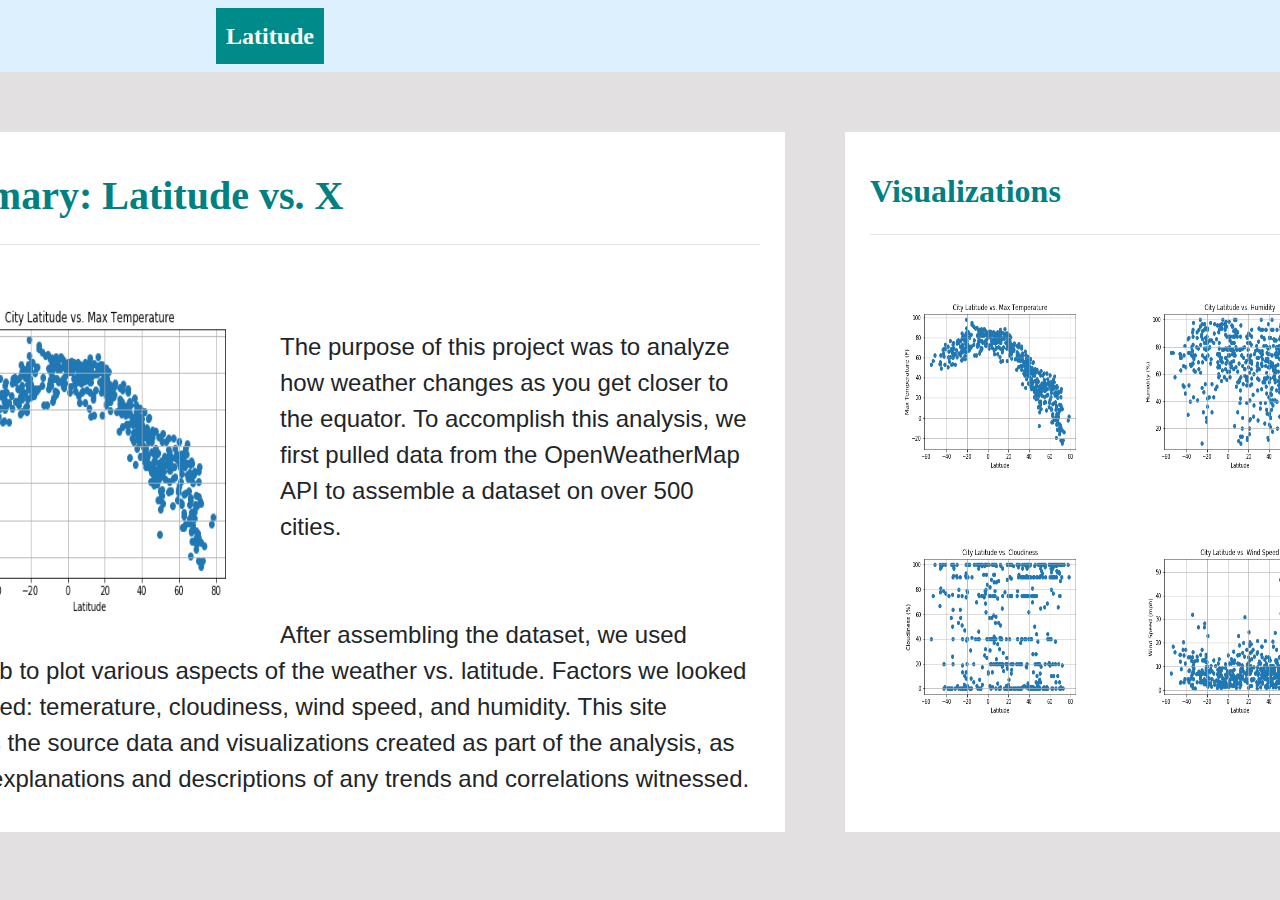
<file: WebVisualizations/landingPage.html>
<!DOCTYPE html>
<html lang="en">

<head>
    <meta charset="UTF-8">
    <title>Latitude Web Visualizations</title>

    <!-- Bring in our bootstrap stylesheet -->
    <link rel="stylesheet" href="https://stackpath.bootstrapcdn.com/bootstrap/4.3.1/css/bootstrap.min.css" integrity="sha384-ggOyR0iXCbMQv3Xipma34MD+dH/1fQ784/j6cY/iJTQUOhcWr7x9JvoRxT2MZw1T" crossorigin="anonymous">
    <link rel="stylesheet" href="style.css">
    <link rel="stylesheet" href="box-positioning.css">
</head>

<body>
    <!-- Bootstrap Navigation Bar -->
    <nav class="navbar navbar-expand-lg navbar-light" style="background-color: #dcf0fd;">
        <a class="font" id="latitude" href="landingPage.html">Latitude</a>
        <button class="navbar-toggler" type="button" data-toggle="collapse" data-target="#navbarSupportedContent" aria-controls="navbarSupportedContent" aria-expanded="false" aria-label="Toggle navigation">
          <span class="navbar-toggler-icon"></span>
        </button>
      
        <div class="collapse navbar-collapse" id="navbarSupportedContent">
          <ul class="navbar-nav mr-auto">
            <li class="nav-item active">
              <a class="nav-link nav-right" href="comparisons.html">Comparison <span class="sr-only">(current)</span></a>
            </li>
            <li class="nav-item">
              <a class="nav-link" href="data.html">Data</a>
            </li>
            <li class="nav-item dropdown">
              <a class="nav-link dropdown-toggle" href="#" id="navbarDropdown" role="button" data-toggle="dropdown" aria-haspopup="true" aria-expanded="false">
                Plots
              </a>
              <div class="dropdown-menu" aria-labelledby="navbarDropdown">
                <a class="dropdown-item" href="plotMaxTemp.html">Max Temperature</a>
                <a class="dropdown-item" href="plotHumidity.html">Humidity</a>
                <a class="dropdown-item" href="plotCloudiness.html">Cloudiness</a>
                <a class="dropdown-item" href="plotWindSpeed.html">Wind Speed</a>
              </div>
            </li>
          </ul>
        </div>
      </nav>
    
      <!--Landing page components-->
      <div class="container">
        <div class="row">
        
          <!--Summary-->
          <div class="col-md-8" class="box">
            <div>
                <div class="summary">
                <header>
                    <h1 class="font">Summary: Latitude vs. X</h1>
                    <hr class="my-4">
                </header>
                <img id="lp-image"src="../Resources/assets/images/Fig1.png" alt="Fig1">
                <P id="lp-paragraph">The purpose of this project was to analyze how weather changes as you get closer to the equator. 
                    To accomplish this analysis, we first pulled data from the OpenWeatherMap API to assemble a dataset on over 500 cities. 
                    <br><br><br>
                    After assembling the dataset, we used Matplotlib to plot various aspects of the weather vs. latitude.
                    Factors we looked at included: temerature, cloudiness, wind speed, and humidity.
                    This site provides the source data and visualizations created as part of the analysis, as well as explanations and descriptions of any trends and correlations witnessed.
                </P>
                </div>
            </div>
        </div>

          <!--Visualizations-->
          <div class="col-md-4">
            <div>
              
                <div class="box-set">
                    <h2 class="font">Visualizations</h2>
                    <hr class="my-4">
                    <figure class="box box-1">
                        <a href="plotMaxTemp.html"><img class="lp-viz" src="../Resources/assets/images/Fig1.png" alt="Fig1"></a>
                    </figure>
                    <figure class="box box-2">
                        <a href="plotHumidity.html"><img class="lp-viz" src="../Resources/assets/images/Fig2.png" alt="Fig2"></a>
                    </figure> 
                    <figure class="box box-3">
                        <a href="plotCloudiness.html"><img class="lp-viz"src="../Resources/assets/images/Fig3.png" alt="Fig2"></a>
                    </figure> 
                    <figure class="box box-4">
                        <a href="plotWindSpeed.html"><img class="lp-viz" src="../Resources/assets/images/Fig4.png" alt="Fig4"></a>
                    </figure> 
                </div>

            </div>
         </div>
         </div>
        </div>


    <!-- Bootstrap scripts -->
    <script src="https://code.jquery.com/jquery-3.3.1.slim.min.js" integrity="sha384-q8i/X+965DzO0rT7abK41JStQIAqVgRVzpbzo5smXKp4YfRvH+8abtTE1Pi6jizo" crossorigin="anonymous"></script>
    <script src="https://cdnjs.cloudflare.com/ajax/libs/popper.js/1.14.7/umd/popper.min.js" integrity="sha384-UO2eT0CpHqdSJQ6hJty5KVphtPhzWj9WO1clHTMGa3JDZwrnQq4sF86dIHNDz0W1" crossorigin="anonymous"></script>
    <script src="https://stackpath.bootstrapcdn.com/bootstrap/4.3.1/js/bootstrap.min.js" integrity="sha384-JjSmVgyd0p3pXB1rRibZUAYoIIy6OrQ6VrjIEaFf/nJGzIxFDsf4x0xIM+B07jRM" crossorigin="anonymous"></script>
      
</body>
</html>
</file>
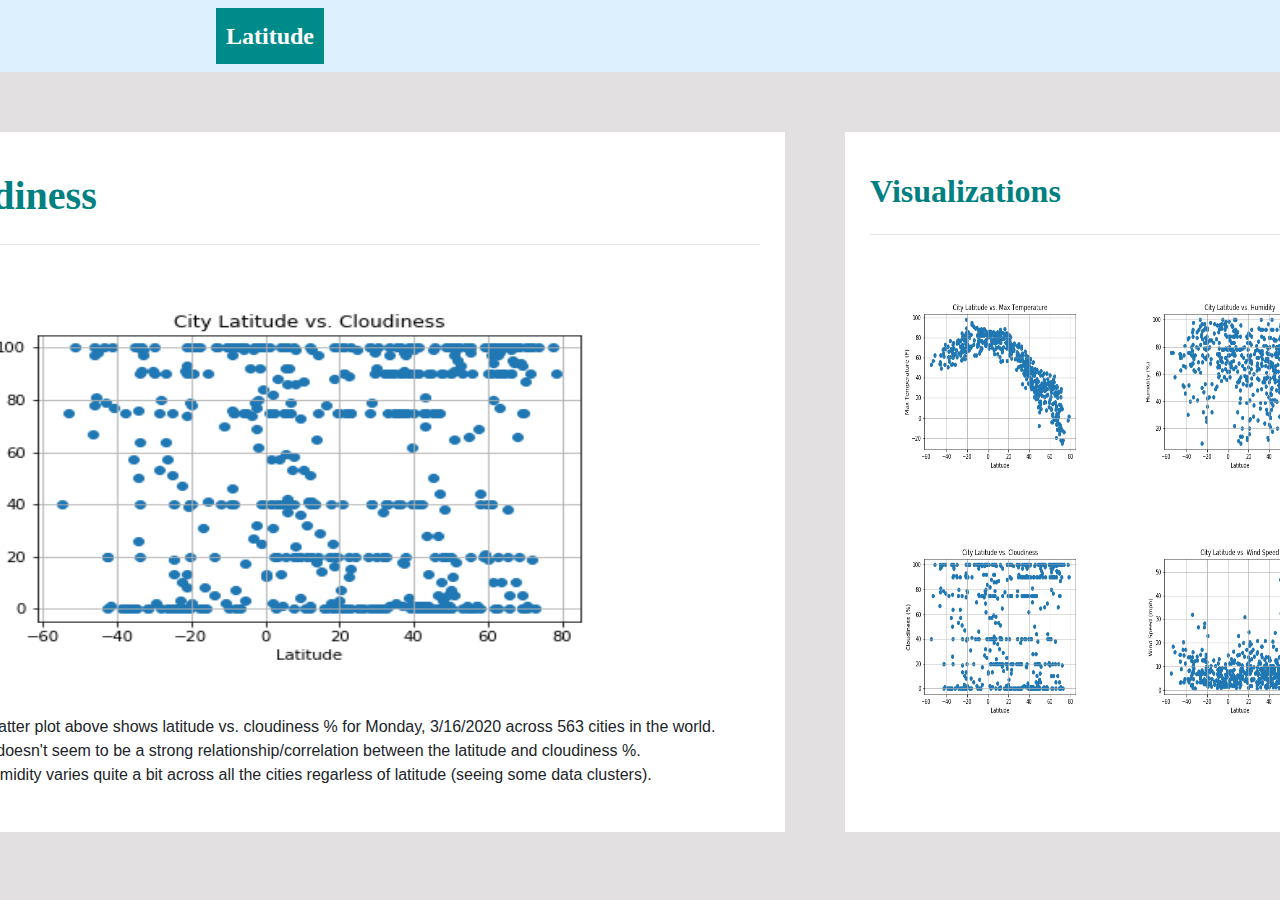
<file: WebVisualizations/plotCloudiness.html>
<!DOCTYPE html>
<html lang="en">

<head>
    <meta charset="UTF-8">
    <title>Latitude vs. Cloudiness</title>

    <!-- Bring in our bootstrap stylesheet -->
    <link rel="stylesheet" href="https://stackpath.bootstrapcdn.com/bootstrap/4.3.1/css/bootstrap.min.css" integrity="sha384-ggOyR0iXCbMQv3Xipma34MD+dH/1fQ784/j6cY/iJTQUOhcWr7x9JvoRxT2MZw1T" crossorigin="anonymous">
    <link rel="stylesheet" href="style.css">
    <link rel="stylesheet" href="box-positioning.css">
</head>

<body>
    <!-- Bootstrap Navigation Bar -->
    <nav class="navbar navbar-expand-lg navbar-light" style="background-color: #dcf0fd;">
        <a class="font" id="latitude" href="landingPage.html">Latitude</a>
        <button class="navbar-toggler" type="button" data-toggle="collapse" data-target="#navbarSupportedContent" aria-controls="navbarSupportedContent" aria-expanded="false" aria-label="Toggle navigation">
          <span class="navbar-toggler-icon"></span>
        </button>
      
        <div class="collapse navbar-collapse" id="navbarSupportedContent">
          <ul class="navbar-nav mr-auto">
            <li class="nav-item active">
              <a class="nav-link nav-right" href="comparisons.html">Comparison <span class="sr-only">(current)</span></a>
            </li>
            <li class="nav-item">
              <a class="nav-link" href="data.html">Data</a>
            </li>
            <li class="nav-item dropdown">
              <a class="nav-link dropdown-toggle" href="#" id="navbarDropdown" role="button" data-toggle="dropdown" aria-haspopup="true" aria-expanded="false">
                Plots
              </a>
              <div class="dropdown-menu" aria-labelledby="navbarDropdown">
                <a class="dropdown-item" href="plotMaxTemp.html">Max Temperature</a>
                <a class="dropdown-item" href="plotHumidity.html">Humidity</a>
                <a class="dropdown-item" href="plotCloudiness.html">Cloudiness</a>
                <a class="dropdown-item" href="plotWindSpeed.html">Wind Speed</a>
              </div>
            </li>
          </ul>
        </div>
      </nav>
    
      <!--Landing page components-->
      <div class="container">
        <div class="row">
        
          <!--Cloudiness Summary-->
          <div class="col-md-8" class="box">
            <div>
                <div class="summary">
                <header>
                    <h1 class="font">Cloudiness</h1>
                    <hr class="my-4">
                </header>
                <img id="v-image"src="../Resources/assets/images/Fig3.png" alt="cloudiness">
                <P id="v-paragraph">
                    <ul>
                        <li>The scatter plot above shows latitude vs. cloudiness % for Monday, 3/16/2020 across 563 cities in the world.</li>
                        <li>There doesn't seem to be a strong relationship/correlation between the latitude and cloudiness %.</li>
                        <li>The humidity varies quite a bit across all the cities regarless of latitude (seeing some data clusters).</li>
                    </ul>
                </P>
                </div>
            </div>
        </div>

          <!--Visualizations-->
          <div class="col-md-4">
            <div>
              
                <div class="box-set">
                    <h2 class="font">Visualizations</h2>
                    <hr class="my-4">
                    <figure class="box box-1">
                        <a href="plotMaxTemp.html"><img class="lp-viz" src="../Resources/assets/images/Fig1.png" alt="Fig1"></a>
                    </figure>
                    <figure class="box box-2">
                        <a href="plotHumidity.html"><img class="lp-viz" src="../Resources/assets/images/Fig2.png" alt="Fig2"></a>
                    </figure> 
                    <figure class="box box-3">
                        <a href="plotCloudiness.html"><img class="lp-viz"src="../Resources/assets/images/Fig3.png" alt="Fig2"></a>
                    </figure> 
                    <figure class="box box-4">
                        <a href="plotWindSpeed.html"><img class="lp-viz" src="../Resources/assets/images/Fig4.png" alt="Fig4"></a>
                    </figure> 
                </div>

            </div>
         </div>
         </div>
        </div>


    <!-- Bootstrap scripts -->
    <script src="https://code.jquery.com/jquery-3.3.1.slim.min.js" integrity="sha384-q8i/X+965DzO0rT7abK41JStQIAqVgRVzpbzo5smXKp4YfRvH+8abtTE1Pi6jizo" crossorigin="anonymous"></script>
    <script src="https://cdnjs.cloudflare.com/ajax/libs/popper.js/1.14.7/umd/popper.min.js" integrity="sha384-UO2eT0CpHqdSJQ6hJty5KVphtPhzWj9WO1clHTMGa3JDZwrnQq4sF86dIHNDz0W1" crossorigin="anonymous"></script>
    <script src="https://stackpath.bootstrapcdn.com/bootstrap/4.3.1/js/bootstrap.min.js" integrity="sha384-JjSmVgyd0p3pXB1rRibZUAYoIIy6OrQ6VrjIEaFf/nJGzIxFDsf4x0xIM+B07jRM" crossorigin="anonymous"></script>
      
</body>
</html>
</file>
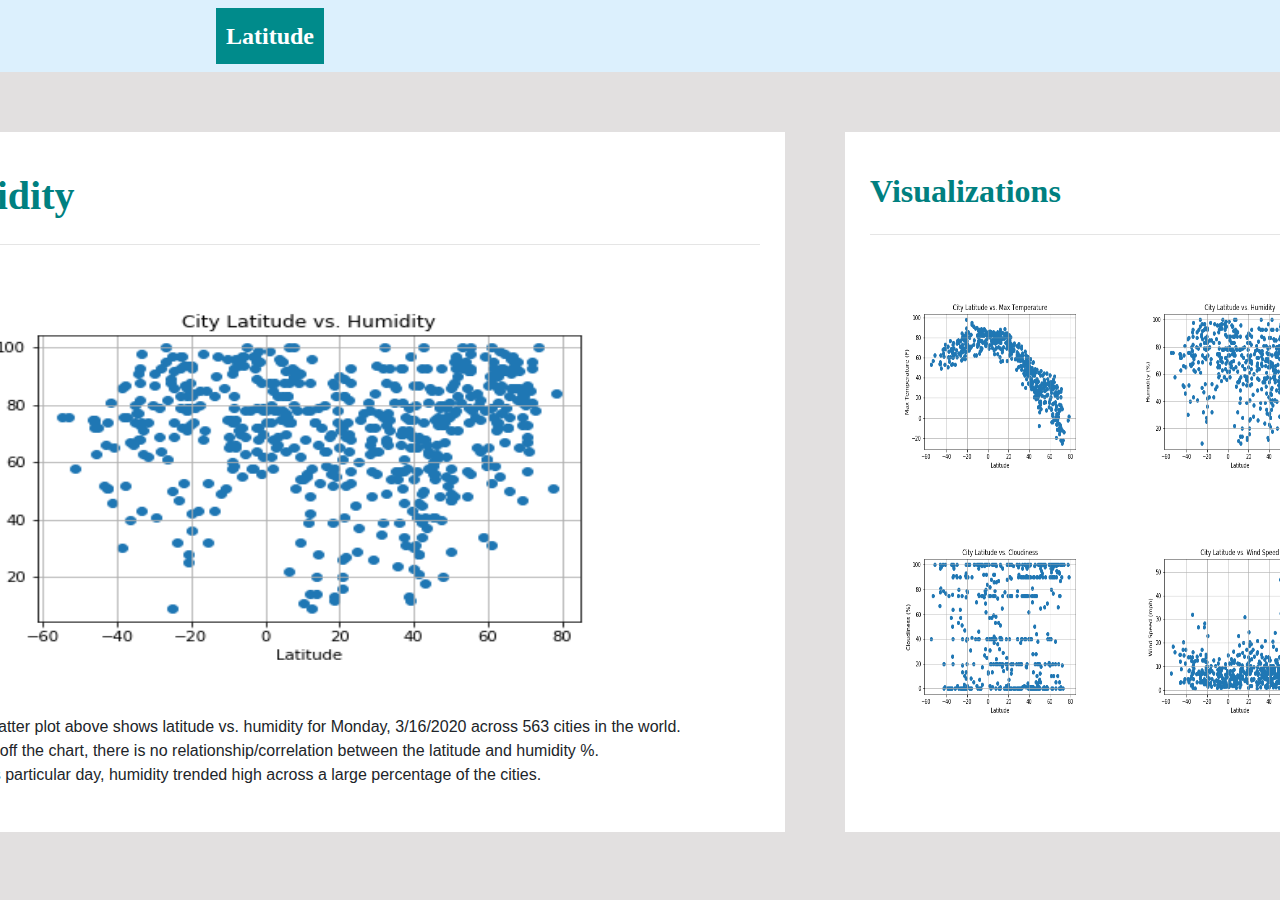
<file: WebVisualizations/plotHumidity.html>
<!DOCTYPE html>
<html lang="en">

<head>
    <meta charset="UTF-8">
    <title>Latitude vs. Humidity</title>

    <!-- Bring in our bootstrap stylesheet -->
    <link rel="stylesheet" href="https://stackpath.bootstrapcdn.com/bootstrap/4.3.1/css/bootstrap.min.css" integrity="sha384-ggOyR0iXCbMQv3Xipma34MD+dH/1fQ784/j6cY/iJTQUOhcWr7x9JvoRxT2MZw1T" crossorigin="anonymous">
    <link rel="stylesheet" href="style.css">
    <link rel="stylesheet" href="box-positioning.css">
</head>

<body>
    <!-- Bootstrap Navigation Bar -->
    <nav class="navbar navbar-expand-lg navbar-light" style="background-color: #dcf0fd;">
        <a class="font" id="latitude" href="landingPage.html">Latitude</a>
        <button class="navbar-toggler" type="button" data-toggle="collapse" data-target="#navbarSupportedContent" aria-controls="navbarSupportedContent" aria-expanded="false" aria-label="Toggle navigation">
          <span class="navbar-toggler-icon"></span>
        </button>
      
        <div class="collapse navbar-collapse" id="navbarSupportedContent">
          <ul class="navbar-nav mr-auto">
            <li class="nav-item active">
              <a class="nav-link nav-right" href="comparisons.html">Comparison <span class="sr-only">(current)</span></a>
            </li>
            <li class="nav-item">
              <a class="nav-link" href="data.html">Data</a>
            </li>
            <li class="nav-item dropdown">
              <a class="nav-link dropdown-toggle" href="#" id="navbarDropdown" role="button" data-toggle="dropdown" aria-haspopup="true" aria-expanded="false">
                Plots
              </a>
              <div class="dropdown-menu" aria-labelledby="navbarDropdown">
                <a class="dropdown-item" href="plotMaxTemp.html">Max Temperature</a>
                <a class="dropdown-item" href="plotHumidity.html">Humidity</a>
                <a class="dropdown-item" href="plotCloudiness.html">Cloudiness</a>
                <a class="dropdown-item" href="plotWindSpeed.html">Wind Speed</a>
              </div>
            </li>
          </ul>
        </div>
      </nav>
    
      <!--Page components-->
      <div class="container">
        <div class="row">
        
          <!--Humidity summary and plot-->
          <div class="col-md-8" class="box">
            <div>
                <div class="summary">
                <header>
                    <h1 class="font">Humidity</h1>
                    <hr class="my-4">
                </header>
                <img id="v-image"src="../Resources/assets/images/Fig2.png" alt="humidity">
                <P id="v-paragraph">
                    <ul>
                        <li>The scatter plot above shows latitude vs. humidity for Monday, 3/16/2020 across 563 cities in the world.</li>
                        <li>Based off the chart, there is no relationship/correlation between the latitude and humidity %.</li>
                        <li>On this particular day, humidity trended high across a large percentage of the cities.</li>
                    </ul>
                </P>
                </div>
            </div>
        </div>

          <!--Visualizations-->
          <div class="col-md-4">
            <div>
              
                <div class="box-set">
                    <h2 class="font">Visualizations</h2>
                    <hr class="my-4">
                    <figure class="box box-1">
                        <a href="plotMaxTemp.html"><img class="lp-viz" src="../Resources/assets/images/Fig1.png" alt="Fig1"></a>
                    </figure>
                    <figure class="box box-2">
                        <a href="plotHumidity.html"><img class="lp-viz" src="../Resources/assets/images/Fig2.png" alt="Fig2"></a>
                    </figure> 
                    <figure class="box box-3">
                        <a href="plotCloudiness.html"><img class="lp-viz"src="../Resources/assets/images/Fig3.png" alt="Fig2"></a>
                    </figure> 
                    <figure class="box box-4">
                        <a href="plotWindSpeed.html"><img class="lp-viz" src="../Resources/assets/images/Fig4.png" alt="Fig4"></a>
                    </figure> 
                </div>

            </div>
         </div>
         </div>
        </div>


    <!-- Bootstrap scripts -->
    <script src="https://code.jquery.com/jquery-3.3.1.slim.min.js" integrity="sha384-q8i/X+965DzO0rT7abK41JStQIAqVgRVzpbzo5smXKp4YfRvH+8abtTE1Pi6jizo" crossorigin="anonymous"></script>
    <script src="https://cdnjs.cloudflare.com/ajax/libs/popper.js/1.14.7/umd/popper.min.js" integrity="sha384-UO2eT0CpHqdSJQ6hJty5KVphtPhzWj9WO1clHTMGa3JDZwrnQq4sF86dIHNDz0W1" crossorigin="anonymous"></script>
    <script src="https://stackpath.bootstrapcdn.com/bootstrap/4.3.1/js/bootstrap.min.js" integrity="sha384-JjSmVgyd0p3pXB1rRibZUAYoIIy6OrQ6VrjIEaFf/nJGzIxFDsf4x0xIM+B07jRM" crossorigin="anonymous"></script>
      
</body>
</html>
</file>
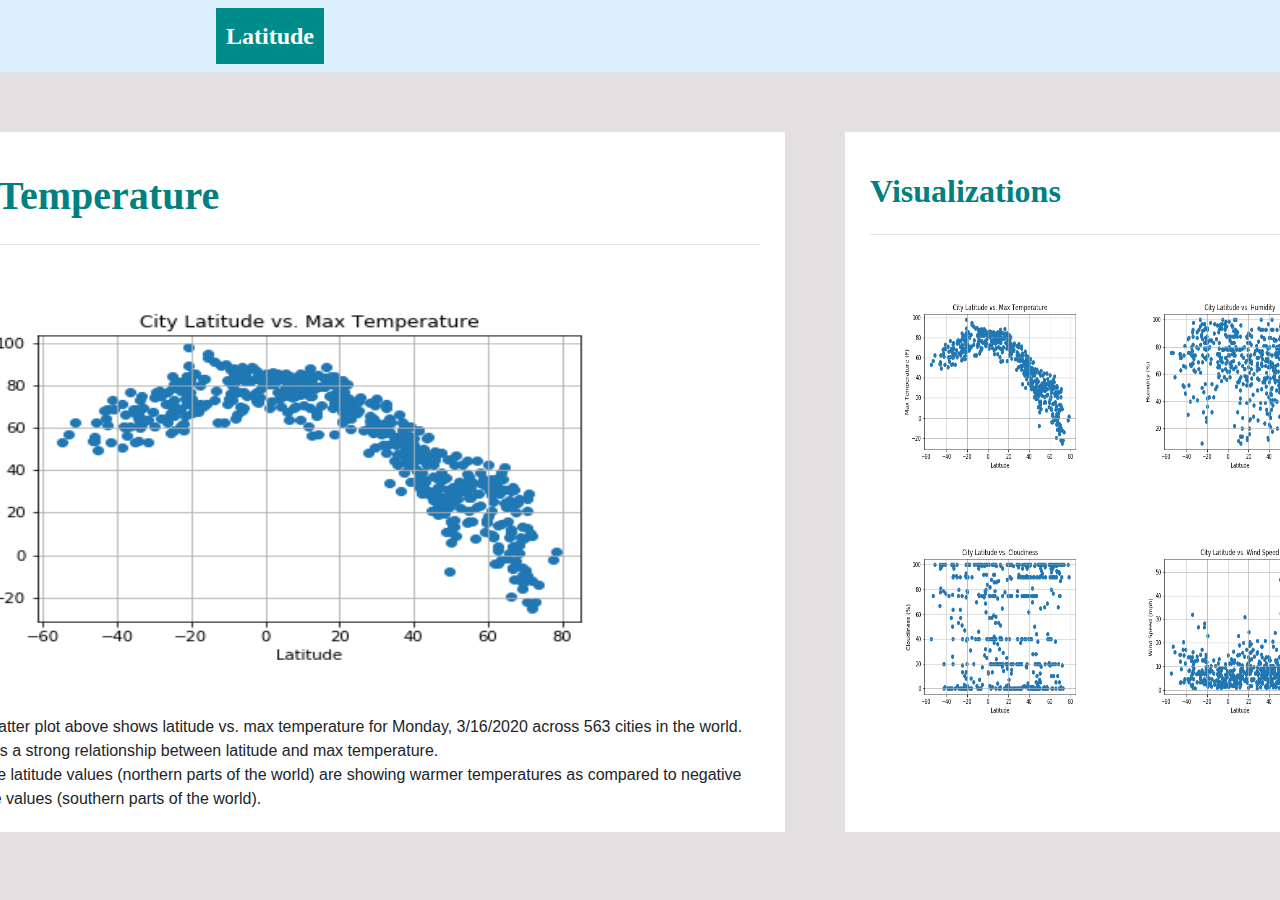
<file: WebVisualizations/plotMaxTemp.html>
<!DOCTYPE html>
<html lang="en">

<head>
    <meta charset="UTF-8">
    <title>Latitude vs. Max Temp</title>

    <!-- Bring in our bootstrap stylesheet -->
    <link rel="stylesheet" href="https://stackpath.bootstrapcdn.com/bootstrap/4.3.1/css/bootstrap.min.css" integrity="sha384-ggOyR0iXCbMQv3Xipma34MD+dH/1fQ784/j6cY/iJTQUOhcWr7x9JvoRxT2MZw1T" crossorigin="anonymous">
    <link rel="stylesheet" href="style.css">
    <link rel="stylesheet" href="box-positioning.css">
</head>

<body>
    <!-- Bootstrap Navigation Bar -->
    <nav class="navbar navbar-expand-lg navbar-light" style="background-color: #dcf0fd;">
        <a class="font" id="latitude" href="landingPage.html">Latitude</a>
        <button class="navbar-toggler" type="button" data-toggle="collapse" data-target="#navbarSupportedContent" aria-controls="navbarSupportedContent" aria-expanded="false" aria-label="Toggle navigation">
          <span class="navbar-toggler-icon"></span>
        </button>
      
        <div class="collapse navbar-collapse" id="navbarSupportedContent">
          <ul class="navbar-nav mr-auto">
            <li class="nav-item active">
              <a class="nav-link nav-right" href="comparisons.html">Comparison <span class="sr-only">(current)</span></a>
            </li>
            <li class="nav-item">
              <a class="nav-link" href="data.html">Data</a>
            </li>
            <li class="nav-item dropdown">
              <a class="nav-link dropdown-toggle" href="#" id="navbarDropdown" role="button" data-toggle="dropdown" aria-haspopup="true" aria-expanded="false">
                Plots
              </a>
              <div class="dropdown-menu" aria-labelledby="navbarDropdown">
                <a class="dropdown-item" href="plotMaxTemp.html">Max Temperature</a>
                <a class="dropdown-item" href="plotHumidity.html">Humidity</a>
                <a class="dropdown-item" href="plotCloudiness.html">Cloudiness</a>
                <a class="dropdown-item" href="plotWindSpeed.html">Wind Speed</a>
              </div>
            </li>
          </ul>
        </div>
      </nav>
    
      <!--Page components-->
      <div class="container">
        <div class="row">
        
          <!--Max Temp summary and plot-->
          <div class="col-md-8" class="box">
            <div>
                <div class="summary">
                <header>
                    <h1 class="font">Max Temperature</h1>
                    <hr class="my-4">
                </header>
                <img id="v-image"src="../Resources/assets/images/Fig1.png" alt="MaxTemp">
                <P id="v-paragraph">
                    <ul>
                        <li>The scatter plot above shows latitude vs. max temperature for Monday, 3/16/2020 across 563 cities in the world.</li>
                        <li>There is a strong relationship between latitude and max temperature.</li>
                        <li>Positive latitude values (northern parts of the world) are showing warmer temperatures as compared to negative latitude values (southern parts of the world).</li>
                    </ul>
                </P>
                </div>
            </div>
        </div>

          <!--Visualizations-->
          <div class="col-md-4">
            <div>
              
                <div class="box-set">
                    <h2 class="font">Visualizations</h2>
                    <hr class="my-4">
                    <figure class="box box-1">
                        <a href="plotMaxTemp.html"><img class="lp-viz" src="../Resources/assets/images/Fig1.png" alt="Fig1"></a>
                    </figure>
                    <figure class="box box-2">
                        <a href="plotHumidity.html"><img class="lp-viz" src="../Resources/assets/images/Fig2.png" alt="Fig2"></a>
                    </figure> 
                    <figure class="box box-3">
                        <a href="plotCloudiness.html"><img class="lp-viz"src="../Resources/assets/images/Fig3.png" alt="Fig2"></a>
                    </figure> 
                    <figure class="box box-4">
                        <a href="plotWindSpeed.html"><img class="lp-viz" src="../Resources/assets/images/Fig4.png" alt="Fig4"></a>
                    </figure> 
                </div>

            </div>
         </div>
         </div>
        </div>


    <!-- Bootstrap scripts -->
    <script src="https://code.jquery.com/jquery-3.3.1.slim.min.js" integrity="sha384-q8i/X+965DzO0rT7abK41JStQIAqVgRVzpbzo5smXKp4YfRvH+8abtTE1Pi6jizo" crossorigin="anonymous"></script>
    <script src="https://cdnjs.cloudflare.com/ajax/libs/popper.js/1.14.7/umd/popper.min.js" integrity="sha384-UO2eT0CpHqdSJQ6hJty5KVphtPhzWj9WO1clHTMGa3JDZwrnQq4sF86dIHNDz0W1" crossorigin="anonymous"></script>
    <script src="https://stackpath.bootstrapcdn.com/bootstrap/4.3.1/js/bootstrap.min.js" integrity="sha384-JjSmVgyd0p3pXB1rRibZUAYoIIy6OrQ6VrjIEaFf/nJGzIxFDsf4x0xIM+B07jRM" crossorigin="anonymous"></script>
      
</body>
</html>
</file>
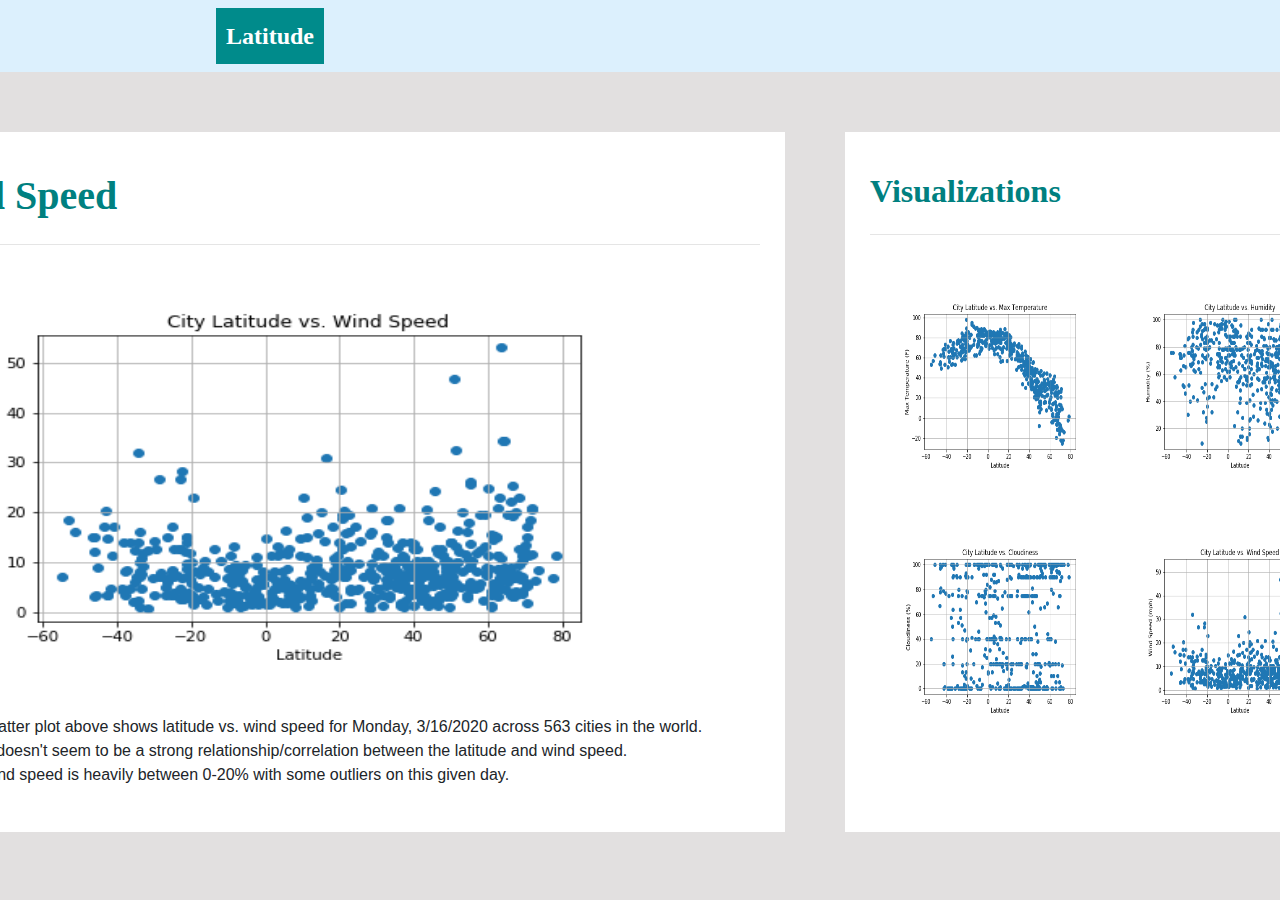
<file: WebVisualizations/plotWindSpeed.html>
<!DOCTYPE html>
<html lang="en">

<head>
    <meta charset="UTF-8">
    <title>Latitude vs. Wind Speed</title>

    <!-- Bring in our bootstrap stylesheet -->
    <link rel="stylesheet" href="https://stackpath.bootstrapcdn.com/bootstrap/4.3.1/css/bootstrap.min.css" integrity="sha384-ggOyR0iXCbMQv3Xipma34MD+dH/1fQ784/j6cY/iJTQUOhcWr7x9JvoRxT2MZw1T" crossorigin="anonymous">
    <link rel="stylesheet" href="style.css">
    <link rel="stylesheet" href="box-positioning.css">
</head>

<body>
    <!-- Bootstrap Navigation Bar -->
    <nav class="navbar navbar-expand-lg navbar-light" style="background-color: #dcf0fd;">
        <a class="font" id="latitude" href="landingPage.html">Latitude</a>
        <button class="navbar-toggler" type="button" data-toggle="collapse" data-target="#navbarSupportedContent" aria-controls="navbarSupportedContent" aria-expanded="false" aria-label="Toggle navigation">
          <span class="navbar-toggler-icon"></span>
        </button>
      
        <div class="collapse navbar-collapse" id="navbarSupportedContent">
          <ul class="navbar-nav mr-auto">
            <li class="nav-item active">
              <a class="nav-link nav-right" href="comparisons.html">Comparison <span class="sr-only">(current)</span></a>
            </li>
            <li class="nav-item">
              <a class="nav-link" href="data.html">Data</a>
            </li>
            <li class="nav-item dropdown">
              <a class="nav-link dropdown-toggle" href="#" id="navbarDropdown" role="button" data-toggle="dropdown" aria-haspopup="true" aria-expanded="false">
                Plots
              </a>
              <div class="dropdown-menu" aria-labelledby="navbarDropdown">
                <a class="dropdown-item" href="plotMaxTemp.html">Max Temperature</a>
                <a class="dropdown-item" href="plotHumidity.html">Humidity</a>
                <a class="dropdown-item" href="plotCloudiness.html">Cloudiness</a>
                <a class="dropdown-item" href="plotWindSpeed.html">Wind Speed</a>
              </div>
            </li>
          </ul>
        </div>
      </nav>
    
      <!--Page components-->
      <div class="container">
        <div class="row">
        
          <!--Wind Speed summary and plot-->
          <div class="col-md-8" class="box">
            <div>
                <div class="summary">
                <header>
                    <h1 class="font">Wind Speed</h1>
                    <hr class="my-4">
                </header>
                <img id="v-image"src="../Resources/assets/images/Fig4.png" alt="Wind Speed">
                <P id="v-paragraph">
                    <ul>
                        <li>The scatter plot above shows latitude vs. wind speed for Monday, 3/16/2020 across 563 cities in the world.</li>
                        <li>There doesn't seem to be a strong relationship/correlation between the latitude and wind speed.</li>
                        <li>The wind speed is heavily between 0-20% with some outliers on this given day.</li>
                    </ul>
                </P>
                </div>
            </div>
        </div>

          <!--Visualizations-->
          <div class="col-md-4">
            <div>
              
                <div class="box-set">
                    <h2 class="font">Visualizations</h2>
                    <hr class="my-4">
                    <figure class="box box-1">
                        <a href="plotMaxTemp.html"><img class="lp-viz" src="../Resources/assets/images/Fig1.png" alt="Fig1"></a>
                    </figure>
                    <figure class="box box-2">
                        <a href="plotHumidity.html"><img class="lp-viz" src="../Resources/assets/images/Fig2.png" alt="Fig2"></a>
                    </figure> 
                    <figure class="box box-3">
                        <a href="plotCloudiness.html"><img class="lp-viz"src="../Resources/assets/images/Fig3.png" alt="Fig2"></a>
                    </figure> 
                    <figure class="box box-4">
                        <a href="plotWindSpeed.html"><img class="lp-viz" src="../Resources/assets/images/Fig4.png" alt="Fig4"></a>
                    </figure> 
                </div>

            </div>
         </div>
         </div>
        </div>


    <!-- Bootstrap scripts -->
    <script src="https://code.jquery.com/jquery-3.3.1.slim.min.js" integrity="sha384-q8i/X+965DzO0rT7abK41JStQIAqVgRVzpbzo5smXKp4YfRvH+8abtTE1Pi6jizo" crossorigin="anonymous"></script>
    <script src="https://cdnjs.cloudflare.com/ajax/libs/popper.js/1.14.7/umd/popper.min.js" integrity="sha384-UO2eT0CpHqdSJQ6hJty5KVphtPhzWj9WO1clHTMGa3JDZwrnQq4sF86dIHNDz0W1" crossorigin="anonymous"></script>
    <script src="https://stackpath.bootstrapcdn.com/bootstrap/4.3.1/js/bootstrap.min.js" integrity="sha384-JjSmVgyd0p3pXB1rRibZUAYoIIy6OrQ6VrjIEaFf/nJGzIxFDsf4x0xIM+B07jRM" crossorigin="anonymous"></script>
      
</body>
</html>
</file>
<file: style.css>
#lp-image {
    width: 350px;
    height: 350px;
    margin-right: 20px;
    float: left;
    padding-top: 20px;
  }

  .lp-viz {
    width: 200px;
    height: 200px;
    padding-top: 20px;
    padding-right: 5px;
    align: margin-right
  }

  .comp-viz {
    width: 400px;
    height: 300px;
    padding-top: 10px;
    padding-left: 15px;
  }

  #lp-paragraph {
    padding-top: 60px;
    font-size: x-large;
  }

  #latitude {
    text-align: center;
    padding-top: 10px;
    padding-bottom: 10px;
    padding-left: 10px;
    padding-right: 10px;
    font-size: x-large;
    background-color: darkcyan;
    color: white;
    font-weight: bolder;
    margin-left: 200px;
  }

  .font  {
    font-family: Georgia, "Times New Roman", Times, serif;
    color: teal;
    font-weight: bold;
  }

  body{
    background-color: rgb(226, 224, 224);
    }

  .comp-page {
    width: 1500px;
    margin-top: 60px;
    padding-top: 40px;
    padding-left: 50px;
    background-color: white;
  }  

  .nav-right {
    margin-left: 1150px
  }

  #v-image{
    width: 700px;
    height: 400px;
    margin-left: 40px;
    padding-top: 20px;
  }

  #v-paragraph {
    padding-top: 30px;
    font-size: large;
</file>
<file: box-positioning.css>
/* Absolute Box rules for landing page - Visualizations */
.box-set {
    position: relative;
    height: 700px;
    width: 550px;
    background-color: white;
    padding-top: 40px;
    padding-left: 25px;
    margin-top: 60px;
  }

  .box {
    /* Absolute Position */
    position: absolute;
    width: 200px;
    height: 200px;
  }

  .box-1 {
    top: 20%;
    left: 10%;
  }

  .box-2 {
    top: 20%;
    right: 10%;
  }

  .box-3 {
    top: 55%;
    left: 10%;
  }

  .box-4 {
    top: 55%;
    right: 10%;
  }

  /* Absolute Box rules for landing page - Summary */
  .summary {
    position: relative;
    height: 700px;
    width: 900px;
    background-color: white;
    padding-top: 40px;
    padding-left: 25px;
    padding-right: 25px;
    margin-top: 60px;
    margin-left: -200px;
  }

  .page {
    position: relative;
    height: fit-content;
    width: 1500px;
    background-color: white;
    padding: 40px;
    margin-top: 60px;
    margin-left: 200px;
  }
</file>
<file: WebVisualizations/style.css>
#lp-image {
    width: 350px;
    height: 350px;
    margin-right: 20px;
    float: left;
    padding-top: 20px;
  }

  .lp-viz {
    width: 200px;
    height: 200px;
    padding-top: 20px;
    padding-right: 5px;
    align: margin-right
  }

  .comp-viz {
    width: 400px;
    height: 300px;
    padding-top: 10px;
    padding-left: 15px;
  }

  #lp-paragraph {
    padding-top: 60px;
    font-size: x-large;
  }

  #latitude {
    text-align: center;
    padding-top: 10px;
    padding-bottom: 10px;
    padding-left: 10px;
    padding-right: 10px;
    font-size: x-large;
    background-color: darkcyan;
    color: white;
    font-weight: bolder;
    margin-left: 200px;
  }

  .font  {
    font-family: Georgia, "Times New Roman", Times, serif;
    color: teal;
    font-weight: bold;
  }

  body{
    background-color: rgb(226, 224, 224);
    }

  .comp-page {
    width: 1500px;
    margin-top: 60px;
    padding-top: 40px;
    padding-left: 50px;
    background-color: white;
  }  

  .nav-right {
    margin-left: 1150px
  }

  #v-image{
    width: 700px;
    height: 400px;
    margin-left: 40px;
    padding-top: 20px;
  }

  #v-paragraph {
    padding-top: 30px;
    font-size: large;
</file>
<file: WebVisualizations/box-positioning.css>
/* Absolute Box rules for landing page - Visualizations */
.box-set {
    position: relative;
    height: 700px;
    width: 550px;
    background-color: white;
    padding-top: 40px;
    padding-left: 25px;
    margin-top: 60px;
  }

  .box {
    /* Absolute Position */
    position: absolute;
    width: 200px;
    height: 200px;
  }

  .box-1 {
    top: 20%;
    left: 10%;
  }

  .box-2 {
    top: 20%;
    right: 10%;
  }

  .box-3 {
    top: 55%;
    left: 10%;
  }

  .box-4 {
    top: 55%;
    right: 10%;
  }

  /* Absolute Box rules for landing page - Summary */
  .summary {
    position: relative;
    height: 700px;
    width: 900px;
    background-color: white;
    padding-top: 40px;
    padding-left: 25px;
    padding-right: 25px;
    margin-top: 60px;
    margin-left: -200px;
  }

  .page {
    position: relative;
    height: fit-content;
    width: 1500px;
    background-color: white;
    padding: 40px;
    margin-top: 60px;
    margin-left: 200px;
  }
</file>
